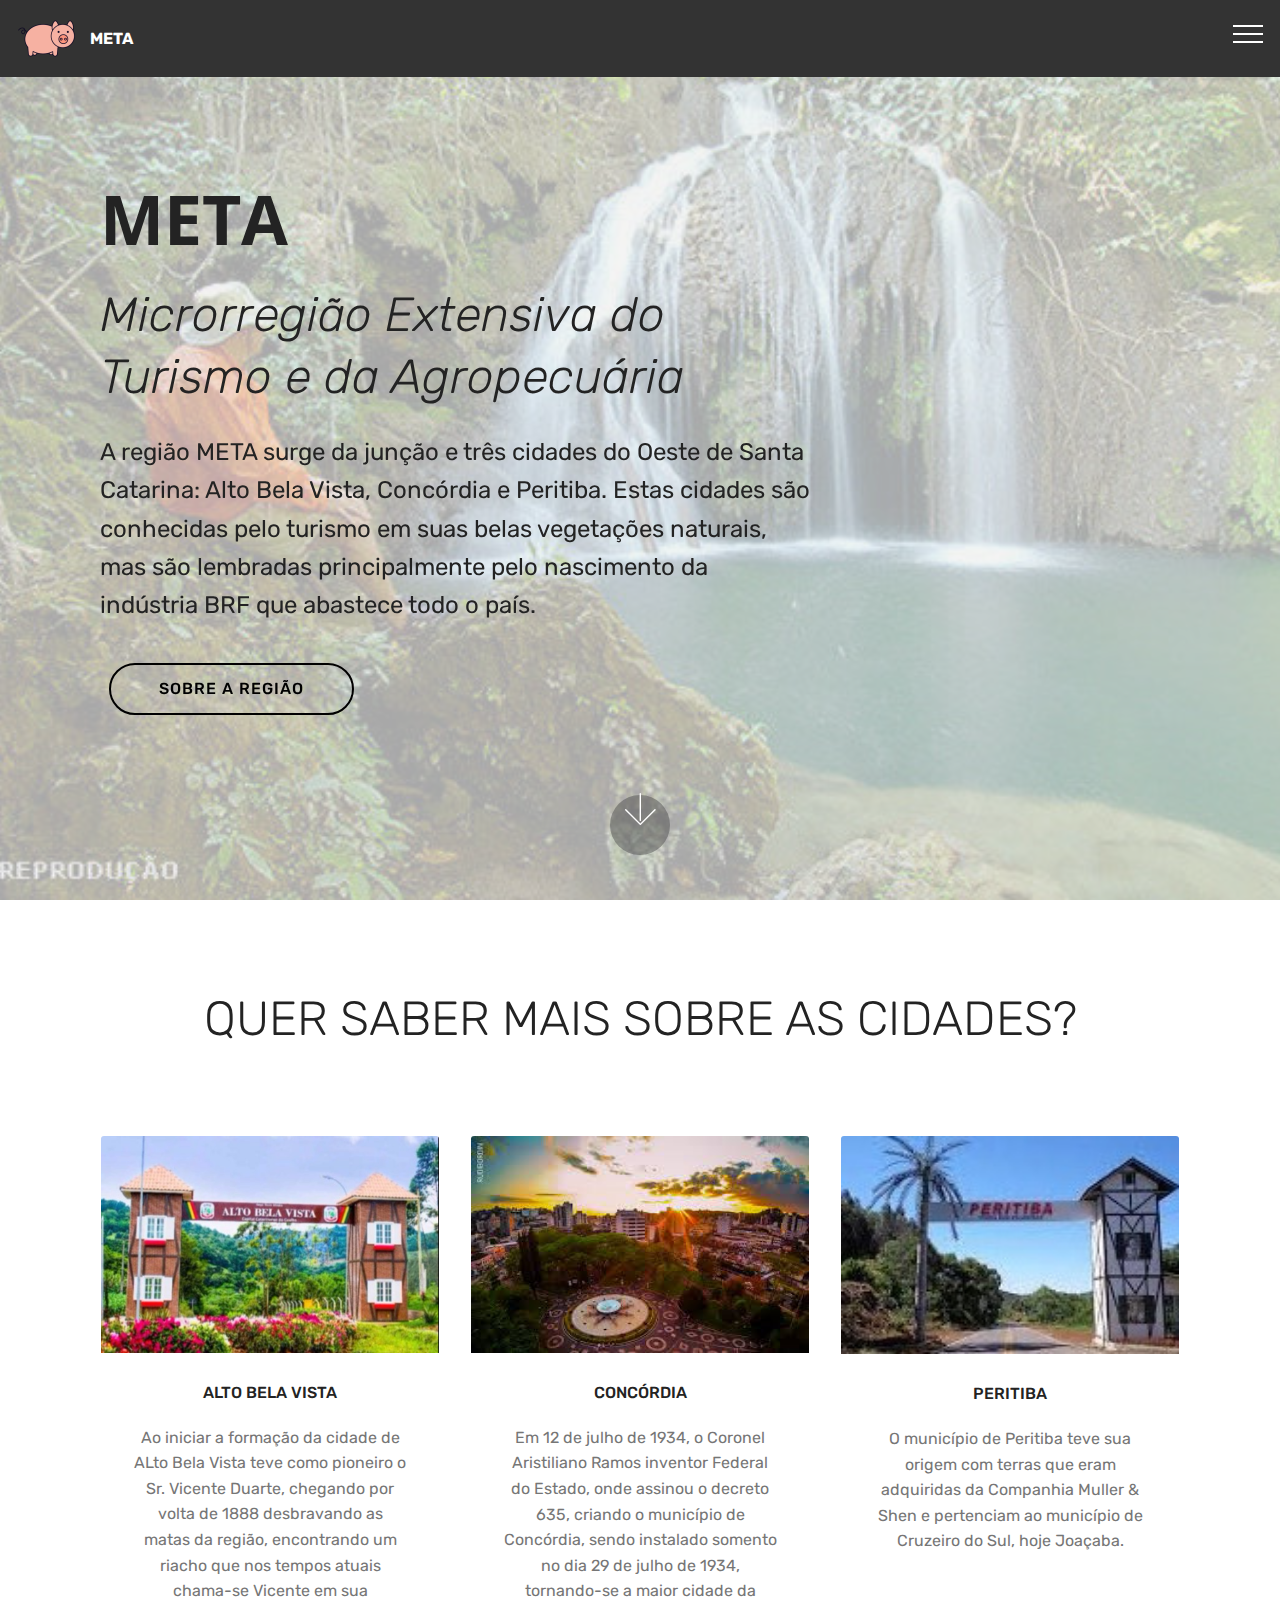
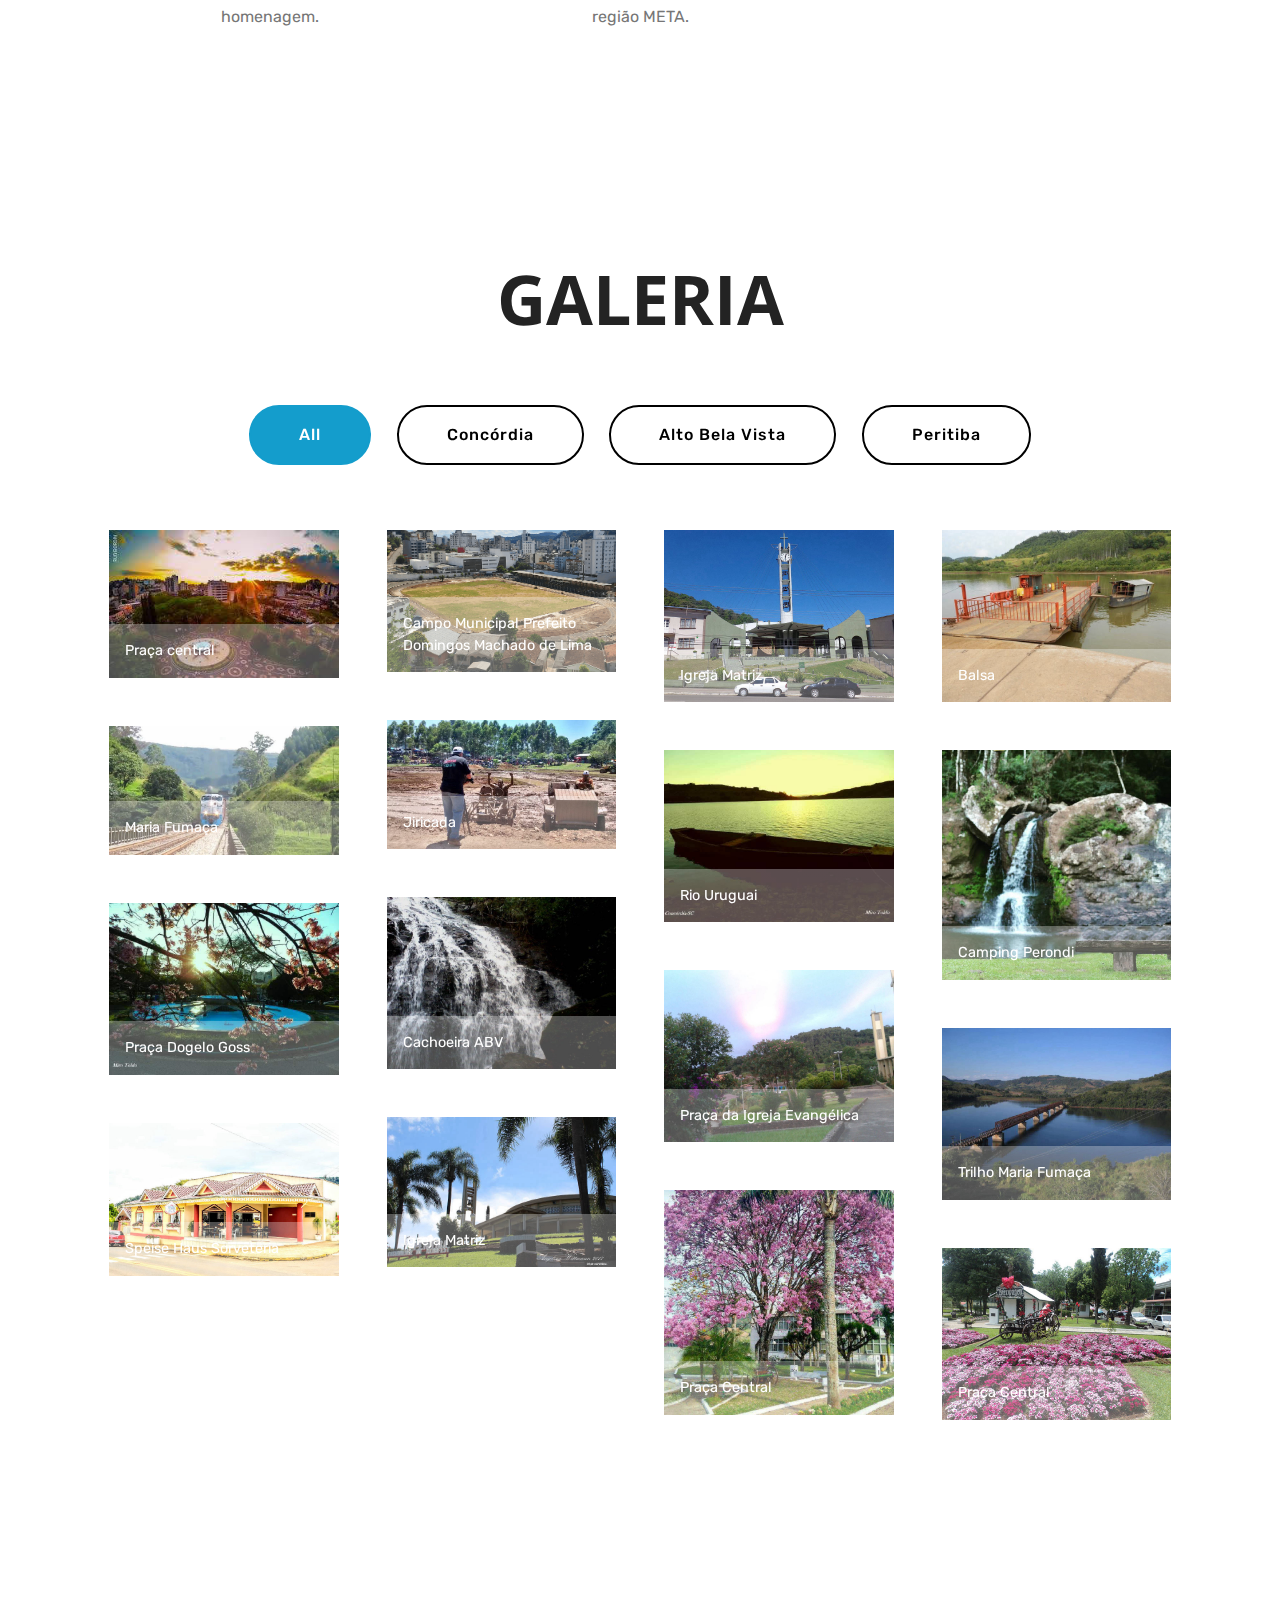
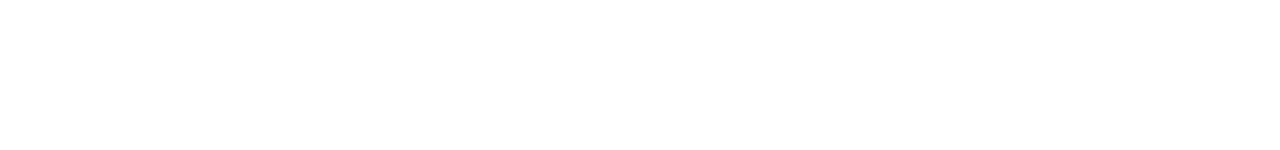
<file: index.html>
<!DOCTYPE html>
<html  >
<head>
  <!-- Site made with Mobirise Website Builder v4.12.4, https://mobirise.com -->
  <meta charset="UTF-8">
  <meta http-equiv="X-UA-Compatible" content="IE=edge">
  <meta name="generator" content="Mobirise v4.12.4, mobirise.com">
  <meta name="viewport" content="width=device-width, initial-scale=1, minimum-scale=1">
  <link rel="shortcut icon" href="assets/images/farm-vector-free-icon-set-22-122x122.png" type="image/x-icon">
  <meta name="description" content="">
  
  
  <title>Home</title>
  <link rel="stylesheet" href="assets/web/assets/mobirise-icons-bold/mobirise-icons-bold.css">
  <link rel="stylesheet" href="assets/web/assets/mobirise-icons/mobirise-icons.css">
  <link rel="stylesheet" href="assets/bootstrap/css/bootstrap.min.css">
  <link rel="stylesheet" href="assets/bootstrap/css/bootstrap-grid.min.css">
  <link rel="stylesheet" href="assets/bootstrap/css/bootstrap-reboot.min.css">
  <link rel="stylesheet" href="assets/dropdown/css/style.css">
  <link rel="stylesheet" href="assets/tether/tether.min.css">
  <link rel="stylesheet" href="assets/socicon/css/styles.css">
  <link rel="stylesheet" href="assets/theme/css/style.css">
  <link rel="stylesheet" href="assets/gallery/style.css">
  <link rel="preload" as="style" href="assets/mobirise/css/mbr-additional.css"><link rel="stylesheet" href="assets/mobirise/css/mbr-additional.css" type="text/css">
  
  
  
</head>
<body>
  <section class="menu cid-s2jchJ74XF" once="menu" id="menu1-9">

    

    <nav class="navbar navbar-expand beta-menu navbar-dropdown align-items-center navbar-fixed-top collapsed">
        <button class="navbar-toggler navbar-toggler-right" type="button" data-toggle="collapse" data-target="#navbarSupportedContent" aria-controls="navbarSupportedContent" aria-expanded="false" aria-label="Toggle navigation">
            <div class="hamburger">
                <span></span>
                <span></span>
                <span></span>
                <span></span>
            </div>
        </button>
        <div class="menu-logo">
            <div class="navbar-brand">
                <span class="navbar-logo">
                    <a href="https://mobirise.co">
                         <img src="assets/images/farm-vector-free-icon-set-22-122x122.png" alt="Mobirise" title="" style="height: 3.8rem;">
                    </a>
                </span>
                <span class="navbar-caption-wrap"><a class="navbar-caption text-white display-4" href="index.html">
                        META</a></span>
            </div>
        </div>
        <div class="collapse navbar-collapse" id="navbarSupportedContent">
            <ul class="navbar-nav nav-dropdown nav-right" data-app-modern-menu="true"><li class="nav-item">
                    <a class="nav-link link text-white display-4" href="index.html" aria-expanded="true"><span class="mbrib-home mbr-iconfont mbr-iconfont-btn"></span>HOME</a>
                </li><li class="nav-item dropdown"><a class="nav-link link text-white dropdown-toggle display-4" href="page4.html" aria-expanded="true" data-toggle="dropdown-submenu"><span class="mbrib-home mbr-iconfont mbr-iconfont-btn"></span>META</a><div class="dropdown-menu"><a class="text-white dropdown-item display-4" href="page2.html" aria-expanded="false">ALTO BELA VISTA</a><a class="text-white dropdown-item display-4" href="page1.html" aria-expanded="true">CONCÓRDIA</a><a class="text-white dropdown-item display-4" href="page3.html" aria-expanded="true">PERITIBA</a></div></li>
                <li class="nav-item">
                    <a class="nav-link link text-white display-4" href="page5.html">
                        <span class="mbri-search mbr-iconfont mbr-iconfont-btn"></span>
                        SOBRE NÓS</a>
                </li></ul>
            
        </div>
    </nav>
</section>

<section class="engine"><a href="https://mobirise.info/g">how to build a site</a></section><section class="header9 cid-s2GFFoDGgN mbr-fullscreen mbr-parallax-background" id="header9-p">

    

    <div class="mbr-overlay" style="opacity: 0.7; background-color: rgb(239, 239, 239);">
    </div>

    <div class="container">
        <div class="media-container-column mbr-white col-lg-8 col-md-10">
            <h1 class="mbr-section-title align-left mbr-bold pb-3 mbr-fonts-style display-1">META</h1>
            <h3 class="mbr-section-subtitle align-left mbr-light pb-3 mbr-fonts-style display-2">Microrregião Extensiva do Turismo e da Agropecuária</h3>
            <p class="mbr-text align-left pb-3 mbr-fonts-style display-5">A região META surge da junção e três cidades do Oeste de Santa Catarina: Alto Bela Vista, Concórdia e Peritiba. Estas cidades são conhecidas pelo turismo em suas belas vegetações naturais, mas são lembradas principalmente pelo nascimento da indústria BRF que abastece todo o país.</p>
            <div class="mbr-section-btn align-left"><a class="btn btn-md btn-black-outline display-4" href="page4.html">SOBRE A REGIÃO</a></div>
        </div>
    </div>

    <div class="mbr-arrow hidden-sm-down" aria-hidden="true">
        <a href="#next">
            <i class="mbri-down mbr-iconfont"></i>
        </a>
    </div>
</section>

<section class="features18 popup-btn-cards cid-s2GNWrsk17" id="features18-u">

    

    
    <div class="container">
        <h2 class="mbr-section-title pb-3 align-center mbr-fonts-style display-2">
            QUER SABER MAIS SOBRE AS CIDADES?</h2>
        
        <div class="media-container-row pt-5 ">
            <div class="card p-3 col-12 col-md-6 col-lg-4">
                <div class="card-wrapper ">
                    <div class="card-img">
                        <div class="mbr-overlay"></div>
                        <div class="mbr-section-btn text-center"><a href="page2.html" class="btn btn-black-outline display-4">SAIBA MAIS</a></div>
                        <img src="assets/images/alto-bela-vista-foto-676x391.jpeg" alt="Mobirise" title="">
                    </div>
                    <div class="card-box">
                        <h4 class="card-title mbr-fonts-style display-7">
                            ALTO BELA VISTA</h4>
                        <p class="mbr-text mbr-fonts-style align-left display-7">Ao iniciar a formação da cidade de ALto Bela Vista teve como pioneiro o Sr. Vicente Duarte, chegando por volta de 1888 desbravando as matas da região, encontrando um riacho que nos tempos atuais chama-se Vicente em sua homenagem.<br></p>
                    </div>
                </div>
            </div>
            <div class="card p-3 col-12 col-md-6 col-lg-4">
                <div class="card-wrapper">
                    <div class="card-img">
                        <div class="mbr-overlay"></div>
                        <div class="mbr-section-btn text-center"><a href="page1.html" class="btn btn-black-outline display-4">SAIBA MAIS</a></div>
                        <img src="assets/images/download-280x180.jpg" alt="Mobirise" title="">
                    </div>
                    <div class="card-box">
                        <h4 class="card-title mbr-fonts-style display-7">
                            CONCÓRDIA</h4>
                        <p class="mbr-text mbr-fonts-style display-7">Em 12 de julho de 1934, o Coronel Aristiliano Ramos inventor Federal do Estado, onde assinou o decreto 635, criando o município de Concórdia, sendo instalado somento no dia 29 de julho de 1934, tornando-se a maior cidade da região META.<br></p>
                    </div>
                </div>
            </div>

            <div class="card p-3 col-12 col-md-6 col-lg-4">
                <div class="card-wrapper">
                    <div class="card-img">
                        <div class="mbr-overlay"></div>
                        <div class="mbr-section-btn text-center"><a href="page3.html" class="btn btn-black-outline display-4">SAIBA MAIS</a></div>
                        <img src="assets/images/images-1-259x194.jpeg" alt="Mobirise" title="">
                    </div>
                    <div class="card-box">
                        <h4 class="card-title mbr-fonts-style display-7">
                            PERITIBA</h4>
                        <p class="mbr-text mbr-fonts-style display-7">O município de Peritiba teve sua origem com terras que eram adquiridas da Companhia Muller &amp; Shen e pertenciam ao município de Cruzeiro do Sul, hoje Joaçaba.</p>
                    </div>
                </div>
            </div>

            
        </div>
    </div>
</section>

<section class="header1 cid-s2MAi33Zwo" id="header16-14">

    

    

    <div class="container">
        <div class="row justify-content-md-center">
            <div class="col-md-10 align-center">
                <h1 class="mbr-section-title mbr-bold pb-3 mbr-fonts-style display-1">GALERIA</h1>
                
                
                
            </div>
        </div>
    </div>

</section>

<section class="mbr-gallery mbr-slider-carousel cid-s2GTKAZiGN" id="gallery2-z">

    

    <div class="container">
        <div><!-- Filter --><div class="mbr-gallery-filter container gallery-filter-active"><ul buttons="0"><li class="mbr-gallery-filter-all active"><a class="btn btn-md btn-black-outline display-7" href="">All</a></li></ul></div><!-- Gallery --><div class="mbr-gallery-row"><div class="mbr-gallery-layout-default"><div><div><div class="mbr-gallery-item mbr-gallery-item--p3" data-video-url="false" data-tags="Concórdia"><div href="#lb-gallery2-z" data-slide-to="0" data-toggle="modal"><img src="assets/images/download-1-280x180-280x180.jpg" alt="" title=""><span class="icon-focus"></span><span class="mbr-gallery-title mbr-fonts-style display-7">Praça central</span></div></div><div class="mbr-gallery-item mbr-gallery-item--p3" data-video-url="false" data-tags="Concórdia"><div href="#lb-gallery2-z" data-slide-to="1" data-toggle="modal"><img src="assets/images/imagem-09-campo-municipal-prefeito-domingos-machado-de-lima-598x371-598x371.png" alt="" title=""><span class="icon-focus"></span><span class="mbr-gallery-title mbr-fonts-style display-7">Campo Municipal Prefeito Domingos Machado de Lima</span></div></div><div class="mbr-gallery-item mbr-gallery-item--p3" data-video-url="false" data-tags="Concórdia"><div href="#lb-gallery2-z" data-slide-to="2" data-toggle="modal"><img src="assets/images/imagem-08-igreja-matriz-1200x900-800x600.jpg" alt="" title=""><span class="icon-focus"></span><span class="mbr-gallery-title mbr-fonts-style display-7">Igreja Matriz</span></div></div><div class="mbr-gallery-item mbr-gallery-item--p3" data-video-url="false" data-tags="Alto Bela Vista"><div href="#lb-gallery2-z" data-slide-to="3" data-toggle="modal"><img src="assets/images/alto-bela-vista-bala-640x480-640x480.jpg" alt="" title=""><span class="icon-focus"></span><span class="mbr-gallery-title mbr-fonts-style display-7">Balsa</span></div></div><div class="mbr-gallery-item mbr-gallery-item--p3" data-video-url="false" data-tags="Alto Bela Vista"><div href="#lb-gallery2-z" data-slide-to="4" data-toggle="modal"><img src="assets/images/alto-bela-vista-trem-660x371-660x371.jpg" alt="" title=""><span class="icon-focus"></span><span class="mbr-gallery-title mbr-fonts-style display-7">Maria Fumaça</span></div></div><div class="mbr-gallery-item mbr-gallery-item--p3" data-video-url="false" data-tags="Alto Bela Vista"><div href="#lb-gallery2-z" data-slide-to="5" data-toggle="modal"><img src="assets/images/alto-bela-vista-jiricada-960x539-800x449.jpg" alt="" title=""><span class="icon-focus"></span><span class="mbr-gallery-title mbr-fonts-style display-7">Jiricada</span></div></div><div class="mbr-gallery-item mbr-gallery-item--p3" data-video-url="false" data-tags="Concórdia"><div href="#lb-gallery2-z" data-slide-to="6" data-toggle="modal"><img src="assets/images/83736381-1253422078189885-6274324595226968064-n-720x540-720x540.jpg" alt="" title=""><span class="icon-focus"></span><span class="mbr-gallery-title mbr-fonts-style display-7">Rio Uruguai</span></div></div><div class="mbr-gallery-item mbr-gallery-item--p3" data-video-url="false" data-tags="Concórdia"><div href="#lb-gallery2-z" data-slide-to="7" data-toggle="modal"><img src="assets/images/camping-perondi-854x854-800x800.jpg" alt="" title=""><span class="icon-focus"></span><span class="mbr-gallery-title mbr-fonts-style display-7">Camping Perondi<br></span></div></div><div class="mbr-gallery-item mbr-gallery-item--p3" data-video-url="false" data-tags="Concórdia"><div href="#lb-gallery2-z" data-slide-to="8" data-toggle="modal"><img src="assets/images/praa-720x540-720x540.jpg" alt="" title=""><span class="icon-focus"></span><span class="mbr-gallery-title mbr-fonts-style display-7">Praça Dogelo Goss</span></div></div><div class="mbr-gallery-item mbr-gallery-item--p3" data-video-url="false" data-tags="Alto Bela Vista"><div href="#lb-gallery2-z" data-slide-to="9" data-toggle="modal"><img src="assets/images/cachoeira-1000x750-800x600.jpg" alt="" title=""><span class="icon-focus"></span><span class="mbr-gallery-title mbr-fonts-style display-7">Cachoeira ABV</span></div></div><div class="mbr-gallery-item mbr-gallery-item--p3" data-video-url="false" data-tags="Alto Bela Vista"><div href="#lb-gallery2-z" data-slide-to="10" data-toggle="modal"><img src="assets/images/praa-da-igreja-evanglica-2000x1500-800x600.jpg" alt="" title=""><span class="icon-focus"></span><span class="mbr-gallery-title mbr-fonts-style display-7">Praça da Igreja Evangélica</span></div></div><div class="mbr-gallery-item mbr-gallery-item--p3" data-video-url="false" data-tags="Alto Bela Vista"><div href="#lb-gallery2-z" data-slide-to="11" data-toggle="modal"><img src="assets/images/trem-960x720-800x600.jpg" alt="" title=""><span class="icon-focus"></span><span class="mbr-gallery-title mbr-fonts-style display-7">Trilho Maria Fumaça</span></div></div><div class="mbr-gallery-item mbr-gallery-item--p3" data-video-url="false" data-tags="Peritiba"><div href="#lb-gallery2-z" data-slide-to="12" data-toggle="modal"><img src="assets/images/37730652-1843299949311802-186565863145472000-o-1128x752-800x533.jpg" alt="" title=""><span class="icon-focus"></span><span class="mbr-gallery-title mbr-fonts-style display-7">Speise Haus Sorveteria</span></div></div><div class="mbr-gallery-item mbr-gallery-item--p3" data-video-url="false" data-tags="Peritiba"><div href="#lb-gallery2-z" data-slide-to="13" data-toggle="modal"><img src="assets/images/img-8163-640x418-640x418.jpg" alt="" title=""><span class="icon-focus"></span><span class="mbr-gallery-title mbr-fonts-style display-7">Igreja Matriz<br></span></div></div><div class="mbr-gallery-item mbr-gallery-item--p3" data-video-url="false" data-tags="Peritiba"><div href="#lb-gallery2-z" data-slide-to="14" data-toggle="modal"><img src="assets/images/21742916-928325827320795-1936226941573771696-n-720x704-720x704.jpg" alt="" title=""><span class="icon-focus"></span><span class="mbr-gallery-title mbr-fonts-style display-7">Praça Central<br></span></div></div><div class="mbr-gallery-item mbr-gallery-item--p3" data-video-url="false" data-tags="Peritiba"><div href="#lb-gallery2-z" data-slide-to="15" data-toggle="modal"><img src="assets/images/peritiba-800x600-800x600.jpg" alt="" title=""><span class="icon-focus"></span><span class="mbr-gallery-title mbr-fonts-style display-7">Praça Central<br></span></div></div></div></div><div class="clearfix"></div></div></div><!-- Lightbox --><div data-app-prevent-settings="" class="mbr-slider modal fade carousel slide" tabindex="-1" data-keyboard="true" data-interval="false" id="lb-gallery2-z"><div class="modal-dialog"><div class="modal-content"><div class="modal-body"><ol class="carousel-indicators"><li data-app-prevent-settings="" data-target="#lb-gallery2-z" data-slide-to="0"></li><li data-app-prevent-settings="" data-target="#lb-gallery2-z" data-slide-to="1"></li><li data-app-prevent-settings="" data-target="#lb-gallery2-z" data-slide-to="2"></li><li data-app-prevent-settings="" data-target="#lb-gallery2-z" data-slide-to="3"></li><li data-app-prevent-settings="" data-target="#lb-gallery2-z" data-slide-to="4"></li><li data-app-prevent-settings="" data-target="#lb-gallery2-z" data-slide-to="5"></li><li data-app-prevent-settings="" data-target="#lb-gallery2-z" data-slide-to="6"></li><li data-app-prevent-settings="" data-target="#lb-gallery2-z" data-slide-to="7"></li><li data-app-prevent-settings="" data-target="#lb-gallery2-z" data-slide-to="8"></li><li data-app-prevent-settings="" data-target="#lb-gallery2-z" data-slide-to="9"></li><li data-app-prevent-settings="" data-target="#lb-gallery2-z" data-slide-to="10"></li><li data-app-prevent-settings="" data-target="#lb-gallery2-z" data-slide-to="11"></li><li data-app-prevent-settings="" data-target="#lb-gallery2-z" data-slide-to="12"></li><li data-app-prevent-settings="" data-target="#lb-gallery2-z" class=" active" data-slide-to="13"></li><li data-app-prevent-settings="" data-target="#lb-gallery2-z" data-slide-to="14"></li><li data-app-prevent-settings="" data-target="#lb-gallery2-z" data-slide-to="15"></li></ol><div class="carousel-inner"><div class="carousel-item"><img src="assets/images/download-1-280x180.jpg" alt="" title=""></div><div class="carousel-item"><img src="assets/images/imagem-09-campo-municipal-prefeito-domingos-machado-de-lima-598x371.png" alt="" title=""></div><div class="carousel-item"><img src="assets/images/imagem-08-igreja-matriz-1200x900.jpg" alt="" title=""></div><div class="carousel-item"><img src="assets/images/alto-bela-vista-bala-640x480.jpg" alt="" title=""></div><div class="carousel-item"><img src="assets/images/alto-bela-vista-trem-660x371.jpg" alt="" title=""></div><div class="carousel-item"><img src="assets/images/alto-bela-vista-jiricada-960x539.jpg" alt="" title=""></div><div class="carousel-item"><img src="assets/images/83736381-1253422078189885-6274324595226968064-n-720x540.jpg" alt="" title=""></div><div class="carousel-item"><img src="assets/images/camping-perondi-854x854.jpg" alt="" title=""></div><div class="carousel-item"><img src="assets/images/praa-720x540.jpg" alt="" title=""></div><div class="carousel-item"><img src="assets/images/cachoeira-1000x750.jpg" alt="" title=""></div><div class="carousel-item"><img src="assets/images/praa-da-igreja-evanglica-2000x1500.jpg" alt="" title=""></div><div class="carousel-item"><img src="assets/images/trem-960x720.jpg" alt="" title=""></div><div class="carousel-item"><img src="assets/images/37730652-1843299949311802-186565863145472000-o-1128x752.jpg" alt="" title=""></div><div class="carousel-item active"><img src="assets/images/img-8163-640x418.jpg" alt="" title=""></div><div class="carousel-item"><img src="assets/images/21742916-928325827320795-1936226941573771696-n-720x704.jpg" alt="" title=""></div><div class="carousel-item"><img src="assets/images/peritiba-800x600.jpg" alt="" title=""></div></div><a class="carousel-control carousel-control-prev" role="button" data-slide="prev" href="#lb-gallery2-z"><span class="mbri-left mbr-iconfont" aria-hidden="true"></span><span class="sr-only">Previous</span></a><a class="carousel-control carousel-control-next" role="button" data-slide="next" href="#lb-gallery2-z"><span class="mbri-right mbr-iconfont" aria-hidden="true"></span><span class="sr-only">Next</span></a><a class="close" href="#" role="button" data-dismiss="modal"><span class="sr-only">Close</span></a></div></div></div></div></div>
    </div>

</section>

<section class="cid-s2GSBi1JAx mbr-reveal" id="footer5-x">

    

    

    <div class="container">
        <div class="media-container-row">
            <div class="col-md-3">
                <div class="media-wrap">
                    <a href="https://mobirise.co/">
                       <img src="assets/images/farm-vector-free-icon-set-22-192x192.png" alt="Mobirise" title="">
                    </a>
                </div>
            </div>
            <div class="col-md-9">
                <p class="mbr-text align-right links mbr-fonts-style display-4"></p><p><a href="page5.html">SOBRE NÓS</a></p><p></p><p><a href="page5.html"></a>REFERÊNCIAS</p><p></p>
            </div>
        </div>
        <div class="footer-lower">
            <div class="media-container-row">
                <div class="col-md-12">
                    <hr>
                </div>
            </div>
            <div class="media-container-row mbr-white">
                <div class="col-md-6 copyright">
                    <p class="mbr-text mbr-fonts-style display-7">
                        © Copyright 2019 Mobirise - All Rights Reserved
                    </p>
                </div>
                <div class="col-md-6">
                    
                </div>
            </div>
        </div>
    </div>
</section>


  <script src="assets/web/assets/jquery/jquery.min.js"></script>
  <script src="assets/popper/popper.min.js"></script>
  <script src="assets/bootstrap/js/bootstrap.min.js"></script>
  <script src="assets/smoothscroll/smooth-scroll.js"></script>
  <script src="assets/dropdown/js/nav-dropdown.js"></script>
  <script src="assets/dropdown/js/navbar-dropdown.js"></script>
  <script src="assets/touchswipe/jquery.touch-swipe.min.js"></script>
  <script src="assets/parallax/jarallax.min.js"></script>
  <script src="assets/tether/tether.min.js"></script>
  <script src="assets/masonry/masonry.pkgd.min.js"></script>
  <script src="assets/imagesloaded/imagesloaded.pkgd.min.js"></script>
  <script src="assets/bootstrapcarouselswipe/bootstrap-carousel-swipe.js"></script>
  <script src="assets/vimeoplayer/jquery.mb.vimeo_player.js"></script>
  <script src="assets/mbr-popup-btns/mbr-popup-btns.js"></script>
  <script src="assets/theme/js/script.js"></script>
  <script src="assets/slidervideo/script.js"></script>
  <script src="assets/gallery/player.min.js"></script>
  <script src="assets/gallery/script.js"></script>
  
  
</body>
</html>
</file>
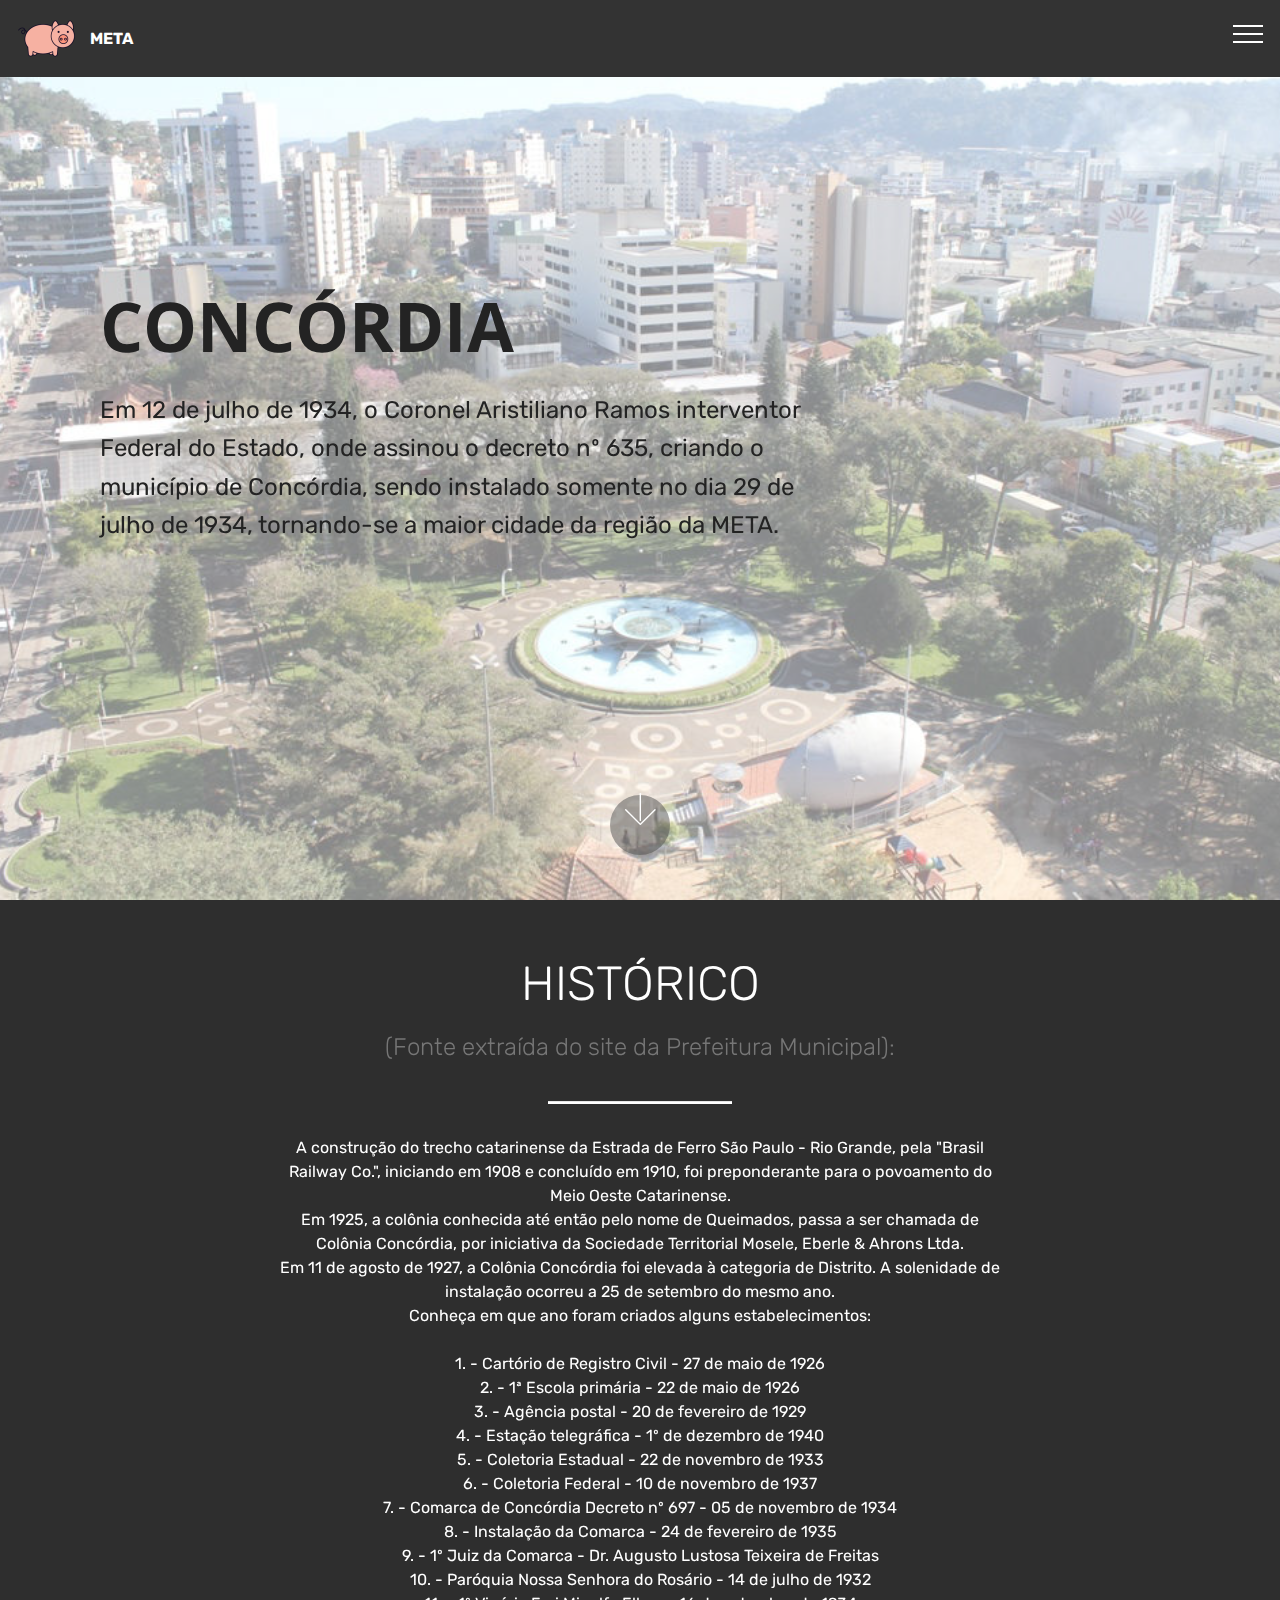
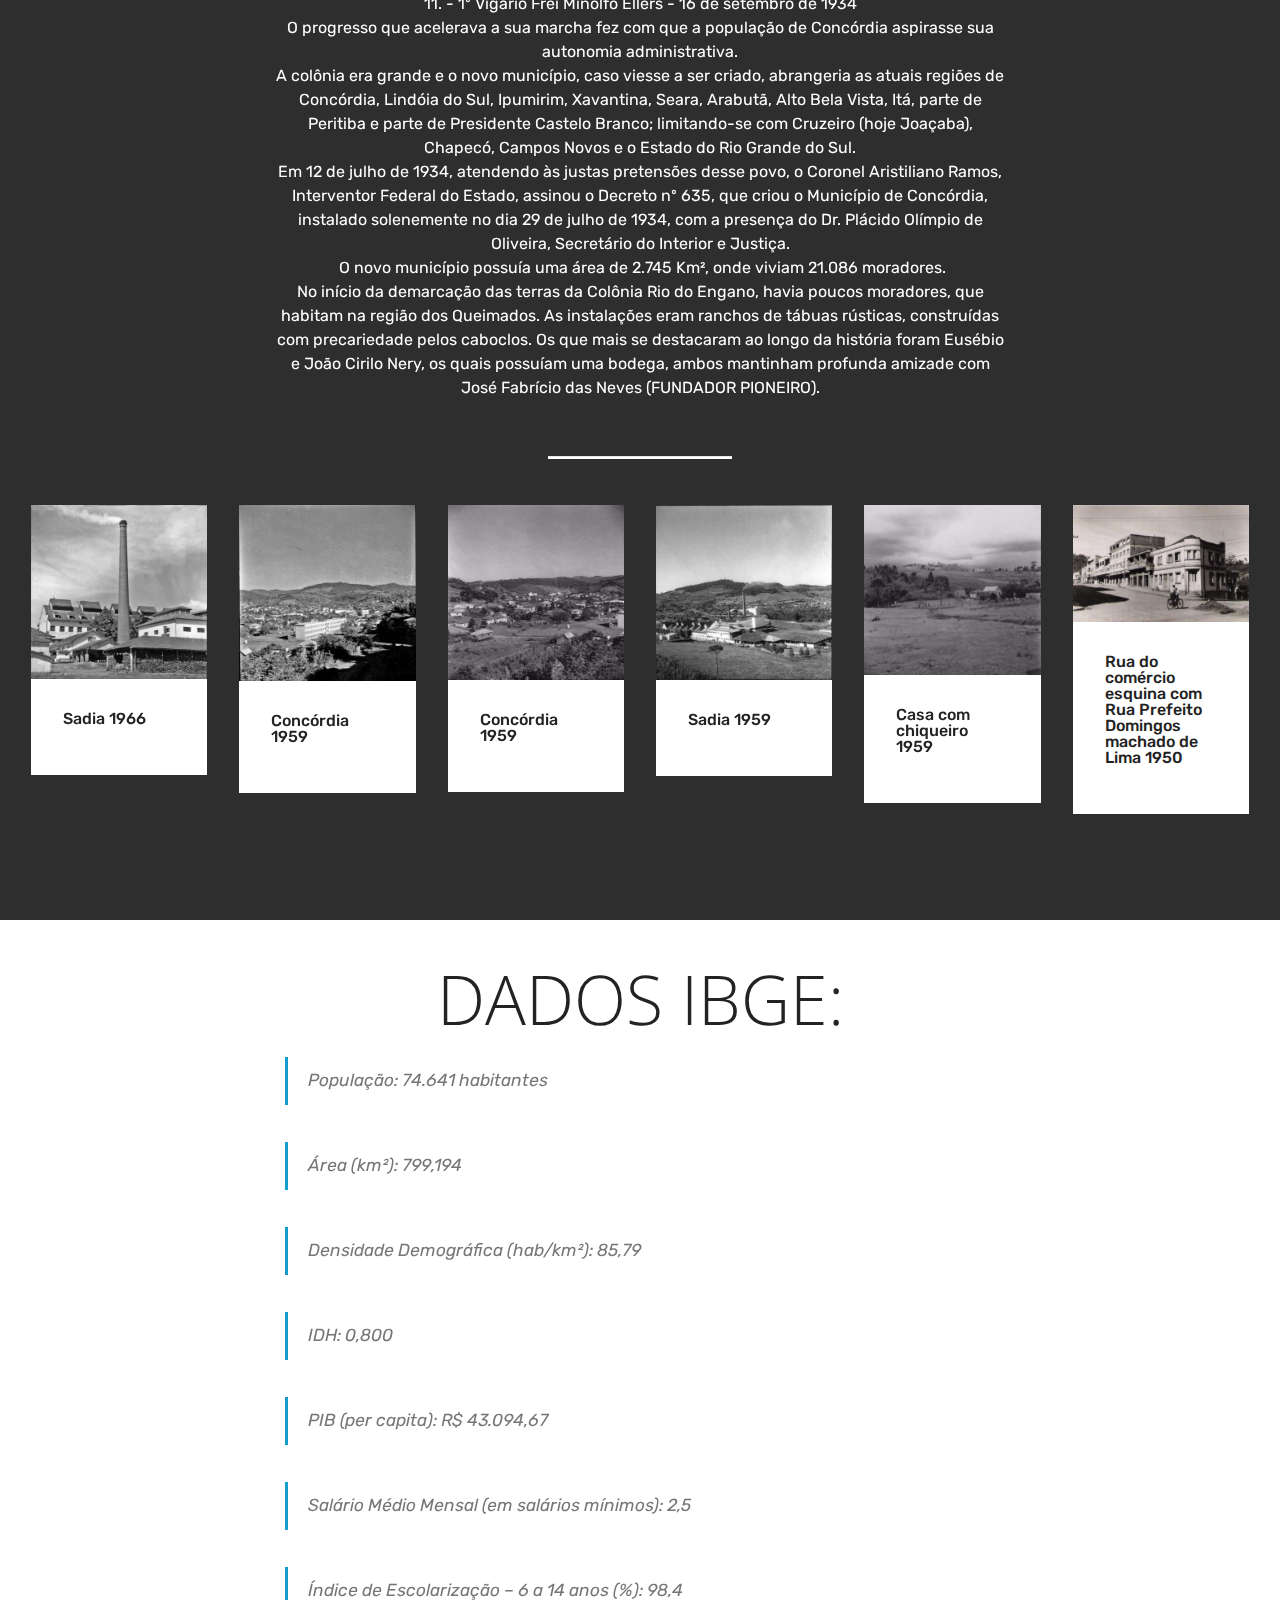
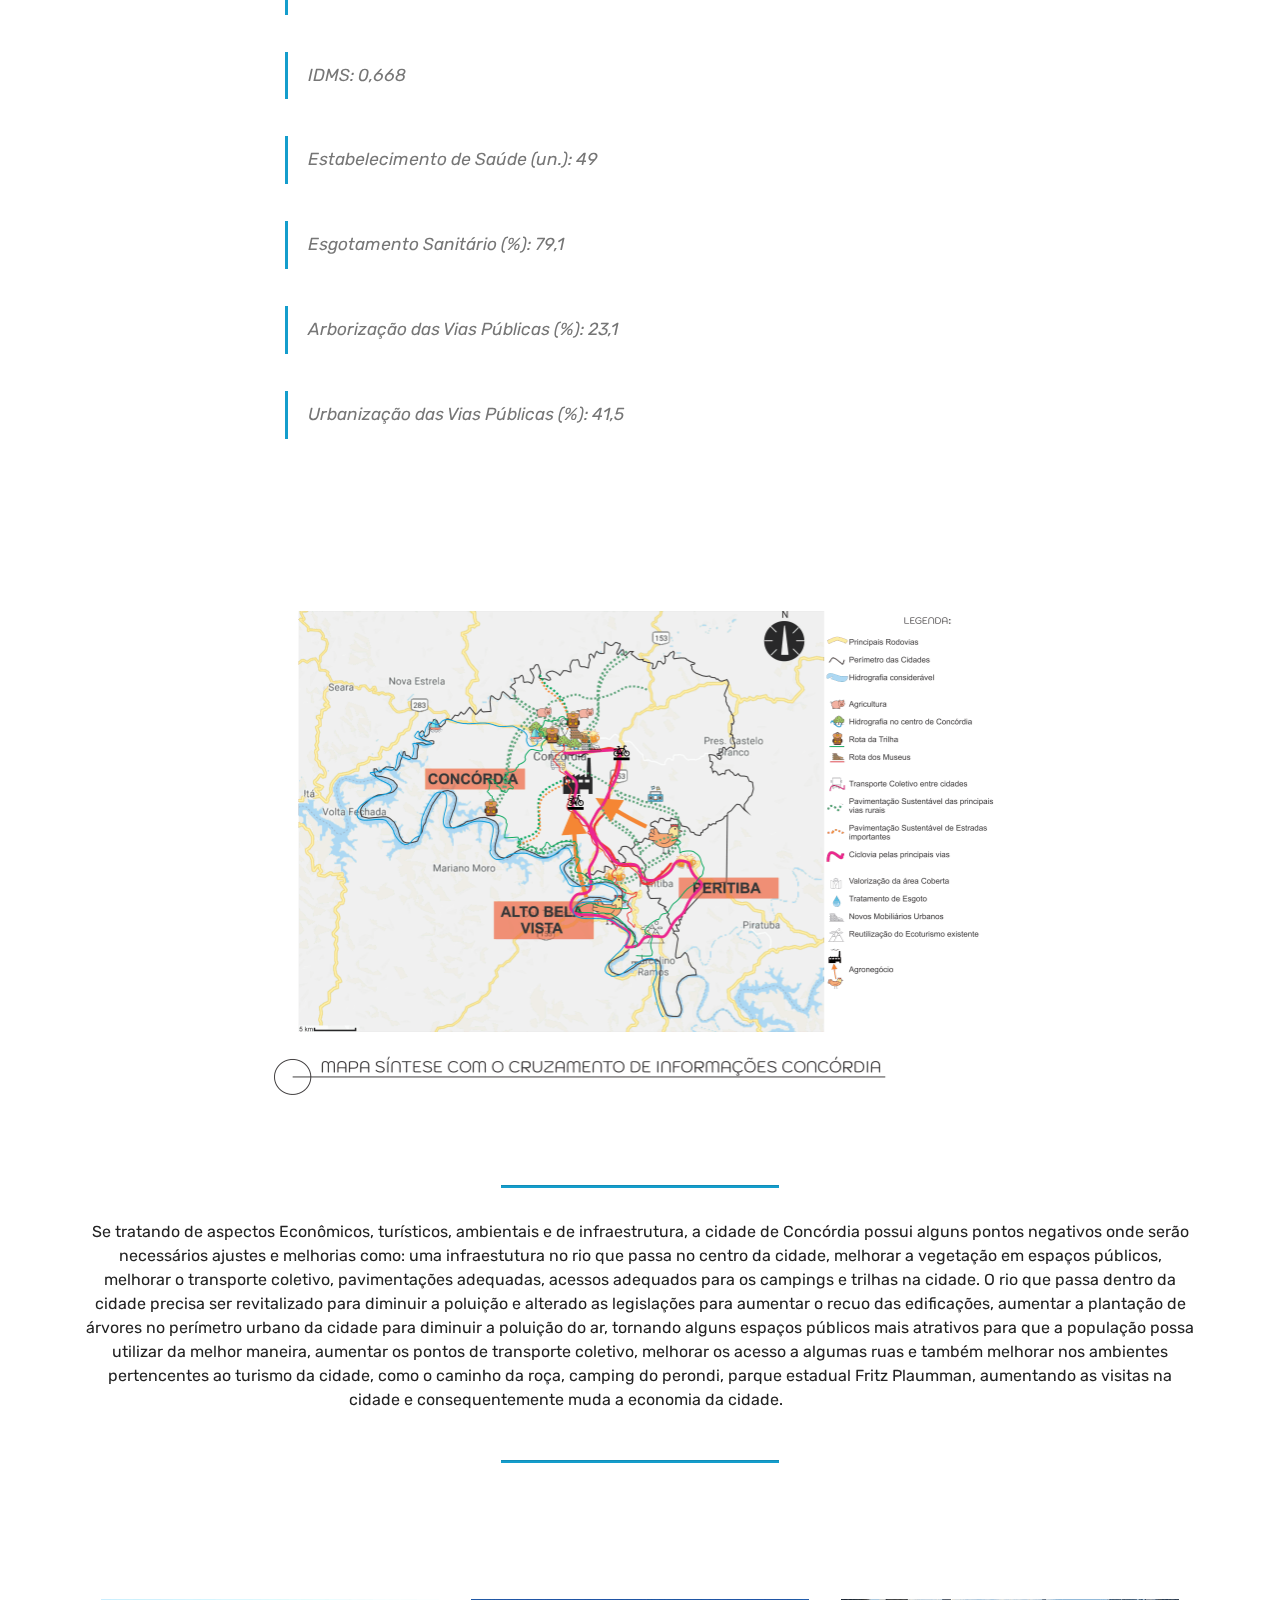
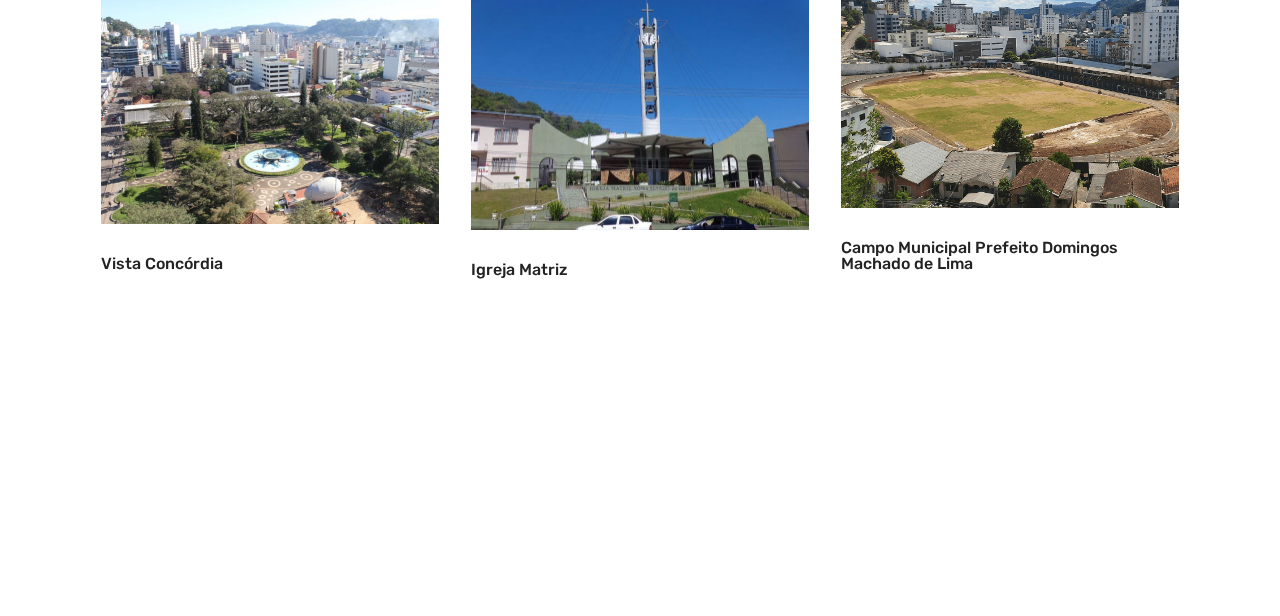
<file: page1.html>
<!DOCTYPE html>
<html  >
<head>
  <!-- Site made with Mobirise Website Builder v4.12.4, https://mobirise.com -->
  <meta charset="UTF-8">
  <meta http-equiv="X-UA-Compatible" content="IE=edge">
  <meta name="generator" content="Mobirise v4.12.4, mobirise.com">
  <meta name="viewport" content="width=device-width, initial-scale=1, minimum-scale=1">
  <link rel="shortcut icon" href="assets/images/farm-vector-free-icon-set-22-122x122.png" type="image/x-icon">
  <meta name="description" content="">
  
  
  <title>Concórdia</title>
  <link rel="stylesheet" href="assets/web/assets/mobirise-icons-bold/mobirise-icons-bold.css">
  <link rel="stylesheet" href="assets/web/assets/mobirise-icons/mobirise-icons.css">
  <link rel="stylesheet" href="assets/bootstrap/css/bootstrap.min.css">
  <link rel="stylesheet" href="assets/bootstrap/css/bootstrap-grid.min.css">
  <link rel="stylesheet" href="assets/bootstrap/css/bootstrap-reboot.min.css">
  <link rel="stylesheet" href="assets/tether/tether.min.css">
  <link rel="stylesheet" href="assets/socicon/css/styles.css">
  <link rel="stylesheet" href="assets/dropdown/css/style.css">
  <link rel="stylesheet" href="assets/theme/css/style.css">
  <link rel="preload" as="style" href="assets/mobirise/css/mbr-additional.css"><link rel="stylesheet" href="assets/mobirise/css/mbr-additional.css" type="text/css">
  
  
  
</head>
<body>
  <section class="menu cid-s2jchJ74XF" once="menu" id="menu1-9">

    

    <nav class="navbar navbar-expand beta-menu navbar-dropdown align-items-center navbar-fixed-top collapsed">
        <button class="navbar-toggler navbar-toggler-right" type="button" data-toggle="collapse" data-target="#navbarSupportedContent" aria-controls="navbarSupportedContent" aria-expanded="false" aria-label="Toggle navigation">
            <div class="hamburger">
                <span></span>
                <span></span>
                <span></span>
                <span></span>
            </div>
        </button>
        <div class="menu-logo">
            <div class="navbar-brand">
                <span class="navbar-logo">
                    <a href="https://mobirise.co">
                         <img src="assets/images/farm-vector-free-icon-set-22-122x122.png" alt="Mobirise" title="" style="height: 3.8rem;">
                    </a>
                </span>
                <span class="navbar-caption-wrap"><a class="navbar-caption text-white display-4" href="index.html">
                        META</a></span>
            </div>
        </div>
        <div class="collapse navbar-collapse" id="navbarSupportedContent">
            <ul class="navbar-nav nav-dropdown nav-right" data-app-modern-menu="true"><li class="nav-item">
                    <a class="nav-link link text-white display-4" href="index.html" aria-expanded="true"><span class="mbrib-home mbr-iconfont mbr-iconfont-btn"></span>HOME</a>
                </li><li class="nav-item dropdown open"><a class="nav-link link text-white dropdown-toggle display-4" href="page4.html" aria-expanded="true" data-toggle="dropdown-submenu"><span class="mbrib-home mbr-iconfont mbr-iconfont-btn"></span>META</a><div class="dropdown-menu"><a class="text-white dropdown-item display-4" href="page2.html" aria-expanded="false">ALTO BELA VISTA</a><a class="text-white dropdown-item display-4" href="page1.html" aria-expanded="true">CONCÓRDIA</a><a class="text-white dropdown-item display-4" href="page3.html" aria-expanded="true">PERITIBA</a></div></li>
                <li class="nav-item">
                    <a class="nav-link link text-white display-4" href="page5.html">
                        <span class="mbri-search mbr-iconfont mbr-iconfont-btn"></span>
                        SOBRE NÓS</a>
                </li></ul>
            
        </div>
    </nav>
</section>

<section class="engine"><a href="https://mobirise.info/g">build a website for free</a></section><section class="header9 cid-s2WrFfNjQL mbr-fullscreen mbr-parallax-background" id="header9-1d">

    

    <div class="mbr-overlay" style="opacity: 0.5; background-color: rgb(255, 255, 255);">
    </div>

    <div class="container">
        <div class="media-container-column mbr-white col-lg-8 col-md-10">
            <h1 class="mbr-section-title align-left mbr-bold pb-3 mbr-fonts-style display-1">CONCÓRDIA</h1>
            
            <p class="mbr-text align-left pb-3 mbr-fonts-style display-5">Em 12 de julho de 1934, o Coronel Aristiliano Ramos interventor Federal do Estado, onde assinou o decreto nº 635, criando o município de Concórdia, sendo instalado somente no dia 29 de julho de 1934, tornando-se a maior cidade da região da META. 
<br><br></p>
            
        </div>
    </div>

    <div class="mbr-arrow hidden-sm-down" aria-hidden="true">
        <a href="#next">
            <i class="mbri-down mbr-iconfont"></i>
        </a>
    </div>
</section>

<section class="mbr-section content4 cid-s2Wu3f74Sq" id="content4-1i">

    

    <div class="container">
        <div class="media-container-row">
            <div class="title col-12 col-md-8">
                <h2 class="align-center pb-3 mbr-fonts-style display-2">
                    HISTÓRICO</h2>
                <h3 class="mbr-section-subtitle align-center mbr-light mbr-fonts-style display-5">(Fonte extraída do site da Prefeitura Municipal):</h3>
                
            </div>
        </div>
    </div>
</section>

<section class="mbr-section article content10 cid-s2Wu3wV8zJ" id="content10-1j">
    
     

    <div class="container">
        <div class="inner-container" style="width: 66%;">
            <hr class="line" style="width: 25%;">
            <div class="section-text align-center mbr-white mbr-fonts-style display-7">A construção do trecho catarinense da Estrada de Ferro São Paulo - Rio Grande, pela "Brasil Railway Co.", iniciando em 1908 e concluído em 1910, foi preponderante para o povoamento do Meio Oeste Catarinense.
<div>Em 1925, a colônia conhecida até então pelo nome de Queimados, passa a ser chamada de Colônia Concórdia, por iniciativa da Sociedade Territorial Mosele, Eberle &amp; Ahrons Ltda.
</div><div>Em 11 de agosto de 1927, a Colônia Concórdia foi elevada à categoria de Distrito. A solenidade de instalação ocorreu a 25 de setembro do mesmo ano.
</div><div>
</div><div>Conheça em que ano foram criados alguns estabelecimentos:
</div><div>&nbsp;
</div><div>1.	- Cartório de Registro Civil - 27 de maio de 1926
</div><div>2.	- 1ª Escola primária - 22 de maio de 1926
</div><div>3.	- Agência postal - 20 de fevereiro de 1929
</div><div>4.	- Estação telegráfica - 1º de dezembro de 1940
</div><div>5.	- Coletoria Estadual - 22 de novembro de 1933
</div><div>6.	- Coletoria Federal - 10 de novembro de 1937
</div><div>7.	- Comarca de Concórdia Decreto nº 697 - 05 de novembro de 1934
</div><div>8.	- Instalação da Comarca - 24 de fevereiro de 1935
</div><div>9.	- 1º Juiz da Comarca - Dr. Augusto Lustosa Teixeira de Freitas
</div><div>10.	- Paróquia Nossa Senhora do Rosário - 14 de julho de 1932
</div><div>11.	- 1º Vigário Frei Minolfo Ellers - 16 de setembro de 1934
</div><div>
</div><div>O progresso que acelerava a sua marcha fez com que a população de Concórdia aspirasse sua autonomia administrativa. 
</div><div>A colônia era grande e o novo município, caso viesse a ser criado, abrangeria as atuais regiões de Concórdia, Lindóia do Sul, Ipumirim, Xavantina, Seara, Arabutã, Alto Bela Vista, Itá, parte de Peritiba e parte de Presidente Castelo Branco; limitando-se com Cruzeiro (hoje Joaçaba), Chapecó, Campos Novos e o Estado do Rio Grande do Sul.
</div><div>Em 12 de julho de 1934, atendendo às justas pretensões desse povo, o Coronel Aristiliano Ramos, Interventor Federal do Estado, assinou o Decreto nº 635, que criou o Município de Concórdia, instalado solenemente no dia 29 de julho de 1934, com a presença do Dr. Plácido Olímpio de Oliveira, Secretário do Interior e Justiça.
</div><div>&nbsp;O novo município possuía uma área de 2.745 Km², onde viviam 21.086 moradores.
</div><div>No início da demarcação das terras da Colônia Rio do Engano, havia poucos moradores, que habitam na região dos Queimados. As instalações eram ranchos de tábuas rústicas, construídas com precariedade pelos caboclos. Os que mais se destacaram ao longo da história foram Eusébio e João Cirilo Nery, os quais possuíam uma bodega, ambos mantinham profunda amizade com José Fabrício das Neves (FUNDADOR PIONEIRO).
</div><div><br></div></div>
            <hr class="line" style="width: 25%;">
        </div>
    </div>
</section>

<section class="features17 cid-s2Wwyvqo9r" id="features17-1q">
    
    

    
    <div class="container-fluid">
        <div class="media-container-row">
            <div class="card p-3 col-12 col-md-6 col-lg-2">
                <div class="card-wrapper">
                    <div class="card-img">
                        <img src="assets/images/imagem-01-sadia-em-1966-432x427.jpg" alt="Mobirise" title="">
                    </div>
                    <div class="card-box">
                        <h4 class="card-title pb-3 mbr-fonts-style display-7">
                            Sadia 1966</h4>
                        
                    </div>
                </div>
            </div>

            <div class="card p-3 col-12 col-md-6 col-lg-2">
                <div class="card-wrapper">
                    <div class="card-img">
                        <img src="assets/images/imagem-02-vista-geral-de-cdia-em-1959-432x431.jpg" alt="Mobirise" title="">
                    </div>
                    <div class="card-box">
                        <h4 class="card-title pb-3 mbr-fonts-style display-7">
                            Concórdia 1959</h4>
                        
                    </div>
                </div>
            </div>

            <div class="card p-3 col-12 col-md-6 col-lg-2">
                <div class="card-wrapper">
                    <div class="card-img">
                        <img src="assets/images/imagem-03-vista-geral-cdia-1959-432x442.jpeg" alt="Mobirise" title="">
                    </div>
                    <div class="card-box">
                        <h4 class="card-title pb-3 mbr-fonts-style display-7">
                            Concórdia 1959</h4>
                        
                    </div>
                </div>
            </div>

            <div class="card p-3 col-12 col-md-6 col-lg-2">
                <div class="card-wrapper">
                    <div class="card-img">
                        <img src="assets/images/imagem-04-sadia-em-1959-432x429.jpg" alt="Mobirise" title="">
                    </div>
                    <div class="card-box">
                        <h4 class="card-title pb-3 mbr-fonts-style display-7">
                            Sadia 1959</h4>
                        
                    </div>
                </div>
            </div>
            <div class="card p-3 col-12 col-md-6 col-lg-2">
                <div class="card-wrapper">
                    <div class="card-img">
                        <img src="assets/images/imagem-05-casa-com-chiqueiro-1959-432x441.jpeg" alt="Mobirise" title="">
                    </div>
                    <div class="card-box">
                        <h4 class="card-title pb-3 mbr-fonts-style display-7">
                            Casa com chiqueiro 1959</h4>
                        
                    </div>
                </div>
            </div>
            <div class="card p-3 col-12 col-md-6 col-lg-2">
                <div class="card-wrapper">
                    <div class="card-img">
                        <img src="assets/images/imagem-06-rua-do-comrcio-esquina-com-prefeito-domingos-machado-de-lima-1950-432x287.jpeg" alt="Mobirise" title="">
                    </div>
                    <div class="card-box">
                        <h4 class="card-title pb-3 mbr-fonts-style display-7">
                            Rua do comércio esquina com Rua Prefeito Domingos machado de Lima 1950</h4>
                        
                    </div>
                </div>
            </div>
        </div>
    </div>
</section>

<section class="mbr-section content4 cid-s2XtGLwKXQ" id="content4-2p">

    

    <div class="container">
        <div class="media-container-row">
            <div class="title col-12 col-md-8">
                <h2 class="align-center pb-3 mbr-fonts-style display-1">DADOS IBGE:
</h2>
                
                
            </div>
        </div>
    </div>
</section>

<section class="mbr-section article content1 cid-s2WQ6h6VeB" id="content2-2m">

     

    <div class="container">
        <div class="media-container-row">
            <div class="mbr-text col-12 col-md-8 mbr-fonts-style display-7">
                <blockquote>População: 74.641 habitantes</blockquote><blockquote>Área (km²): 799,194</blockquote><blockquote>Densidade Demográfica (hab/km²): 85,79</blockquote><blockquote>IDH: 0,800</blockquote><blockquote>PIB (per capita): R$ 43.094,67</blockquote><blockquote>Salário Médio Mensal (em salários mínimos): 2,5</blockquote><blockquote>Índice de Escolarização – 6 a 14 anos (%): 98,4</blockquote><blockquote>IDMS: 0,668</blockquote><blockquote>Estabelecimento de Saúde (un.): 49</blockquote><blockquote>Esgotamento Sanitário (%): 79,1</blockquote><blockquote>Arborização das Vias Públicas (%): 23,1</blockquote><blockquote>Urbanização das Vias Públicas (%): 41,5</blockquote>
            </div>
        </div>
    </div>
</section>

<section class="cid-s2Wy3GiI9M" id="image1-1r">

    

    <figure class="mbr-figure container">
        <div class="image-block" style="width: 66%;">
            <img src="assets/images/mapa-sntese-de-concrdia-1466x968.png" width="1400" alt="Mobirise" title="">
            
        </div>
    </figure>
</section>

<section class="mbr-section article content9 cid-s2WyyHVncK" id="content9-1s">
    
     

    <div class="container">
        <div class="inner-container" style="width: 100%;">
            <hr class="line" style="width: 25%;">
            <div class="section-text align-center mbr-fonts-style display-7"><p>Se tratando de aspectos Econômicos, turísticos, ambientais e de infraestrutura, a cidade de Concórdia possui alguns pontos negativos onde serão necessários ajustes e melhorias como: uma infraestutura no rio que passa no centro da cidade, melhorar a vegetação em espaços públicos, melhorar o transporte coletivo, pavimentações adequadas, acessos adequados para os campings e trilhas na cidade. O rio que passa dentro da cidade precisa ser revitalizado para diminuir a poluição e alterado as legislações para aumentar o recuo das edificações, aumentar a plantação de árvores no perímetro urbano da cidade para  diminuir a poluição do ar, tornando alguns espaços públicos mais atrativos para que a população possa utilizar da melhor maneira, aumentar os pontos de transporte coletivo, melhorar os acesso a algumas ruas e também melhorar nos ambientes pertencentes ao turismo da cidade, como o caminho da roça, camping do perondi, parque estadual Fritz Plaumman, aumentando as visitas na cidade e consequentemente muda a economia da cidade. &nbsp; &nbsp; &nbsp; &nbsp; &nbsp; &nbsp; &nbsp; &nbsp; &nbsp; &nbsp; &nbsp; &nbsp; &nbsp; &nbsp; &nbsp; &nbsp; &nbsp; &nbsp;&nbsp;</p></div>
            <hr class="line" style="width: 25%;">
        </div>
        </div>
</section>

<section class="features2 cid-s2WziQryzT" id="features2-1u">

    

    
    
    <div class="container">
        <div class="media-container-row">
            <div class="card p-3 col-12 col-md-6 col-lg-4">
                <div class="card-wrapper">
                    <div class="card-img">
                        <img src="assets/images/imagem-07-676x450.jpg" alt="Mobirise" title="">
                    </div>
                    <div class="card-box">
                        <h4 class="card-title pb-3 mbr-fonts-style display-7">
                            Vista Concórdia</h4>
                        
                    </div>
                </div>
            </div>

            <div class="card p-3 col-12 col-md-6 col-lg-4">
                <div class="card-wrapper">
                    <div class="card-img">
                        <img src="assets/images/imagem-08-igreja-matriz-676x507.jpeg" alt="Mobirise" title="">
                    </div>
                    <div class="card-box ">
                        <h4 class="card-title pb-3 mbr-fonts-style display-7">
                            Igreja Matriz</h4>
                        
                    </div>
                </div>
            </div>

            <div class="card p-3 col-12 col-md-6 col-lg-4">
                <div class="card-wrapper">
                    <div class="card-img">
                        <img src="assets/images/imagem-09-campo-municipal-prefeito-domingos-machado-de-lima-598x371.png" alt="Mobirise" title="">
                    </div>
                    <div class="card-box">
                        <h4 class="card-title pb-3 mbr-fonts-style display-7">
                            Campo Municipal Prefeito Domingos Machado de Lima</h4>
                        
                    </div>
                </div>
            </div>

            
        </div>
    </div>
</section>

<section class="cid-s2WzVuapaY mbr-reveal" id="footer5-1v">

    

    

    <div class="container">
        <div class="media-container-row">
            <div class="col-md-3">
                <div class="media-wrap">
                    <a href="https://mobirise.co/">
                       <img src="assets/images/farm-vector-free-icon-set-22-192x192.png" alt="Mobirise" title="">
                    </a>
                </div>
            </div>
            <div class="col-md-9">
                <p class="mbr-text align-right links mbr-fonts-style display-4"></p><p><a href="page5.html"></a><a href="index.html" class="text-black"></a><a href="page5.html">SOBRE NÓS</a></p><p><a href="page5.html" class="text-black">REFERÊNCIAS</a></p>
            </div>
        </div>
        <div class="footer-lower">
            <div class="media-container-row">
                <div class="col-md-12">
                    <hr>
                </div>
            </div>
            <div class="media-container-row mbr-white">
                <div class="col-md-6 copyright">
                    <p class="mbr-text mbr-fonts-style display-7">
                        © Copyright 2019 Mobirise - All Rights Reserved
                    </p>
                </div>
                <div class="col-md-6">
                    
                </div>
            </div>
        </div>
    </div>
</section>


  <script src="assets/web/assets/jquery/jquery.min.js"></script>
  <script src="assets/popper/popper.min.js"></script>
  <script src="assets/bootstrap/js/bootstrap.min.js"></script>
  <script src="assets/smoothscroll/smooth-scroll.js"></script>
  <script src="assets/tether/tether.min.js"></script>
  <script src="assets/touchswipe/jquery.touch-swipe.min.js"></script>
  <script src="assets/parallax/jarallax.min.js"></script>
  <script src="assets/dropdown/js/nav-dropdown.js"></script>
  <script src="assets/dropdown/js/navbar-dropdown.js"></script>
  <script src="assets/theme/js/script.js"></script>
  
  
</body>
</html>
</file>
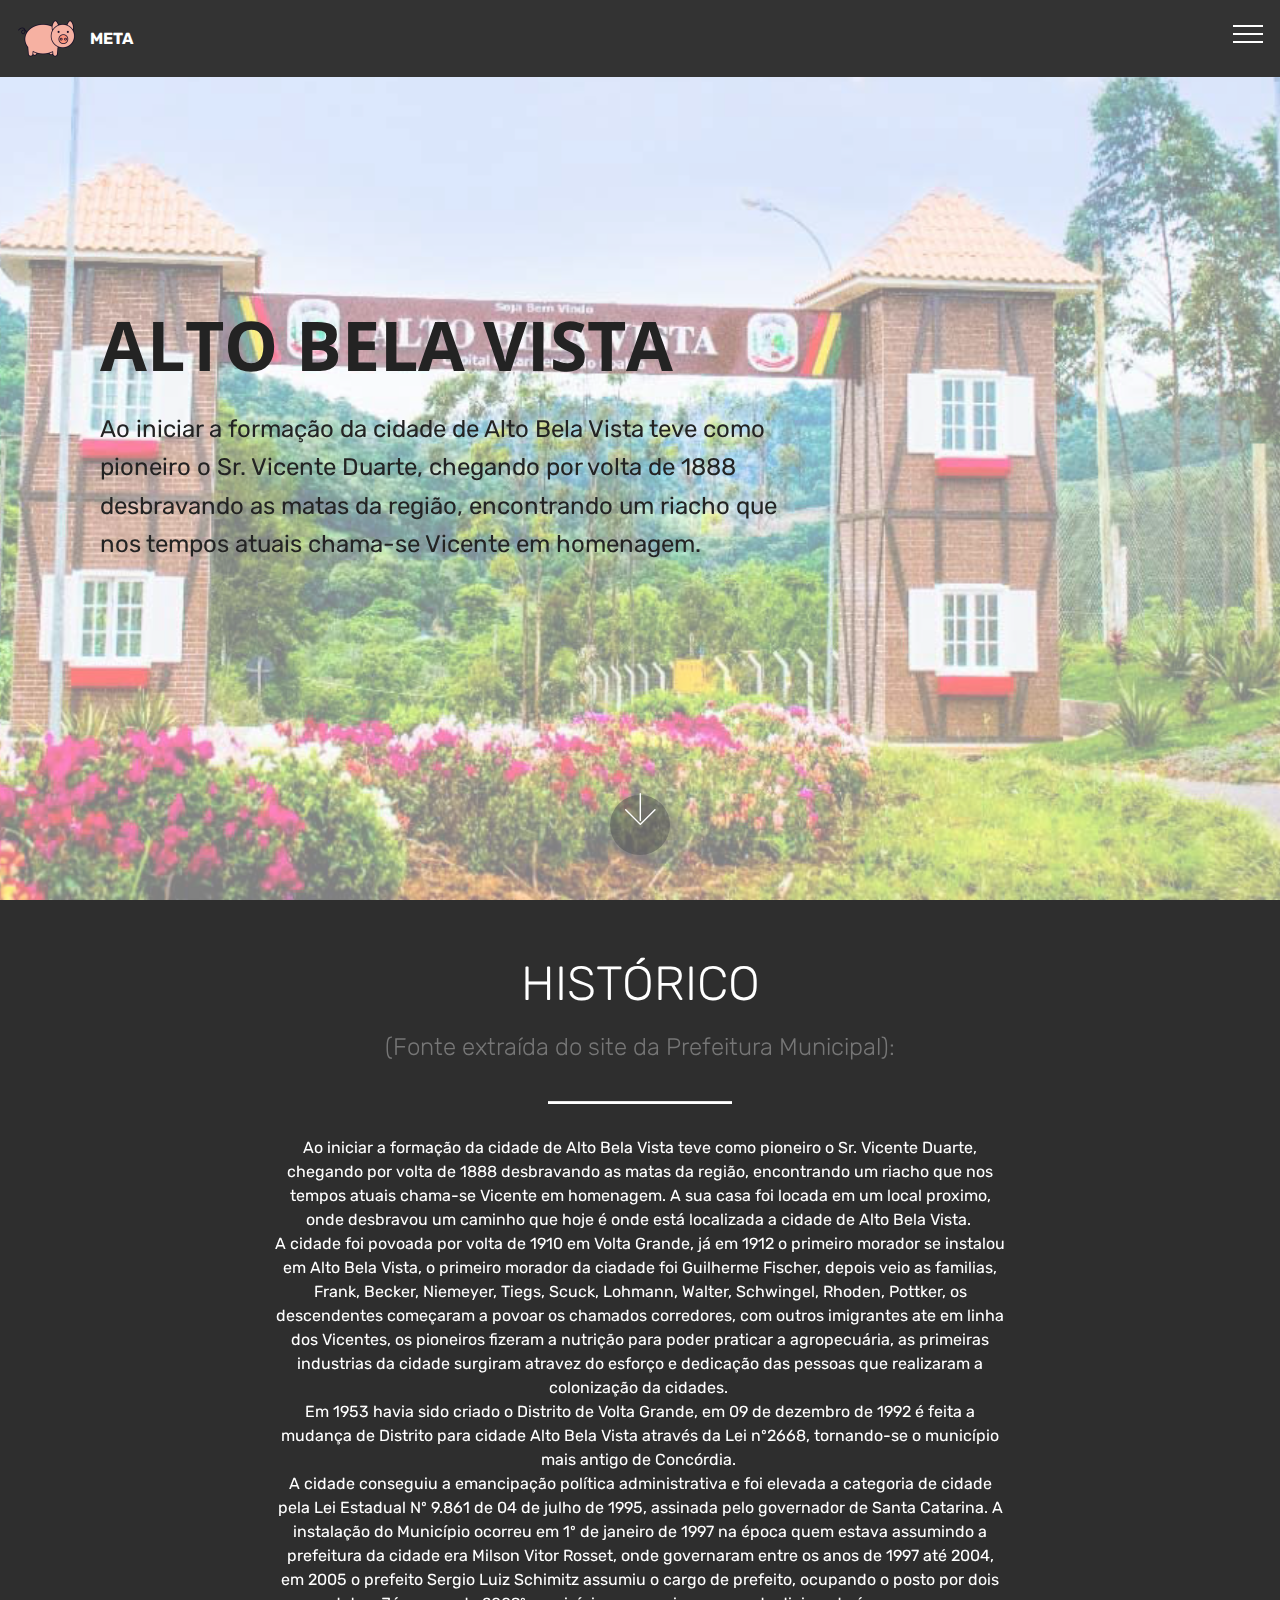
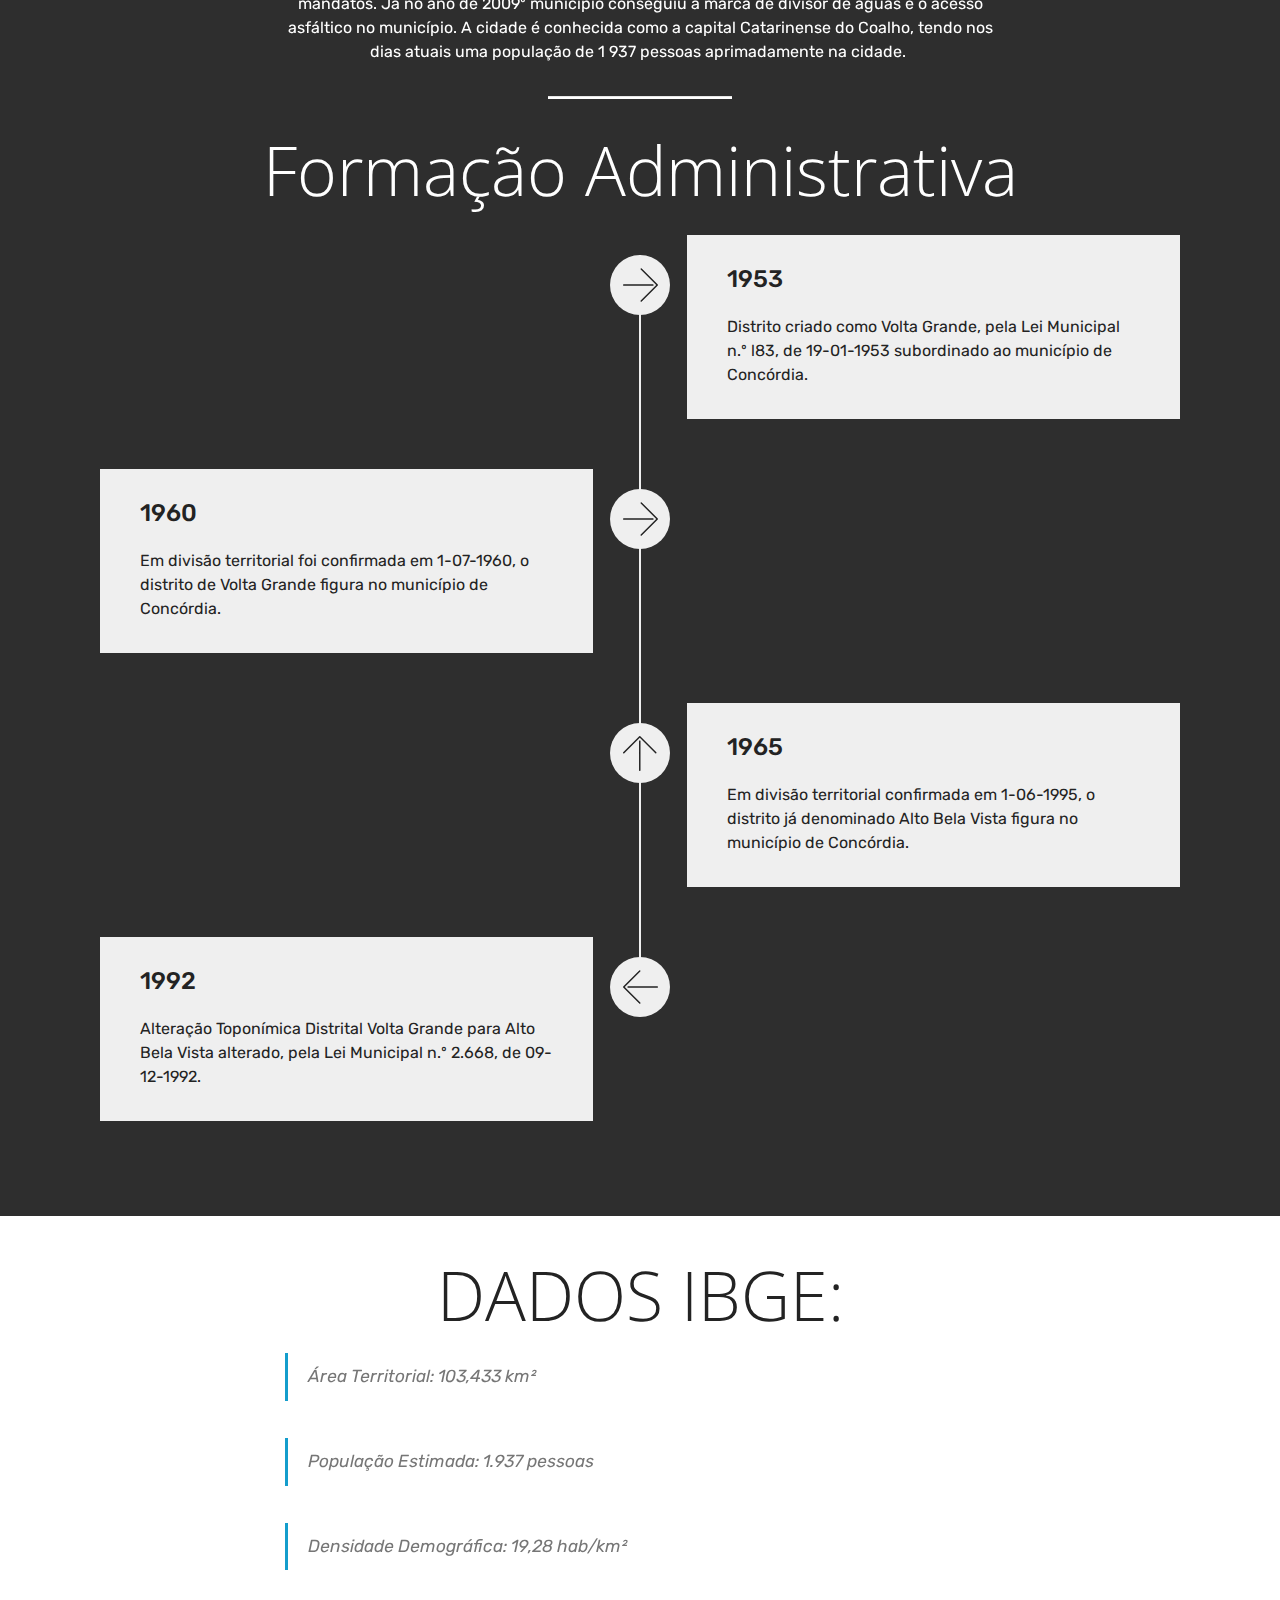
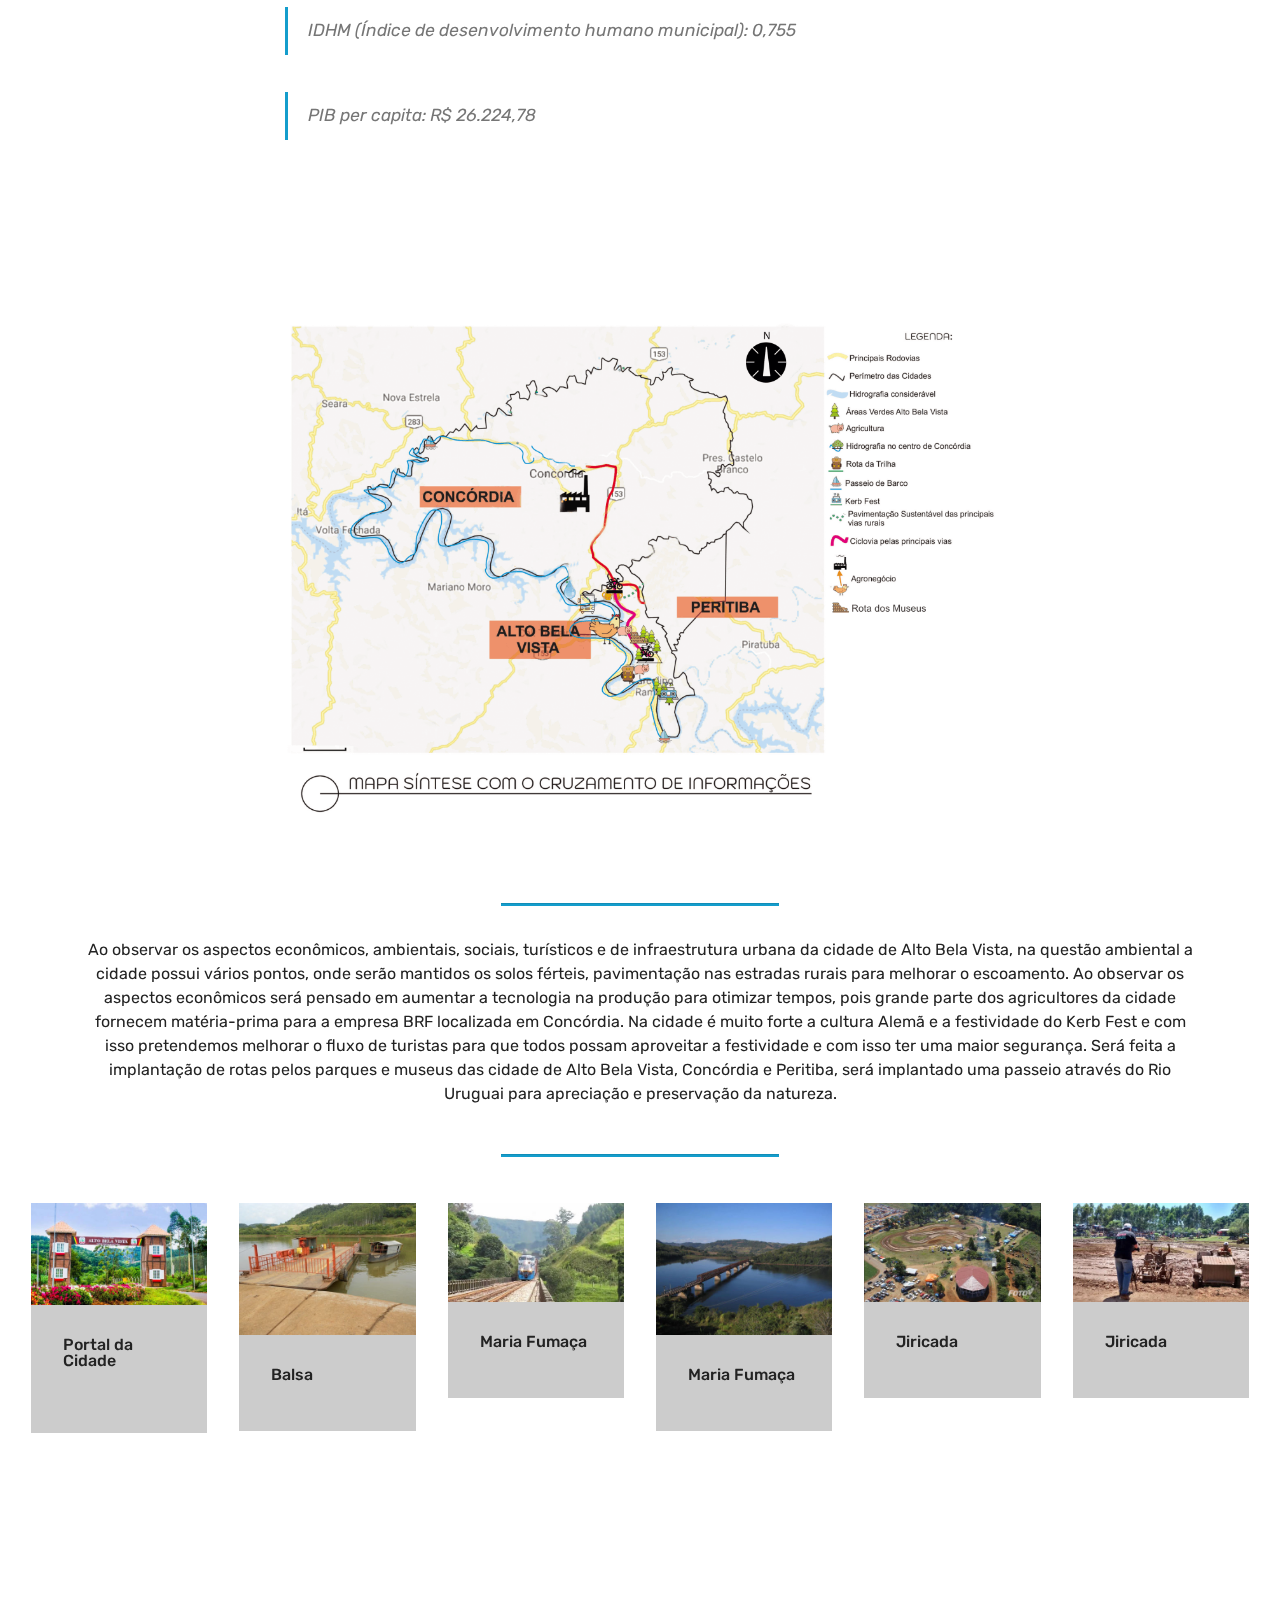
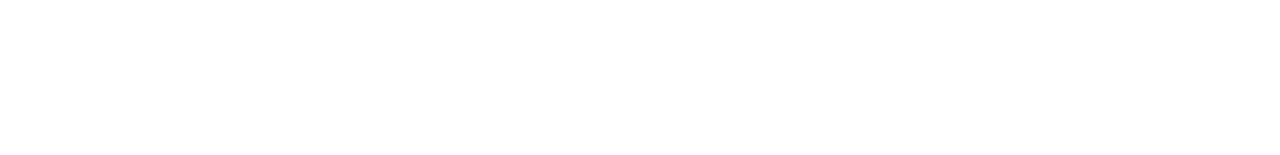
<file: page2.html>
<!DOCTYPE html>
<html  >
<head>
  <!-- Site made with Mobirise Website Builder v4.12.4, https://mobirise.com -->
  <meta charset="UTF-8">
  <meta http-equiv="X-UA-Compatible" content="IE=edge">
  <meta name="generator" content="Mobirise v4.12.4, mobirise.com">
  <meta name="viewport" content="width=device-width, initial-scale=1, minimum-scale=1">
  <link rel="shortcut icon" href="assets/images/farm-vector-free-icon-set-22-122x122.png" type="image/x-icon">
  <meta name="description" content="Website Generator Description">
  
  
  <title>Alto Bela Vista</title>
  <link rel="stylesheet" href="assets/web/assets/mobirise-icons-bold/mobirise-icons-bold.css">
  <link rel="stylesheet" href="assets/web/assets/mobirise-icons/mobirise-icons.css">
  <link rel="stylesheet" href="assets/bootstrap/css/bootstrap.min.css">
  <link rel="stylesheet" href="assets/bootstrap/css/bootstrap-grid.min.css">
  <link rel="stylesheet" href="assets/bootstrap/css/bootstrap-reboot.min.css">
  <link rel="stylesheet" href="assets/tether/tether.min.css">
  <link rel="stylesheet" href="assets/socicon/css/styles.css">
  <link rel="stylesheet" href="assets/dropdown/css/style.css">
  <link rel="stylesheet" href="assets/theme/css/style.css">
  <link rel="preload" as="style" href="assets/mobirise/css/mbr-additional.css"><link rel="stylesheet" href="assets/mobirise/css/mbr-additional.css" type="text/css">
  
  
  
</head>
<body>
  <section class="menu cid-s2jchJ74XF" once="menu" id="menu1-m">

    

    <nav class="navbar navbar-expand beta-menu navbar-dropdown align-items-center navbar-fixed-top collapsed">
        <button class="navbar-toggler navbar-toggler-right" type="button" data-toggle="collapse" data-target="#navbarSupportedContent" aria-controls="navbarSupportedContent" aria-expanded="false" aria-label="Toggle navigation">
            <div class="hamburger">
                <span></span>
                <span></span>
                <span></span>
                <span></span>
            </div>
        </button>
        <div class="menu-logo">
            <div class="navbar-brand">
                <span class="navbar-logo">
                    <a href="https://mobirise.co">
                         <img src="assets/images/farm-vector-free-icon-set-22-122x122.png" alt="Mobirise" title="" style="height: 3.8rem;">
                    </a>
                </span>
                <span class="navbar-caption-wrap"><a class="navbar-caption text-white display-4" href="index.html">
                        META</a></span>
            </div>
        </div>
        <div class="collapse navbar-collapse" id="navbarSupportedContent">
            <ul class="navbar-nav nav-dropdown nav-right" data-app-modern-menu="true"><li class="nav-item">
                    <a class="nav-link link text-white display-4" href="index.html" aria-expanded="true"><span class="mbrib-home mbr-iconfont mbr-iconfont-btn"></span>HOME</a>
                </li><li class="nav-item dropdown open"><a class="nav-link link text-white dropdown-toggle display-4" href="page4.html" aria-expanded="true" data-toggle="dropdown-submenu"><span class="mbrib-home mbr-iconfont mbr-iconfont-btn"></span>META</a><div class="dropdown-menu"><a class="text-white dropdown-item display-4" href="page2.html" aria-expanded="false">ALTO BELA VISTA</a><a class="text-white dropdown-item display-4" href="page1.html" aria-expanded="true">CONCÓRDIA</a><a class="text-white dropdown-item display-4" href="page3.html" aria-expanded="true">PERITIBA</a></div></li>
                <li class="nav-item">
                    <a class="nav-link link text-white display-4" href="page5.html">
                        <span class="mbri-search mbr-iconfont mbr-iconfont-btn"></span>
                        SOBRE NÓS</a>
                </li></ul>
            
        </div>
    </nav>
</section>

<section class="engine"><a href="https://mobirise.info/s">bootstrap theme</a></section><section class="header9 cid-s2WAgZ93dM mbr-fullscreen mbr-parallax-background" id="header9-1w">

    

    <div class="mbr-overlay" style="opacity: 0.5; background-color: rgb(255, 255, 255);">
    </div>

    <div class="container">
        <div class="media-container-column mbr-white col-lg-8 col-md-10">
            <h1 class="mbr-section-title align-left mbr-bold pb-3 mbr-fonts-style display-1">ALTO BELA VISTA</h1>
            
            <p class="mbr-text align-left pb-3 mbr-fonts-style display-5">Ao iniciar a formação da cidade de Alto Bela Vista teve como pioneiro o Sr. Vicente Duarte, chegando por volta de 1888 desbravando as matas da região, encontrando um riacho que nos tempos atuais chama-se Vicente em homenagem.&nbsp;<br></p>
            
        </div>
    </div>

    <div class="mbr-arrow hidden-sm-down" aria-hidden="true">
        <a href="#next">
            <i class="mbri-down mbr-iconfont"></i>
        </a>
    </div>
</section>

<section class="mbr-section content4 cid-s2WBkpFz0V" id="content4-1y">

    

    <div class="container">
        <div class="media-container-row">
            <div class="title col-12 col-md-8">
                <h2 class="align-center pb-3 mbr-fonts-style display-2">
                    HISTÓRICO</h2>
                <h3 class="mbr-section-subtitle align-center mbr-light mbr-fonts-style display-5">(Fonte extraída do site da Prefeitura Municipal):</h3>
                
            </div>
        </div>
    </div>
</section>

<section class="mbr-section article content10 cid-s2WBkKcMM4" id="content10-1z">
    
     

    <div class="container">
        <div class="inner-container" style="width: 66%;">
            <hr class="line" style="width: 25%;">
            <div class="section-text align-center mbr-white mbr-fonts-style display-7">Ao iniciar a formação da cidade de Alto Bela Vista teve como pioneiro o Sr. Vicente Duarte, chegando por volta de 1888 desbravando as matas da região, encontrando um riacho que nos tempos atuais chama-se Vicente em homenagem. A sua casa foi locada em um local proximo, onde desbravou um caminho que hoje é onde está localizada a cidade de Alto Bela Vista.&nbsp;
<div>A cidade foi povoada por volta de 1910 em Volta Grande, já em 1912 o primeiro morador se instalou em Alto Bela Vista, o primeiro morador da ciadade foi Guilherme Fischer, depois veio as familias, Frank, Becker, Niemeyer, Tiegs, Scuck, Lohmann, Walter, Schwingel, Rhoden, Pottker, os descendentes começaram a povoar os chamados corredores, com outros imigrantes ate em linha dos Vicentes, os pioneiros fizeram a nutrição para poder praticar a agropecuária, as primeiras industrias da cidade surgiram atravez do esforço e dedicação das pessoas que realizaram a colonização da cidades.&nbsp;
</div><div>Em 1953 havia sido criado o Distrito de Volta Grande, em 09 de dezembro de 1992 é feita a mudança de Distrito para cidade Alto Bela Vista através da Lei nº2668, tornando-se o município mais antigo de Concórdia.&nbsp;
</div><div>A cidade conseguiu a emancipação política administrativa e foi elevada a categoria de cidade pela Lei Estadual Nº 9.861 de 04 de julho de 1995, assinada pelo governador de Santa Catarina. A instalação do Município ocorreu em 1º de janeiro de 1997 na época quem estava assumindo a prefeitura da cidade era Milson Vitor Rosset, onde governaram entre os anos de 1997 até 2004, em 2005 o prefeito Sergio Luiz Schimitz assumiu o cargo de prefeito, ocupando o posto por dois mandatos. Já no ano de 2009º município conseguiu a marca de divisor de águas e o acesso asfáltico no município. A cidade é conhecida como a capital Catarinense do Coalho, tendo nos dias atuais uma população de 1 937 pessoas aprimadamente na cidade.&nbsp;
</div></div>
            <hr class="line" style="width: 25%;">
        </div>
    </div>
</section>

<section class="timeline2 cid-s2WBTQPJhh" id="timeline2-22">

    

    

    <div class="container align-center">
        <h2 class="mbr-section-title pb-3 mbr-fonts-style display-1">Formação Administrativa</h2>
        

        <div class="container timelines-container" mbri-timelines="">
            <!--1-->
            <div class="row timeline-element reverse separline">
                <span class="iconsBackground">
                    <span class="mbr-iconfont mbri-right"></span>
                </span>          
                <div class="col-xs-12 col-md-6 align-left">
                    <div class="timeline-text-content">
                        <h4 class="mbr-timeline-title pb-3 mbr-fonts-style display-5">
                            1953</h4>
                        <p class="mbr-timeline-text mbr-fonts-style display-7">
                            Distrito criado como Volta Grande, pela Lei Municipal n.º l83, de 19-01-1953 subordinado ao município de Concórdia.
                        </p>
                     </div>
                </div>
            </div>
            <!--2-->
            <div class="row timeline-element  separline">
                <span class="iconsBackground">
                    <span class="mbr-iconfont mbri-right"></span>
                </span>
                <div class="col-xs-12 col-md-6 align-left ">
                    <div class="timeline-text-content">
                        <h4 class="mbr-timeline-title pb-3 mbr-fonts-style display-5">
                            1960</h4>
                        <p class="mbr-timeline-text mbr-fonts-style display-7">
                            Em divisão territorial foi confirmada em 1-07-1960, o distrito de Volta Grande figura no município de Concórdia.
                        </p>
                    </div>
                </div>
            </div>
            <!--3-->
            <div class="row timeline-element reverse separline">
                <span class="iconsBackground">
                    <span class="mbr-iconfont mbri-up"></span>
                </span>
                <div class="col-xs-12 col-md-6 align-left">
                    <div class="timeline-text-content">
                        <h4 class="mbr-timeline-title pb-3 mbr-fonts-style display-5">
                            1965</h4>      
                        <p class="mbr-timeline-text mbr-fonts-style display-7">
                            Em divisão territorial confirmada em 1-06-1995, o distrito já denominado Alto Bela Vista figura no município de Concórdia.
                        </p>
                    </div>
                </div>
            </div>
            <!--4-->
            <div class="row timeline-element ">
                <span class="iconsBackground">
                    <span class="mbr-iconfont mbri-left"></span>
                </span>
                <div class="col-xs-12 col-md-6 align-left ">
                    <div class="timeline-text-content">
                        <h4 class="mbr-timeline-title pb-3 mbr-fonts-style display-5">
                            1992</h4>
                        <p class="mbr-timeline-text mbr-fonts-style display-7">
                            Alteração Toponímica Distrital Volta Grande para Alto Bela Vista alterado, pela Lei Municipal n.º 2.668, de 09-12-1992.
                        </p>
                    </div>
                </div>
            </div>
            <!--5-->
            
            <!--6-->
            
            <!--7-->
            
            <!--8-->
            
            <!--9-->
            
            <!--10-->
            
            <!--11-->
            
            <!--12-->
            
        </div>
    </div>
</section>

<section class="mbr-section content4 cid-s2WDmFh47F" id="content4-25">

    

    <div class="container">
        <div class="media-container-row">
            <div class="title col-12 col-md-8">
                <h2 class="align-center pb-3 mbr-fonts-style display-1">DADOS IBGE:
</h2>
                
                
            </div>
        </div>
    </div>
</section>

<section class="mbr-section article content1 cid-s2WDc6hiBr" id="content2-24">

     

    <div class="container">
        <div class="media-container-row">
            <div class="mbr-text col-12 col-md-8 mbr-fonts-style display-7">
                <blockquote><span style="font-size: 1.09rem;">Área Territorial: 103,433 km²&nbsp;</span><br></blockquote><blockquote>População Estimada: 1.937 pessoas
</blockquote><blockquote>Densidade Demográfica: 19,28 hab/km²  
</blockquote><blockquote>
<span style="font-size: 1.09rem;">IDHM (Índice de desenvolvimento humano municipal): 0,755&nbsp;</span></blockquote><blockquote>
<span style="font-size: 1.09rem;">PIB per capita: R$ 26.224,78&nbsp;</span></blockquote>
            </div>
        </div>
    </div>
</section>

<section class="cid-s2WFpYXeAc" id="image1-26">

    

    <figure class="mbr-figure container">
        <div class="image-block" style="width: 66%;">
            <img src="assets/images/mapa-de-alto-bela-bista-1466x964.png" width="1400" alt="Mobirise" title="">
            
        </div>
    </figure>
</section>

<section class="mbr-section article content9 cid-s2WFD4UxFM" id="content9-27">
    
     

    <div class="container">
        <div class="inner-container" style="width: 100%;">
            <hr class="line" style="width: 25%;">
            <div class="section-text align-center mbr-fonts-style display-7"><p>Ao observar os aspectos econômicos, ambientais, sociais, turísticos e de infraestrutura urbana da cidade de Alto Bela Vista, na questão ambiental a cidade possui vários pontos, onde serão mantidos os solos férteis, pavimentação nas estradas rurais para melhorar o escoamento. Ao observar os aspectos econômicos será pensado em aumentar a tecnologia na produção para otimizar tempos, pois grande parte dos agricultores da cidade fornecem matéria-prima para a empresa BRF localizada em Concórdia. Na cidade é muito forte a cultura Alemã e a festividade do Kerb Fest e com isso pretendemos melhorar o fluxo de turistas para que todos possam aproveitar a festividade e com isso ter uma maior segurança. Será feita a implantação de rotas pelos parques e museus das cidade de Alto Bela Vista, Concórdia e Peritiba, será implantado uma passeio através do Rio Uruguai para apreciação e preservação da natureza.</p></div>
            <hr class="line" style="width: 25%;">
        </div>
        </div>
</section>

<section class="features17 cid-s2WCADYbkB" id="features17-23">
    
    

    
    <div class="container-fluid">
        <div class="media-container-row">
            <div class="card p-3 col-12 col-md-6 col-lg-2">
                <div class="card-wrapper">
                    <div class="card-img">
                        <img src="assets/images/alto-bela-vista-foto-432x250.jpg" alt="Mobirise" title="">
                    </div>
                    <div class="card-box">
                        <h4 class="card-title pb-3 mbr-fonts-style display-7"><p>
                            Portal da Cidade&nbsp;&nbsp;</p></h4>
                        
                    </div>
                </div>
            </div>

            <div class="card p-3 col-12 col-md-6 col-lg-2">
                <div class="card-wrapper">
                    <div class="card-img">
                        <img src="assets/images/alto-bela-vista-bala-432x324.jpg" alt="Mobirise" title="">
                    </div>
                    <div class="card-box">
                        <h4 class="card-title pb-3 mbr-fonts-style display-7">
                            Balsa</h4>
                        
                    </div>
                </div>
            </div>

            <div class="card p-3 col-12 col-md-6 col-lg-2">
                <div class="card-wrapper">
                    <div class="card-img">
                        <img src="assets/images/alto-bela-vista-trem-432x243.jpg" alt="Mobirise" title="">
                    </div>
                    <div class="card-box">
                        <h4 class="card-title pb-3 mbr-fonts-style display-7">
                            Maria Fumaça</h4>
                        
                    </div>
                </div>
            </div>

            <div class="card p-3 col-12 col-md-6 col-lg-2">
                <div class="card-wrapper">
                    <div class="card-img">
                        <img src="assets/images/trem-432x324.jpg" alt="Mobirise" title="">
                    </div>
                    <div class="card-box">
                        <h4 class="card-title pb-3 mbr-fonts-style display-7">
                            Maria Fumaça</h4>
                        
                    </div>
                </div>
            </div>
            <div class="card p-3 col-12 col-md-6 col-lg-2">
                <div class="card-wrapper">
                    <div class="card-img">
                        <img src="assets/images/alto-bela-vista-jiricada-02-432x243.jpg" alt="Mobirise" title="">
                    </div>
                    <div class="card-box">
                        <h4 class="card-title pb-3 mbr-fonts-style display-7">
                            Jiricada</h4>
                        
                    </div>
                </div>
            </div>
            <div class="card p-3 col-12 col-md-6 col-lg-2">
                <div class="card-wrapper">
                    <div class="card-img">
                        <img src="assets/images/alto-bela-vista-jiricada-432x243.jpg" alt="Mobirise" title="">
                    </div>
                    <div class="card-box">
                        <h4 class="card-title pb-3 mbr-fonts-style display-7">Jiricada</h4>
                        
                    </div>
                </div>
            </div>
        </div>
    </div>
</section>

<section class="cid-s2WJLbZqNI mbr-reveal" id="footer5-28">

    

    

    <div class="container">
        <div class="media-container-row">
            <div class="col-md-3">
                <div class="media-wrap">
                    <a href="https://mobirise.co/">
                       <img src="assets/images/farm-vector-free-icon-set-22-192x192.png" alt="Mobirise" title="">
                    </a>
                </div>
            </div>
            <div class="col-md-9">
                <p class="mbr-text align-right links mbr-fonts-style display-4"></p><p><a href="page5.html"></a><a href="page5.html">SOBRE NÓS</a></p><p><a href="page5.html" class="text-black">REFERÊNCIAS</a></p>
            </div>
        </div>
        <div class="footer-lower">
            <div class="media-container-row">
                <div class="col-md-12">
                    <hr>
                </div>
            </div>
            <div class="media-container-row mbr-white">
                <div class="col-md-6 copyright">
                    <p class="mbr-text mbr-fonts-style display-7">
                        © Copyright 2019 Mobirise - All Rights Reserved
                    </p>
                </div>
                <div class="col-md-6">
                    
                </div>
            </div>
        </div>
    </div>
</section>


  <script src="assets/web/assets/jquery/jquery.min.js"></script>
  <script src="assets/popper/popper.min.js"></script>
  <script src="assets/bootstrap/js/bootstrap.min.js"></script>
  <script src="assets/smoothscroll/smooth-scroll.js"></script>
  <script src="assets/tether/tether.min.js"></script>
  <script src="assets/touchswipe/jquery.touch-swipe.min.js"></script>
  <script src="assets/parallax/jarallax.min.js"></script>
  <script src="assets/dropdown/js/nav-dropdown.js"></script>
  <script src="assets/dropdown/js/navbar-dropdown.js"></script>
  <script src="assets/theme/js/script.js"></script>
  
  
</body>
</html>
</file>
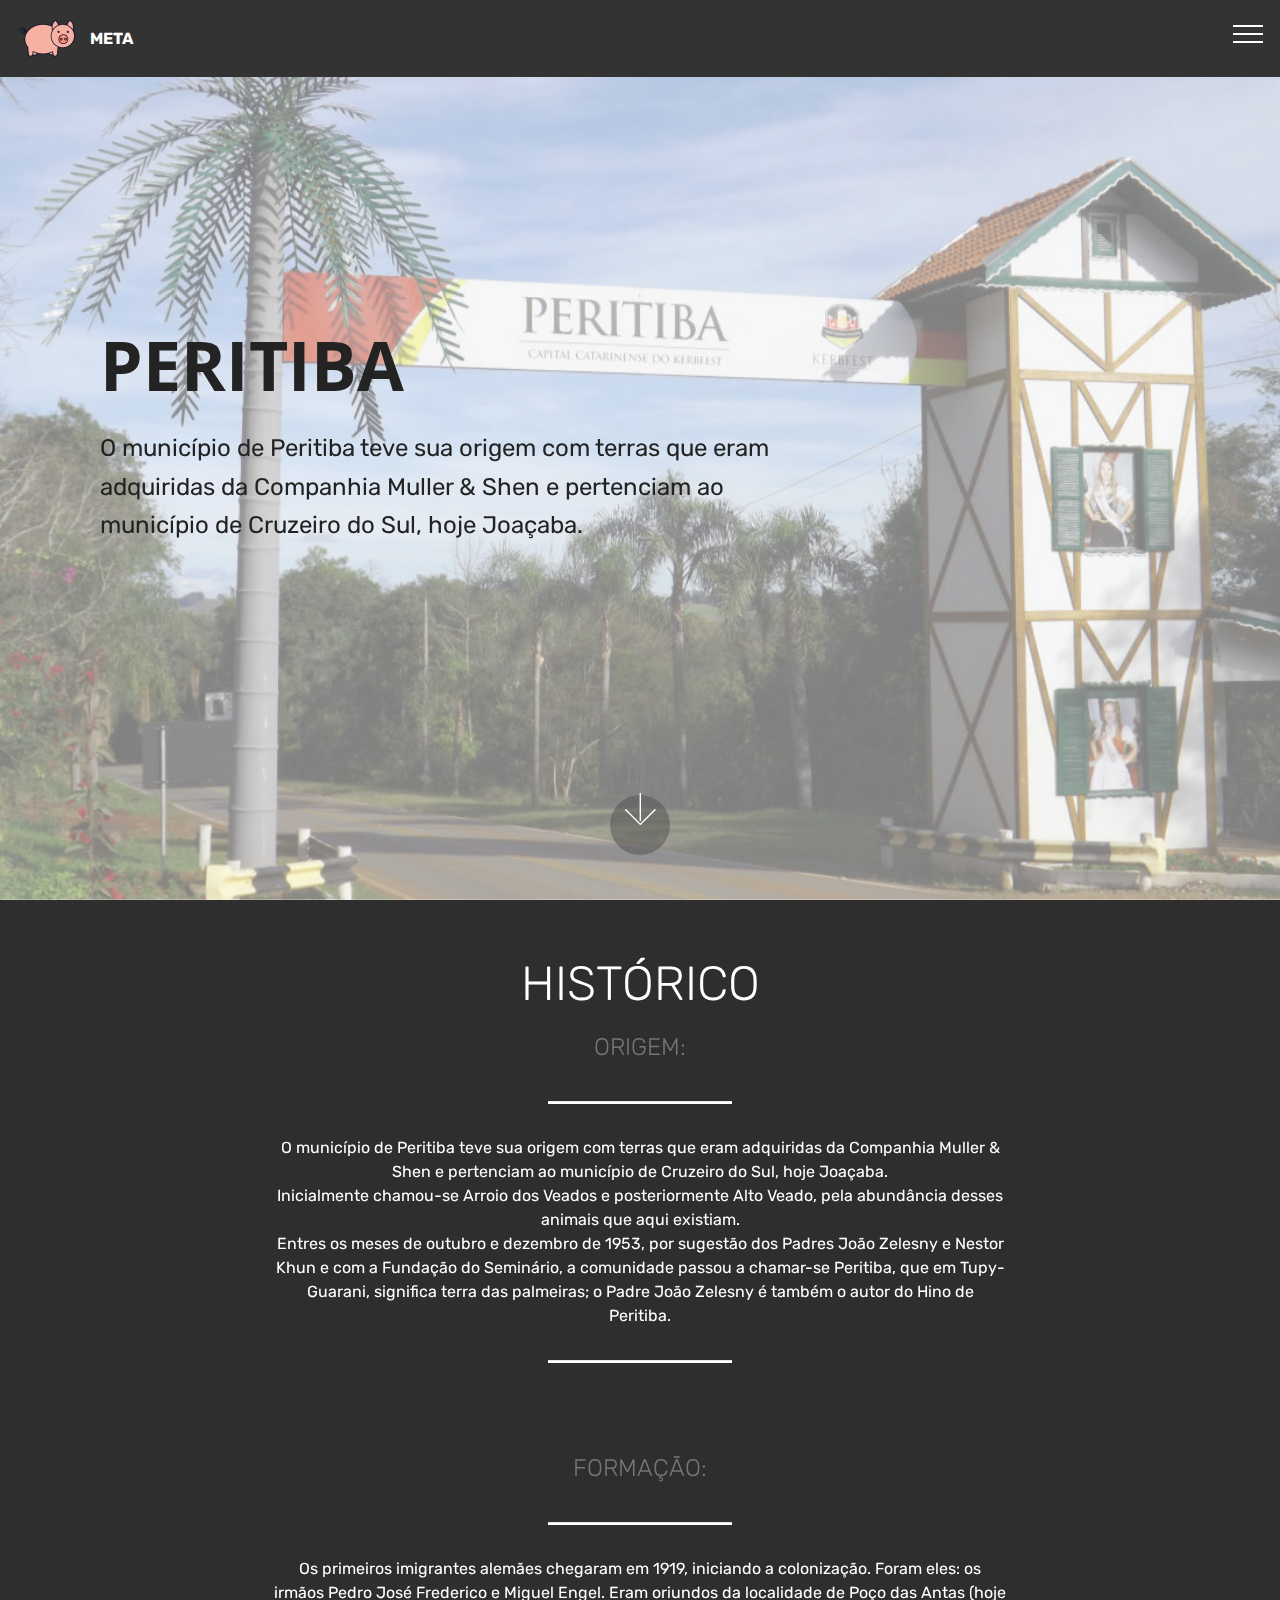
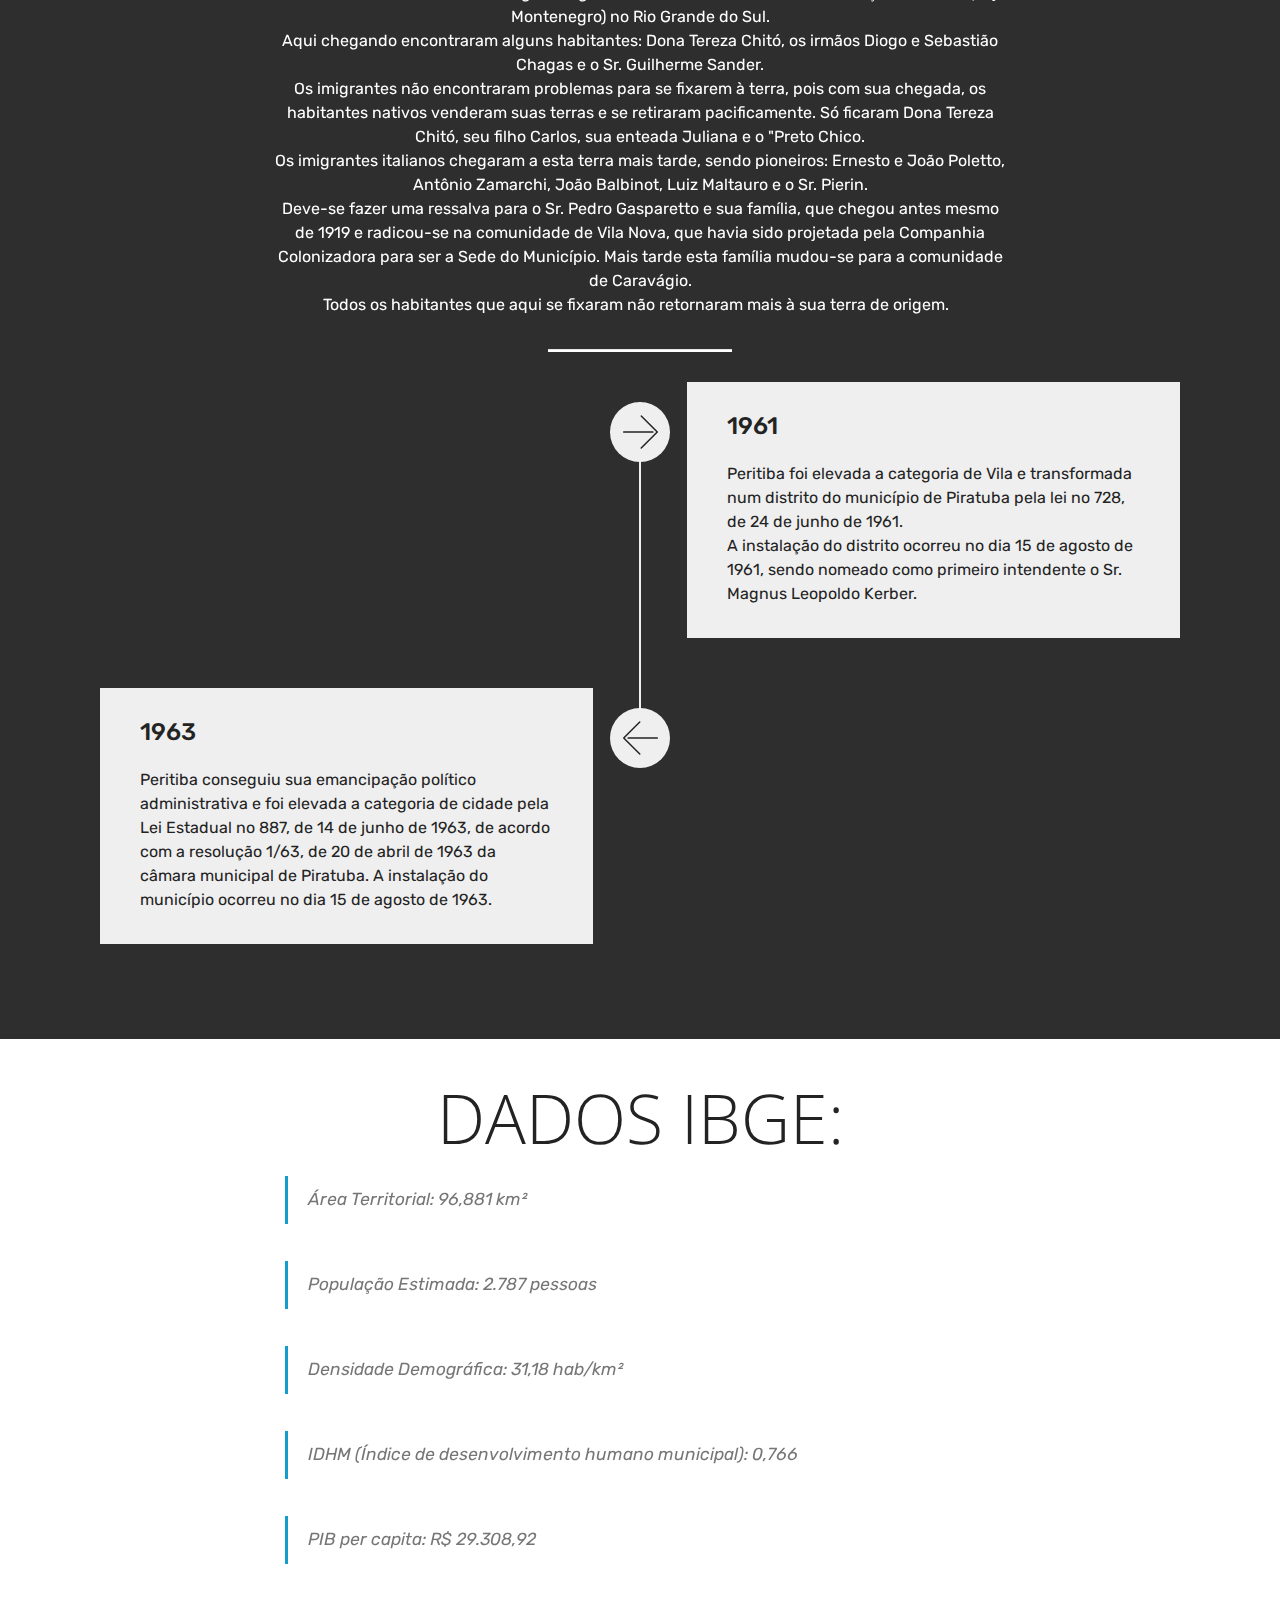
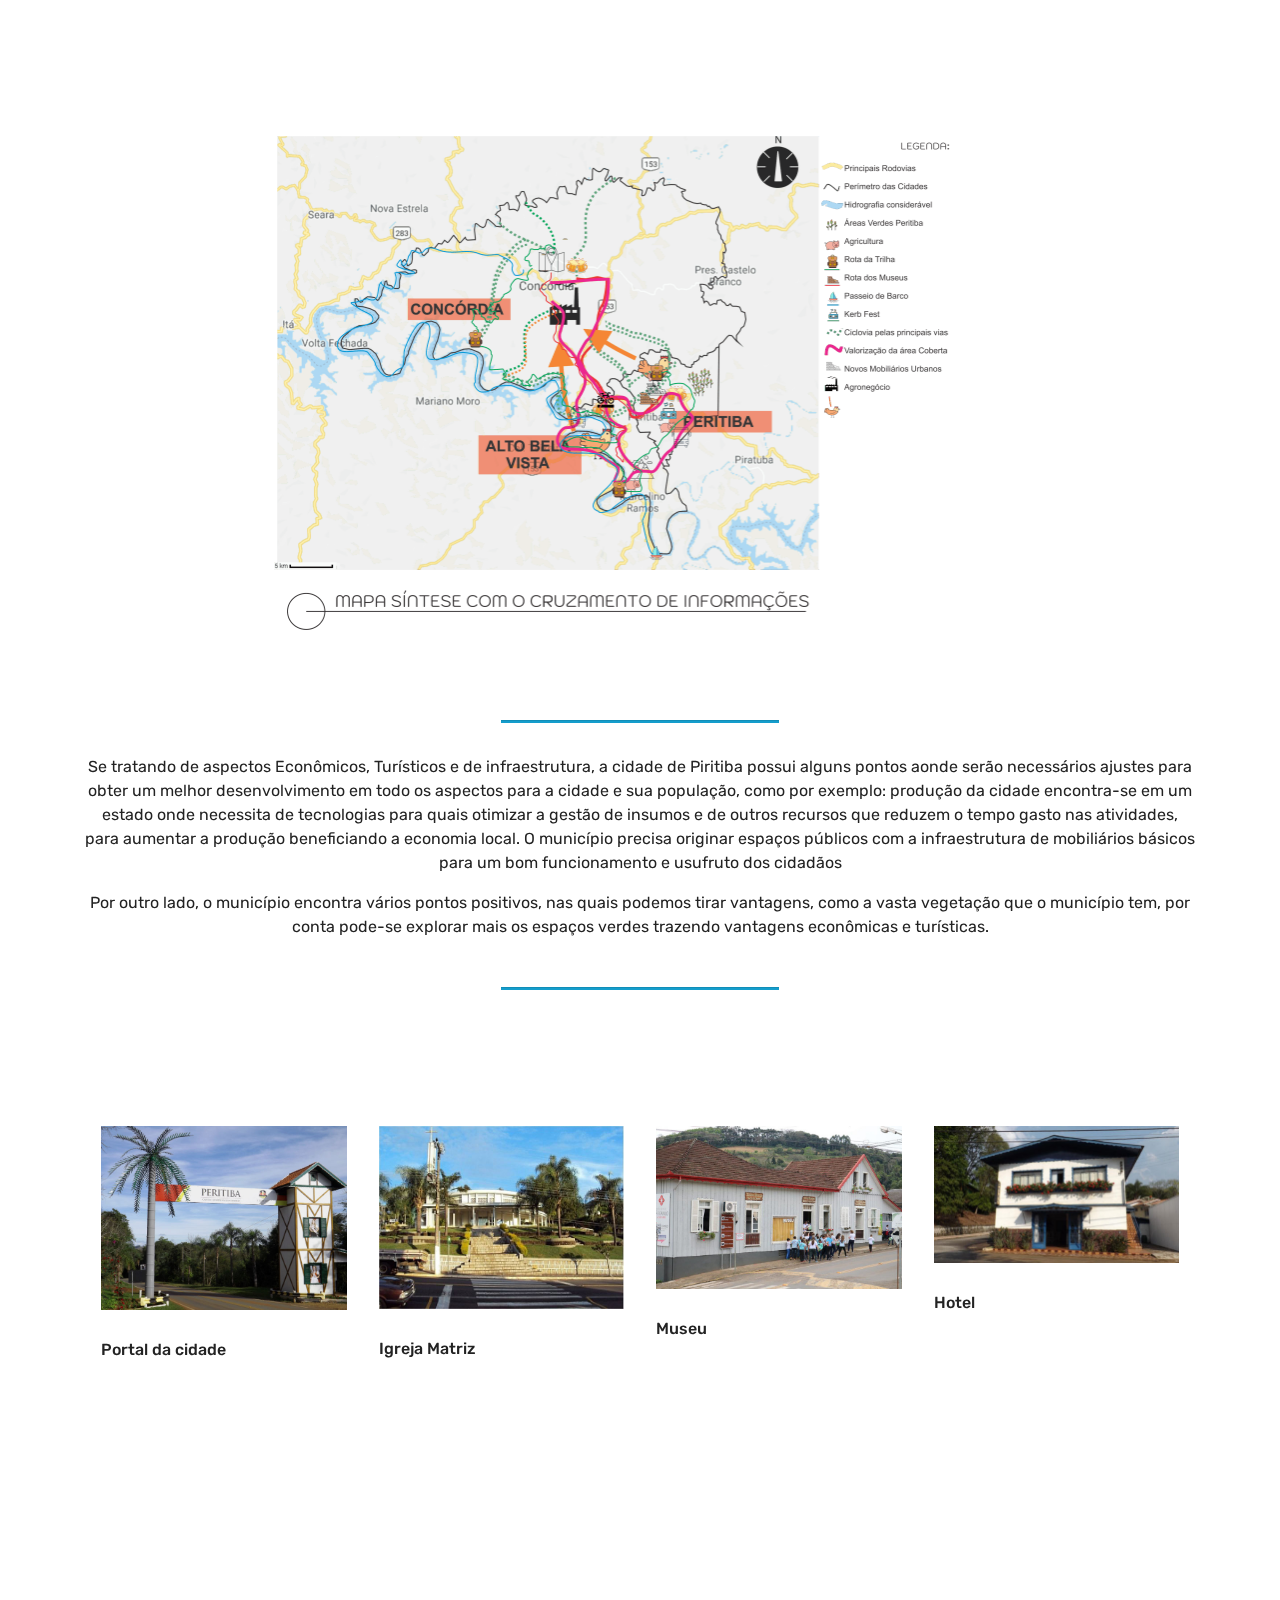
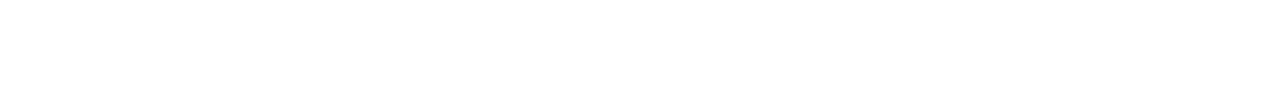
<file: page3.html>
<!DOCTYPE html>
<html  >
<head>
  <!-- Site made with Mobirise Website Builder v4.12.4, https://mobirise.com -->
  <meta charset="UTF-8">
  <meta http-equiv="X-UA-Compatible" content="IE=edge">
  <meta name="generator" content="Mobirise v4.12.4, mobirise.com">
  <meta name="viewport" content="width=device-width, initial-scale=1, minimum-scale=1">
  <link rel="shortcut icon" href="assets/images/farm-vector-free-icon-set-22-122x122.png" type="image/x-icon">
  <meta name="description" content="Site Creator Description">
  
  
  <title>Peritiba</title>
  <link rel="stylesheet" href="assets/web/assets/mobirise-icons-bold/mobirise-icons-bold.css">
  <link rel="stylesheet" href="assets/web/assets/mobirise-icons/mobirise-icons.css">
  <link rel="stylesheet" href="assets/bootstrap/css/bootstrap.min.css">
  <link rel="stylesheet" href="assets/bootstrap/css/bootstrap-grid.min.css">
  <link rel="stylesheet" href="assets/bootstrap/css/bootstrap-reboot.min.css">
  <link rel="stylesheet" href="assets/tether/tether.min.css">
  <link rel="stylesheet" href="assets/socicon/css/styles.css">
  <link rel="stylesheet" href="assets/dropdown/css/style.css">
  <link rel="stylesheet" href="assets/theme/css/style.css">
  <link rel="preload" as="style" href="assets/mobirise/css/mbr-additional.css"><link rel="stylesheet" href="assets/mobirise/css/mbr-additional.css" type="text/css">
  
  
  
</head>
<body>
  <section class="menu cid-s2jchJ74XF" once="menu" id="menu1-n">

    

    <nav class="navbar navbar-expand beta-menu navbar-dropdown align-items-center navbar-fixed-top collapsed">
        <button class="navbar-toggler navbar-toggler-right" type="button" data-toggle="collapse" data-target="#navbarSupportedContent" aria-controls="navbarSupportedContent" aria-expanded="false" aria-label="Toggle navigation">
            <div class="hamburger">
                <span></span>
                <span></span>
                <span></span>
                <span></span>
            </div>
        </button>
        <div class="menu-logo">
            <div class="navbar-brand">
                <span class="navbar-logo">
                    <a href="https://mobirise.co">
                         <img src="assets/images/farm-vector-free-icon-set-22-122x122.png" alt="Mobirise" title="" style="height: 3.8rem;">
                    </a>
                </span>
                <span class="navbar-caption-wrap"><a class="navbar-caption text-white display-4" href="index.html">
                        META</a></span>
            </div>
        </div>
        <div class="collapse navbar-collapse" id="navbarSupportedContent">
            <ul class="navbar-nav nav-dropdown nav-right" data-app-modern-menu="true"><li class="nav-item">
                    <a class="nav-link link text-white display-4" href="index.html" aria-expanded="true"><span class="mbrib-home mbr-iconfont mbr-iconfont-btn"></span>HOME</a>
                </li><li class="nav-item dropdown open"><a class="nav-link link text-white dropdown-toggle display-4" href="page4.html" aria-expanded="true" data-toggle="dropdown-submenu"><span class="mbrib-home mbr-iconfont mbr-iconfont-btn"></span>META</a><div class="dropdown-menu"><a class="text-white dropdown-item display-4" href="page2.html" aria-expanded="false">ALTO BELA VISTA</a><a class="text-white dropdown-item display-4" href="page1.html" aria-expanded="true">CONCÓRDIA</a><a class="text-white dropdown-item display-4" href="page3.html" aria-expanded="true">PERITIBA</a></div></li>
                <li class="nav-item">
                    <a class="nav-link link text-white display-4" href="page5.html">
                        <span class="mbri-search mbr-iconfont mbr-iconfont-btn"></span>
                        SOBRE NÓS</a>
                </li></ul>
            
        </div>
    </nav>
</section>

<section class="engine"><a href="https://mobirise.info/g">build a site</a></section><section class="header9 cid-s2WKJtYww4 mbr-fullscreen mbr-parallax-background" id="header9-29">

    

    <div class="mbr-overlay" style="opacity: 0.5; background-color: rgb(255, 255, 255);">
    </div>

    <div class="container">
        <div class="media-container-column mbr-white col-lg-8 col-md-10">
            <h1 class="mbr-section-title align-left mbr-bold pb-3 mbr-fonts-style display-1">PERITIBA</h1>
            
            <p class="mbr-text align-left pb-3 mbr-fonts-style display-5">O município de Peritiba teve sua origem com terras que eram adquiridas da Companhia Muller &amp; Shen e pertenciam ao município de Cruzeiro do Sul, hoje Joaçaba.
<br></p>
            
        </div>
    </div>

    <div class="mbr-arrow hidden-sm-down" aria-hidden="true">
        <a href="#next">
            <i class="mbri-down mbr-iconfont"></i>
        </a>
    </div>
</section>

<section class="mbr-section content4 cid-s2WLkurxkJ" id="content4-2a">

    

    <div class="container">
        <div class="media-container-row">
            <div class="title col-12 col-md-8">
                <h2 class="align-center pb-3 mbr-fonts-style display-2">
                    HISTÓRICO</h2>
                <h3 class="mbr-section-subtitle align-center mbr-light mbr-fonts-style display-5">ORIGEM:</h3>
                
            </div>
        </div>
    </div>
</section>

<section class="mbr-section article content10 cid-s2WLl12Cpo" id="content10-2b">
    
     

    <div class="container">
        <div class="inner-container" style="width: 66%;">
            <hr class="line" style="width: 25%;">
            <div class="section-text align-center mbr-white mbr-fonts-style display-7">O município de Peritiba teve sua origem com terras que eram adquiridas da Companhia Muller &amp; Shen e pertenciam ao município de Cruzeiro do Sul, hoje Joaçaba.
<div>Inicialmente chamou-se Arroio dos Veados e posteriormente Alto Veado, pela abundância desses animais que aqui existiam.
</div><div>Entres os meses de outubro e dezembro de 1953, por sugestão dos Padres João Zelesny e Nestor Khun e com a Fundação do Seminário, a comunidade passou a chamar-se Peritiba, que em Tupy-Guarani, significa terra das palmeiras; o Padre João Zelesny é também o autor do Hino de Peritiba.</div></div>
            <hr class="line" style="width: 25%;">
        </div>
    </div>
</section>

<section class="mbr-section content4 cid-s2WLuqYP5g" id="content4-2c">

    

    <div class="container">
        <div class="media-container-row">
            <div class="title col-12 col-md-8">
                
                <h3 class="mbr-section-subtitle align-center mbr-light mbr-fonts-style display-5">FORMAÇÃO:</h3>
                
            </div>
        </div>
    </div>
</section>

<section class="mbr-section article content10 cid-s2WLBOXZ10" id="content10-2d">
    
     

    <div class="container">
        <div class="inner-container" style="width: 66%;">
            <hr class="line" style="width: 25%;">
            <div class="section-text align-center mbr-white mbr-fonts-style display-7">Os primeiros imigrantes alemães chegaram em 1919, iniciando a colonização. Foram eles: os irmãos Pedro José Frederico e Miguel Engel. Eram oriundos da localidade de Poço das Antas (hoje Montenegro) no Rio Grande do Sul.
<div></div><div>Aqui chegando encontraram alguns habitantes: Dona Tereza Chitó, os irmãos Diogo e Sebastião Chagas e o Sr. Guilherme Sander.
</div><div>Os imigrantes não encontraram problemas para se fixarem à terra, pois com sua chegada, os habitantes nativos venderam suas terras e se retiraram pacificamente. Só ficaram Dona Tereza Chitó, seu filho Carlos, sua enteada Juliana e o "Preto Chico.
</div><div>Os imigrantes italianos chegaram a esta terra mais tarde, sendo pioneiros: Ernesto e João Poletto, Antônio Zamarchi, João Balbinot, Luiz Maltauro e o Sr. Pierin.
</div><div>Deve-se fazer uma ressalva para o Sr. Pedro Gasparetto e sua família, que chegou antes mesmo de 1919 e radicou-se na comunidade de Vila Nova, que havia sido projetada pela Companhia Colonizadora para ser a Sede do Município. Mais tarde esta família mudou-se para a comunidade de Caravágio.
</div><div>Todos os habitantes que aqui se fixaram não retornaram mais à sua terra de origem.    &nbsp;
</div></div>
            <hr class="line" style="width: 25%;">
        </div>
    </div>
</section>

<section class="timeline2 cid-s2WM0GMAWM" id="timeline2-2f">

    

    

    <div class="container align-center">
        
        

        <div class="container timelines-container" mbri-timelines="">
            <!--1-->
            <div class="row timeline-element reverse separline">
                <span class="iconsBackground">
                    <span class="mbr-iconfont mbri-right"></span>
                </span>          
                <div class="col-xs-12 col-md-6 align-left">
                    <div class="timeline-text-content">
                        <h4 class="mbr-timeline-title pb-3 mbr-fonts-style display-5">
                            1961</h4>
                        <p class="mbr-timeline-text mbr-fonts-style display-7">Peritiba foi elevada a categoria de Vila e transformada num distrito do município de Piratuba pela lei no 728, de 24 de junho de 1961.
<br>A instalação do distrito ocorreu no dia 15 de agosto de 1961, sendo nomeado como primeiro intendente o Sr. Magnus Leopoldo Kerber.&nbsp;<br></p>
                     </div>
                </div>
            </div>
            <!--2-->
            <div class="row timeline-element ">
                <span class="iconsBackground">
                    <span class="mbr-iconfont mbri-left"></span>
                </span>
                <div class="col-xs-12 col-md-6 align-left ">
                    <div class="timeline-text-content">
                        <h4 class="mbr-timeline-title pb-3 mbr-fonts-style display-5">
                            1963</h4>
                        <p class="mbr-timeline-text mbr-fonts-style display-7">
                            Peritiba conseguiu sua emancipação político administrativa e foi elevada a categoria de cidade pela Lei Estadual no 887, de 14 de junho de 1963, de acordo com a resolução 1/63, de 20 de abril de 1963 da câmara municipal de Piratuba. A instalação do município ocorreu no dia 15 de agosto de 1963.
                        </p>
                    </div>
                </div>
            </div>
            <!--3-->
            
            <!--4-->
            
            <!--5-->
            
            <!--6-->
            
            <!--7-->
            
            <!--8-->
            
            <!--9-->
            
            <!--10-->
            
            <!--11-->
            
            <!--12-->
            
        </div>
    </div>
</section>

<section class="mbr-section content4 cid-s2XteRDoAz" id="content4-2n">

    

    <div class="container">
        <div class="media-container-row">
            <div class="title col-12 col-md-8">
                <h2 class="align-center pb-3 mbr-fonts-style display-1">DADOS IBGE:
</h2>
                
                
            </div>
        </div>
    </div>
</section>

<section class="mbr-section article content1 cid-s2XtnaP0E1" id="content2-2o">

     

    <div class="container">
        <div class="media-container-row">
            <div class="mbr-text col-12 col-md-8 mbr-fonts-style display-7">
                <blockquote>Área Territorial: 96,881 km²
</blockquote><blockquote>População Estimada: 2.787 pessoas
</blockquote><blockquote>Densidade Demográfica: 31,18 hab/km²  
</blockquote><blockquote>
<span style="font-size: 1.09rem;">IDHM (Índice de desenvolvimento humano municipal): 0,766&nbsp;</span></blockquote><blockquote>
<span style="font-size: 1.09rem;">PIB per capita: R$ 29.308,92&nbsp;</span></blockquote>
            </div>
        </div>
    </div>
</section>

<section class="cid-s2WNmm4ZTq" id="image1-2g">

    

    <figure class="mbr-figure container">
        <div class="image-block" style="width: 66%;">
            <img src="assets/images/mapa-de-peritiba-pamela-1466x988.png" width="1400" alt="Mobirise" title="">
            
        </div>
    </figure>
</section>

<section class="mbr-section article content9 cid-s2WNA29hKu" id="content9-2h">
    
     

    <div class="container">
        <div class="inner-container" style="width: 100%;">
            <hr class="line" style="width: 25%;">
            <div class="section-text align-center mbr-fonts-style display-7"><p>Se tratando de aspectos Econômicos, Turísticos e de infraestrutura, a cidade de Piritiba possui alguns pontos aonde serão necessários ajustes para obter um melhor desenvolvimento em todo os aspectos para a cidade e sua população, como por exemplo: produção da cidade encontra-se em um estado onde necessita de tecnologias para quais otimizar a gestão de insumos e de outros recursos que reduzem o tempo gasto nas atividades, para aumentar a produção beneficiando a economia local. O município precisa originar espaços públicos com a infraestrutura de mobiliários básicos para um bom funcionamento e usufruto dos cidadãos
</p><p>Por outro lado, o município encontra vários pontos positivos, nas quais podemos tirar vantagens, como a vasta vegetação que o município tem, por conta pode-se explorar mais os espaços verdes trazendo vantagens econômicas e turísticas. 
</p></div>
            <hr class="line" style="width: 25%;">
        </div>
        </div>
</section>

<section class="features2 cid-s2WNFYTIB2" id="features2-2i">

    

    
    
    <div class="container">
        <div class="media-container-row">
            <div class="card p-3 col-12 col-md-6 col-lg-3">
                <div class="card-wrapper">
                    <div class="card-img">
                        <img src="assets/images/portal-de-peritiba-676x507.jpg" alt="Mobirise" title="">
                    </div>
                    <div class="card-box">
                        <h4 class="card-title pb-3 mbr-fonts-style display-7">
                            Portal da cidade</h4>
                        
                    </div>
                </div>
            </div>

            <div class="card p-3 col-12 col-md-6 col-lg-3">
                <div class="card-wrapper">
                    <div class="card-img">
                        <img src="assets/images/igreja-peritiba-550x412.jpg" alt="Mobirise" title="">
                    </div>
                    <div class="card-box ">
                        <h4 class="card-title pb-3 mbr-fonts-style display-7">
                            Igreja Matriz</h4>
                        
                    </div>
                </div>
            </div>

            <div class="card p-3 col-12 col-md-6 col-lg-3">
                <div class="card-wrapper">
                    <div class="card-img">
                        <img src="assets/images/museu-peritiba-676x451.jpg" alt="Mobirise" title="">
                    </div>
                    <div class="card-box">
                        <h4 class="card-title pb-3 mbr-fonts-style display-7">
                            Museu</h4>
                        
                    </div>
                </div>
            </div>

            <div class="card p-3 col-12 col-md-6 col-lg-3">
                <div class="card-wrapper">
                    <div class="card-img">
                        <img src="assets/images/hotel-central-de-peritiba-492x276.jpg" alt="Mobirise" title="">
                    </div>
                    <div class="card-box">
                        <h4 class="card-title pb-3 mbr-fonts-style display-7">
                            Hotel</h4>
                        
                    </div>
                </div>
            </div>
        </div>
    </div>
</section>

<section class="cid-s2WO799juw mbr-reveal" id="footer5-2j">

    

    

    <div class="container">
        <div class="media-container-row">
            <div class="col-md-3">
                <div class="media-wrap">
                    <a href="https://mobirise.co/">
                       <img src="assets/images/farm-vector-free-icon-set-22-192x192.png" alt="Mobirise" title="">
                    </a>
                </div>
            </div>
            <div class="col-md-9">
                <p class="mbr-text align-right links mbr-fonts-style display-4"></p><p><a href="page5.html"></a><a href="page5.html">SOBRE NÓS</a></p><p><a href="page5.html" class="text-black">REFERÊNCIAS</a></p>
            </div>
        </div>
        <div class="footer-lower">
            <div class="media-container-row">
                <div class="col-md-12">
                    <hr>
                </div>
            </div>
            <div class="media-container-row mbr-white">
                <div class="col-md-6 copyright">
                    <p class="mbr-text mbr-fonts-style display-7">
                        © Copyright 2019 Mobirise - All Rights Reserved
                    </p>
                </div>
                <div class="col-md-6">
                    
                </div>
            </div>
        </div>
    </div>
</section>


  <script src="assets/web/assets/jquery/jquery.min.js"></script>
  <script src="assets/popper/popper.min.js"></script>
  <script src="assets/bootstrap/js/bootstrap.min.js"></script>
  <script src="assets/smoothscroll/smooth-scroll.js"></script>
  <script src="assets/tether/tether.min.js"></script>
  <script src="assets/touchswipe/jquery.touch-swipe.min.js"></script>
  <script src="assets/parallax/jarallax.min.js"></script>
  <script src="assets/dropdown/js/nav-dropdown.js"></script>
  <script src="assets/dropdown/js/navbar-dropdown.js"></script>
  <script src="assets/theme/js/script.js"></script>
  
  
</body>
</html>
</file>
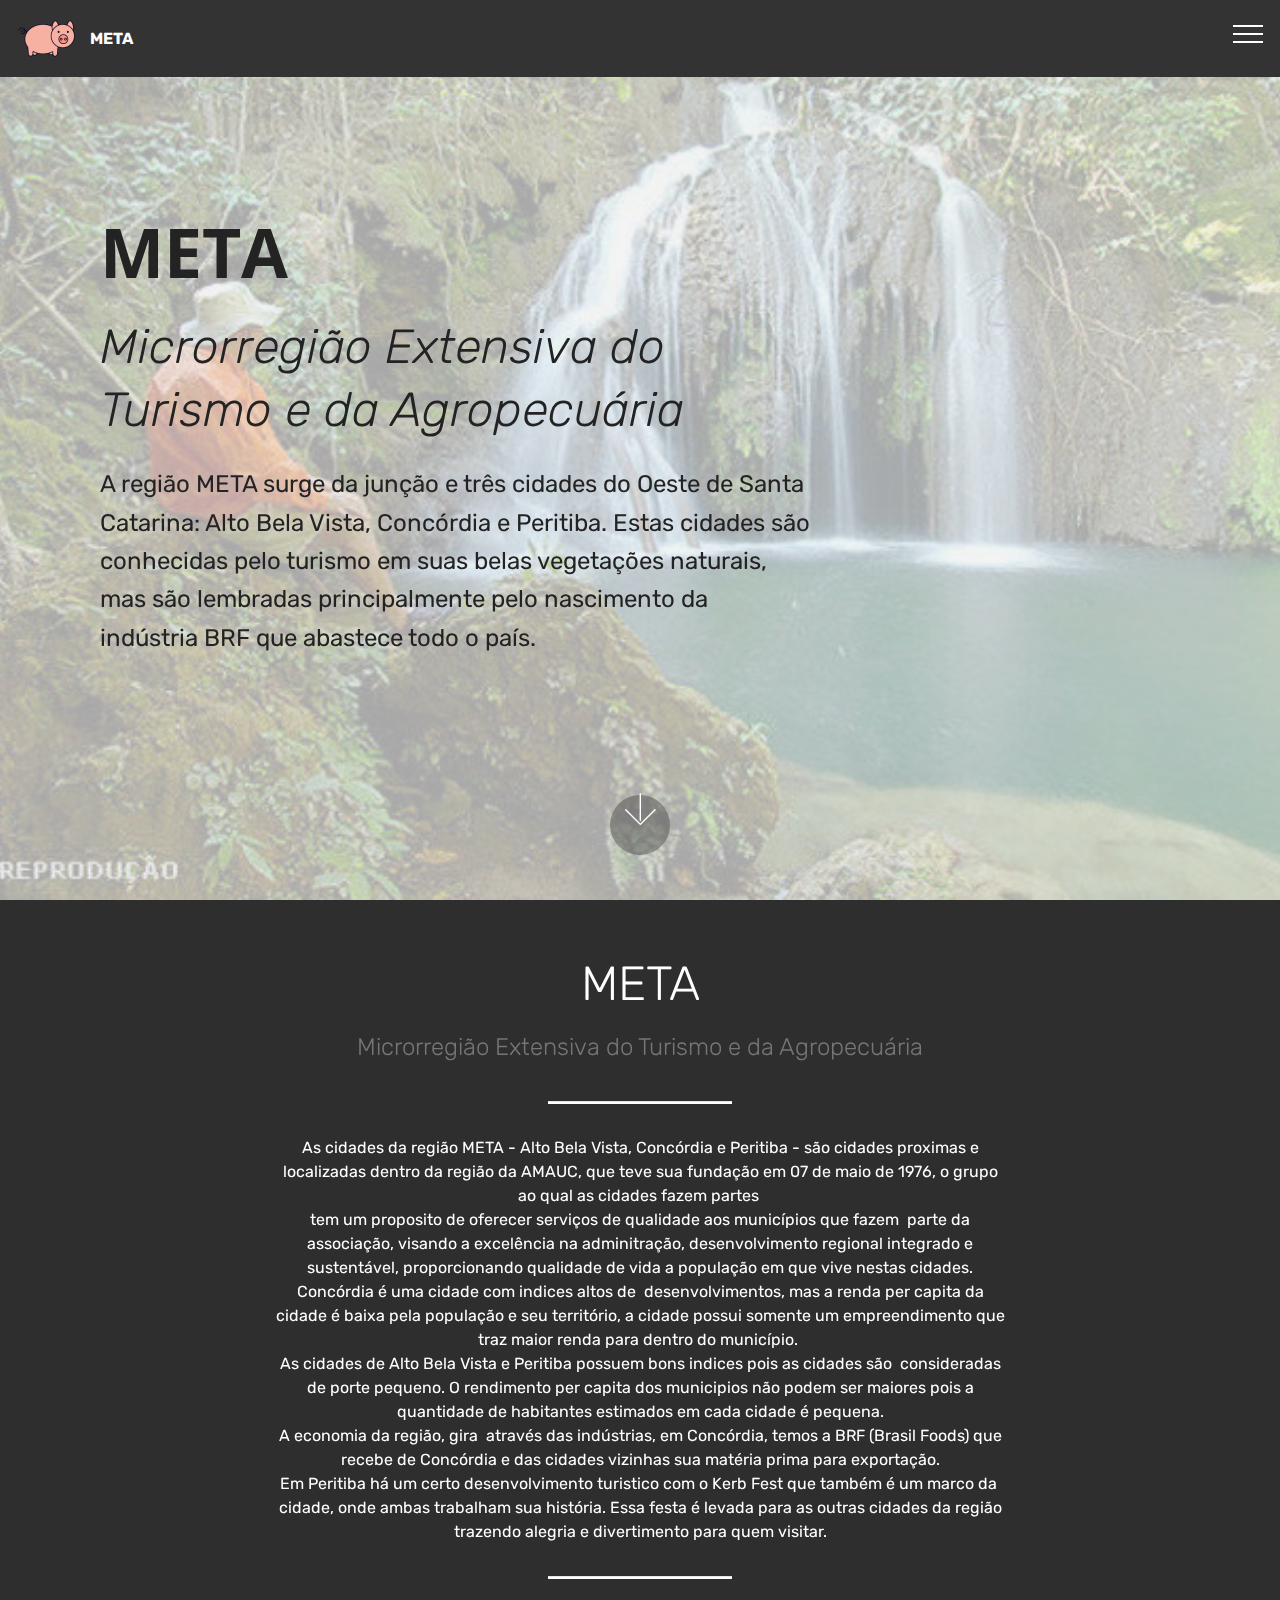
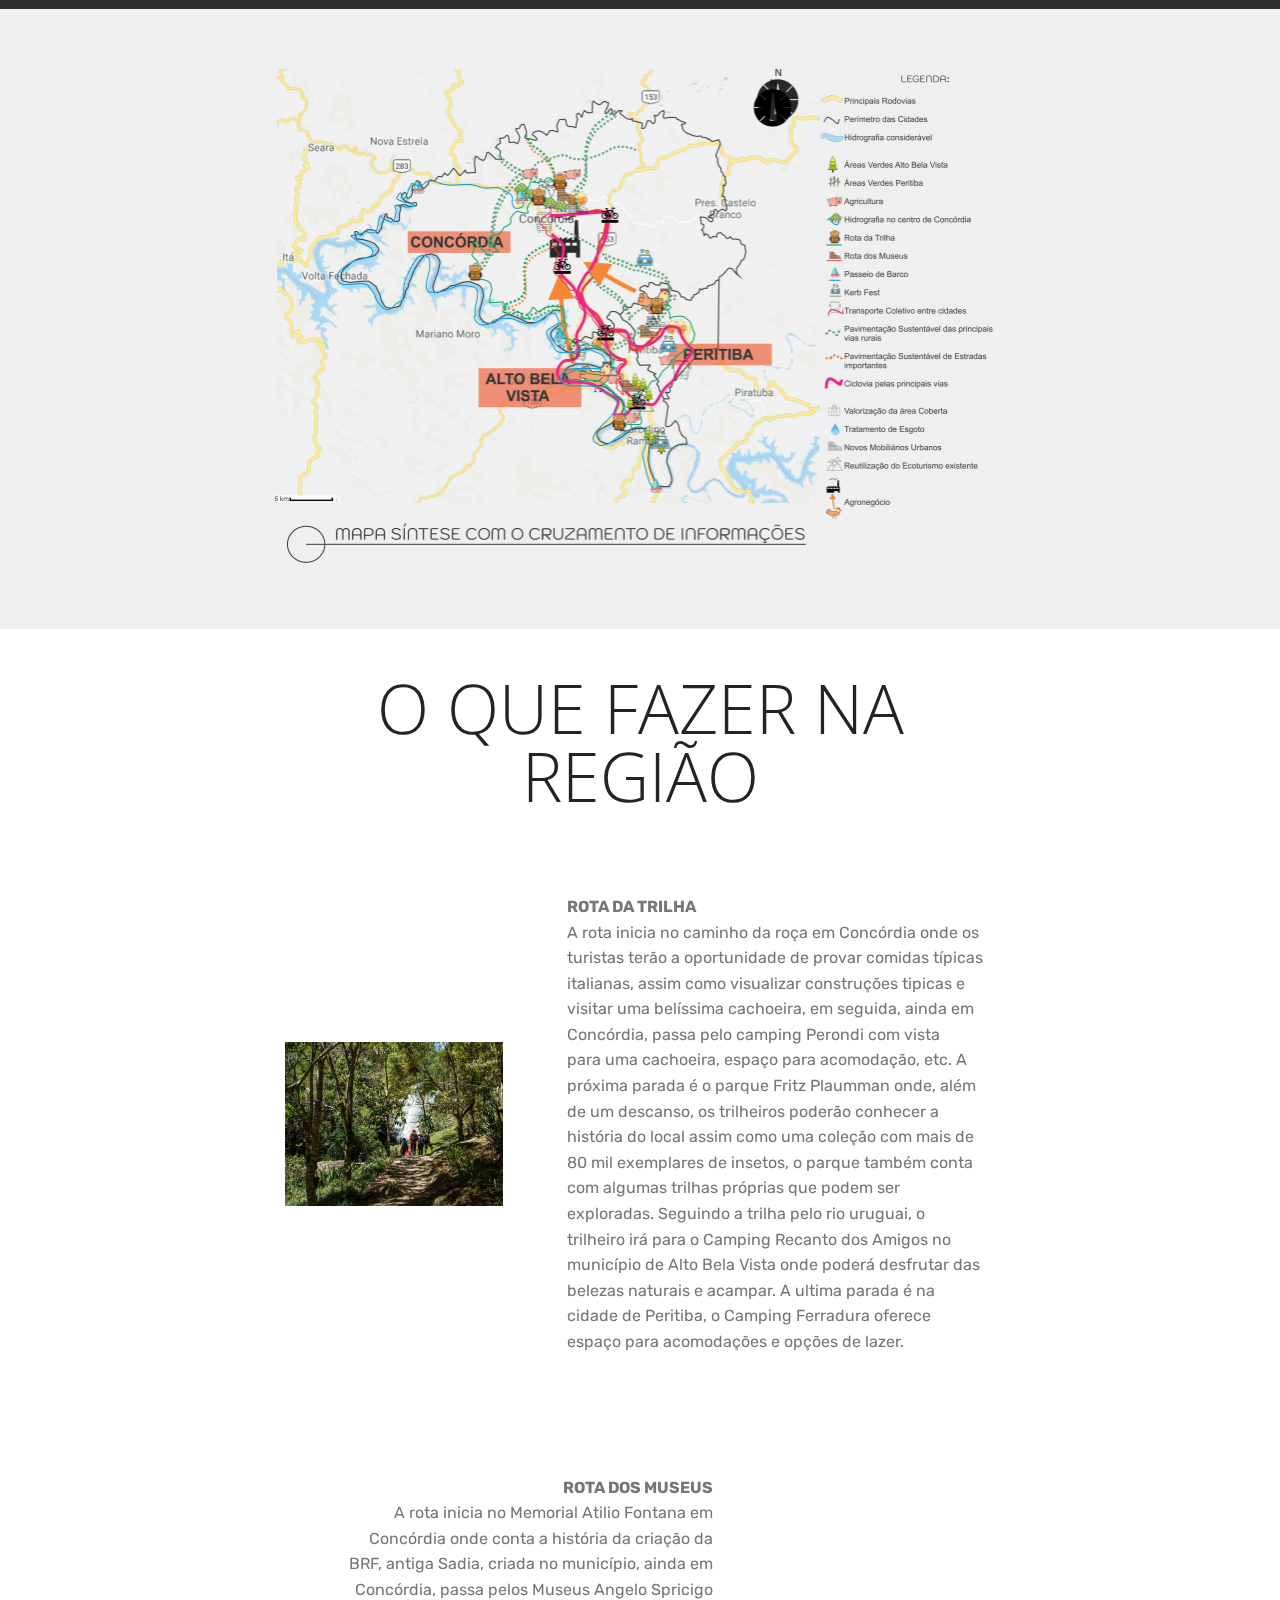
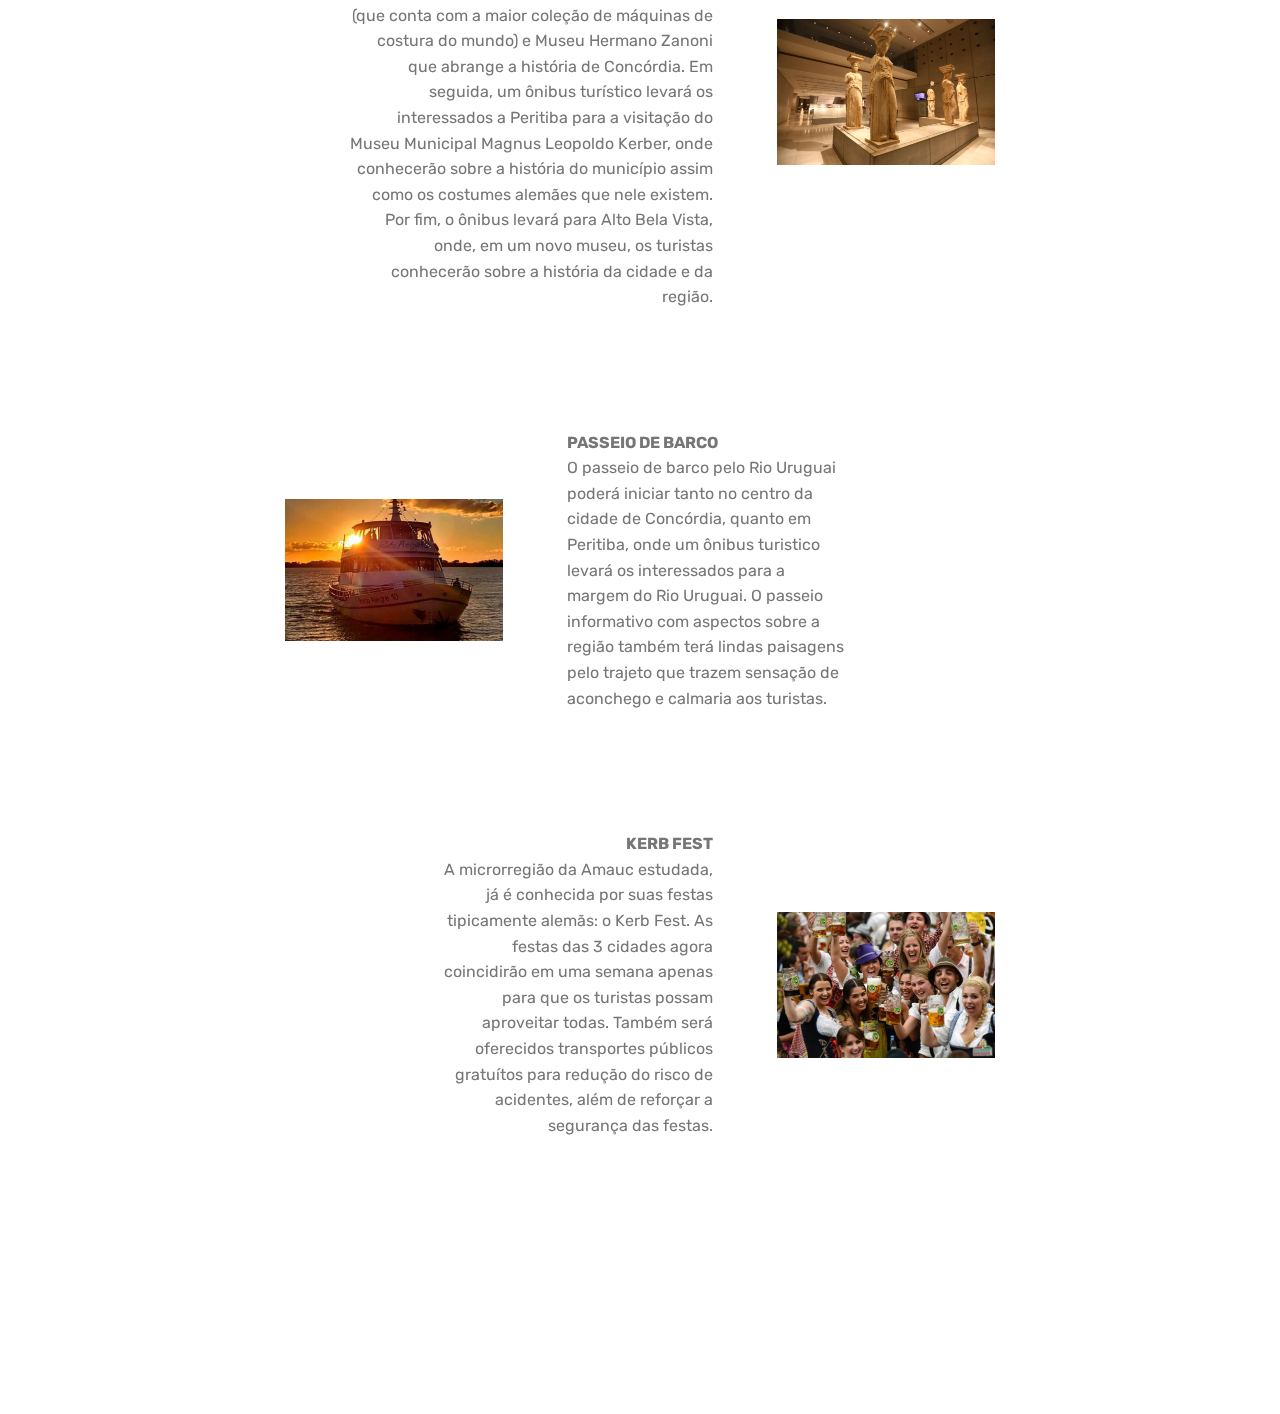
<file: page4.html>
<!DOCTYPE html>
<html  >
<head>
  <!-- Site made with Mobirise Website Builder v4.12.4, https://mobirise.com -->
  <meta charset="UTF-8">
  <meta http-equiv="X-UA-Compatible" content="IE=edge">
  <meta name="generator" content="Mobirise v4.12.4, mobirise.com">
  <meta name="viewport" content="width=device-width, initial-scale=1, minimum-scale=1">
  <link rel="shortcut icon" href="assets/images/farm-vector-free-icon-set-22-122x122.png" type="image/x-icon">
  <meta name="description" content="Site Creator Description">
  
  
  <title>META</title>
  <link rel="stylesheet" href="assets/web/assets/mobirise-icons-bold/mobirise-icons-bold.css">
  <link rel="stylesheet" href="assets/web/assets/mobirise-icons/mobirise-icons.css">
  <link rel="stylesheet" href="assets/bootstrap/css/bootstrap.min.css">
  <link rel="stylesheet" href="assets/bootstrap/css/bootstrap-grid.min.css">
  <link rel="stylesheet" href="assets/bootstrap/css/bootstrap-reboot.min.css">
  <link rel="stylesheet" href="assets/tether/tether.min.css">
  <link rel="stylesheet" href="assets/socicon/css/styles.css">
  <link rel="stylesheet" href="assets/dropdown/css/style.css">
  <link rel="stylesheet" href="assets/theme/css/style.css">
  <link rel="preload" as="style" href="assets/mobirise/css/mbr-additional.css"><link rel="stylesheet" href="assets/mobirise/css/mbr-additional.css" type="text/css">
  
  
  
</head>
<body>
  <section class="menu cid-s2jchJ74XF" once="menu" id="menu1-o">

    

    <nav class="navbar navbar-expand beta-menu navbar-dropdown align-items-center navbar-fixed-top collapsed">
        <button class="navbar-toggler navbar-toggler-right" type="button" data-toggle="collapse" data-target="#navbarSupportedContent" aria-controls="navbarSupportedContent" aria-expanded="false" aria-label="Toggle navigation">
            <div class="hamburger">
                <span></span>
                <span></span>
                <span></span>
                <span></span>
            </div>
        </button>
        <div class="menu-logo">
            <div class="navbar-brand">
                <span class="navbar-logo">
                    <a href="https://mobirise.co">
                         <img src="assets/images/farm-vector-free-icon-set-22-122x122.png" alt="Mobirise" title="" style="height: 3.8rem;">
                    </a>
                </span>
                <span class="navbar-caption-wrap"><a class="navbar-caption text-white display-4" href="index.html">
                        META</a></span>
            </div>
        </div>
        <div class="collapse navbar-collapse" id="navbarSupportedContent">
            <ul class="navbar-nav nav-dropdown nav-right" data-app-modern-menu="true"><li class="nav-item">
                    <a class="nav-link link text-white display-4" href="index.html" aria-expanded="true"><span class="mbrib-home mbr-iconfont mbr-iconfont-btn"></span>HOME</a>
                </li><li class="nav-item dropdown open"><a class="nav-link link text-white dropdown-toggle display-4" href="page4.html" aria-expanded="true" data-toggle="dropdown-submenu"><span class="mbrib-home mbr-iconfont mbr-iconfont-btn"></span>META</a><div class="dropdown-menu"><a class="text-white dropdown-item display-4" href="page2.html" aria-expanded="false">ALTO BELA VISTA</a><a class="text-white dropdown-item display-4" href="page1.html" aria-expanded="true">CONCÓRDIA</a><a class="text-white dropdown-item display-4" href="page3.html" aria-expanded="true">PERITIBA</a></div></li>
                <li class="nav-item">
                    <a class="nav-link link text-white display-4" href="page5.html">
                        <span class="mbri-search mbr-iconfont mbr-iconfont-btn"></span>
                        SOBRE NÓS</a>
                </li></ul>
            
        </div>
    </nav>
</section>

<section class="engine"><a href="https://mobirise.info/a">online site builder</a></section><section class="header9 cid-s2WPEJmabu mbr-fullscreen mbr-parallax-background" id="header9-2l">

    

    <div class="mbr-overlay" style="opacity: 0.7; background-color: rgb(239, 239, 239);">
    </div>

    <div class="container">
        <div class="media-container-column mbr-white col-lg-8 col-md-10">
            <h1 class="mbr-section-title align-left mbr-bold pb-3 mbr-fonts-style display-1">META</h1>
            <h3 class="mbr-section-subtitle align-left mbr-light pb-3 mbr-fonts-style display-2">Microrregião Extensiva do Turismo e da Agropecuária</h3>
            <p class="mbr-text align-left pb-3 mbr-fonts-style display-5">A região META surge da junção e três cidades do Oeste de Santa Catarina: Alto Bela Vista, Concórdia e Peritiba. Estas cidades são conhecidas pelo turismo em suas belas vegetações naturais, mas são lembradas principalmente pelo nascimento da indústria BRF que abastece todo o país.</p>
            
        </div>
    </div>

    <div class="mbr-arrow hidden-sm-down" aria-hidden="true">
        <a href="#next">
            <i class="mbri-down mbr-iconfont"></i>
        </a>
    </div>
</section>

<section class="mbr-section content4 cid-s2XC7YQppk" id="content4-2q">

    

    <div class="container">
        <div class="media-container-row">
            <div class="title col-12 col-md-8">
                <h2 class="align-center pb-3 mbr-fonts-style display-2">
                    META</h2>
                <h3 class="mbr-section-subtitle align-center mbr-light mbr-fonts-style display-5">Microrregião Extensiva do Turismo e da Agropecuária</h3>
                
            </div>
        </div>
    </div>
</section>

<section class="mbr-section article content10 cid-s2XC8pTF8t" id="content10-2r">
    
     

    <div class="container">
        <div class="inner-container" style="width: 66%;">
            <hr class="line" style="width: 25%;">
            <div class="section-text align-center mbr-white mbr-fonts-style display-7"><div>As cidades da região META - Alto Bela Vista, Concórdia e Peritiba -&nbsp;<span style="font-size: 1rem;">são cidades proximas e localizadas dentro da região da AMAUC, que teve sua fundação em 07 de maio de 1976, o grupo ao qual as cidades fazem partes&nbsp;</span></div><div>tem um proposito de oferecer serviços de qualidade aos municípios que fazem
&nbsp;<span style="font-size: 1rem;">parte da associação, visando a excelência na adminitração, desenvolvimento&nbsp;</span><span style="font-size: 1rem;">regional integrado e sustentável, proporcionando qualidade de vida a população&nbsp;</span><span style="font-size: 1rem;">em que vive nestas cidades.</span></div><div>Concórdia é uma cidade com indices altos de
&nbsp;<span style="font-size: 1rem;">desenvolvimentos, mas a renda per capita da cidade é baixa pela população e&nbsp;</span><span style="font-size: 1rem;">seu território, a cidade possui somente um empreendimento que traz maior&nbsp;</span><span style="font-size: 1rem;">renda para dentro do município.&nbsp;</span></div><div>As cidades de Alto Bela Vista e Peritiba possuem bons indices pois as cidades são
&nbsp;<span style="font-size: 1rem;">consideradas de porte pequeno. O rendimento per capita dos municipios não&nbsp;</span><span style="font-size: 1rem;">podem ser maiores pois a quantidade de habitantes estimados em cada cidade&nbsp;</span><span style="font-size: 1rem;">é pequena.</span></div><div>A economia da região, gira
&nbsp;<span style="font-size: 1rem;">através das indústrias, em Concórdia, temos a BRF (Brasil Foods) que recebe de Concórdia e das cidades vizinhas sua matéria prima para exportação.</span></div><div><span style="font-size: 1rem;">Em Per</span><span style="font-size: 1rem;">itiba há um certo&nbsp;</span><span style="font-size: 1rem;">desenvolvimento turistico com o Kerb Fest que também é um marco da&nbsp;</span></div><div>cidade, onde ambas trabalham sua história. Essa festa é levada para as outras cidades da região trazendo alegria e divertimento para quem visitar.</div></div>
            <hr class="line" style="width: 25%;">
        </div>
    </div>
</section>

<section class="cid-s2XHhltGWX" id="image1-31">

    

    <figure class="mbr-figure container">
        <div class="image-block" style="width: 66%;">
            <img src="assets/images/mapa-1466x1000.png" width="1400" alt="Mobirise" title="">
            
        </div>
    </figure>
</section>

<section class="mbr-section content4 cid-s2XF2tExlG" id="content4-2t">

    

    <div class="container">
        <div class="media-container-row">
            <div class="title col-12 col-md-8">
                <h2 class="align-center pb-3 mbr-fonts-style display-1">O QUE FAZER NA REGIÃO</h2>
                
                
            </div>
        </div>
    </div>
</section>

<section class="mbr-section content6 cid-s2XEZQPFdh" id="content6-2s">
    
     
    
    <div class="container">
        <div class="media-container-row">
            <div class="col-12 col-md-8">
                <div class="media-container-row">
                    <div class="mbr-figure" style="width: 60%;">
                      <img src="assets/images/dda050fc5e3c0969e5cf7e74fc0e099c-436x327.jpg" alt="Mobirise" title="">  
                    </div>
                    <div class="media-content">
                        <div class="mbr-section-text">
                            <p class="mbr-text mb-0 mbr-fonts-style display-7"><strong>ROTA DA TRILHA</strong><br>A rota inicia no caminho da roça em Concórdia onde os
turistas terão a oportunidade de provar comidas típicas
<br>italianas, assim como visualizar construções tipicas e
<br>visitar uma belíssima cachoeira, em seguida, ainda em
<br>Concórdia, passa pelo camping Perondi com vista
<br>para uma cachoeira, espaço para acomodação, etc. A
<br>próxima parada é o parque Fritz Plaumman onde, além
<br>de um descanso, os trilheiros poderão conhecer a
<br>história do local assim como uma coleção com mais de
<br>80 mil exemplares de insetos, o parque também conta
<br>com algumas trilhas próprias que podem ser
<br>exploradas. Seguindo a trilha pelo rio uruguai, o
<br>trilheiro irá para o Camping Recanto dos Amigos no
<br>município de Alto Bela Vista onde poderá desfrutar das
<br>belezas naturais e acampar. A ultima parada é na
<br>cidade de Peritiba, o Camping Ferradura oferece
<br>espaço para acomodações e opções de lazer.<strong><br></strong></p>
                        </div>
                    </div>
                </div>
            </div>
        </div>
    </div>
</section>

<section class="mbr-section content7 cid-s2XG0QkmtW" id="content7-2u">
          
    

    <div class="container">
        <div class="media-container-row">
            <div class="col-12 col-md-8">
                <div class="media-container-row">
                    <div class="media-content">
                        <div class="mbr-section-text">
                            <p class="mbr-text align-right mb-0 mbr-fonts-style display-7"><strong>ROTA DOS MUSEUS</strong><br>A rota inicia no Memorial Atilio Fontana em
<br>Concórdia onde conta a história da criação da
<br>BRF, antiga Sadia, criada no município, ainda em
<br>Concórdia, passa pelos Museus Angelo Spricigo
<br>(que conta com a maior coleção de máquinas de
<br>costura do mundo) e Museu Hermano Zanoni
<br>que abrange a história de Concórdia. Em
<br>seguida, um ônibus turístico levará os
<br>interessados a Peritiba para a visitação do
<br>Museu Municipal Magnus Leopoldo Kerber, onde
<br>conhecerão sobre a história do município assim
<br>como os costumes alemães que nele existem.
<br>Por fim, o ônibus levará para Alto Bela Vista,
<br>onde, em um novo museu, os turistas
<br>conhecerão sobre a história da cidade e da
<br>região.<strong><br></strong></p>
                        </div>
                    </div>
                    <div class="mbr-figure" style="width: 60%;">
                     <img src="assets/images/museu-acropole-atenas-436x291.jpg" alt="Mobirise" title="">  
                    </div>
                </div>
            </div>
        </div>
    </div>
</section>

<section class="mbr-section content6 cid-s2XGaPVd4f" id="content6-2v">
    
     
    
    <div class="container">
        <div class="media-container-row">
            <div class="col-12 col-md-8">
                <div class="media-container-row">
                    <div class="mbr-figure" style="width: 60%;">
                      <img src="assets/images/download-436x284.jpg" alt="Mobirise" title="">  
                    </div>
                    <div class="media-content">
                        <div class="mbr-section-text">
                            <p class="mbr-text mb-0 mbr-fonts-style display-7"><strong>PASSEIO DE BARCO</strong><br>O passeio de barco pelo Rio Uruguai
<br>poderá iniciar tanto no centro da
<br>cidade de Concórdia, quanto em
<br>Peritiba, onde um ônibus turistico
<br>levará os interessados para a
<br>margem do Rio Uruguai. O passeio
<br>informativo com aspectos sobre a
<br>região também terá lindas paisagens
<br>pelo trajeto que trazem sensação de
<br>aconchego e calmaria aos turistas.<strong><br></strong></p>
                        </div>
                    </div>
                </div>
            </div>
        </div>
    </div>
</section>

<section class="mbr-section content7 cid-s2XGicdzDM" id="content7-2w">
          
    

    <div class="container">
        <div class="media-container-row">
            <div class="col-12 col-md-8">
                <div class="media-container-row">
                    <div class="media-content">
                        <div class="mbr-section-text">
                            <p class="mbr-text align-right mb-0 mbr-fonts-style display-7"><strong>KERB FEST</strong><br>A microrregião da Amauc estudada,
<br>já é conhecida por suas festas
<br>tipicamente alemãs: o Kerb Fest. As
<br>festas das 3 cidades agora
<br>coincidirão em uma semana apenas
<br>para que os turistas possam
<br>aproveitar todas. Também será
<br>oferecidos transportes públicos
<br>gratuítos para redução do risco de
<br>acidentes, além de reforçar a
<br>segurança das festas.<strong><br></strong></p>
                        </div>
                    </div>
                    <div class="mbr-figure" style="width: 60%;">
                     <img src="assets/images/0060233-regular-kerbfest-sao-paulo-das-missoes-festa-alema-regiao-das-missoes-orquideas-missoes-4-436x291.jpg" alt="Mobirise" title="">  
                    </div>
                </div>
            </div>
        </div>
    </div>
</section>

<section class="cid-s2XHegJgtV mbr-reveal" id="footer5-30">

    

    

    <div class="container">
        <div class="media-container-row">
            <div class="col-md-3">
                <div class="media-wrap">
                    <a href="https://mobirise.co/">
                       <img src="assets/images/farm-vector-free-icon-set-22-192x192.png" alt="Mobirise" title="">
                    </a>
                </div>
            </div>
            <div class="col-md-9">
                <p class="mbr-text align-right links mbr-fonts-style display-4"></p><p><a href="page5.html"></a><a href="page5.html">SOBRE NÓS</a></p><p><a href="page5.html">REFERÊNCIAS</a></p>
            </div>
        </div>
        <div class="footer-lower">
            <div class="media-container-row">
                <div class="col-md-12">
                    <hr>
                </div>
            </div>
            <div class="media-container-row mbr-white">
                <div class="col-md-6 copyright">
                    <p class="mbr-text mbr-fonts-style display-7">
                        © Copyright 2019 Mobirise - All Rights Reserved
                    </p>
                </div>
                <div class="col-md-6">
                    
                </div>
            </div>
        </div>
    </div>
</section>


  <script src="assets/web/assets/jquery/jquery.min.js"></script>
  <script src="assets/popper/popper.min.js"></script>
  <script src="assets/bootstrap/js/bootstrap.min.js"></script>
  <script src="assets/smoothscroll/smooth-scroll.js"></script>
  <script src="assets/tether/tether.min.js"></script>
  <script src="assets/touchswipe/jquery.touch-swipe.min.js"></script>
  <script src="assets/parallax/jarallax.min.js"></script>
  <script src="assets/dropdown/js/nav-dropdown.js"></script>
  <script src="assets/dropdown/js/navbar-dropdown.js"></script>
  <script src="assets/theme/js/script.js"></script>
  
  
</body>
</html>
</file>
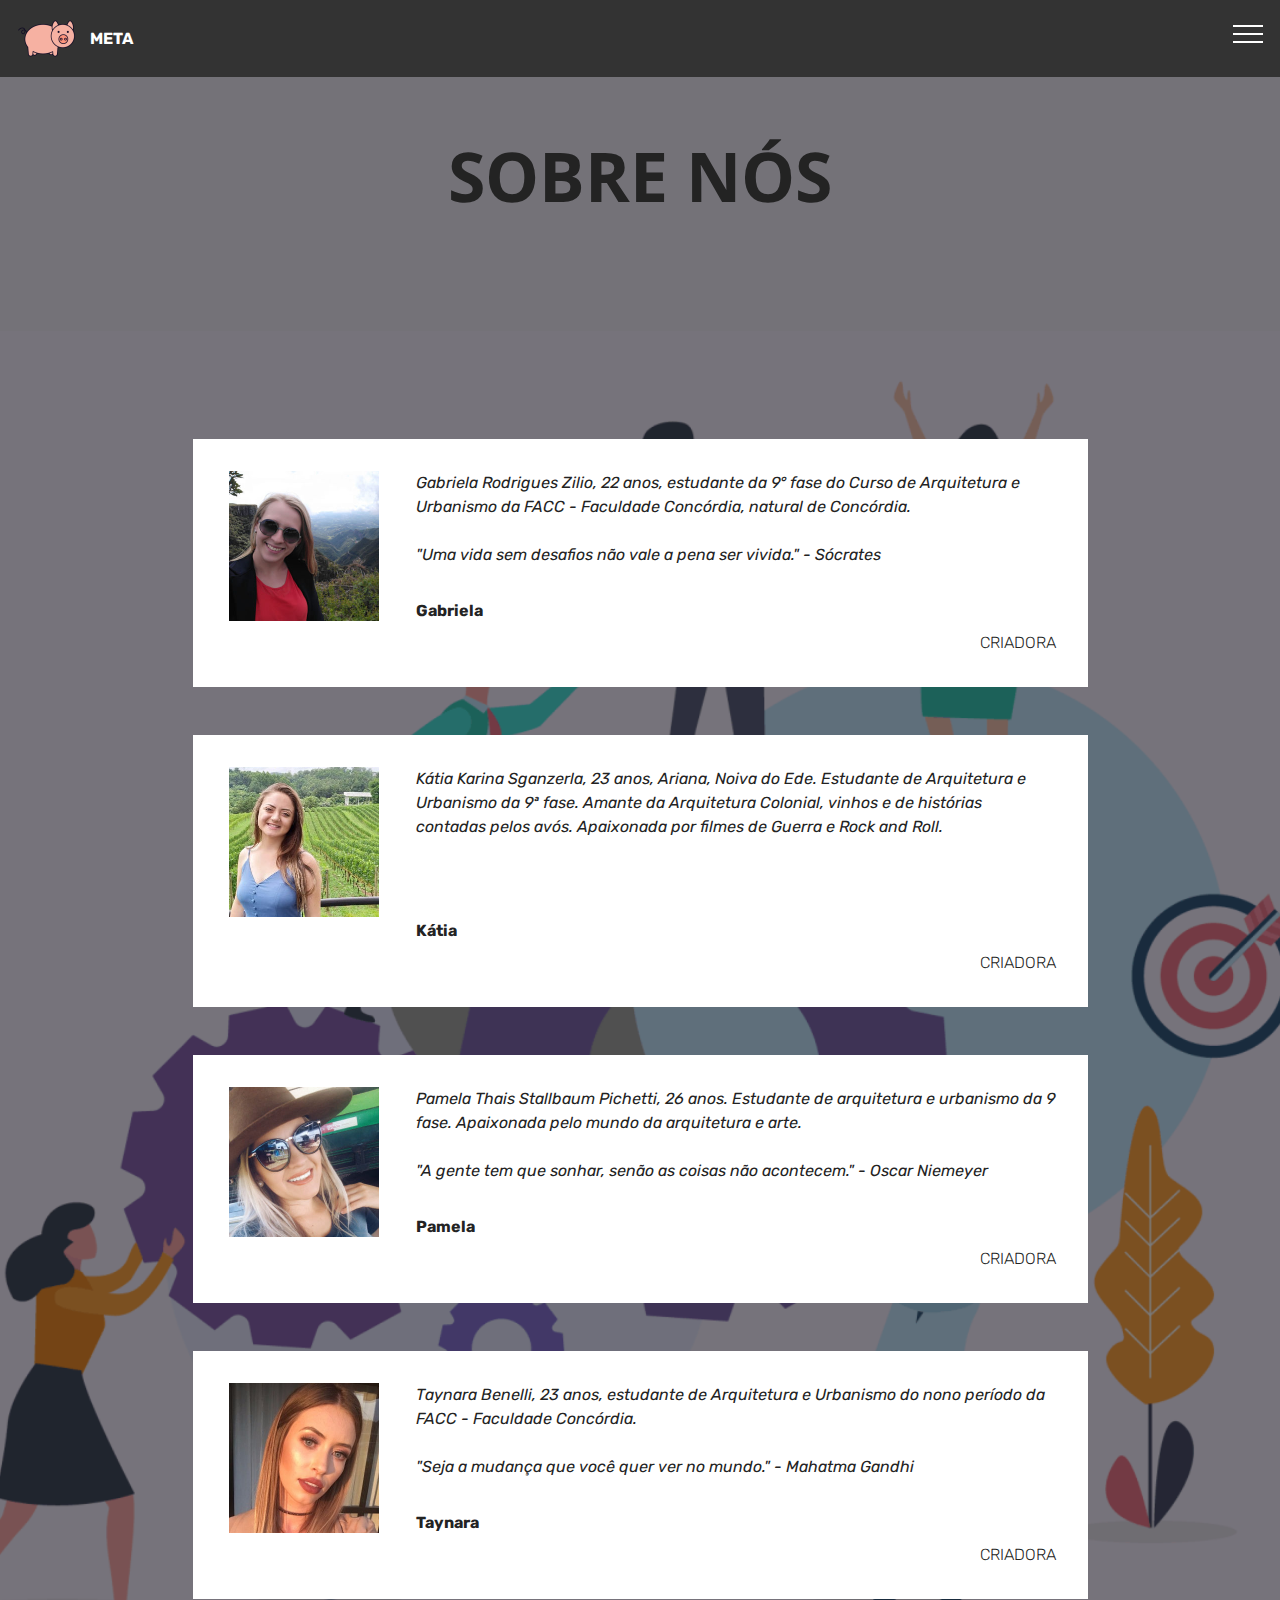
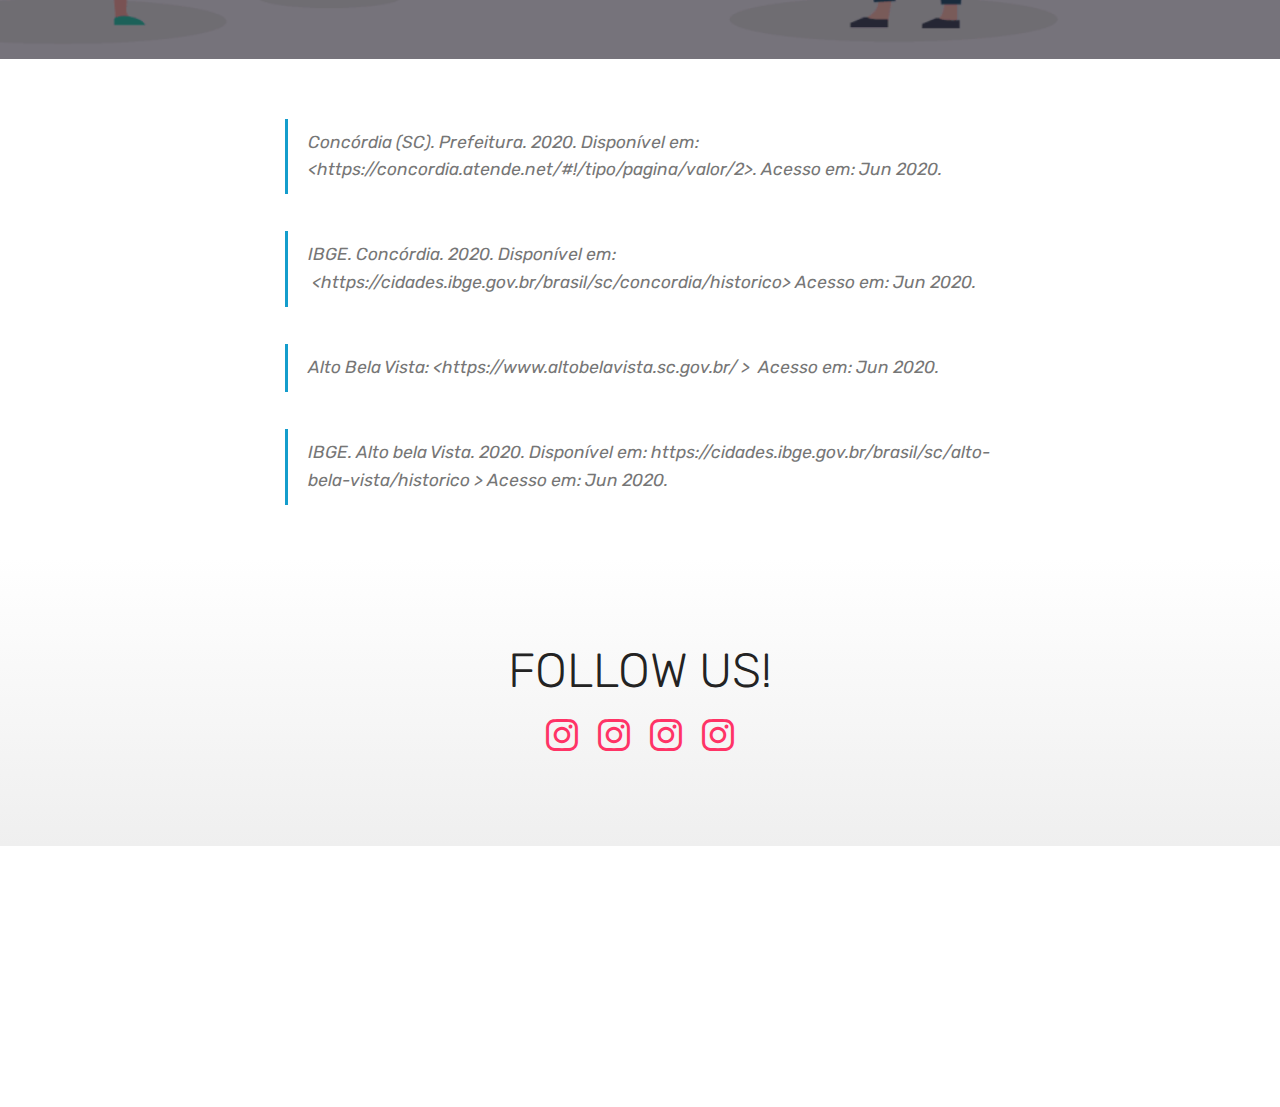
<file: page5.html>
<!DOCTYPE html>
<html  >
<head>
  <!-- Site made with Mobirise Website Builder v4.12.4, https://mobirise.com -->
  <meta charset="UTF-8">
  <meta http-equiv="X-UA-Compatible" content="IE=edge">
  <meta name="generator" content="Mobirise v4.12.4, mobirise.com">
  <meta name="viewport" content="width=device-width, initial-scale=1, minimum-scale=1">
  <link rel="shortcut icon" href="assets/images/farm-vector-free-icon-set-22-122x122.png" type="image/x-icon">
  <meta name="description" content="Web Builder Description">
  
  
  <title>Sobre nós</title>
  <link rel="stylesheet" href="assets/web/assets/mobirise-icons-bold/mobirise-icons-bold.css">
  <link rel="stylesheet" href="assets/web/assets/mobirise-icons/mobirise-icons.css">
  <link rel="stylesheet" href="assets/bootstrap/css/bootstrap.min.css">
  <link rel="stylesheet" href="assets/bootstrap/css/bootstrap-grid.min.css">
  <link rel="stylesheet" href="assets/bootstrap/css/bootstrap-reboot.min.css">
  <link rel="stylesheet" href="assets/tether/tether.min.css">
  <link rel="stylesheet" href="assets/socicon/css/styles.css">
  <link rel="stylesheet" href="assets/dropdown/css/style.css">
  <link rel="stylesheet" href="assets/theme/css/style.css">
  <link rel="preload" as="style" href="assets/mobirise/css/mbr-additional.css"><link rel="stylesheet" href="assets/mobirise/css/mbr-additional.css" type="text/css">
  
  
  
</head>
<body>
  <section class="menu cid-s2jchJ74XF" once="menu" id="menu1-y">

    

    <nav class="navbar navbar-expand beta-menu navbar-dropdown align-items-center navbar-fixed-top collapsed">
        <button class="navbar-toggler navbar-toggler-right" type="button" data-toggle="collapse" data-target="#navbarSupportedContent" aria-controls="navbarSupportedContent" aria-expanded="false" aria-label="Toggle navigation">
            <div class="hamburger">
                <span></span>
                <span></span>
                <span></span>
                <span></span>
            </div>
        </button>
        <div class="menu-logo">
            <div class="navbar-brand">
                <span class="navbar-logo">
                    <a href="https://mobirise.co">
                         <img src="assets/images/farm-vector-free-icon-set-22-122x122.png" alt="Mobirise" title="" style="height: 3.8rem;">
                    </a>
                </span>
                <span class="navbar-caption-wrap"><a class="navbar-caption text-white display-4" href="index.html">
                        META</a></span>
            </div>
        </div>
        <div class="collapse navbar-collapse" id="navbarSupportedContent">
            <ul class="navbar-nav nav-dropdown nav-right" data-app-modern-menu="true"><li class="nav-item">
                    <a class="nav-link link text-white display-4" href="index.html" aria-expanded="true"><span class="mbrib-home mbr-iconfont mbr-iconfont-btn"></span>HOME</a>
                </li><li class="nav-item dropdown open"><a class="nav-link link text-white dropdown-toggle display-4" href="page4.html" aria-expanded="true" data-toggle="dropdown-submenu"><span class="mbrib-home mbr-iconfont mbr-iconfont-btn"></span>META</a><div class="dropdown-menu"><a class="text-white dropdown-item display-4" href="page2.html" aria-expanded="false">ALTO BELA VISTA</a><a class="text-white dropdown-item display-4" href="page1.html" aria-expanded="true">CONCÓRDIA</a><a class="text-white dropdown-item display-4" href="page3.html" aria-expanded="true">PERITIBA</a></div></li>
                <li class="nav-item">
                    <a class="nav-link link text-white display-4" href="page5.html">
                        <span class="mbri-search mbr-iconfont mbr-iconfont-btn"></span>
                        SOBRE NÓS</a>
                </li></ul>
            
        </div>
    </nav>
</section>

<section class="engine"><a href="https://mobirise.info/t">amp template</a></section><section class="header1 cid-s2GWOYugyi" id="header16-10">

    

    

    <div class="container">
        <div class="row justify-content-md-center">
            <div class="col-md-10 align-center">
                <h1 class="mbr-section-title mbr-bold pb-3 mbr-fonts-style display-1">SOBRE NÓS</h1>
                
                
                
            </div>
        </div>
    </div>

</section>

<section class="testimonials4 cid-s2GWZmcGZV" id="testimonials4-11">

  

  <div class="mbr-overlay" style="opacity: 0.6; background-color: rgb(35, 35, 35);">
  </div>
  <div class="container">
    
    
    <div class="col-md-10 testimonials-container"> 
      

      
    <div class="testimonials-item">
        <div class="user row">
          <div class="col-lg-3 col-md-4">
            <div class="user_image">
              <img src="assets/images/whatsapp-image-2020-06-22-at-9.54.36-pm-300x300.jpg" alt="" title="">
            </div>
          </div>
          <div class="testimonials-caption col-lg-9 col-md-8">
            <div class="user_text ">
              <p class="mbr-fonts-style  display-7"><em>Gabriela Rodrigues Zilio, 22 anos, estudante da 9° fase do Curso de Arquitetura e Urbanismo da FACC - Faculdade Concórdia, natural de Concórdia.</em><br><em><br></em><em>"Uma vida sem desafios não vale a pena ser vivida." - Sócrates<br></em></p>
            </div>
            <div class="user_name mbr-bold mbr-fonts-style align-left pt-3 display-7">
                 Gabriela&nbsp;</div>
            <div class="user_desk mbr-light mbr-fonts-style align-left pt-2 display-7">CRIADORA</div>
          </div>
        </div>
      </div><div class="testimonials-item">
        <div class="user row">
          <div class="col-lg-3 col-md-4">
            <div class="user_image">
              <img src="assets/images/whatsapp-image-2020-06-22-at-10.58.40-pm-300x400.jpeg" alt="" title="">
            </div>
          </div>
          <div class="testimonials-caption col-lg-9 col-md-8">
            <div class="user_text">
              <p class="mbr-fonts-style  display-7"><em>Kátia Karina Sganzerla, 23 anos, Ariana, Noiva do Ede. Estudante de Arquitetura e Urbanismo da 9ª fase. Amante da Arquitetura Colonial, vinhos e de histórias contadas pelos avós. Apaixonada por filmes de Guerra e Rock and Roll.</em><br><br><br></p>
            </div>
            <div class="user_name mbr-bold mbr-fonts-style align-left pt-3 display-7">
                 Kátia</div>
            <div class="user_desk mbr-light mbr-fonts-style align-left pt-2 display-7">CRIADORA</div>
          </div>
        </div>
      </div><div class="testimonials-item">
        <div class="user row">
          <div class="col-lg-3 col-md-4">
            <div class="user_image">
              <img src="assets/images/whatsapp-image-2020-06-23-at-7.19.51-am-300x494.jpg" alt="" title="">
            </div>
          </div>
          <div class="testimonials-caption col-lg-9 col-md-8">
            <div class="user_text">
              <p class="mbr-fonts-style  display-7"><em>Pamela Thais Stallbaum Pichetti, 26 anos. Estudante de arquitetura e urbanismo da 9 fase.  Apaixonada pelo mundo da arquitetura e arte.</em><br><br><em>"A gente tem que sonhar, senão as coisas não acontecem." - Oscar Niemeyer<br></em></p>
            </div>
            <div class="user_name mbr-bold mbr-fonts-style align-left pt-3 display-7">
                 Pamela&nbsp;</div>
            <div class="user_desk mbr-light mbr-fonts-style align-left pt-2 display-7">
                 CRIADORA</div>
          </div>
        </div>
      </div><div class="testimonials-item">
        <div class="user row">
          <div class="col-lg-3 col-md-4">
            <div class="user_image">
              <img src="assets/images/gcod6743-300x534.jpeg" alt="" title="">
            </div>
          </div>
          <div class="testimonials-caption col-lg-9 col-md-8">
            <div class="user_text">
              <p class="mbr-fonts-style  display-7"><em>Taynara Benelli, 23 anos, estudante de Arquitetura e Urbanismo do nono período da FACC - Faculdade Concórdia.</em><br><br><em>"Seja a mudança que você quer ver no mundo." -&nbsp;Mahatma Gandhi</em></p>
            </div>
            <div class="user_name mbr-bold mbr-fonts-style align-left pt-3 display-7">
                 Taynara</div>
            <div class="user_desk mbr-light mbr-fonts-style align-left pt-2 display-7">
                 CRIADORA</div>
          </div>
        </div>
      </div></div>
  </div>
</section>

<section class="mbr-section article content1 cid-s2WAreb4kH" id="content2-1x">

     

    <div class="container">
        <div class="media-container-row">
            <div class="mbr-text col-12 col-md-8 mbr-fonts-style display-7">
                <blockquote>Concórdia (SC). Prefeitura. 2020. Disponível em: 
<span style="font-size: 1.09rem;">&lt;https://concordia.atende.net/#!/tipo/pagina/valor/2&gt;. Acesso em: Jun 2020.&nbsp;</span></blockquote><blockquote>
<span style="font-size: 1.09rem;">IBGE. Concórdia. 2020. Disponível em: &nbsp;</span><span style="font-size: 1.09rem;">&lt;https://cidades.ibge.gov.br/brasil/sc/concordia/historico&gt; Acesso em: Jun 2020. &nbsp;</span></blockquote><blockquote>Alto Bela Vista: &lt;https://www.altobelavista.sc.gov.br/
&gt; &nbsp;Acesso em: Jun 2020.&nbsp;</blockquote><blockquote>IBGE. Alto bela Vista. 2020. Disponível em: https://cidades.ibge.gov.br/brasil/sc/alto-bela-vista/historico
&gt; Acesso em: Jun 2020. &nbsp;</blockquote>
            </div>
        </div>
    </div>
</section>

<section class="cid-s2XHBr6sFw" id="social-buttons2-32">

    

    

    <div class="container">
        <div class="media-container-row">
            <div class="col-md-8 align-center">
                <h2 class="pb-3 mbr-fonts-style display-2">
                    FOLLOW US!
                </h2>
                <div class="social-list pl-0 mb-0">
                    <a href="https://instagram.com/taybenelli" target="_blank">
                        <span class="px-2 mbr-iconfont mbr-iconfont-social socicon-instagram socicon"></span>
                    </a>
                    <a href="https://www.instagram.com/katia_sganzerla" target="_blank">
                        <span class="px-2 mbr-iconfont mbr-iconfont-social socicon-instagram socicon"></span>
                    </a>
                    <a href="https://www.instagram.com/gabrielazilio30">
                        <span class="px-2 mbr-iconfont mbr-iconfont-social socicon-instagram socicon"></span>
                    </a>
                    <a href="https://www.instagram.com/pamepichetti" target="_blank">
                        <span class="px-2 mbr-iconfont mbr-iconfont-social socicon-instagram socicon"></span>
                    </a>
                    <a href="https://www.behance.net/Mobirise" target="_blank">
                        
                    </a>
                </div>
            </div>
        </div>
    </div>
</section>

<section class="cid-s2H0qKYJiO mbr-reveal" id="footer5-13">

    

    

    <div class="container">
        <div class="media-container-row">
            <div class="col-md-3">
                <div class="media-wrap">
                    <a href="https://mobirise.co/">
                       <img src="assets/images/farm-vector-free-icon-set-22-192x192.png" alt="Mobirise" title="">
                    </a>
                </div>
            </div>
            <div class="col-md-9">
                <p class="mbr-text align-right links mbr-fonts-style display-7"></p>
            </div>
        </div>
        <div class="footer-lower">
            <div class="media-container-row">
                <div class="col-md-12">
                    <hr>
                </div>
            </div>
            <div class="media-container-row mbr-white">
                <div class="col-md-6 copyright">
                    <p class="mbr-text mbr-fonts-style display-7">
                        © Copyright 2019 Mobirise - All Rights Reserved
                    </p>
                </div>
                <div class="col-md-6">
                    
                </div>
            </div>
        </div>
    </div>
</section>


  <script src="assets/web/assets/jquery/jquery.min.js"></script>
  <script src="assets/popper/popper.min.js"></script>
  <script src="assets/bootstrap/js/bootstrap.min.js"></script>
  <script src="assets/smoothscroll/smooth-scroll.js"></script>
  <script src="assets/tether/tether.min.js"></script>
  <script src="assets/touchswipe/jquery.touch-swipe.min.js"></script>
  <script src="assets/sociallikes/social-likes.js"></script>
  <script src="assets/dropdown/js/nav-dropdown.js"></script>
  <script src="assets/dropdown/js/navbar-dropdown.js"></script>
  <script src="assets/theme/js/script.js"></script>
  
  
</body>
</html>
</file>
<file: assets/web/assets/mobirise-icons-bold/mobirise-icons-bold.css>
@font-face {
  font-family: 'mobirise-icons-bold';
  font-display: swap;
  src:  url('mobirise-icons-bold.eot?m1l4yr');
  src:  url('mobirise-icons-bold.eot?m1l4yr#iefix') format('embedded-opentype'),
    url('mobirise-icons-bold.ttf?m1l4yr') format('truetype'),
    url('mobirise-icons-bold.woff?m1l4yr') format('woff'),
    url('mobirise-icons-bold.svg?m1l4yr#mobirise-icons-bold') format('svg');
  font-weight: normal;
  font-style: normal;
}

[class^="mbrib-"], [class*="mbrib-"] {
  /* use !important to prevent issues with browser extensions that change fonts */
  font-family: 'mobirise-icons-bold' !important;
  speak: none;
  font-style: normal;
  font-weight: normal;
  font-variant: normal;
  text-transform: none;
  line-height: 1;

  /* Better Font Rendering =========== */
  -webkit-font-smoothing: antialiased;
  -moz-osx-font-smoothing: grayscale;
}

.mbrib-add-submenu:before {
  content: "\e900";
}
.mbrib-alert:before {
  content: "\e901";
}
.mbrib-align-center:before {
  content: "\e902";
}
.mbrib-align-justify:before {
  content: "\e903";
}
.mbrib-align-left:before {
  content: "\e904";
}
.mbrib-align-right:before {
  content: "\e905";
}
.mbrib-android:before {
  content: "\e906";
}
.mbrib-apple:before {
  content: "\e907";
}
.mbrib-arrow-down:before {
  content: "\e908";
}
.mbrib-arrow-next:before {
  content: "\e909";
}
.mbrib-arrow-prev:before {
  content: "\e90a";
}
.mbrib-arrow-up:before {
  content: "\e90b";
}
.mbrib-bold:before {
  content: "\e90c";
}
.mbrib-bookmark:before {
  content: "\e90d";
}
.mbrib-bootstrap:before {
  content: "\e90e";
}
.mbrib-briefcase:before {
  content: "\e90f";
}
.mbrib-browse:before {
  content: "\e910";
}
.mbrib-bulleted-list:before {
  content: "\e911";
}
.mbrib-calendar:before {
  content: "\e912";
}
.mbrib-camera:before {
  content: "\e913";
}
.mbrib-cart-add:before {
  content: "\e914";
}
.mbrib-cart-full:before {
  content: "\e915";
}
.mbrib-cash:before {
  content: "\e916";
}
.mbrib-change-style:before {
  content: "\e917";
}
.mbrib-chat:before {
  content: "\e918";
}
.mbrib-clock:before {
  content: "\e919";
}
.mbrib-close:before {
  content: "\e91a";
}
.mbrib-cloud:before {
  content: "\e91b";
}
.mbrib-code:before {
  content: "\e91c";
}
.mbrib-contact-form:before {
  content: "\e91d";
}
.mbrib-credit-card:before {
  content: "\e91e";
}
.mbrib-cursor-click:before {
  content: "\e91f";
}
.mbrib-cust-feedback:before {
  content: "\e920";
}
.mbrib-database:before {
  content: "\e921";
}
.mbrib-delivery:before {
  content: "\e922";
}
.mbrib-desktop:before {
  content: "\e923";
}
.mbrib-devices:before {
  content: "\e924";
}
.mbrib-down:before {
  content: "\e925";
}
.mbrib-download:before {
  content: "\e926";
}
.mbrib-drag-n-drop:before {
  content: "\e927";
}
.mbrib-drag-n-drop2:before {
  content: "\e928";
}
.mbrib-edit:before {
  content: "\e929";
}
.mbrib-edit2:before {
  content: "\e92a";
}
.mbrib-error:before {
  content: "\e92b";
}
.mbrib-extension:before {
  content: "\e92c";
}
.mbrib-features:before {
  content: "\e92d";
}
.mbrib-file:before {
  content: "\e92e";
}
.mbrib-flag:before {
  content: "\e92f";
}
.mbrib-folder:before {
  content: "\e930";
}
.mbrib-gift:before {
  content: "\e931";
}
.mbrib-github:before {
  content: "\e932";
}
.mbrib-globe-2:before {
  content: "\e933";
}
.mbrib-globe:before {
  content: "\e934";
}
.mbrib-growing-chart:before {
  content: "\e935";
}
.mbrib-hearth:before {
  content: "\e936";
}
.mbrib-help:before {
  content: "\e937";
}
.mbrib-home:before {
  content: "\e938";
}
.mbrib-hot-cup:before {
  content: "\e939";
}
.mbrib-idea:before {
  content: "\e93a";
}
.mbrib-image-gallery:before {
  content: "\e93b";
}
.mbrib-image-slider:before {
  content: "\e93c";
}
.mbrib-info:before {
  content: "\e93d";
}
.mbrib-italic:before {
  content: "\e93e";
}
.mbrib-key:before {
  content: "\e93f";
}
.mbrib-laptop:before {
  content: "\e940";
}
.mbrib-layers:before {
  content: "\e941";
}
.mbrib-left-right:before {
  content: "\e942";
}
.mbrib-left:before {
  content: "\e943";
}
.mbrib-letter:before {
  content: "\e944";
}
.mbrib-like:before {
  content: "\e945";
}
.mbrib-link:before {
  content: "\e946";
}
.mbrib-lock:before {
  content: "\e947";
}
.mbrib-login:before {
  content: "\e948";
}
.mbrib-logout:before {
  content: "\e949";
}
.mbrib-magic-stick:before {
  content: "\e94a";
}
.mbrib-map-pin:before {
  content: "\e94b";
}
.mbrib-menu:before {
  content: "\e94c";
}
.mbrib-mobile:before {
  content: "\e94d";
}
.mbrib-mobile2:before {
  content: "\e94e";
}
.mbrib-mobirise:before {
  content: "\e94f";
}
.mbrib-more-horizontal:before {
  content: "\e950";
}
.mbrib-more-vertical:before {
  content: "\e951";
}
.mbrib-music:before {
  content: "\e952";
}
.mbrib-new-file:before {
  content: "\e953";
}
.mbrib-numbered-list:before {
  content: "\e954";
}
.mbrib-opened-folder:before {
  content: "\e955";
}
.mbrib-pages:before {
  content: "\e956";
}
.mbrib-paper-plane:before {
  content: "\e957";
}
.mbrib-paperclip:before {
  content: "\e958";
}
.mbrib-photo:before {
  content: "\e959";
}
.mbrib-photos:before {
  content: "\e95a";
}
.mbrib-pin:before {
  content: "\e95b";
}
.mbrib-play:before {
  content: "\e95c";
}
.mbrib-plus:before {
  content: "\e95d";
}
.mbrib-preview:before {
  content: "\e95e";
}
.mbrib-print:before {
  content: "\e95f";
}
.mbrib-protect:before {
  content: "\e960";
}
.mbrib-question:before {
  content: "\e961";
}
.mbrib-quote-left:before {
  content: "\e962";
}
.mbrib-quote-right:before {
  content: "\e963";
}
.mbrib-redo:before {
  content: "\e964";
}
.mbrib-refresh:before {
  content: "\e965";
}
.mbrib-responsive:before {
  content: "\e966";
}
.mbrib-right:before {
  content: "\e967";
}
.mbrib-rocket:before {
  content: "\e968";
}
.mbrib-sad-face:before {
  content: "\e969";
}
.mbrib-sale:before {
  content: "\e96a";
}
.mbrib-save:before {
  content: "\e96b";
}
.mbrib-search:before {
  content: "\e96c";
}
.mbrib-setting:before {
  content: "\e96d";
}
.mbrib-setting2:before {
  content: "\e96e";
}
.mbrib-setting3:before {
  content: "\e96f";
}
.mbrib-share:before {
  content: "\e970";
}
.mbrib-shopping-bag:before {
  content: "\e971";
}
.mbrib-shopping-basket:before {
  content: "\e972";
}
.mbrib-shopping-cart:before {
  content: "\e973";
}
.mbrib-sites:before {
  content: "\e974";
}
.mbrib-smile-face:before {
  content: "\e975";
}
.mbrib-speed:before {
  content: "\e976";
}
.mbrib-star:before {
  content: "\e977";
}
.mbrib-success:before {
  content: "\e978";
}
.mbrib-sun:before {
  content: "\e979";
}
.mbrib-sun2:before {
  content: "\e97a";
}
.mbrib-tablet-vertical:before {
  content: "\e97b";
}
.mbrib-tablet:before {
  content: "\e97c";
}
.mbrib-target:before {
  content: "\e97d";
}
.mbrib-timer:before {
  content: "\e97e";
}
.mbrib-to-ftp:before {
  content: "\e97f";
}
.mbrib-to-local-drive:before {
  content: "\e980";
}
.mbrib-touch-swipe:before {
  content: "\e981";
}
.mbrib-touch:before {
  content: "\e982";
}
.mbrib-trash:before {
  content: "\e983";
}
.mbrib-underline:before {
  content: "\e984";
}
.mbrib-undo:before {
  content: "\e985";
}
.mbrib-unlink:before {
  content: "\e986";
}
.mbrib-unlock:before {
  content: "\e987";
}
.mbrib-up-down:before {
  content: "\e988";
}
.mbrib-up:before {
  content: "\e989";
}
.mbrib-update:before {
  content: "\e98a";
}
.mbrib-upload:before {
  content: "\e98b";
}
.mbrib-user:before {
  content: "\e98c";
}
.mbrib-user2:before {
  content: "\e98d";
}
.mbrib-users:before {
  content: "\e98e";
}
.mbrib-video-play:before {
  content: "\e98f";
}
.mbrib-video:before {
  content: "\e990";
}
.mbrib-watch:before {
  content: "\e991";
}
.mbrib-website-theme:before {
  content: "\e992";
}
.mbrib-wifi:before {
  content: "\e993";
}
.mbrib-windows:before {
  content: "\e994";
}
.mbrib-zoom-out:before {
  content: "\e995";
}
</file>
<file: assets/web/assets/mobirise-icons/mobirise-icons.css>
@font-face {
  font-family: 'MobiriseIcons';
  src:  url('mobirise-icons.eot?spat4u');
  src:  url('mobirise-icons.eot?spat4u#iefix') format('embedded-opentype'),
    url('mobirise-icons.ttf?spat4u') format('truetype'),
    url('mobirise-icons.woff?spat4u') format('woff'),
    url('mobirise-icons.svg?spat4u#MobiriseIcons') format('svg');
  font-weight: normal;
  font-style: normal;
  font-display: swap;
}

[class^="mbri-"], [class*=" mbri-"] {
  /* use !important to prevent issues with browser extensions that change fonts */
  font-family: MobiriseIcons !important;
  speak: none;
  font-style: normal;
  font-weight: normal;
  font-variant: normal;
  text-transform: none;
  line-height: 1;

  /* Better Font Rendering =========== */
  -webkit-font-smoothing: antialiased;
  -moz-osx-font-smoothing: grayscale;
}

.mbri-add-submenu:before {
  content: "\e900";
}
.mbri-alert:before {
  content: "\e901";
}
.mbri-align-center:before {
  content: "\e902";
}
.mbri-align-justify:before {
  content: "\e903";
}
.mbri-align-left:before {
  content: "\e904";
}
.mbri-align-right:before {
  content: "\e905";
}
.mbri-android:before {
  content: "\e906";
}
.mbri-apple:before {
  content: "\e907";
}
.mbri-arrow-down:before {
  content: "\e908";
}
.mbri-arrow-next:before {
  content: "\e909";
}
.mbri-arrow-prev:before {
  content: "\e90a";
}
.mbri-arrow-up:before {
  content: "\e90b";
}
.mbri-bold:before {
  content: "\e90c";
}
.mbri-bookmark:before {
  content: "\e90d";
}
.mbri-bootstrap:before {
  content: "\e90e";
}
.mbri-briefcase:before {
  content: "\e90f";
}
.mbri-browse:before {
  content: "\e910";
}
.mbri-bulleted-list:before {
  content: "\e911";
}
.mbri-calendar:before {
  content: "\e912";
}
.mbri-camera:before {
  content: "\e913";
}
.mbri-cart-add:before {
  content: "\e914";
}
.mbri-cart-full:before {
  content: "\e915";
}
.mbri-cash:before {
  content: "\e916";
}
.mbri-change-style:before {
  content: "\e917";
}
.mbri-chat:before {
  content: "\e918";
}
.mbri-clock:before {
  content: "\e919";
}
.mbri-close:before {
  content: "\e91a";
}
.mbri-cloud:before {
  content: "\e91b";
}
.mbri-code:before {
  content: "\e91c";
}
.mbri-contact-form:before {
  content: "\e91d";
}
.mbri-credit-card:before {
  content: "\e91e";
}
.mbri-cursor-click:before {
  content: "\e91f";
}
.mbri-cust-feedback:before {
  content: "\e920";
}
.mbri-database:before {
  content: "\e921";
}
.mbri-delivery:before {
  content: "\e922";
}
.mbri-desktop:before {
  content: "\e923";
}
.mbri-devices:before {
  content: "\e924";
}
.mbri-down:before {
  content: "\e925";
}
.mbri-download:before {
  content: "\e989";
}
.mbri-drag-n-drop:before {
  content: "\e927";
}
.mbri-drag-n-drop2:before {
  content: "\e928";
}
.mbri-edit:before {
  content: "\e929";
}
.mbri-edit2:before {
  content: "\e92a";
}
.mbri-error:before {
  content: "\e92b";
}
.mbri-extension:before {
  content: "\e92c";
}
.mbri-features:before {
  content: "\e92d";
}
.mbri-file:before {
  content: "\e92e";
}
.mbri-flag:before {
  content: "\e92f";
}
.mbri-folder:before {
  content: "\e930";
}
.mbri-gift:before {
  content: "\e931";
}
.mbri-github:before {
  content: "\e932";
}
.mbri-globe:before {
  content: "\e933";
}
.mbri-globe-2:before {
  content: "\e934";
}
.mbri-growing-chart:before {
  content: "\e935";
}
.mbri-hearth:before {
  content: "\e936";
}
.mbri-help:before {
  content: "\e937";
}
.mbri-home:before {
  content: "\e938";
}
.mbri-hot-cup:before {
  content: "\e939";
}
.mbri-idea:before {
  content: "\e93a";
}
.mbri-image-gallery:before {
  content: "\e93b";
}
.mbri-image-slider:before {
  content: "\e93c";
}
.mbri-info:before {
  content: "\e93d";
}
.mbri-italic:before {
  content: "\e93e";
}
.mbri-key:before {
  content: "\e93f";
}
.mbri-laptop:before {
  content: "\e940";
}
.mbri-layers:before {
  content: "\e941";
}
.mbri-left-right:before {
  content: "\e942";
}
.mbri-left:before {
  content: "\e943";
}
.mbri-letter:before {
  content: "\e944";
}
.mbri-like:before {
  content: "\e945";
}
.mbri-link:before {
  content: "\e946";
}
.mbri-lock:before {
  content: "\e947";
}
.mbri-login:before {
  content: "\e948";
}
.mbri-logout:before {
  content: "\e949";
}
.mbri-magic-stick:before {
  content: "\e94a";
}
.mbri-map-pin:before {
  content: "\e94b";
}
.mbri-menu:before {
  content: "\e94c";
}
.mbri-mobile:before {
  content: "\e94d";
}
.mbri-mobile2:before {
  content: "\e94e";
}
.mbri-mobirise:before {
  content: "\e94f";
}
.mbri-more-horizontal:before {
  content: "\e950";
}
.mbri-more-vertical:before {
  content: "\e951";
}
.mbri-music:before {
  content: "\e952";
}
.mbri-new-file:before {
  content: "\e953";
}
.mbri-numbered-list:before {
  content: "\e954";
}
.mbri-opened-folder:before {
  content: "\e955";
}
.mbri-pages:before {
  content: "\e956";
}
.mbri-paper-plane:before {
  content: "\e957";
}
.mbri-paperclip:before {
  content: "\e958";
}
.mbri-photo:before {
  content: "\e959";
}
.mbri-photos:before {
  content: "\e95a";
}
.mbri-pin:before {
  content: "\e95b";
}
.mbri-play:before {
  content: "\e95c";
}
.mbri-plus:before {
  content: "\e95d";
}
.mbri-preview:before {
  content: "\e95e";
}
.mbri-print:before {
  content: "\e95f";
}
.mbri-protect:before {
  content: "\e960";
}
.mbri-question:before {
  content: "\e961";
}
.mbri-quote-left:before {
  content: "\e962";
}
.mbri-quote-right:before {
  content: "\e963";
}
.mbri-refresh:before {
  content: "\e964";
}
.mbri-responsive:before {
  content: "\e965";
}
.mbri-right:before {
  content: "\e966";
}
.mbri-rocket:before {
  content: "\e967";
}
.mbri-sad-face:before {
  content: "\e968";
}
.mbri-sale:before {
  content: "\e969";
}
.mbri-save:before {
  content: "\e96a";
}
.mbri-search:before {
  content: "\e96b";
}
.mbri-setting:before {
  content: "\e96c";
}
.mbri-setting2:before {
  content: "\e96d";
}
.mbri-setting3:before {
  content: "\e96e";
}
.mbri-share:before {
  content: "\e96f";
}
.mbri-shopping-bag:before {
  content: "\e970";
}
.mbri-shopping-basket:before {
  content: "\e971";
}
.mbri-shopping-cart:before {
  content: "\e972";
}
.mbri-sites:before {
  content: "\e973";
}
.mbri-smile-face:before {
  content: "\e974";
}
.mbri-speed:before {
  content: "\e975";
}
.mbri-star:before {
  content: "\e976";
}
.mbri-success:before {
  content: "\e977";
}
.mbri-sun:before {
  content: "\e978";
}
.mbri-sun2:before {
  content: "\e979";
}
.mbri-tablet:before {
  content: "\e97a";
}
.mbri-tablet-vertical:before {
  content: "\e97b";
}
.mbri-target:before {
  content: "\e97c";
}
.mbri-timer:before {
  content: "\e97d";
}
.mbri-to-ftp:before {
  content: "\e97e";
}
.mbri-to-local-drive:before {
  content: "\e97f";
}
.mbri-touch-swipe:before {
  content: "\e980";
}
.mbri-touch:before {
  content: "\e981";
}
.mbri-trash:before {
  content: "\e982";
}
.mbri-underline:before {
  content: "\e983";
}
.mbri-unlink:before {
  content: "\e984";
}
.mbri-unlock:before {
  content: "\e985";
}
.mbri-up-down:before {
  content: "\e986";
}
.mbri-up:before {
  content: "\e987";
}
.mbri-update:before {
  content: "\e988";
}
.mbri-upload:before {
 content: "\e926"; 
}
.mbri-user:before {
  content: "\e98a";
}
.mbri-user2:before {
  content: "\e98b";
}
.mbri-users:before {
  content: "\e98c";
}
.mbri-video:before {
  content: "\e98d";
}
.mbri-video-play:before {
  content: "\e98e";
}
.mbri-watch:before {
  content: "\e98f";
}
.mbri-website-theme:before {
  content: "\e990";
}
.mbri-wifi:before {
  content: "\e991";
}
.mbri-windows:before {
  content: "\e992";
}
.mbri-zoom-out:before {
  content: "\e993";
}
.mbri-redo:before {
  content: "\e994";
}
.mbri-undo:before {
  content: "\e995";
}
</file>
<file: assets/dropdown/css/style.css>
.navbar-dropdown {
  left: 0;
  padding: 0;
  position: absolute;
  right: 0;
  top: 0;
  transition: all 0.45s ease;
  z-index: 1030;
  background: #282828; }
  .navbar-dropdown .navbar-logo {
    margin-right: 0.8rem;
    transition: margin 0.3s ease-in-out;
    vertical-align: middle; }
    .navbar-dropdown .navbar-logo img {
      height: 3.125rem;
      transition: all 0.3s ease-in-out; }
    .navbar-dropdown .navbar-logo.mbr-iconfont {
      font-size: 3.125rem;
      line-height: 3.125rem; }
  .navbar-dropdown .navbar-caption {
    font-weight: 700;
    white-space: normal;
    vertical-align: -4px;
    line-height: 3.125rem !important; }
    .navbar-dropdown .navbar-caption, .navbar-dropdown .navbar-caption:hover {
      color: inherit;
      text-decoration: none; }
  .navbar-dropdown .mbr-iconfont + .navbar-caption {
    vertical-align: -1px; }
  .navbar-dropdown.navbar-fixed-top {
    position: fixed; }
  .navbar-dropdown .navbar-brand span {
    vertical-align: -4px; }
  .navbar-dropdown.bg-color.transparent {
    background: none; }
  .navbar-dropdown.navbar-short .navbar-brand {
    padding: 0.625rem 0; }
    .navbar-dropdown.navbar-short .navbar-brand span {
      vertical-align: -1px; }
  .navbar-dropdown.navbar-short .navbar-caption {
    line-height: 2.375rem !important;
    vertical-align: -2px; }
  .navbar-dropdown.navbar-short .navbar-logo {
    margin-right: 0.5rem; }
    .navbar-dropdown.navbar-short .navbar-logo img {
      height: 2.375rem; }
    .navbar-dropdown.navbar-short .navbar-logo.mbr-iconfont {
      font-size: 2.375rem;
      line-height: 2.375rem; }
  .navbar-dropdown.navbar-short .mbr-table-cell {
    height: 3.625rem; }
  .navbar-dropdown .navbar-close {
    left: 0.6875rem;
    position: fixed;
    top: 0.75rem;
    z-index: 1000; }
  .navbar-dropdown .hamburger-icon {
    content: "";
    display: inline-block;
    vertical-align: middle;
    width: 16px;
    -webkit-box-shadow: 0 -6px 0 1px #282828,0 0 0 1px #282828,0 6px 0 1px #282828;
    -moz-box-shadow: 0 -6px 0 1px #282828,0 0 0 1px #282828,0 6px 0 1px #282828;
    box-shadow: 0 -6px 0 1px #282828,0 0 0 1px #282828,0 6px 0 1px #282828; }

.dropdown-menu .dropdown-toggle[data-toggle="dropdown-submenu"]::after {
  border-bottom: 0.35em solid transparent;
  border-left: 0.35em solid;
  border-right: 0;
  border-top: 0.35em solid transparent;
  margin-left: 0.3rem; }

.dropdown-menu .dropdown-item:focus {
  outline: 0; }

.nav-dropdown {
  font-size: 0.75rem;
  font-weight: 500;
  height: auto !important; }
  .nav-dropdown .nav-btn {
    padding-left: 1rem; }
  .nav-dropdown .link {
    margin: .667em 1.667em;
    font-weight: 500;
    padding: 0;
    transition: color .2s ease-in-out; }
    .nav-dropdown .link.dropdown-toggle {
      margin-right: 2.583em; }
      .nav-dropdown .link.dropdown-toggle::after {
        margin-left: .25rem;
        border-top: 0.35em solid;
        border-right: 0.35em solid transparent;
        border-left: 0.35em solid transparent;
        border-bottom: 0; }
      .nav-dropdown .link.dropdown-toggle[aria-expanded="true"] {
        margin: 0;
        padding: 0.667em 3.263em  0.667em 1.667em; }
  .nav-dropdown .link::after,
  .nav-dropdown .dropdown-item::after {
    color: inherit; }
  .nav-dropdown .btn {
    font-size: 0.75rem;
    font-weight: 700;
    letter-spacing: 0;
    margin-bottom: 0;
    padding-left: 1.25rem;
    padding-right: 1.25rem; }
  .nav-dropdown .dropdown-menu {
    border-radius: 0;
    border: 0;
    left: 0;
    margin: 0;
    padding-bottom: 1.25rem;
    padding-top: 1.25rem;
    position: relative; }
  .nav-dropdown .dropdown-submenu {
    margin-left: 0.125rem;
    top: 0; }
  .nav-dropdown .dropdown-item {
    font-weight: 500;
    line-height: 2;
    padding: 0.3846em 4.615em 0.3846em 1.5385em;
    position: relative;
    transition: color .2s ease-in-out, background-color .2s ease-in-out; }
    .nav-dropdown .dropdown-item::after {
      margin-top: -0.3077em;
      position: absolute;
      right: 1.1538em;
      top: 50%; }
    .nav-dropdown .dropdown-item:focus, .nav-dropdown .dropdown-item:hover {
      background: none; }

@media (max-width: 767px) {
  .nav-dropdown.navbar-toggleable-sm {
    bottom: 0;
    display: none;
    left: 0;
    overflow-x: hidden;
    position: fixed;
    top: 0;
    transform: translateX(-100%);
    -ms-transform: translateX(-100%);
    -webkit-transform: translateX(-100%);
    width: 18.75rem;
    z-index: 999; } }
.nav-dropdown.navbar-toggleable-xl {
  bottom: 0;
  display: none;
  left: 0;
  overflow-x: hidden;
  position: fixed;
  top: 0;
  transform: translateX(-100%);
  -ms-transform: translateX(-100%);
  -webkit-transform: translateX(-100%);
  width: 18.75rem;
  z-index: 999; }

.nav-dropdown-sm {
  display: block !important;
  overflow-x: hidden;
  overflow: auto;
  padding-top: 3.875rem; }
  .nav-dropdown-sm::after {
    content: "";
    display: block;
    height: 3rem;
    width: 100%; }
  .nav-dropdown-sm.collapse.in ~ .navbar-close {
    display: block !important; }
  .nav-dropdown-sm.collapsing, .nav-dropdown-sm.collapse.in {
    transform: translateX(0);
    -ms-transform: translateX(0);
    -webkit-transform: translateX(0);
    transition: all 0.25s ease-out;
    -webkit-transition: all 0.25s ease-out;
    background: #282828; }
  .nav-dropdown-sm.collapsing[aria-expanded="false"] {
    transform: translateX(-100%);
    -ms-transform: translateX(-100%);
    -webkit-transform: translateX(-100%); }
  .nav-dropdown-sm .nav-item {
    display: block;
    margin-left: 0 !important;
    padding-left: 0; }
  .nav-dropdown-sm .link,
  .nav-dropdown-sm .dropdown-item {
    border-top: 1px dotted rgba(255, 255, 255, 0.1);
    font-size: 0.8125rem;
    line-height: 1.6;
    margin: 0 !important;
    padding: 0.875rem 2.4rem 0.875rem 1.5625rem !important;
    position: relative;
    white-space: normal; }
    .nav-dropdown-sm .link:focus, .nav-dropdown-sm .link:hover,
    .nav-dropdown-sm .dropdown-item:focus,
    .nav-dropdown-sm .dropdown-item:hover {
      background: rgba(0, 0, 0, 0.2) !important;
      color: #c0a375; }
  .nav-dropdown-sm .nav-btn {
    position: relative;
    padding: 1.5625rem 1.5625rem 0 1.5625rem; }
    .nav-dropdown-sm .nav-btn::before {
      border-top: 1px dotted rgba(255, 255, 255, 0.1);
      content: "";
      left: 0;
      position: absolute;
      top: 0;
      width: 100%; }
    .nav-dropdown-sm .nav-btn + .nav-btn {
      padding-top: 0.625rem; }
      .nav-dropdown-sm .nav-btn + .nav-btn::before {
        display: none; }
  .nav-dropdown-sm .btn {
    padding: 0.625rem 0; }
  .nav-dropdown-sm .dropdown-toggle[data-toggle="dropdown-submenu"]::after {
    margin-left: .25rem;
    border-top: 0.35em solid;
    border-right: 0.35em solid transparent;
    border-left: 0.35em solid transparent;
    border-bottom: 0; }
  .nav-dropdown-sm .dropdown-toggle[data-toggle="dropdown-submenu"][aria-expanded="true"]::after {
    border-top: 0;
    border-right: 0.35em solid transparent;
    border-left: 0.35em solid transparent;
    border-bottom: 0.35em solid; }
  .nav-dropdown-sm .dropdown-menu {
    margin: 0;
    padding: 0;
    position: relative;
    top: 0;
    left: 0;
    width: 100%;
    border: 0;
    float: none;
    border-radius: 0;
    background: none; }
  .nav-dropdown-sm .dropdown-submenu {
    left: 100%;
    margin-left: 0.125rem;
    margin-top: -1.25rem;
    top: 0; }

.navbar-toggleable-sm .nav-dropdown .dropdown-menu {
  position: absolute; }

.navbar-toggleable-sm .nav-dropdown .dropdown-submenu {
  left: 100%;
  margin-left: 0.125rem;
  margin-top: -1.25rem;
  top: 0; }

.navbar-toggleable-sm.opened .nav-dropdown .dropdown-menu {
  position: relative; }

.navbar-toggleable-sm.opened .nav-dropdown .dropdown-submenu {
  left: 0;
  margin-left: 00rem;
  margin-top: 0rem;
  top: 0; }

.is-builder .nav-dropdown.collapsing {
  transition: none !important; }

/*# sourceMappingURL=style.css.map */
</file>
<file: assets/socicon/css/styles.css>
@charset "UTF-8";

@font-face {
  font-family: 'Socicon';
  src:  url('../fonts/socicon.eot');
  src:  url('../fonts/socicon.eot?#iefix') format('embedded-opentype'),
    url('../fonts/socicon.woff2') format('woff2'),
    url('../fonts/socicon.ttf') format('truetype'),
    url('../fonts/socicon.woff') format('woff'),
    url('../fonts/socicon.svg#socicon') format('svg');
  font-weight: normal;
  font-style: normal;
}

[data-icon]:before {
  font-family: "socicon" !important;
  content: attr(data-icon);
  font-style: normal !important;
  font-weight: normal !important;
  font-variant: normal !important;
  text-transform: none !important;
  speak: none;
  line-height: 1;
  -webkit-font-smoothing: antialiased;
  -moz-osx-font-smoothing: grayscale;
}

[class^="socicon-"], [class*=" socicon-"] {
  /* use !important to prevent issues with browser extensions that change fonts */
  font-family: 'Socicon' !important;
  speak: none;
  font-style: normal;
  font-weight: normal;
  font-variant: normal;
  text-transform: none;
  line-height: 1;

  /* Better Font Rendering =========== */
  -webkit-font-smoothing: antialiased;
  -moz-osx-font-smoothing: grayscale;
}

.socicon-eitaa:before {
  content: "\e97c";
}
.socicon-soroush:before {
  content: "\e97d";
}
.socicon-bale:before {
  content: "\e97e";
}
.socicon-zazzle:before {
  content: "\e97b";
}
.socicon-society6:before {
  content: "\e97a";
}
.socicon-redbubble:before {
  content: "\e979";
}
.socicon-avvo:before {
  content: "\e978";
}
.socicon-stitcher:before {
  content: "\e977";
}
.socicon-googlehangouts:before {
  content: "\e974";
}
.socicon-dlive:before {
  content: "\e975";
}
.socicon-vsco:before {
  content: "\e976";
}
.socicon-flipboard:before {
  content: "\e973";
}
.socicon-ubuntu:before {
  content: "\e958";
}
.socicon-artstation:before {
  content: "\e959";
}
.socicon-invision:before {
  content: "\e95a";
}
.socicon-torial:before {
  content: "\e95b";
}
.socicon-collectorz:before {
  content: "\e95c";
}
.socicon-seenthis:before {
  content: "\e95d";
}
.socicon-googleplaymusic:before {
  content: "\e95e";
}
.socicon-debian:before {
  content: "\e95f";
}
.socicon-filmfreeway:before {
  content: "\e960";
}
.socicon-gnome:before {
  content: "\e961";
}
.socicon-itchio:before {
  content: "\e962";
}
.socicon-jamendo:before {
  content: "\e963";
}
.socicon-mix:before {
  content: "\e964";
}
.socicon-sharepoint:before {
  content: "\e965";
}
.socicon-tinder:before {
  content: "\e966";
}
.socicon-windguru:before {
  content: "\e967";
}
.socicon-cdbaby:before {
  content: "\e968";
}
.socicon-elementaryos:before {
  content: "\e969";
}
.socicon-stage32:before {
  content: "\e96a";
}
.socicon-tiktok:before {
  content: "\e96b";
}
.socicon-gitter:before {
  content: "\e96c";
}
.socicon-letterboxd:before {
  content: "\e96d";
}
.socicon-threema:before {
  content: "\e96e";
}
.socicon-splice:before {
  content: "\e96f";
}
.socicon-metapop:before {
  content: "\e970";
}
.socicon-naver:before {
  content: "\e971";
}
.socicon-remote:before {
  content: "\e972";
}
.socicon-internet:before {
  content: "\e957";
}
.socicon-moddb:before {
  content: "\e94b";
}
.socicon-indiedb:before {
  content: "\e94c";
}
.socicon-traxsource:before {
  content: "\e94d";
}
.socicon-gamefor:before {
  content: "\e94e";
}
.socicon-pixiv:before {
  content: "\e94f";
}
.socicon-myanimelist:before {
  content: "\e950";
}
.socicon-blackberry:before {
  content: "\e951";
}
.socicon-wickr:before {
  content: "\e952";
}
.socicon-spip:before {
  content: "\e953";
}
.socicon-napster:before {
  content: "\e954";
}
.socicon-beatport:before {
  content: "\e955";
}
.socicon-hackerone:before {
  content: "\e956";
}
.socicon-hackernews:before {
  content: "\e946";
}
.socicon-smashwords:before {
  content: "\e947";
}
.socicon-kobo:before {
  content: "\e948";
}
.socicon-bookbub:before {
  content: "\e949";
}
.socicon-mailru:before {
  content: "\e94a";
}
.socicon-gitlab:before {
  content: "\e945";
}
.socicon-instructables:before {
  content: "\e944";
}
.socicon-portfolio:before {
  content: "\e943";
}
.socicon-codered:before {
  content: "\e940";
}
.socicon-origin:before {
  content: "\e941";
}
.socicon-nextdoor:before {
  content: "\e942";
}
.socicon-udemy:before {
  content: "\e93f";
}
.socicon-livemaster:before {
  content: "\e93e";
}
.socicon-crunchbase:before {
  content: "\e93b";
}
.socicon-homefy:before {
  content: "\e93c";
}
.socicon-calendly:before {
  content: "\e93d";
}
.socicon-realtor:before {
  content: "\e90f";
}
.socicon-tidal:before {
  content: "\e910";
}
.socicon-qobuz:before {
  content: "\e911";
}
.socicon-natgeo:before {
  content: "\e912";
}
.socicon-mastodon:before {
  content: "\e913";
}
.socicon-unsplash:before {
  content: "\e914";
}
.socicon-homeadvisor:before {
  content: "\e915";
}
.socicon-angieslist:before {
  content: "\e916";
}
.socicon-codepen:before {
  content: "\e917";
}
.socicon-slack:before {
  content: "\e918";
}
.socicon-openaigym:before {
  content: "\e919";
}
.socicon-logmein:before {
  content: "\e91a";
}
.socicon-fiverr:before {
  content: "\e91b";
}
.socicon-gotomeeting:before {
  content: "\e91c";
}
.socicon-aliexpress:before {
  content: "\e91d";
}
.socicon-guru:before {
  content: "\e91e";
}
.socicon-appstore:before {
  content: "\e91f";
}
.socicon-homes:before {
  content: "\e920";
}
.socicon-zoom:before {
  content: "\e921";
}
.socicon-alibaba:before {
  content: "\e922";
}
.socicon-craigslist:before {
  content: "\e923";
}
.socicon-wix:before {
  content: "\e924";
}
.socicon-redfin:before {
  content: "\e925";
}
.socicon-googlecalendar:before {
  content: "\e926";
}
.socicon-shopify:before {
  content: "\e927";
}
.socicon-freelancer:before {
  content: "\e928";
}
.socicon-seedrs:before {
  content: "\e929";
}
.socicon-bing:before {
  content: "\e92a";
}
.socicon-doodle:before {
  content: "\e92b";
}
.socicon-bonanza:before {
  content: "\e92c";
}
.socicon-squarespace:before {
  content: "\e92d";
}
.socicon-toptal:before {
  content: "\e92e";
}
.socicon-gust:before {
  content: "\e92f";
}
.socicon-ask:before {
  content: "\e930";
}
.socicon-trulia:before {
  content: "\e931";
}
.socicon-loomly:before {
  content: "\e932";
}
.socicon-ghost:before {
  content: "\e933";
}
.socicon-upwork:before {
  content: "\e934";
}
.socicon-fundable:before {
  content: "\e935";
}
.socicon-booking:before {
  content: "\e936";
}
.socicon-googlemaps:before {
  content: "\e937";
}
.socicon-zillow:before {
  content: "\e938";
}
.socicon-niconico:before {
  content: "\e939";
}
.socicon-toneden:before {
  content: "\e93a";
}
.socicon-augment:before {
  content: "\e908";
}
.socicon-bitbucket:before {
  content: "\e909";
}
.socicon-fyuse:before {
  content: "\e90a";
}
.socicon-yt-gaming:before {
  content: "\e90b";
}
.socicon-sketchfab:before {
  content: "\e90c";
}
.socicon-mobcrush:before {
  content: "\e90d";
}
.socicon-microsoft:before {
  content: "\e90e";
}
.socicon-pandora:before {
  content: "\e907";
}
.socicon-messenger:before {
  content: "\e906";
}
.socicon-gamewisp:before {
  content: "\e905";
}
.socicon-bloglovin:before {
  content: "\e904";
}
.socicon-tunein:before {
  content: "\e903";
}
.socicon-gamejolt:before {
  content: "\e901";
}
.socicon-trello:before {
  content: "\e902";
}
.socicon-spreadshirt:before {
  content: "\e900";
}
.socicon-500px:before {
  content: "\e000";
}
.socicon-8tracks:before {
  content: "\e001";
}
.socicon-airbnb:before {
  content: "\e002";
}
.socicon-alliance:before {
  content: "\e003";
}
.socicon-amazon:before {
  content: "\e004";
}
.socicon-amplement:before {
  content: "\e005";
}
.socicon-android:before {
  content: "\e006";
}
.socicon-angellist:before {
  content: "\e007";
}
.socicon-apple:before {
  content: "\e008";
}
.socicon-appnet:before {
  content: "\e009";
}
.socicon-baidu:before {
  content: "\e00a";
}
.socicon-bandcamp:before {
  content: "\e00b";
}
.socicon-battlenet:before {
  content: "\e00c";
}
.socicon-mixer:before {
  content: "\e00d";
}
.socicon-bebee:before {
  content: "\e00e";
}
.socicon-bebo:before {
  content: "\e00f";
}
.socicon-behance:before {
  content: "\e010";
}
.socicon-blizzard:before {
  content: "\e011";
}
.socicon-blogger:before {
  content: "\e012";
}
.socicon-buffer:before {
  content: "\e013";
}
.socicon-chrome:before {
  content: "\e014";
}
.socicon-coderwall:before {
  content: "\e015";
}
.socicon-curse:before {
  content: "\e016";
}
.socicon-dailymotion:before {
  content: "\e017";
}
.socicon-deezer:before {
  content: "\e018";
}
.socicon-delicious:before {
  content: "\e019";
}
.socicon-deviantart:before {
  content: "\e01a";
}
.socicon-diablo:before {
  content: "\e01b";
}
.socicon-digg:before {
  content: "\e01c";
}
.socicon-discord:before {
  content: "\e01d";
}
.socicon-disqus:before {
  content: "\e01e";
}
.socicon-douban:before {
  content: "\e01f";
}
.socicon-draugiem:before {
  content: "\e020";
}
.socicon-dribbble:before {
  content: "\e021";
}
.socicon-drupal:before {
  content: "\e022";
}
.socicon-ebay:before {
  content: "\e023";
}
.socicon-ello:before {
  content: "\e024";
}
.socicon-endomodo:before {
  content: "\e025";
}
.socicon-envato:before {
  content: "\e026";
}
.socicon-etsy:before {
  content: "\e027";
}
.socicon-facebook:before {
  content: "\e028";
}
.socicon-feedburner:before {
  content: "\e029";
}
.socicon-filmweb:before {
  content: "\e02a";
}
.socicon-firefox:before {
  content: "\e02b";
}
.socicon-flattr:before {
  content: "\e02c";
}
.socicon-flickr:before {
  content: "\e02d";
}
.socicon-formulr:before {
  content: "\e02e";
}
.socicon-forrst:before {
  content: "\e02f";
}
.socicon-foursquare:before {
  content: "\e030";
}
.socicon-friendfeed:before {
  content: "\e031";
}
.socicon-github:before {
  content: "\e032";
}
.socicon-goodreads:before {
  content: "\e033";
}
.socicon-google:before {
  content: "\e034";
}
.socicon-googlescholar:before {
  content: "\e035";
}
.socicon-googlegroups:before {
  content: "\e036";
}
.socicon-googlephotos:before {
  content: "\e037";
}
.socicon-googleplus:before {
  content: "\e038";
}
.socicon-grooveshark:before {
  content: "\e039";
}
.socicon-hackerrank:before {
  content: "\e03a";
}
.socicon-hearthstone:before {
  content: "\e03b";
}
.socicon-hellocoton:before {
  content: "\e03c";
}
.socicon-heroes:before {
  content: "\e03d";
}
.socicon-smashcast:before {
  content: "\e03e";
}
.socicon-horde:before {
  content: "\e03f";
}
.socicon-houzz:before {
  content: "\e040";
}
.socicon-icq:before {
  content: "\e041";
}
.socicon-identica:before {
  content: "\e042";
}
.socicon-imdb:before {
  content: "\e043";
}
.socicon-instagram:before {
  content: "\e044";
}
.socicon-issuu:before {
  content: "\e045";
}
.socicon-istock:before {
  content: "\e046";
}
.socicon-itunes:before {
  content: "\e047";
}
.socicon-keybase:before {
  content: "\e048";
}
.socicon-lanyrd:before {
  content: "\e049";
}
.socicon-lastfm:before {
  content: "\e04a";
}
.socicon-line:before {
  content: "\e04b";
}
.socicon-linkedin:before {
  content: "\e04c";
}
.socicon-livejournal:before {
  content: "\e04d";
}
.socicon-lyft:before {
  content: "\e04e";
}
.socicon-macos:before {
  content: "\e04f";
}
.socicon-mail:before {
  content: "\e050";
}
.socicon-medium:before {
  content: "\e051";
}
.socicon-meetup:before {
  content: "\e052";
}
.socicon-mixcloud:before {
  content: "\e053";
}
.socicon-modelmayhem:before {
  content: "\e054";
}
.socicon-mumble:before {
  content: "\e055";
}
.socicon-myspace:before {
  content: "\e056";
}
.socicon-newsvine:before {
  content: "\e057";
}
.socicon-nintendo:before {
  content: "\e058";
}
.socicon-npm:before {
  content: "\e059";
}
.socicon-odnoklassniki:before {
  content: "\e05a";
}
.socicon-openid:before {
  content: "\e05b";
}
.socicon-opera:before {
  content: "\e05c";
}
.socicon-outlook:before {
  content: "\e05d";
}
.socicon-overwatch:before {
  content: "\e05e";
}
.socicon-patreon:before {
  content: "\e05f";
}
.socicon-paypal:before {
  content: "\e060";
}
.socicon-periscope:before {
  content: "\e061";
}
.socicon-persona:before {
  content: "\e062";
}
.socicon-pinterest:before {
  content: "\e063";
}
.socicon-play:before {
  content: "\e064";
}
.socicon-player:before {
  content: "\e065";
}
.socicon-playstation:before {
  content: "\e066";
}
.socicon-pocket:before {
  content: "\e067";
}
.socicon-qq:before {
  content: "\e068";
}
.socicon-quora:before {
  content: "\e069";
}
.socicon-raidcall:before {
  content: "\e06a";
}
.socicon-ravelry:before {
  content: "\e06b";
}
.socicon-reddit:before {
  content: "\e06c";
}
.socicon-renren:before {
  content: "\e06d";
}
.socicon-researchgate:before {
  content: "\e06e";
}
.socicon-residentadvisor:before {
  content: "\e06f";
}
.socicon-reverbnation:before {
  content: "\e070";
}
.socicon-rss:before {
  content: "\e071";
}
.socicon-sharethis:before {
  content: "\e072";
}
.socicon-skype:before {
  content: "\e073";
}
.socicon-slideshare:before {
  content: "\e074";
}
.socicon-smugmug:before {
  content: "\e075";
}
.socicon-snapchat:before {
  content: "\e076";
}
.socicon-songkick:before {
  content: "\e077";
}
.socicon-soundcloud:before {
  content: "\e078";
}
.socicon-spotify:before {
  content: "\e079";
}
.socicon-stackexchange:before {
  content: "\e07a";
}
.socicon-stackoverflow:before {
  content: "\e07b";
}
.socicon-starcraft:before {
  content: "\e07c";
}
.socicon-stayfriends:before {
  content: "\e07d";
}
.socicon-steam:before {
  content: "\e07e";
}
.socicon-storehouse:before {
  content: "\e07f";
}
.socicon-strava:before {
  content: "\e080";
}
.socicon-streamjar:before {
  content: "\e081";
}
.socicon-stumbleupon:before {
  content: "\e082";
}
.socicon-swarm:before {
  content: "\e083";
}
.socicon-teamspeak:before {
  content: "\e084";
}
.socicon-teamviewer:before {
  content: "\e085";
}
.socicon-technorati:before {
  content: "\e086";
}
.socicon-telegram:before {
  content: "\e087";
}
.socicon-tripadvisor:before {
  content: "\e088";
}
.socicon-tripit:before {
  content: "\e089";
}
.socicon-triplej:before {
  content: "\e08a";
}
.socicon-tumblr:before {
  content: "\e08b";
}
.socicon-twitch:before {
  content: "\e08c";
}
.socicon-twitter:before {
  content: "\e08d";
}
.socicon-uber:before {
  content: "\e08e";
}
.socicon-ventrilo:before {
  content: "\e08f";
}
.socicon-viadeo:before {
  content: "\e090";
}
.socicon-viber:before {
  content: "\e091";
}
.socicon-viewbug:before {
  content: "\e092";
}
.socicon-vimeo:before {
  content: "\e093";
}
.socicon-vine:before {
  content: "\e094";
}
.socicon-vkontakte:before {
  content: "\e095";
}
.socicon-warcraft:before {
  content: "\e096";
}
.socicon-wechat:before {
  content: "\e097";
}
.socicon-weibo:before {
  content: "\e098";
}
.socicon-whatsapp:before {
  content: "\e099";
}
.socicon-wikipedia:before {
  content: "\e09a";
}
.socicon-windows:before {
  content: "\e09b";
}
.socicon-wordpress:before {
  content: "\e09c";
}
.socicon-wykop:before {
  content: "\e09d";
}
.socicon-xbox:before {
  content: "\e09e";
}
.socicon-xing:before {
  content: "\e09f";
}
.socicon-yahoo:before {
  content: "\e0a0";
}
.socicon-yammer:before {
  content: "\e0a1";
}
.socicon-yandex:before {
  content: "\e0a2";
}
.socicon-yelp:before {
  content: "\e0a3";
}
.socicon-younow:before {
  content: "\e0a4";
}
.socicon-youtube:before {
  content: "\e0a5";
}
.socicon-zapier:before {
  content: "\e0a6";
}
.socicon-zerply:before {
  content: "\e0a7";
}
.socicon-zomato:before {
  content: "\e0a8";
}
.socicon-zynga:before {
  content: "\e0a9";
}
</file>
<file: assets/theme/css/style.css>
/*!
 * Mobirise v4 theme (https://mobirise.com/)
 * Copyright 2017 Mobirise
 */
section {
  background-color: #eeeeee;
}

.form-control:focus {
  box-shadow: none;
}

:focus {
  outline: none;
}

body {
  font-style: normal;
  line-height: 1.5;
}

section,
.container,
.container-fluid {
  position: relative;
  word-wrap: break-word;
}

a.mbr-iconfont:hover {
  text-decoration: none;
}

.article .lead p,
.article .lead ul,
.article .lead ol,
.article .lead pre,
.article .lead blockquote {
  margin-bottom: 0;
}

ul,
ol,
pre,
blockquote {
  margin-bottom: 2.3125rem;
}

pre {
  background: #f4f4f4;
  padding: 10px 24px;
  white-space: pre-wrap;
}

.inactive {
  -webkit-user-select: none;
  -moz-user-select: none;
  -ms-user-select: none;
  user-select: none;
  pointer-events: none;
  -webkit-user-drag: none;
  user-drag: none;
}

.mbr-section__comments .row {
  justify-content: center;
  -webkit-justify-content: center;
}

a {
  font-style: normal;
  font-weight: 400;
  cursor: pointer;
}

a, a:hover {
  text-decoration: none;
}

figure {
  margin-bottom: 0;
}

body {
  color: #232323;
}

h1,
h2,
h3,
h4,
h5,
h6,
.h1,
.h2,
.h3,
.h4,
.h5,
.h6,
.display-1,
.display-2,
.display-3,
.display-4 {
  line-height: 1;
  word-break: break-word;
  word-wrap: break-word;
}

.mbr-section-title {
  font-style: normal;
  line-height: 1.2;
}

.mbr-section-subtitle {
  line-height: 1.3;
}

.mbr-text {
  font-style: normal;
  line-height: 1.6;
}

b,
strong {
  font-weight: bold;
}

blockquote {
  padding: 10px 0 10px 20px;
  position: relative;
  border-left: 2px solid;
  border-color: #ff3366;
}

input:-webkit-autofill, input:-webkit-autofill:hover, input:-webkit-autofill:focus, input:-webkit-autofill:active {
  transition-delay: 9999s;
  transition-property: background-color, color;
}

textarea[type='hidden'] {
  display: none;
}

body {
  position: relative;
}

section {
  background-position: 50% 50%;
  background-repeat: no-repeat;
  background-size: cover;
}

section .mbr-background-video,
section .mbr-background-video-preview {
  position: absolute;
  bottom: 0;
  left: 0;
  right: 0;
  top: 0;
}

.hidden {
  visibility: hidden;
}

.mbr-z-index20 {
  z-index: 20;
}

/*! Base colors */
.mbr-white {
  color: #ffffff;
}

.mbr-black {
  color: #000000;
}

.mbr-bg-white {
  background-color: #ffffff;
}

.mbr-bg-black {
  background-color: #000000;
}

/*! Text-aligns */
.align-left {
  text-align: left;
}

.align-center {
  text-align: center;
}

.align-right {
  text-align: right;
}

@media (max-width: 767px) {
  .align-left,
  .align-center,
  .align-right,
  .mbr-section-btn,
  .mbr-section-title {
    text-align: center;
  }
}

/*! Font-weight  */
.mbr-light {
  font-weight: 300;
}

.mbr-regular {
  font-weight: 400;
}

.mbr-semibold {
  font-weight: 500;
}

.mbr-bold {
  font-weight: 700;
}

/*! Media  */
.media-size-item {
  -moz-flex: 1 1 auto;
  -o-flex: 1 1 auto;
  flex: 1 1 auto;
}

.media-content {
  flex-basis: 100%;
}

.media-container-row {
  display: flex;
  flex-direction: row;
  flex-wrap: wrap;
  justify-content: center;
  align-content: center;
  align-items: start;
}

.media-container-row .media-size-item {
  width: 400px;
}

.media-container-column {
  display: flex;
  flex-direction: column;
  flex-wrap: wrap;
  justify-content: center;
  align-content: center;
  align-items: stretch;
}

.media-container-column > * {
  width: 100%;
}

@media (min-width: 992px) {
  .media-container-row {
    flex-wrap: nowrap;
  }
}

figure {
  overflow: hidden;
}

figure[mbr-media-size] {
  transition: width 0.1s;
}

.mbr-figure img,
.mbr-figure iframe {
  display: block;
  width: 100%;
}

.card {
  background-color: transparent;
  border: none;
}

.card-box {
  width: 100%;
}

.card-img {
  text-align: center;
  flex-shrink: 0;
  -webkit-flex-shrink: 0;
}

.media {
  max-width: 100%;
  margin: 0 auto;
}

.mbr-figure {
  -ms-grid-row-align: center;
  align-self: center;
}

.media-container > div {
  max-width: 100%;
}

.mbr-figure img,
.card-img img {
  width: 100%;
}

@media (max-width: 991px) {
  .media-size-item {
    width: auto !important;
  }
  .media {
    width: auto;
  }
  .mbr-figure {
    width: 100% !important;
  }
}

/*! Buttons */
.btn {
  font-weight: 500;
  border-width: 2px;
  font-style: normal;
  letter-spacing: 1px;
  margin: .4rem .8rem;
  white-space: normal;
  transition: all .3s ease-in-out;
  display: inline-flex;
  align-items: center;
  justify-content: center;
  word-break: break-word;
  -webkit-align-items: center;
  -webkit-justify-content: center;
  display: -webkit-inline-flex;
}

.btn-sm {
  font-weight: 500;
  letter-spacing: 1px;
  transition: all .3s ease-in-out;
}

.btn-md {
  font-weight: 500;
  letter-spacing: 1px;
  margin: .4rem .8rem !important;
  transition: all .3s ease-in-out;
}

.btn-lg {
  font-weight: 500;
  letter-spacing: 1px;
  margin: .4rem .8rem !important;
  transition: all .3s ease-in-out;
}

.mbr-section-btn {
  margin-left: -0.25rem;
  margin-right: -0.25rem;
  font-size: 0;
}

nav .mbr-section-btn {
  margin-left: 0rem;
  margin-right: 0rem;
}

.btn-form {
  border-radius: 0;
}

.btn-form:hover {
  cursor: pointer;
}

/*! Btn icon margin */
.btn .mbr-iconfont,
.btn.btn-sm .mbr-iconfont {
  cursor: pointer;
  margin-right: 0.5rem;
}

.btn.btn-md .mbr-iconfont,
.btn.btn-md .mbr-iconfont {
  margin-right: 0.8rem;
}

.mbr-regular {
  font-weight: 400;
}

.mbr-semibold {
  font-weight: 500;
}

.mbr-bold {
  font-weight: 700;
}

[type='submit'] {
  -webkit-appearance: none;
}

/*! Full-screen */
.mbr-fullscreen .mbr-overlay {
  min-height: 100vh;
}

.mbr-fullscreen {
  display: flex;
  display: -moz-flex;
  display: -ms-flex;
  display: -o-flex;
  align-items: center;
  -webkit-align-items: center;
  min-height: 100vh;
  padding-top: 3rem;
  padding-bottom: 3rem;
}

/*! Map */
.map {
  height: 25rem;
  position: relative;
}

.map iframe {
  width: 100%;
  height: 100%;
}

.mbr-overlay {
  background-color: #000;
  bottom: 0;
  left: 0;
  opacity: .5;
  position: absolute;
  right: 0;
  top: 0;
  z-index: 0;
  pointer-events: none;
}

/* Form */
blockquote {
  font-style: italic;
  padding: 10px 0 10px 20px;
  font-size: 1.09rem;
  position: relative;
  border-width: 3px;
}

.form-control {
  background-color: #f5f5f5;
  box-shadow: none;
  color: #565656;
  line-height: 1.43;
  min-height: 3.5em;
  padding: 1.07em .5em;
}

.form-control, .form-control:focus {
  border: 1px solid #e8e8e8;
}

.form-active .form-control:invalid {
  border-color: red;
}

.form-control-label {
  position: relative;
  cursor: pointer;
  margin-bottom: .357em;
  padding: 0;
}

.alert {
  color: #ffffff;
  border-radius: 0;
  border: 0;
  font-size: .875rem;
  line-height: 1.5;
  margin-bottom: 1.875rem;
  padding: 1.25rem;
  position: relative;
}

.alert.alert-form::after {
  background-color: inherit;
  bottom: -7px;
  content: "";
  display: block;
  height: 14px;
  left: 50%;
  margin-left: -7px;
  position: absolute;
  transform: rotate(45deg);
  width: 14px;
  -webkit-transform: rotate(45deg);
}

.form-asterisk {
  font-family: initial;
  position: absolute;
  top: -2px;
  font-weight: normal;
}

/*! Scroll to top arrow */
#scrollToTop a i:before {
  content: '';
  position: absolute;
  height: 40%;
  top: 25%;
  background: #fff;
  width: 2px;
  left: calc(50% - 1px);
}

#scrollToTop a i:after {
  content: '';
  position: absolute;
  display: block;
  border-top: 2px solid #fff;
  border-right: 2px solid #fff;
  width: 40%;
  height: 40%;
  left: 30%;
  bottom: 30%;
  transform: rotate(135deg);
  -webkit-transform: rotate(135deg);
}

.mbr-arrow-up {
  bottom: 25px;
  right: 90px;
  position: fixed;
  text-align: right;
  z-index: 5000;
  color: #ffffff;
  font-size: 32px;
  transform: rotate(180deg);
  -webkit-transform: rotate(180deg);
}

.mbr-arrow-up a {
  background: rgba(0, 0, 0, 0.2);
  border-radius: 3px;
  color: #fff;
  display: inline-block;
  height: 60px;
  width: 60px;
  outline-style: none !important;
  position: relative;
  text-decoration: none;
  transition: all 0.3s ease-in-out;
  cursor: pointer;
  text-align: center;
}

.mbr-arrow-up a:hover {
  background-color: rgba(0, 0, 0, 0.4);
}

.mbr-arrow-up a i {
  line-height: 60px;
}

.mbr-arrow-up-icon {
  display: block;
  color: #fff;
}

.mbr-arrow-up-icon::before {
  content: '\203a';
  display: inline-block;
  font-family: serif;
  font-size: 32px;
  line-height: 1;
  font-style: normal;
  position: relative;
  top: 6px;
  left: -4px;
  -webkit-transform: rotate(-90deg);
  transform: rotate(-90deg);
}

/*! Arrow Down */
.mbr-arrow {
  position: absolute;
  bottom: 45px;
  left: 50%;
  width: 60px;
  height: 60px;
  cursor: pointer;
  background-color: rgba(80, 80, 80, 0.5);
  border-radius: 50%;
  -webkit-transform: translateX(-50%);
  transform: translateX(-50%);
}

.mbr-arrow > a {
  display: inline-block;
  text-decoration: none;
  outline-style: none;
  -webkit-animation: arrowdown 1.7s ease-in-out infinite;
  animation: arrowdown 1.7s ease-in-out infinite;
}

.mbr-arrow > a > i {
  position: absolute;
  top: -2px;
  left: 15px;
  font-size: 2rem;
}

@keyframes arrowdown {
  0% {
    transform: translateY(0px);
    -webkit-transform: translateY(0px);
  }
  50% {
    transform: translateY(-5px);
    -webkit-transform: translateY(-5px);
  }
  100% {
    transform: translateY(0px);
    -webkit-transform: translateY(0px);
  }
}

@-webkit-keyframes arrowdown {
  0% {
    transform: translateY(0px);
    -webkit-transform: translateY(0px);
  }
  50% {
    transform: translateY(-5px);
    -webkit-transform: translateY(-5px);
  }
  100% {
    transform: translateY(0px);
    -webkit-transform: translateY(0px);
  }
}

@media (max-width: 500px) {
  .mbr-arrow-up {
    left: 50%;
    right: auto;
    transform: translateX(-50%) rotate(180deg);
    -webkit-transform: translateX(-50%) rotate(180deg);
  }
}

/*Gradients animation*/
@keyframes gradient-animation {
  from {
    background-position: 0% 100%;
    -webkit-animation-timing-function: ease-in-out;
            animation-timing-function: ease-in-out;
  }
  to {
    background-position: 100% 0%;
    -webkit-animation-timing-function: ease-in-out;
            animation-timing-function: ease-in-out;
  }
}

@-webkit-keyframes gradient-animation {
  from {
    background-position: 0% 100%;
    -webkit-animation-timing-function: ease-in-out;
            animation-timing-function: ease-in-out;
  }
  to {
    background-position: 100% 0%;
    -webkit-animation-timing-function: ease-in-out;
            animation-timing-function: ease-in-out;
  }
}

.bg-gradient {
  background-size: 200% 200%;
  animation: gradient-animation 5s infinite alternate;
  -webkit-animation: gradient-animation 5s infinite alternate;
}

.menu .navbar-brand {
  display: -webkit-flex;
}

.menu .navbar-brand span {
  display: flex;
  display: -webkit-flex;
}

.menu .navbar-brand .navbar-caption-wrap {
  display: -webkit-flex;
}

.menu .navbar-brand .navbar-logo img {
  display: -webkit-flex;
}

@media (min-width: 768px) and (max-width: 1023px) {
  .menu .navbar-toggleable-sm .navbar-nav {
    display: -ms-flexbox;
  }
}

@media (max-width: 1023px) {
  .menu .navbar-collapse {
    max-height: 93.5vh;
  }
  .menu .navbar-collapse.show {
    overflow: auto;
  }
}

@media (min-width: 1024px) {
  .menu .navbar-nav.nav-dropdown {
    display: -webkit-flex;
  }
  .menu .navbar-toggleable-sm .navbar-collapse {
    display: -webkit-flex !important;
  }
  .menu .collapsed .navbar-collapse {
    max-height: 93.5vh;
  }
  .menu .collapsed .navbar-collapse.show {
    overflow: auto;
  }
}

@media (max-width: 767px) {
  .menu .navbar-collapse {
    max-height: 80vh;
  }
}

/* Others*/
.note-check a[data-value=Rubik] {
  font-style: normal;
}

.mbr-arrow a {
  color: #ffffff;
}

@media (max-width: 767px) {
  .mbr-arrow {
    display: none;
  }
}

.navbar {
  display: -webkit-flex;
  -webkit-flex-wrap: wrap;
  -webkit-align-items: center;
  -webkit-justify-content: space-between;
}

.navbar-collapse {
  -webkit-flex-basis: 100%;
  -webkit-flex-grow: 1;
  -webkit-align-items: center;
}

.nav-dropdown .link {
  padding: 0.667em 1.667em !important;
  margin: 0 !important;
}

.nav {
  display: -webkit-flex;
  -webkit-flex-wrap: wrap;
}

.row {
  display: -webkit-flex;
  -webkit-flex-wrap: wrap;
}

.justify-content-center {
  -webkit-justify-content: center;
}

.form-inline {
  display: -webkit-flex;
  -webkit-align-items: center;
}

.card-wrapper {
  -webkit-flex: 1;
}

.carousel-control {
  z-index: 10;
  display: -webkit-flex;
  -webkit-align-items: center;
  -webkit-justify-content: center;
}

.carousel-controls {
  display: -webkit-flex;
}

.media {
  display: -webkit-flex;
}

.form-group:focus {
  outline: none;
}

.jq-selectbox__select {
  padding: 1.07em 0.5em;
  position: absolute;
  top: 0;
  left: 0;
  width: 100%;
}

.jq-selectbox__dropdown {
  position: absolute;
  top: 100%;
  left: 0 !important;
  width: 100% !important;
}

.jq-selectbox__trigger-arrow {
  -webkit-transform: translateY(-50%);
          transform: translateY(-50%);
}

.jq-selectbox li {
  padding: 1.07em 0.5em;
}

input[type='range'] {
  padding-left: 0 !important;
  padding-right: 0 !important;
}

.modal-dialog,
.modal-content {
  height: 100%;
}

.modal-dialog .carousel-inner {
  height: calc(100vh - 1.75rem);
}

@media (max-width: 575px) {
  .modal-dialog .carousel-inner {
    height: calc(100vh - 1rem);
  }
}

.carousel-item {
  text-align: center;
}

.carousel-item img {
  margin: auto;
}

.navbar-toggler {
  align-self: flex-start;
  padding: 0.25rem 0.75rem;
  font-size: 1.25rem;
  line-height: 1;
  background: transparent;
  border: 1px solid transparent;
  border-radius: 0.25rem;
}

.navbar-toggler:focus,
.navbar-toggler:hover {
  text-decoration: none;
}

.navbar-toggler-icon {
  display: inline-block;
  width: 1.5em;
  height: 1.5em;
  vertical-align: middle;
  content: '';
  background: no-repeat center center;
  background-size: 100% 100%;
}

.navbar-toggler-left {
  position: absolute;
  left: 1rem;
}

.navbar-toggler-right {
  position: absolute;
  right: 1rem;
}

@media (max-width: 575px) {
  .navbar-toggleable .navbar-nav .dropdown-menu {
    position: static;
    float: none;
  }
  .navbar-toggleable > .container {
    padding-right: 0;
    padding-left: 0;
  }
}

@media (min-width: 576px) {
  .navbar-toggleable {
    flex-direction: row;
    flex-wrap: nowrap;
    align-items: center;
  }
  .navbar-toggleable .navbar-nav {
    flex-direction: row;
  }
  .navbar-toggleable .navbar-nav .nav-link {
    padding-right: 0.5rem;
    padding-left: 0.5rem;
  }
  .navbar-toggleable > .container {
    display: flex;
    flex-wrap: nowrap;
    align-items: center;
  }
  .navbar-toggleable .navbar-collapse {
    display: flex !important;
    width: 100%;
  }
  .navbar-toggleable .navbar-toggler {
    display: none;
  }
}

@media (max-width: 767px) {
  .navbar-toggleable-sm .navbar-nav .dropdown-menu {
    position: static;
    float: none;
  }
  .navbar-toggleable-sm > .container {
    padding-right: 0;
    padding-left: 0;
  }
}

@media (min-width: 768px) {
  .navbar-toggleable-sm {
    flex-direction: row;
    flex-wrap: nowrap;
    align-items: center;
  }
  .navbar-toggleable-sm .navbar-nav {
    flex-direction: row;
  }
  .navbar-toggleable-sm .navbar-nav .nav-link {
    padding-right: 0.5rem;
    padding-left: 0.5rem;
  }
  .navbar-toggleable-sm > .container {
    display: flex;
    flex-wrap: nowrap;
    align-items: center;
  }
  .navbar-toggleable-sm .navbar-collapse {
    display: none;
    width: 100%;
  }
  .navbar-toggleable-sm .navbar-toggler {
    display: none;
  }
}

@media (max-width: 1023px) {
  .navbar-toggleable-md .navbar-nav .dropdown-menu {
    position: static;
    float: none;
  }
  .navbar-toggleable-md > .container {
    padding-right: 0;
    padding-left: 0;
  }
}

@media (min-width: 1024px) {
  .navbar-toggleable-md {
    flex-direction: row;
    flex-wrap: nowrap;
    align-items: center;
  }
  .navbar-toggleable-md .navbar-nav {
    flex-direction: row;
  }
  .navbar-toggleable-md .navbar-nav .nav-link {
    padding-right: 0.5rem;
    padding-left: 0.5rem;
  }
  .navbar-toggleable-md > .container {
    display: flex;
    flex-wrap: nowrap;
    align-items: center;
  }
  .navbar-toggleable-md .navbar-collapse {
    display: flex !important;
    width: 100%;
  }
  .navbar-toggleable-md .navbar-toggler {
    display: none;
  }
}

@media (max-width: 1199px) {
  .navbar-toggleable-lg .navbar-nav .dropdown-menu {
    position: static;
    float: none;
  }
  .navbar-toggleable-lg > .container {
    padding-right: 0;
    padding-left: 0;
  }
}

@media (min-width: 1200px) {
  .navbar-toggleable-lg {
    flex-direction: row;
    flex-wrap: nowrap;
    align-items: center;
  }
  .navbar-toggleable-lg .navbar-nav {
    flex-direction: row;
  }
  .navbar-toggleable-lg .navbar-nav .nav-link {
    padding-right: 0.5rem;
    padding-left: 0.5rem;
  }
  .navbar-toggleable-lg > .container {
    display: flex;
    flex-wrap: nowrap;
    align-items: center;
  }
  .navbar-toggleable-lg .navbar-collapse {
    display: flex !important;
    width: 100%;
  }
  .navbar-toggleable-lg .navbar-toggler {
    display: none;
  }
}

.navbar-toggleable-xl {
  flex-direction: row;
  flex-wrap: nowrap;
  align-items: center;
}

.navbar-toggleable-xl .navbar-nav .dropdown-menu {
  position: static;
  float: none;
}

.navbar-toggleable-xl > .container {
  padding-right: 0;
  padding-left: 0;
}

.navbar-toggleable-xl .navbar-nav {
  flex-direction: row;
}

.navbar-toggleable-xl .navbar-nav .nav-link {
  padding-right: 0.5rem;
  padding-left: 0.5rem;
}

.navbar-toggleable-xl > .container {
  display: flex;
  flex-wrap: nowrap;
  align-items: center;
}

.navbar-toggleable-xl .navbar-collapse {
  display: flex !important;
  width: 100%;
}

.navbar-toggleable-xl .navbar-toggler {
  display: none;
}

.card-img {
  width: auto;
}

.menu .navbar.collapsed:not(.beta-menu) {
  flex-direction: column;
}

.carousel-item.active,
.carousel-item-next,
.carousel-item-prev {
  display: flex;
}

.note-air-layout .dropup .dropdown-menu,
.note-air-layout .navbar-fixed-bottom .dropdown .dropdown-menu {
  bottom: initial !important;
}

html,
body {
  height: auto;
  min-height: 100vh;
}

.dropup .dropdown-toggle::after {
  display: none;
}
.engine {
	position: absolute;
	text-indent: -2400px;
	text-align: center;
	padding: 0;
	top: 0;
	left: -2400px;
}
</file>
<file: assets/gallery/style.css>
/*-------

   Gallery

-------*/
.mbr-gallery .mbr-gallery-item {
  position: relative;
  display: inline-block;
  width: 25%;
  cursor: pointer; }

@media (max-width: 768px) {
  .mbr-gallery .mbr-gallery-item {
    width: 50%; } }
@media (max-width: 400px) {
  .mbr-gallery .mbr-gallery-item {
    width: 100%; } }
.mbr-gallery .icon-focus,
.mbr-gallery .icon-video {
  position: absolute;
  top: calc(50% - 32px);
  left: calc(50% - 24px);
  font-family: 'MobiriseIcons' !important;
  font-size: 3rem !important;
  color: #fff;
  opacity: 0;
  transition: .2s opacity ease-in-out;
  z-index: 5; }

.mbr-gallery .icon-focus::before {
  content: '\e96b'; }

.mbr-gallery .icon-video::before {
  content: '\e95c'; }

.mbr-gallery .mbr-gallery-item > div:hover .icon-focus,
.mbr-gallery .mbr-gallery-item > div:hover .icon-video {
  opacity: 1; }

.mbr-gallery .mbr-gallery-item img {
  width: 100%;
  opacity: 1;
  -webkit-transition: .2s opacity ease-in-out;
  transition: .2s opacity ease-in-out; }

.mbr-gallery .mbr-gallery-item > div:hover img {
  opacity: 1; }

.mbr-gallery .mbr-gallery-item > div {
  background: #fff;
  display: block;
  outline: none;
  position: relative; }

.mbr-gallery .mbr-gallery-item .icon {
  -webkit-transform: translateX(-50%) translateY(-50%);
  -webkit-transition: .2s opacity ease-in-out;
  color: #000;
  font-size: 30px;
  height: 69px;
  left: 50%;
  opacity: 0;
  position: absolute;
  top: 50%;
  transform: translateX(-50%) translateY(-50%);
  transition: .2s opacity ease-in-out;
  width: 69px; }

.mbr-gallery .mbr-gallery-item .icon::after,
.mbr-gallery .mbr-gallery-item .icon::before {
  content: '';
  display: block;
  position: absolute;
  height: 69px;
  width: 1px;
  margin-left: 34.5px;
  background-color: #fff; }

.mbr-gallery .mbr-gallery-item .icon::after {
  width: 69px;
  height: 1px;
  margin-left: 0;
  margin-top: 34.5px; }

.mbr-gallery .mbr-gallery-item > div:hover .icon {
  opacity: 1; }

.mbr-gallery .mbr-gallery-item > div:hover::before {
  opacity: .9; }

.mbr-gallery .mbr-gallery-item > div:hover .mbr-gallery-title {
  background: transparent !important; }

/* remove spacing */
.mbr-gallery .mbr-gallery-row.no-gutter {
  margin: 0; }

.mbr-gallery .mbr-gallery-row.no-gutter .mbr-gallery-item {
  padding: 0; }

/* container */
.mbr-gallery .container.mbr-gallery-layout-default {
  padding: 93px 0; }

/* fix horizontal scrollbar */
.mbr-gallery .mbr-gallery-layout-article,
.mbr-gallery .mbr-gallery-layout-default {
  overflow: hidden; }

/* lightbox */
.mbr-gallery .modal {
  position: fixed;
  overflow: hidden;
  padding-right: 0 !important; }

.mbr-gallery .modal-content {
  border-radius: 0;
  border: none;
  background: transparent; }

.mbr-gallery .modal-body {
  padding: 0; }

.mbr-gallery .modal-body img {
  width: 100%; }

.mbr-gallery .modal .close {
  position: fixed;
  background: #1b1b1b;
  opacity: .5;
  font-size: 35px;
  font-weight: 300;
  width: 70px;
  height: 70px;
  border-radius: 50%;
  color: #fff;
  top: 2.5rem;
  right: 2.5rem;
  line-height: 70px;
  border: none;
  text-align: center;
  text-shadow: none;
  z-index: 5;
  -webkit-transition: opacity .3s ease;
  -moz-transition: opacity .3s ease;
  -o-transition: opacity .3s ease;
  transition: opacity .3s ease;
  font-family: 'MobiriseIcons'; }
  .mbr-gallery .modal .close::before {
    content: '\e91a'; }

.mbr-gallery .modal .close:hover {
  opacity: 1;
  background: #000;
  color: #fff; }

.mbr-gallery .modal-dialog {
  max-width: 100% !important; }

.mbr-gallery .modal.in .modal-dialog {
  margin: 0 auto; }

/* modal back color opacity */
.modal-backdrop.in {
  opacity: .8;
  filter: alpha(opacity=80); }

@media (max-width: 768px) {
  .mbr-gallery .carousel-control,
  .mbr-gallery .carousel-indicators,
  .mbr-gallery .modal .close {
    position: fixed; } }
/* fix fade in effect */
.mbr-gallery .modal.fade .modal-dialog {
  -webkit-transition: margin-top .3s ease-out;
  -moz-transition: margin-top .3s ease-out;
  -o-transition: margin-top .3s ease-out;
  transition: margin-top .3s ease-out; }

.mbr-gallery .modal.fade .modal-dialog,
.mbr-gallery .modal.in .modal-dialog {
  -webkit-transform: none;
  -ms-transform: none;
  -o-transform: none;
  transform: none; }

/*-------

   Slider

-------*/
.mbr-slider .carousel-inner > .active,
.mbr-slider .carousel-inner > .next,
.mbr-slider .carousel-inner > .prev {
  display: table; }

.mbr-slider .carousel-control {
  position: absolute;
  width: 70px;
  height: 70px;
  top: 50%;
  margin-top: -35px;
  line-height: 70px;
  border-radius: 50%;
  font-size: 35px;
  border: 0;
  opacity: .5;
  text-shadow: none;
  z-index: 5;
  color: #fff;
  -webkit-transition: all .2s ease-in-out 0s;
  -o-transition: all .2s ease-in-out 0s;
  transition: all .2s ease-in-out 0s; }

.mbr-gallery .mbr-slider .carousel-control {
  position: fixed; }

@media (max-width: 991px) {
  .mbr-gallery .mbr-slider .carousel-control {
    bottom: 2.5rem;
    margin-top: 0;
    top: auto;
    z-index: 17; } }
.mbr-gallery .mbr-slider .carousel-inner > .active {
  display: block; }

.mbr-slider .carousel-control.left {
  left: 0;
  margin-left: 2.5rem; }

.mbr-slider .carousel-control.right {
  right: 0;
  margin-right: 2.5rem; }

.mbr-slider .carousel-control .icon-next,
.mbr-slider .carousel-control .icon-prev {
  margin-top: -18px;
  font-size: 40px;
  line-height: 27px; }

.mbr-slider .carousel-control:hover {
  background: #1b1b1b;
  color: #fff;
  opacity: 1; }

.mbr-slider .carousel-indicators {
  position: absolute;
  bottom: 0;
  margin-bottom: 1.5rem !important; }

@media (max-width: 543px) {
  .mbr-slider .carousel-indicators {
    display: none; } }
.carousel-indicators .active,
.carousel-indicators li {
  width: 15px;
  height: 15px;
  margin: 3px;
  background: #1b1b1b;
  opacity: .5; }

.carousel-indicators .active {
  background: #fff; }

.carousel-indicators li {
  max-width: 15px;
  max-height: 15px;
  border-radius: 50%; }

.container .carousel-indicators {
  margin-bottom: 3px; }

.mbr-gallery .mbr-slider .carousel-indicators {
  position: fixed;
  margin-bottom: 2.5rem !important; }

@media (max-width: 991px) {
  .mbr-gallery .mbr-slider .carousel-indicators {
    margin-bottom: 3.625rem !important;
    padding-left: 2.5rem;
    padding-right: 2.5rem; } }
.mbr-slider .carousel-indicators .active,
.mbr-slider .carousel-indicators li {
  width: 7px;
  height: 7px;
  margin: 3px;
  background: #1b1b1b;
  border: 4px solid #1b1b1b;
  opacity: .5; }

.mbr-slider .carousel-indicators .active {
  background: #fff; }

@media (max-width: 767px) {
  .mbr-slider .carousel-control {
    top: auto;
    bottom: 20px; }

  .mbr-slider > .container .carousel-control {
    margin-bottom: 0; } }
/* boxed slider */
.mbr-slider > .boxed-slider {
  position: relative;
  padding: 93px 0; }

.mbr-slider > .boxed-slider > div {
  position: relative; }

.mbr-slider > .container img {
  width: 100%; }

.mbr-slider > .container img + .row {
  position: absolute;
  top: 50%;
  left: 0;
  right: 0;
  -webkit-transform: translateY(-50%);
  -moz-transform: translateY(-50%);
  transform: translateY(-50%);
  z-index: 2; }

.mbr-slider .mbr-section {
  padding: 0;
  background-attachment: scroll; }

.mbr-slider .mbr-table-cell {
  padding: 0; }

.mbr-slider > .container .carousel-indicators {
  margin-bottom: 3px; }

/* article slider */
.mbr-slider > .article-slider .mbr-section,
.mbr-slider > .article-slider .mbr-section .mbr-table-cell {
  padding-top: 0;
  padding-bottom: 0; }

.modal-backdrop.show {
  opacity: .7; }

.video-container .mbr-background-video iframe {
  width: 100%;
  height: 100%; }

.mbr-gallery-item__hided {
  position: absolute !important;
  left: 0 !important;
  width: 0 !important;
  height: 0;
  padding: 0 !important; }

.mbr-gallery-item__hided img {
  display: none !important; }

.mbr-gallery-item__hided span {
  display: none !important; }

.mbr-gallery-filter {
  padding-top: 30px;
  padding-bottom: 30px;
  text-align: center; }
  .mbr-gallery-filter li {
    display: inline-block;
    padding: 5px 0;
    transition: all .3s ease-out; }
    .mbr-gallery-filter li .btn {
      cursor: pointer; }
  .mbr-gallery-filter.gallery-filter__bg li {
    color: #fff; }
  .mbr-gallery-filter.gallery-filter__bg .active {
    color: #000;
    background-color: #fff; }
  .mbr-gallery-filter ul {
    display: inline-block;
    width: 100%;
    padding-left: 0;
    margin-bottom: 0;
    list-style: none; }

.mbr-gallery-item > div {
  position: relative; }

.mbr-gallery-item--p1 {
  padding: 0.5rem; }

.mbr-gallery-item--p2 {
  padding: 1rem; }

.mbr-gallery-item--p3 {
  padding: 1.5rem; }

.mbr-gallery-item--p4 {
  padding: 2rem; }

.mbr-gallery-item--p5 {
  padding: 2.5rem; }

.mbr-gallery-item--p6 {
  padding: 3rem; }

.mbr-gallery .mbr-gallery-item--p4 {
  width: 33.333%; }

.mbr-gallery .mbr-gallery-item--p6, .mbr-gallery .mbr-gallery-item--p5 {
  width: 50%; }

@media (max-width: 992px) {
  .mbr-gallery-item--p1 {
    padding: 0.5rem; }

  .mbr-gallery-item--p2 {
    padding: 0.8rem; }

  .mbr-gallery-item--p3 {
    padding: 1rem; }

  .mbr-gallery-item--p4 {
    padding: 1.5rem; }

  .mbr-gallery-item--p5 {
    padding: 1.8rem; }

  .mbr-gallery-item--p6 {
    padding: 2rem; }

  .mbr-gallery .mbr-gallery-item--p2,
  .mbr-gallery .mbr-gallery-item--p3 {
    width: 50%; }

  .mbr-gallery .mbr-gallery-item--p6,
  .mbr-gallery .mbr-gallery-item--p5,
  .mbr-gallery .mbr-gallery-item--p4 {
    width: 100%; } }
@media (max-width: 400px) {
  .mbr-gallery .mbr-gallery-item--p3,
  .mbr-gallery .mbr-gallery-item--p2,
  .mbr-gallery .mbr-gallery-item--p1 {
    width: 100%; } }

/*# sourceMappingURL=style.css.map */
</file>
<file: assets/mobirise/css/mbr-additional.css>
@import url(https://fonts.googleapis.com/css?family=Open+Sans+Condensed:300,300i,700&display=swap);
@import url(https://fonts.googleapis.com/css?family=Rubik:300,300i,400,400i,500,500i,700,700i,900,900i&display=swap);





body {
  font-family: Rubik;
}
.display-1 {
  font-family: 'Open Sans Condensed', sans-serif;
  font-size: 4.25rem;
  font-display: swap;
}
.display-1 > .mbr-iconfont {
  font-size: 6.8rem;
}
.display-2 {
  font-family: 'Rubik', sans-serif;
  font-size: 3rem;
  font-display: swap;
}
.display-2 > .mbr-iconfont {
  font-size: 4.8rem;
}
.display-4 {
  font-family: 'Rubik', sans-serif;
  font-size: 1rem;
  font-display: swap;
}
.display-4 > .mbr-iconfont {
  font-size: 1.6rem;
}
.display-5 {
  font-family: 'Rubik', sans-serif;
  font-size: 1.5rem;
  font-display: swap;
}
.display-5 > .mbr-iconfont {
  font-size: 2.4rem;
}
.display-7 {
  font-family: 'Rubik', sans-serif;
  font-size: 1rem;
  font-display: swap;
}
.display-7 > .mbr-iconfont {
  font-size: 1.6rem;
}
/* ---- Fluid typography for mobile devices ---- */
/* 1.4 - font scale ratio ( bootstrap == 1.42857 ) */
/* 100vw - current viewport width */
/* (48 - 20)  48 == 48rem == 768px, 20 == 20rem == 320px(minimal supported viewport) */
/* 0.65 - min scale variable, may vary */
@media (max-width: 768px) {
  .display-1 {
    font-size: 3.4rem;
    font-size: calc( 2.1374999999999997rem + (4.25 - 2.1374999999999997) * ((100vw - 20rem) / (48 - 20)));
    line-height: calc( 1.4 * (2.1374999999999997rem + (4.25 - 2.1374999999999997) * ((100vw - 20rem) / (48 - 20))));
  }
  .display-2 {
    font-size: 2.4rem;
    font-size: calc( 1.7rem + (3 - 1.7) * ((100vw - 20rem) / (48 - 20)));
    line-height: calc( 1.4 * (1.7rem + (3 - 1.7) * ((100vw - 20rem) / (48 - 20))));
  }
  .display-4 {
    font-size: 0.8rem;
    font-size: calc( 1rem + (1 - 1) * ((100vw - 20rem) / (48 - 20)));
    line-height: calc( 1.4 * (1rem + (1 - 1) * ((100vw - 20rem) / (48 - 20))));
  }
  .display-5 {
    font-size: 1.2rem;
    font-size: calc( 1.175rem + (1.5 - 1.175) * ((100vw - 20rem) / (48 - 20)));
    line-height: calc( 1.4 * (1.175rem + (1.5 - 1.175) * ((100vw - 20rem) / (48 - 20))));
  }
}
/* Buttons */
.btn {
  padding: 1rem 3rem;
  border-radius: 3px;
}
.btn-sm {
  padding: 0.6rem 1.5rem;
  border-radius: 3px;
}
.btn-md {
  padding: 1rem 3rem;
  border-radius: 3px;
}
.btn-lg {
  padding: 1.2rem 3.2rem;
  border-radius: 3px;
}
.bg-primary {
  background-color: #149dcc !important;
}
.bg-success {
  background-color: #f7ed4a !important;
}
.bg-info {
  background-color: #82786e !important;
}
.bg-warning {
  background-color: #879a9f !important;
}
.bg-danger {
  background-color: #b1a374 !important;
}
.btn-primary,
.btn-primary:active {
  background-color: #149dcc !important;
  border-color: #149dcc !important;
  color: #ffffff !important;
}
.btn-primary:hover,
.btn-primary:focus,
.btn-primary.focus,
.btn-primary.active {
  color: #ffffff !important;
  background-color: #0d6786 !important;
  border-color: #0d6786 !important;
}
.btn-primary.disabled,
.btn-primary:disabled {
  color: #ffffff !important;
  background-color: #0d6786 !important;
  border-color: #0d6786 !important;
}
.btn-secondary,
.btn-secondary:active {
  background-color: #ff3366 !important;
  border-color: #ff3366 !important;
  color: #ffffff !important;
}
.btn-secondary:hover,
.btn-secondary:focus,
.btn-secondary.focus,
.btn-secondary.active {
  color: #ffffff !important;
  background-color: #e50039 !important;
  border-color: #e50039 !important;
}
.btn-secondary.disabled,
.btn-secondary:disabled {
  color: #ffffff !important;
  background-color: #e50039 !important;
  border-color: #e50039 !important;
}
.btn-info,
.btn-info:active {
  background-color: #82786e !important;
  border-color: #82786e !important;
  color: #ffffff !important;
}
.btn-info:hover,
.btn-info:focus,
.btn-info.focus,
.btn-info.active {
  color: #ffffff !important;
  background-color: #59524b !important;
  border-color: #59524b !important;
}
.btn-info.disabled,
.btn-info:disabled {
  color: #ffffff !important;
  background-color: #59524b !important;
  border-color: #59524b !important;
}
.btn-success,
.btn-success:active {
  background-color: #f7ed4a !important;
  border-color: #f7ed4a !important;
  color: #3f3c03 !important;
}
.btn-success:hover,
.btn-success:focus,
.btn-success.focus,
.btn-success.active {
  color: #3f3c03 !important;
  background-color: #eadd0a !important;
  border-color: #eadd0a !important;
}
.btn-success.disabled,
.btn-success:disabled {
  color: #3f3c03 !important;
  background-color: #eadd0a !important;
  border-color: #eadd0a !important;
}
.btn-warning,
.btn-warning:active {
  background-color: #879a9f !important;
  border-color: #879a9f !important;
  color: #ffffff !important;
}
.btn-warning:hover,
.btn-warning:focus,
.btn-warning.focus,
.btn-warning.active {
  color: #ffffff !important;
  background-color: #617479 !important;
  border-color: #617479 !important;
}
.btn-warning.disabled,
.btn-warning:disabled {
  color: #ffffff !important;
  background-color: #617479 !important;
  border-color: #617479 !important;
}
.btn-danger,
.btn-danger:active {
  background-color: #b1a374 !important;
  border-color: #b1a374 !important;
  color: #ffffff !important;
}
.btn-danger:hover,
.btn-danger:focus,
.btn-danger.focus,
.btn-danger.active {
  color: #ffffff !important;
  background-color: #8b7d4e !important;
  border-color: #8b7d4e !important;
}
.btn-danger.disabled,
.btn-danger:disabled {
  color: #ffffff !important;
  background-color: #8b7d4e !important;
  border-color: #8b7d4e !important;
}
.btn-white {
  color: #333333 !important;
}
.btn-white,
.btn-white:active {
  background-color: #ffffff !important;
  border-color: #ffffff !important;
  color: #808080 !important;
}
.btn-white:hover,
.btn-white:focus,
.btn-white.focus,
.btn-white.active {
  color: #808080 !important;
  background-color: #d9d9d9 !important;
  border-color: #d9d9d9 !important;
}
.btn-white.disabled,
.btn-white:disabled {
  color: #808080 !important;
  background-color: #d9d9d9 !important;
  border-color: #d9d9d9 !important;
}
.btn-black,
.btn-black:active {
  background-color: #333333 !important;
  border-color: #333333 !important;
  color: #ffffff !important;
}
.btn-black:hover,
.btn-black:focus,
.btn-black.focus,
.btn-black.active {
  color: #ffffff !important;
  background-color: #0d0d0d !important;
  border-color: #0d0d0d !important;
}
.btn-black.disabled,
.btn-black:disabled {
  color: #ffffff !important;
  background-color: #0d0d0d !important;
  border-color: #0d0d0d !important;
}
.btn-primary-outline,
.btn-primary-outline:active {
  background: none;
  border-color: #0b566f;
  color: #0b566f;
}
.btn-primary-outline:hover,
.btn-primary-outline:focus,
.btn-primary-outline.focus,
.btn-primary-outline.active {
  color: #ffffff;
  background-color: #149dcc;
  border-color: #149dcc;
}
.btn-primary-outline.disabled,
.btn-primary-outline:disabled {
  color: #ffffff !important;
  background-color: #149dcc !important;
  border-color: #149dcc !important;
}
.btn-secondary-outline,
.btn-secondary-outline:active {
  background: none;
  border-color: #cc0033;
  color: #cc0033;
}
.btn-secondary-outline:hover,
.btn-secondary-outline:focus,
.btn-secondary-outline.focus,
.btn-secondary-outline.active {
  color: #ffffff;
  background-color: #ff3366;
  border-color: #ff3366;
}
.btn-secondary-outline.disabled,
.btn-secondary-outline:disabled {
  color: #ffffff !important;
  background-color: #ff3366 !important;
  border-color: #ff3366 !important;
}
.btn-info-outline,
.btn-info-outline:active {
  background: none;
  border-color: #4b453f;
  color: #4b453f;
}
.btn-info-outline:hover,
.btn-info-outline:focus,
.btn-info-outline.focus,
.btn-info-outline.active {
  color: #ffffff;
  background-color: #82786e;
  border-color: #82786e;
}
.btn-info-outline.disabled,
.btn-info-outline:disabled {
  color: #ffffff !important;
  background-color: #82786e !important;
  border-color: #82786e !important;
}
.btn-success-outline,
.btn-success-outline:active {
  background: none;
  border-color: #d2c609;
  color: #d2c609;
}
.btn-success-outline:hover,
.btn-success-outline:focus,
.btn-success-outline.focus,
.btn-success-outline.active {
  color: #3f3c03;
  background-color: #f7ed4a;
  border-color: #f7ed4a;
}
.btn-success-outline.disabled,
.btn-success-outline:disabled {
  color: #3f3c03 !important;
  background-color: #f7ed4a !important;
  border-color: #f7ed4a !important;
}
.btn-warning-outline,
.btn-warning-outline:active {
  background: none;
  border-color: #55666b;
  color: #55666b;
}
.btn-warning-outline:hover,
.btn-warning-outline:focus,
.btn-warning-outline.focus,
.btn-warning-outline.active {
  color: #ffffff;
  background-color: #879a9f;
  border-color: #879a9f;
}
.btn-warning-outline.disabled,
.btn-warning-outline:disabled {
  color: #ffffff !important;
  background-color: #879a9f !important;
  border-color: #879a9f !important;
}
.btn-danger-outline,
.btn-danger-outline:active {
  background: none;
  border-color: #7a6e45;
  color: #7a6e45;
}
.btn-danger-outline:hover,
.btn-danger-outline:focus,
.btn-danger-outline.focus,
.btn-danger-outline.active {
  color: #ffffff;
  background-color: #b1a374;
  border-color: #b1a374;
}
.btn-danger-outline.disabled,
.btn-danger-outline:disabled {
  color: #ffffff !important;
  background-color: #b1a374 !important;
  border-color: #b1a374 !important;
}
.btn-black-outline,
.btn-black-outline:active {
  background: none;
  border-color: #000000;
  color: #000000;
}
.btn-black-outline:hover,
.btn-black-outline:focus,
.btn-black-outline.focus,
.btn-black-outline.active {
  color: #ffffff;
  background-color: #333333;
  border-color: #333333;
}
.btn-black-outline.disabled,
.btn-black-outline:disabled {
  color: #ffffff !important;
  background-color: #333333 !important;
  border-color: #333333 !important;
}
.btn-white-outline,
.btn-white-outline:active,
.btn-white-outline.active {
  background: none;
  border-color: #ffffff;
  color: #ffffff;
}
.btn-white-outline:hover,
.btn-white-outline:focus,
.btn-white-outline.focus {
  color: #333333;
  background-color: #ffffff;
  border-color: #ffffff;
}
.text-primary {
  color: #149dcc !important;
}
.text-secondary {
  color: #ff3366 !important;
}
.text-success {
  color: #f7ed4a !important;
}
.text-info {
  color: #82786e !important;
}
.text-warning {
  color: #879a9f !important;
}
.text-danger {
  color: #b1a374 !important;
}
.text-white {
  color: #ffffff !important;
}
.text-black {
  color: #000000 !important;
}
a.text-primary:hover,
a.text-primary:focus {
  color: #0b566f !important;
}
a.text-secondary:hover,
a.text-secondary:focus {
  color: #cc0033 !important;
}
a.text-success:hover,
a.text-success:focus {
  color: #d2c609 !important;
}
a.text-info:hover,
a.text-info:focus {
  color: #4b453f !important;
}
a.text-warning:hover,
a.text-warning:focus {
  color: #55666b !important;
}
a.text-danger:hover,
a.text-danger:focus {
  color: #7a6e45 !important;
}
a.text-white:hover,
a.text-white:focus {
  color: #b3b3b3 !important;
}
a.text-black:hover,
a.text-black:focus {
  color: #4d4d4d !important;
}
.alert-success {
  background-color: #70c770;
}
.alert-info {
  background-color: #82786e;
}
.alert-warning {
  background-color: #879a9f;
}
.alert-danger {
  background-color: #b1a374;
}
.mbr-section-btn a.btn:not(.btn-form) {
  border-radius: 100px;
}
.mbr-section-btn a.btn:not(.btn-form):hover,
.mbr-section-btn a.btn:not(.btn-form):focus {
  box-shadow: none !important;
}
.mbr-section-btn a.btn:not(.btn-form):hover,
.mbr-section-btn a.btn:not(.btn-form):focus {
  box-shadow: 0 10px 40px 0 rgba(0, 0, 0, 0.2) !important;
  -webkit-box-shadow: 0 10px 40px 0 rgba(0, 0, 0, 0.2) !important;
}
.mbr-gallery-filter li a {
  border-radius: 100px !important;
}
.mbr-gallery-filter li.active .btn {
  background-color: #149dcc;
  border-color: #149dcc;
  color: #ffffff;
}
.mbr-gallery-filter li.active .btn:focus {
  box-shadow: none;
}
.nav-tabs .nav-link {
  border-radius: 100px !important;
}
a,
a:hover {
  color: #149dcc;
}
.mbr-plan-header.bg-primary .mbr-plan-subtitle,
.mbr-plan-header.bg-primary .mbr-plan-price-desc {
  color: #b4e6f8;
}
.mbr-plan-header.bg-success .mbr-plan-subtitle,
.mbr-plan-header.bg-success .mbr-plan-price-desc {
  color: #ffffff;
}
.mbr-plan-header.bg-info .mbr-plan-subtitle,
.mbr-plan-header.bg-info .mbr-plan-price-desc {
  color: #beb8b2;
}
.mbr-plan-header.bg-warning .mbr-plan-subtitle,
.mbr-plan-header.bg-warning .mbr-plan-price-desc {
  color: #ced6d8;
}
.mbr-plan-header.bg-danger .mbr-plan-subtitle,
.mbr-plan-header.bg-danger .mbr-plan-price-desc {
  color: #dfd9c6;
}
/* Scroll to top button*/
.scrollToTop_wraper {
  display: none;
}
.form-control {
  font-family: 'Rubik', sans-serif;
  font-size: 1rem;
  font-display: swap;
}
.form-control > .mbr-iconfont {
  font-size: 1.6rem;
}
blockquote {
  border-color: #149dcc;
}
/* Forms */
.mbr-form .btn {
  margin: .4rem 0;
}
.mbr-form .input-group-btn a.btn {
  border-radius: 100px !important;
}
.mbr-form .input-group-btn a.btn:hover {
  box-shadow: 0 10px 40px 0 rgba(0, 0, 0, 0.2);
}
.mbr-form .input-group-btn button[type="submit"] {
  border-radius: 100px !important;
  padding: 1rem 3rem;
}
.mbr-form .input-group-btn button[type="submit"]:hover {
  box-shadow: 0 10px 40px 0 rgba(0, 0, 0, 0.2);
}
.form2 .form-control {
  border-top-left-radius: 100px;
  border-bottom-left-radius: 100px;
}
.form2 .input-group-btn a.btn {
  border-top-left-radius: 0 !important;
  border-bottom-left-radius: 0 !important;
}
.form2 .input-group-btn button[type="submit"] {
  border-top-left-radius: 0 !important;
  border-bottom-left-radius: 0 !important;
}
.form3 input[type="email"] {
  border-radius: 100px !important;
}
@media (max-width: 349px) {
  .form2 input[type="email"] {
    border-radius: 100px !important;
  }
  .form2 .input-group-btn a.btn {
    border-radius: 100px !important;
  }
  .form2 .input-group-btn button[type="submit"] {
    border-radius: 100px !important;
  }
}
@media (max-width: 767px) {
  .btn {
    font-size: .75rem !important;
  }
  .btn .mbr-iconfont {
    font-size: 1rem !important;
  }
}
/* Footer */
.mbr-footer-content li::before,
.mbr-footer .mbr-contacts li::before {
  background: #149dcc;
}
.mbr-footer-content li a:hover,
.mbr-footer .mbr-contacts li a:hover {
  color: #149dcc;
}
.footer3 input[type="email"],
.footer4 input[type="email"] {
  border-radius: 100px !important;
}
.footer3 .input-group-btn a.btn,
.footer4 .input-group-btn a.btn {
  border-radius: 100px !important;
}
.footer3 .input-group-btn button[type="submit"],
.footer4 .input-group-btn button[type="submit"] {
  border-radius: 100px !important;
}
/* Headers*/
.header13 .form-inline input[type="email"],
.header14 .form-inline input[type="email"] {
  border-radius: 100px;
}
.header13 .form-inline input[type="text"],
.header14 .form-inline input[type="text"] {
  border-radius: 100px;
}
.header13 .form-inline input[type="tel"],
.header14 .form-inline input[type="tel"] {
  border-radius: 100px;
}
.header13 .form-inline a.btn,
.header14 .form-inline a.btn {
  border-radius: 100px;
}
.header13 .form-inline button,
.header14 .form-inline button {
  border-radius: 100px !important;
}
@media screen and (-ms-high-contrast: active), (-ms-high-contrast: none) {
  .card-wrapper {
    flex: auto !important;
  }
}
.jq-selectbox li:hover,
.jq-selectbox li.selected {
  background-color: #149dcc;
  color: #ffffff;
}
.jq-selectbox .jq-selectbox__trigger-arrow,
.jq-number__spin.minus:after,
.jq-number__spin.plus:after {
  transition: 0.4s;
  border-top-color: currentColor;
  border-bottom-color: currentColor;
}
.jq-selectbox:hover .jq-selectbox__trigger-arrow,
.jq-number__spin.minus:hover:after,
.jq-number__spin.plus:hover:after {
  border-top-color: #149dcc;
  border-bottom-color: #149dcc;
}
.xdsoft_datetimepicker .xdsoft_calendar td.xdsoft_default,
.xdsoft_datetimepicker .xdsoft_calendar td.xdsoft_current,
.xdsoft_datetimepicker .xdsoft_timepicker .xdsoft_time_box > div > div.xdsoft_current {
  color: #ffffff !important;
  background-color: #149dcc !important;
  box-shadow: none !important;
}
.xdsoft_datetimepicker .xdsoft_calendar td:hover,
.xdsoft_datetimepicker .xdsoft_timepicker .xdsoft_time_box > div > div:hover {
  color: #ffffff !important;
  background: #ff3366 !important;
  box-shadow: none !important;
}
.lazy-bg {
  background-image: none !important;
}
.lazy-placeholder:not(section),
.lazy-none {
  display: block;
  position: relative;
  padding-bottom: 56.25%;
}
iframe.lazy-placeholder,
.lazy-placeholder:after {
  content: '';
  position: absolute;
  width: 100px;
  height: 100px;
  background: transparent no-repeat center;
  background-size: contain;
  top: 50%;
  left: 50%;
  transform: translateX(-50%) translateY(-50%);
  background-image: url("data:image/svg+xml;charset=UTF-8,%3csvg width='32' height='32' viewBox='0 0 64 64' xmlns='http://www.w3.org/2000/svg' stroke='%23149dcc' %3e%3cg fill='none' fill-rule='evenodd'%3e%3cg transform='translate(16 16)' stroke-width='2'%3e%3ccircle stroke-opacity='.5' cx='16' cy='16' r='16'/%3e%3cpath d='M32 16c0-9.94-8.06-16-16-16'%3e%3canimateTransform attributeName='transform' type='rotate' from='0 16 16' to='360 16 16' dur='1s' repeatCount='indefinite'/%3e%3c/path%3e%3c/g%3e%3c/g%3e%3c/svg%3e");
}
section.lazy-placeholder:after {
  opacity: 0.3;
}
.cid-s2jchJ74XF .navbar {
  padding: .5rem 0;
  background: #333333;
  transition: none;
  min-height: 77px;
}
.cid-s2jchJ74XF .navbar-dropdown.bg-color.transparent.opened {
  background: #333333;
}
.cid-s2jchJ74XF a {
  font-style: normal;
}
.cid-s2jchJ74XF .nav-item span {
  padding-right: 0.4em;
  line-height: 0.5em;
  vertical-align: text-bottom;
  position: relative;
  text-decoration: none;
}
.cid-s2jchJ74XF .nav-item a {
  display: -webkit-flex;
  align-items: center;
  justify-content: center;
  padding: 0.7rem 0 !important;
  margin: 0rem .65rem !important;
  -webkit-align-items: center;
  -webkit-justify-content: center;
}
.cid-s2jchJ74XF .nav-item:focus,
.cid-s2jchJ74XF .nav-link:focus {
  outline: none;
}
.cid-s2jchJ74XF .btn {
  padding: 0.4rem 1.5rem;
  display: -webkit-inline-flex;
  align-items: center;
  -webkit-align-items: center;
}
.cid-s2jchJ74XF .btn .mbr-iconfont {
  font-size: 1.6rem;
}
.cid-s2jchJ74XF .menu-logo {
  margin-right: auto;
}
.cid-s2jchJ74XF .menu-logo .navbar-brand {
  display: flex;
  margin-left: 5rem;
  padding: 0;
  transition: padding .2s;
  min-height: 3.8rem;
  -webkit-align-items: center;
  align-items: center;
}
.cid-s2jchJ74XF .menu-logo .navbar-brand .navbar-caption-wrap {
  display: flex;
  -webkit-align-items: center;
  align-items: center;
  word-break: break-word;
  min-width: 7rem;
  margin: .3rem 0;
}
.cid-s2jchJ74XF .menu-logo .navbar-brand .navbar-caption-wrap .navbar-caption {
  line-height: 1.2rem !important;
  padding-right: 2rem;
}
.cid-s2jchJ74XF .menu-logo .navbar-brand .navbar-logo {
  font-size: 4rem;
  transition: font-size 0.25s;
}
.cid-s2jchJ74XF .menu-logo .navbar-brand .navbar-logo img {
  display: flex;
}
.cid-s2jchJ74XF .menu-logo .navbar-brand .navbar-logo .mbr-iconfont {
  transition: font-size 0.25s;
}
.cid-s2jchJ74XF .menu-logo .navbar-brand .navbar-logo a {
  display: inline-flex;
}
.cid-s2jchJ74XF .navbar-toggleable-sm .navbar-collapse {
  justify-content: flex-end;
  -webkit-justify-content: flex-end;
  padding-right: 5rem;
  width: auto;
}
.cid-s2jchJ74XF .navbar-toggleable-sm .navbar-collapse .navbar-nav {
  flex-wrap: wrap;
  -webkit-flex-wrap: wrap;
  padding-left: 0;
}
.cid-s2jchJ74XF .navbar-toggleable-sm .navbar-collapse .navbar-nav .nav-item {
  -webkit-align-self: center;
  align-self: center;
}
.cid-s2jchJ74XF .navbar-toggleable-sm .navbar-collapse .navbar-buttons {
  padding-left: 0;
  padding-bottom: 0;
}
.cid-s2jchJ74XF .dropdown .dropdown-menu {
  background: #333333;
  visibility: hidden;
  display: block;
  position: absolute;
  min-width: 5rem;
  padding-top: 1.4rem;
  padding-bottom: 1.4rem;
  text-align: left;
}
.cid-s2jchJ74XF .dropdown .dropdown-menu .dropdown-item {
  width: auto;
  padding: 0.235em 1.5385em 0.235em 1.5385em !important;
}
.cid-s2jchJ74XF .dropdown .dropdown-menu .dropdown-item::after {
  right: 0.5rem;
}
.cid-s2jchJ74XF .dropdown .dropdown-menu .dropdown-submenu {
  margin: 0;
}
.cid-s2jchJ74XF .dropdown.open > .dropdown-menu {
  visibility: visible;
}
.cid-s2jchJ74XF .navbar-toggleable-sm.opened:after {
  position: absolute;
  width: 100vw;
  height: 100vh;
  content: '';
  background-color: rgba(0, 0, 0, 0.1);
  left: 0;
  bottom: 0;
  transform: translateY(100%);
  -webkit-transform: translateY(100%);
  z-index: 1000;
}
.cid-s2jchJ74XF .navbar.navbar-short {
  min-height: 60px;
  transition: all .2s;
}
.cid-s2jchJ74XF .navbar.navbar-short .navbar-toggler-right {
  top: 20px;
}
.cid-s2jchJ74XF .navbar.navbar-short .navbar-logo a {
  font-size: 2.5rem !important;
  line-height: 2.5rem;
  transition: font-size 0.25s;
}
.cid-s2jchJ74XF .navbar.navbar-short .navbar-logo a .mbr-iconfont {
  font-size: 2.5rem !important;
}
.cid-s2jchJ74XF .navbar.navbar-short .navbar-logo a img {
  height: 3rem !important;
}
.cid-s2jchJ74XF .navbar.navbar-short .navbar-brand {
  min-height: 3rem;
}
.cid-s2jchJ74XF button.navbar-toggler {
  width: 31px;
  height: 18px;
  cursor: pointer;
  transition: all .2s;
  top: 1.5rem;
  right: 1rem;
}
.cid-s2jchJ74XF button.navbar-toggler:focus {
  outline: none;
}
.cid-s2jchJ74XF button.navbar-toggler .hamburger span {
  position: absolute;
  right: 0;
  width: 30px;
  height: 2px;
  border-right: 5px;
  background-color: #ffffff;
}
.cid-s2jchJ74XF button.navbar-toggler .hamburger span:nth-child(1) {
  top: 0;
  transition: all .2s;
}
.cid-s2jchJ74XF button.navbar-toggler .hamburger span:nth-child(2) {
  top: 8px;
  transition: all .15s;
}
.cid-s2jchJ74XF button.navbar-toggler .hamburger span:nth-child(3) {
  top: 8px;
  transition: all .15s;
}
.cid-s2jchJ74XF button.navbar-toggler .hamburger span:nth-child(4) {
  top: 16px;
  transition: all .2s;
}
.cid-s2jchJ74XF nav.opened .hamburger span:nth-child(1) {
  top: 8px;
  width: 0;
  opacity: 0;
  right: 50%;
  transition: all .2s;
}
.cid-s2jchJ74XF nav.opened .hamburger span:nth-child(2) {
  -webkit-transform: rotate(45deg);
  transform: rotate(45deg);
  transition: all .25s;
}
.cid-s2jchJ74XF nav.opened .hamburger span:nth-child(3) {
  -webkit-transform: rotate(-45deg);
  transform: rotate(-45deg);
  transition: all .25s;
}
.cid-s2jchJ74XF nav.opened .hamburger span:nth-child(4) {
  top: 8px;
  width: 0;
  opacity: 0;
  right: 50%;
  transition: all .2s;
}
.cid-s2jchJ74XF .collapsed.navbar-expand {
  flex-direction: column;
  -webkit-flex-direction: column;
}
.cid-s2jchJ74XF .collapsed .btn {
  display: -webkit-flex;
}
.cid-s2jchJ74XF .collapsed .navbar-collapse {
  display: none !important;
  padding-right: 0 !important;
}
.cid-s2jchJ74XF .collapsed .navbar-collapse.collapsing,
.cid-s2jchJ74XF .collapsed .navbar-collapse.show {
  display: block !important;
}
.cid-s2jchJ74XF .collapsed .navbar-collapse.collapsing .navbar-nav,
.cid-s2jchJ74XF .collapsed .navbar-collapse.show .navbar-nav {
  display: block;
  text-align: center;
}
.cid-s2jchJ74XF .collapsed .navbar-collapse.collapsing .navbar-nav .nav-item,
.cid-s2jchJ74XF .collapsed .navbar-collapse.show .navbar-nav .nav-item {
  clear: both;
}
.cid-s2jchJ74XF .collapsed .navbar-collapse.collapsing .navbar-nav .nav-item:last-child,
.cid-s2jchJ74XF .collapsed .navbar-collapse.show .navbar-nav .nav-item:last-child {
  margin-bottom: 1rem;
}
.cid-s2jchJ74XF .collapsed .navbar-collapse.collapsing .navbar-buttons,
.cid-s2jchJ74XF .collapsed .navbar-collapse.show .navbar-buttons {
  text-align: center;
}
.cid-s2jchJ74XF .collapsed .navbar-collapse.collapsing .navbar-buttons:last-child,
.cid-s2jchJ74XF .collapsed .navbar-collapse.show .navbar-buttons:last-child {
  margin-bottom: 1rem;
}
@media (min-width: 1024px) {
  .cid-s2jchJ74XF .collapsed:not(.navbar-short) .navbar-collapse {
    max-height: calc(98.5vh - 3.8rem);
  }
}
.cid-s2jchJ74XF .collapsed button.navbar-toggler {
  display: block;
}
.cid-s2jchJ74XF .collapsed .navbar-brand {
  margin-left: 1rem !important;
}
.cid-s2jchJ74XF .collapsed .navbar-toggleable-sm {
  flex-direction: column;
  -webkit-flex-direction: column;
}
.cid-s2jchJ74XF .collapsed .dropdown .dropdown-menu {
  width: 100%;
  text-align: center;
  position: relative;
  opacity: 0;
  overflow: hidden;
  display: block;
  height: 0;
  visibility: hidden;
  padding: 0;
  transition-duration: .5s;
  transition-property: opacity,padding,height;
}
.cid-s2jchJ74XF .collapsed .dropdown.open > .dropdown-menu {
  position: relative;
  opacity: 1;
  height: auto;
  padding: 1.4rem 0;
  visibility: visible;
}
.cid-s2jchJ74XF .collapsed .dropdown .dropdown-submenu {
  left: 0;
  text-align: center;
  width: 100%;
}
.cid-s2jchJ74XF .collapsed .dropdown .dropdown-toggle[data-toggle="dropdown-submenu"]::after {
  margin-top: 0;
  position: inherit;
  right: 0;
  top: 50%;
  display: inline-block;
  width: 0;
  height: 0;
  margin-left: .3em;
  vertical-align: middle;
  content: "";
  border-top: .30em solid;
  border-right: .30em solid transparent;
  border-left: .30em solid transparent;
}
@media (max-width: 1023px) {
  .cid-s2jchJ74XF .navbar-expand {
    flex-direction: column;
    -webkit-flex-direction: column;
  }
  .cid-s2jchJ74XF img {
    height: 3.8rem !important;
  }
  .cid-s2jchJ74XF .btn {
    display: -webkit-flex;
  }
  .cid-s2jchJ74XF button.navbar-toggler {
    display: block;
  }
  .cid-s2jchJ74XF .navbar-brand {
    margin-left: 1rem !important;
  }
  .cid-s2jchJ74XF .navbar-toggleable-sm {
    flex-direction: column;
    -webkit-flex-direction: column;
  }
  .cid-s2jchJ74XF .navbar-collapse {
    display: none !important;
    padding-right: 0 !important;
  }
  .cid-s2jchJ74XF .navbar-collapse.collapsing,
  .cid-s2jchJ74XF .navbar-collapse.show {
    display: block !important;
  }
  .cid-s2jchJ74XF .navbar-collapse.collapsing .navbar-nav,
  .cid-s2jchJ74XF .navbar-collapse.show .navbar-nav {
    display: block;
    text-align: center;
  }
  .cid-s2jchJ74XF .navbar-collapse.collapsing .navbar-nav .nav-item,
  .cid-s2jchJ74XF .navbar-collapse.show .navbar-nav .nav-item {
    clear: both;
  }
  .cid-s2jchJ74XF .navbar-collapse.collapsing .navbar-nav .nav-item:last-child,
  .cid-s2jchJ74XF .navbar-collapse.show .navbar-nav .nav-item:last-child {
    margin-bottom: 1rem;
  }
  .cid-s2jchJ74XF .navbar-collapse.collapsing .navbar-buttons,
  .cid-s2jchJ74XF .navbar-collapse.show .navbar-buttons {
    text-align: center;
  }
  .cid-s2jchJ74XF .navbar-collapse.collapsing .navbar-buttons:last-child,
  .cid-s2jchJ74XF .navbar-collapse.show .navbar-buttons:last-child {
    margin-bottom: 1rem;
  }
  .cid-s2jchJ74XF .dropdown .dropdown-menu {
    width: 100%;
    text-align: center;
    position: relative;
    opacity: 0;
    overflow: hidden;
    display: block;
    height: 0;
    visibility: hidden;
    padding: 0;
    transition-duration: .5s;
    transition-property: opacity,padding,height;
  }
  .cid-s2jchJ74XF .dropdown.open > .dropdown-menu {
    position: relative;
    opacity: 1;
    height: auto;
    padding: 1.4rem 0;
    visibility: visible;
  }
  .cid-s2jchJ74XF .dropdown .dropdown-submenu {
    left: 0;
    text-align: center;
    width: 100%;
  }
  .cid-s2jchJ74XF .dropdown .dropdown-toggle[data-toggle="dropdown-submenu"]::after {
    margin-top: 0;
    position: inherit;
    right: 0;
    top: 50%;
    display: inline-block;
    width: 0;
    height: 0;
    margin-left: .3em;
    vertical-align: middle;
    content: "";
    border-top: .30em solid;
    border-right: .30em solid transparent;
    border-left: .30em solid transparent;
  }
}
@media (min-width: 767px) {
  .cid-s2jchJ74XF .menu-logo {
    flex-shrink: 0;
    -webkit-flex-shrink: 0;
  }
}
.cid-s2jchJ74XF .navbar-collapse {
  flex-basis: auto;
  -webkit-flex-basis: auto;
}
.cid-s2jchJ74XF .nav-link:hover,
.cid-s2jchJ74XF .dropdown-item:hover {
  color: #ff3366 !important;
}
.cid-s2GFFoDGgN {
  background-image: url("../../../assets/images/turismo-rural-portal-agropecuario-685x425.jpg");
}
.cid-s2GFFoDGgN h1 {
  color: #616161;
}
.cid-s2GFFoDGgN h2,
.cid-s2GFFoDGgN h3,
.cid-s2GFFoDGgN p {
  color: #767676;
}
.cid-s2GFFoDGgN .mbr-section-subtitle {
  font-style: italic;
}
.cid-s2GFFoDGgN H1 {
  color: #232323;
}
.cid-s2GFFoDGgN H3 {
  color: #232323;
}
.cid-s2GFFoDGgN .mbr-text,
.cid-s2GFFoDGgN .mbr-section-btn {
  color: #232323;
}
.cid-s2GNWrsk17 {
  padding-top: 90px;
  padding-bottom: 90px;
  background-color: #ffffff;
}
.cid-s2GNWrsk17 .mbr-section-subtitle,
.cid-s2GNWrsk17 .mbr-text {
  color: #767676;
}
.cid-s2GNWrsk17 .card {
  display: -webkit-flex;
  position: relative;
  justify-content: center;
  -webkit-justify-content: center;
}
.cid-s2GNWrsk17 .card-wrapper {
  height: 100%;
  box-shadow: 0px 0px 0px 0px rgba(0, 0, 0, 0);
  transition: box-shadow 0.3s;
}
.cid-s2GNWrsk17 .card-wrapper .card-img {
  display: -webkit-flex;
  flex-direction: column;
  align-items: center;
  justify-content: center;
  position: relative;
  overflow: hidden;
  border-bottom-right-radius: 0;
  border-bottom-left-radius: 0;
  -webkit-flex-direction: column;
  -webkit-align-items: center;
  -webkit-justify-content: center;
}
.cid-s2GNWrsk17 .card-wrapper .card-img .mbr-overlay {
  background-color: #ffffff;
  display: none;
  transition: opacity .3s;
}
.cid-s2GNWrsk17 .card-wrapper .card-img .mbr-section-btn {
  position: absolute;
  transition: opacity .3s;
  width: 100%;
  left: 0;
  top: 50%;
  height: auto;
  transform: translateY(-50%);
}
.cid-s2GNWrsk17 .card-wrapper .card-img img {
  width: 100%;
}
.cid-s2GNWrsk17 .card-wrapper .card-box {
  background-color: #ffffff;
  padding: 0 2rem 2rem 2rem;
  border-bottom-left-radius: 0;
  border-bottom-right-radius: 0;
}
.cid-s2GNWrsk17 .card-wrapper .card-box h4 {
  font-weight: 500;
  margin-bottom: 0;
  padding-top: 2rem;
}
.cid-s2GNWrsk17 .card-wrapper .card-box p {
  margin-bottom: 0;
  padding-top: 1.5rem;
}
.cid-s2GNWrsk17 .card-wrapper:hover {
  box-shadow: 0px 0px 30px 0px rgba(0, 0, 0, 0.05);
}
.cid-s2GNWrsk17 .card-img .mbr-overlay {
  display: block !important;
  opacity: 0;
}
.cid-s2GNWrsk17 .card-img .mbr-section-btn {
  opacity: 0;
}
.cid-s2GNWrsk17 .card-img:hover .mbr-overlay {
  opacity: .5;
}
.cid-s2GNWrsk17 .card-img:hover .mbr-section-btn {
  opacity: 1;
}
.cid-s2GNWrsk17 .mbr-text {
  text-align: center;
}
.cid-s2GNWrsk17 .card-title {
  text-align: center;
}
.cid-s2MAi33Zwo {
  padding-top: 90px;
  padding-bottom: 0px;
  background-color: #ffffff;
}
.cid-s2MAi33Zwo P {
  color: #767676;
}
.cid-s2GTKAZiGN {
  padding-top: 0px;
  padding-bottom: 90px;
  background-color: #ffffff;
}
.cid-s2GTKAZiGN .mbr-slider .carousel-control {
  background: #1b1b1b;
}
.cid-s2GTKAZiGN .mbr-slider .carousel-control-prev {
  left: 0;
  margin-left: 2.5rem;
}
.cid-s2GTKAZiGN .mbr-slider .carousel-control-next {
  right: 0;
  margin-right: 2.5rem;
}
.cid-s2GTKAZiGN .mbr-slider .modal-body .close {
  background: #1b1b1b;
}
.cid-s2GTKAZiGN .mbr-gallery-item > div::before {
  content: '';
  position: absolute;
  left: 0;
  top: 0;
  width: 100%;
  height: 100%;
  background: #ffffff;
  opacity: 0;
  -webkit-transition: 0.2s opacity ease-in-out;
  transition: 0.2s opacity ease-in-out;
  background: linear-gradient(to left, #ffffff, #ffffff) !important;
}
.cid-s2GTKAZiGN .mbr-gallery-item > div:hover .mbr-gallery-title::before {
  background: transparent !important;
}
.cid-s2GTKAZiGN .mbr-gallery-item > div:hover:before {
  opacity: 0.3 !important;
}
.cid-s2GTKAZiGN .mbr-gallery-title {
  font-size: .9em;
  position: absolute;
  display: block;
  width: 100%;
  bottom: 0;
  padding: 1rem;
  color: #fff;
  z-index: 2;
}
.cid-s2GTKAZiGN .mbr-gallery-title:before {
  content: " ";
  width: 100%;
  height: 100%;
  top: 0;
  left: 0;
  z-index: -1;
  position: absolute;
  background: #ffffff !important;
  opacity: 0.3;
  -webkit-transition: 0.2s background ease-in-out;
  transition: 0.2s background ease-in-out;
  background: linear-gradient(to left, #ffffff, #ffffff) !important;
}
.cid-s2GSBi1JAx {
  padding-top: 30px;
  padding-bottom: 15px;
  background-color: #ffffff;
}
@media (max-width: 767px) {
  .cid-s2GSBi1JAx .media-wrap {
    margin-bottom: 1rem;
    text-align: center;
  }
}
.cid-s2GSBi1JAx .media-wrap .mbr-iconfont-logo {
  font-size: 7rem;
  color: #f36;
}
.cid-s2GSBi1JAx .media-wrap img {
  height: 6rem;
}
.cid-s2GSBi1JAx .mbr-text {
  color: #767676;
}
@media (max-width: 767px) {
  .cid-s2GSBi1JAx .footer-lower .copyright {
    margin-bottom: 1rem;
    text-align: center;
  }
}
.cid-s2GSBi1JAx .footer-lower hr {
  margin: 1rem 0;
  border-color: #000;
  opacity: .05;
}
.cid-s2GSBi1JAx .footer-lower .social-list {
  padding-left: 0;
  margin-bottom: 0;
  list-style: none;
  display: flex;
  -webkit-flex-wrap: wrap;
  flex-wrap: wrap;
  -webkit-justify-content: flex-end;
  justify-content: flex-end;
}
.cid-s2GSBi1JAx .footer-lower .social-list .mbr-iconfont-social {
  font-size: 1.3rem;
  color: #232323;
}
.cid-s2GSBi1JAx .footer-lower .social-list .soc-item {
  margin: 0 .5rem;
}
.cid-s2GSBi1JAx .footer-lower .social-list a {
  margin: 0;
  opacity: .5;
  -webkit-transition: .2s linear;
  transition: .2s linear;
}
.cid-s2GSBi1JAx .footer-lower .social-list a:hover {
  opacity: 1;
}
@media (max-width: 767px) {
  .cid-s2GSBi1JAx .footer-lower .social-list {
    -webkit-justify-content: center;
    justify-content: center;
  }
}
.cid-s2GSBi1JAx .links {
  color: #232323;
  text-align: center;
}
.cid-s2jchJ74XF .navbar {
  padding: .5rem 0;
  background: #333333;
  transition: none;
  min-height: 77px;
}
.cid-s2jchJ74XF .navbar-dropdown.bg-color.transparent.opened {
  background: #333333;
}
.cid-s2jchJ74XF a {
  font-style: normal;
}
.cid-s2jchJ74XF .nav-item span {
  padding-right: 0.4em;
  line-height: 0.5em;
  vertical-align: text-bottom;
  position: relative;
  text-decoration: none;
}
.cid-s2jchJ74XF .nav-item a {
  display: -webkit-flex;
  align-items: center;
  justify-content: center;
  padding: 0.7rem 0 !important;
  margin: 0rem .65rem !important;
  -webkit-align-items: center;
  -webkit-justify-content: center;
}
.cid-s2jchJ74XF .nav-item:focus,
.cid-s2jchJ74XF .nav-link:focus {
  outline: none;
}
.cid-s2jchJ74XF .btn {
  padding: 0.4rem 1.5rem;
  display: -webkit-inline-flex;
  align-items: center;
  -webkit-align-items: center;
}
.cid-s2jchJ74XF .btn .mbr-iconfont {
  font-size: 1.6rem;
}
.cid-s2jchJ74XF .menu-logo {
  margin-right: auto;
}
.cid-s2jchJ74XF .menu-logo .navbar-brand {
  display: flex;
  margin-left: 5rem;
  padding: 0;
  transition: padding .2s;
  min-height: 3.8rem;
  -webkit-align-items: center;
  align-items: center;
}
.cid-s2jchJ74XF .menu-logo .navbar-brand .navbar-caption-wrap {
  display: flex;
  -webkit-align-items: center;
  align-items: center;
  word-break: break-word;
  min-width: 7rem;
  margin: .3rem 0;
}
.cid-s2jchJ74XF .menu-logo .navbar-brand .navbar-caption-wrap .navbar-caption {
  line-height: 1.2rem !important;
  padding-right: 2rem;
}
.cid-s2jchJ74XF .menu-logo .navbar-brand .navbar-logo {
  font-size: 4rem;
  transition: font-size 0.25s;
}
.cid-s2jchJ74XF .menu-logo .navbar-brand .navbar-logo img {
  display: flex;
}
.cid-s2jchJ74XF .menu-logo .navbar-brand .navbar-logo .mbr-iconfont {
  transition: font-size 0.25s;
}
.cid-s2jchJ74XF .menu-logo .navbar-brand .navbar-logo a {
  display: inline-flex;
}
.cid-s2jchJ74XF .navbar-toggleable-sm .navbar-collapse {
  justify-content: flex-end;
  -webkit-justify-content: flex-end;
  padding-right: 5rem;
  width: auto;
}
.cid-s2jchJ74XF .navbar-toggleable-sm .navbar-collapse .navbar-nav {
  flex-wrap: wrap;
  -webkit-flex-wrap: wrap;
  padding-left: 0;
}
.cid-s2jchJ74XF .navbar-toggleable-sm .navbar-collapse .navbar-nav .nav-item {
  -webkit-align-self: center;
  align-self: center;
}
.cid-s2jchJ74XF .navbar-toggleable-sm .navbar-collapse .navbar-buttons {
  padding-left: 0;
  padding-bottom: 0;
}
.cid-s2jchJ74XF .dropdown .dropdown-menu {
  background: #333333;
  visibility: hidden;
  display: block;
  position: absolute;
  min-width: 5rem;
  padding-top: 1.4rem;
  padding-bottom: 1.4rem;
  text-align: left;
}
.cid-s2jchJ74XF .dropdown .dropdown-menu .dropdown-item {
  width: auto;
  padding: 0.235em 1.5385em 0.235em 1.5385em !important;
}
.cid-s2jchJ74XF .dropdown .dropdown-menu .dropdown-item::after {
  right: 0.5rem;
}
.cid-s2jchJ74XF .dropdown .dropdown-menu .dropdown-submenu {
  margin: 0;
}
.cid-s2jchJ74XF .dropdown.open > .dropdown-menu {
  visibility: visible;
}
.cid-s2jchJ74XF .navbar-toggleable-sm.opened:after {
  position: absolute;
  width: 100vw;
  height: 100vh;
  content: '';
  background-color: rgba(0, 0, 0, 0.1);
  left: 0;
  bottom: 0;
  transform: translateY(100%);
  -webkit-transform: translateY(100%);
  z-index: 1000;
}
.cid-s2jchJ74XF .navbar.navbar-short {
  min-height: 60px;
  transition: all .2s;
}
.cid-s2jchJ74XF .navbar.navbar-short .navbar-toggler-right {
  top: 20px;
}
.cid-s2jchJ74XF .navbar.navbar-short .navbar-logo a {
  font-size: 2.5rem !important;
  line-height: 2.5rem;
  transition: font-size 0.25s;
}
.cid-s2jchJ74XF .navbar.navbar-short .navbar-logo a .mbr-iconfont {
  font-size: 2.5rem !important;
}
.cid-s2jchJ74XF .navbar.navbar-short .navbar-logo a img {
  height: 3rem !important;
}
.cid-s2jchJ74XF .navbar.navbar-short .navbar-brand {
  min-height: 3rem;
}
.cid-s2jchJ74XF button.navbar-toggler {
  width: 31px;
  height: 18px;
  cursor: pointer;
  transition: all .2s;
  top: 1.5rem;
  right: 1rem;
}
.cid-s2jchJ74XF button.navbar-toggler:focus {
  outline: none;
}
.cid-s2jchJ74XF button.navbar-toggler .hamburger span {
  position: absolute;
  right: 0;
  width: 30px;
  height: 2px;
  border-right: 5px;
  background-color: #ffffff;
}
.cid-s2jchJ74XF button.navbar-toggler .hamburger span:nth-child(1) {
  top: 0;
  transition: all .2s;
}
.cid-s2jchJ74XF button.navbar-toggler .hamburger span:nth-child(2) {
  top: 8px;
  transition: all .15s;
}
.cid-s2jchJ74XF button.navbar-toggler .hamburger span:nth-child(3) {
  top: 8px;
  transition: all .15s;
}
.cid-s2jchJ74XF button.navbar-toggler .hamburger span:nth-child(4) {
  top: 16px;
  transition: all .2s;
}
.cid-s2jchJ74XF nav.opened .hamburger span:nth-child(1) {
  top: 8px;
  width: 0;
  opacity: 0;
  right: 50%;
  transition: all .2s;
}
.cid-s2jchJ74XF nav.opened .hamburger span:nth-child(2) {
  -webkit-transform: rotate(45deg);
  transform: rotate(45deg);
  transition: all .25s;
}
.cid-s2jchJ74XF nav.opened .hamburger span:nth-child(3) {
  -webkit-transform: rotate(-45deg);
  transform: rotate(-45deg);
  transition: all .25s;
}
.cid-s2jchJ74XF nav.opened .hamburger span:nth-child(4) {
  top: 8px;
  width: 0;
  opacity: 0;
  right: 50%;
  transition: all .2s;
}
.cid-s2jchJ74XF .collapsed.navbar-expand {
  flex-direction: column;
  -webkit-flex-direction: column;
}
.cid-s2jchJ74XF .collapsed .btn {
  display: -webkit-flex;
}
.cid-s2jchJ74XF .collapsed .navbar-collapse {
  display: none !important;
  padding-right: 0 !important;
}
.cid-s2jchJ74XF .collapsed .navbar-collapse.collapsing,
.cid-s2jchJ74XF .collapsed .navbar-collapse.show {
  display: block !important;
}
.cid-s2jchJ74XF .collapsed .navbar-collapse.collapsing .navbar-nav,
.cid-s2jchJ74XF .collapsed .navbar-collapse.show .navbar-nav {
  display: block;
  text-align: center;
}
.cid-s2jchJ74XF .collapsed .navbar-collapse.collapsing .navbar-nav .nav-item,
.cid-s2jchJ74XF .collapsed .navbar-collapse.show .navbar-nav .nav-item {
  clear: both;
}
.cid-s2jchJ74XF .collapsed .navbar-collapse.collapsing .navbar-nav .nav-item:last-child,
.cid-s2jchJ74XF .collapsed .navbar-collapse.show .navbar-nav .nav-item:last-child {
  margin-bottom: 1rem;
}
.cid-s2jchJ74XF .collapsed .navbar-collapse.collapsing .navbar-buttons,
.cid-s2jchJ74XF .collapsed .navbar-collapse.show .navbar-buttons {
  text-align: center;
}
.cid-s2jchJ74XF .collapsed .navbar-collapse.collapsing .navbar-buttons:last-child,
.cid-s2jchJ74XF .collapsed .navbar-collapse.show .navbar-buttons:last-child {
  margin-bottom: 1rem;
}
@media (min-width: 1024px) {
  .cid-s2jchJ74XF .collapsed:not(.navbar-short) .navbar-collapse {
    max-height: calc(98.5vh - 3.8rem);
  }
}
.cid-s2jchJ74XF .collapsed button.navbar-toggler {
  display: block;
}
.cid-s2jchJ74XF .collapsed .navbar-brand {
  margin-left: 1rem !important;
}
.cid-s2jchJ74XF .collapsed .navbar-toggleable-sm {
  flex-direction: column;
  -webkit-flex-direction: column;
}
.cid-s2jchJ74XF .collapsed .dropdown .dropdown-menu {
  width: 100%;
  text-align: center;
  position: relative;
  opacity: 0;
  overflow: hidden;
  display: block;
  height: 0;
  visibility: hidden;
  padding: 0;
  transition-duration: .5s;
  transition-property: opacity,padding,height;
}
.cid-s2jchJ74XF .collapsed .dropdown.open > .dropdown-menu {
  position: relative;
  opacity: 1;
  height: auto;
  padding: 1.4rem 0;
  visibility: visible;
}
.cid-s2jchJ74XF .collapsed .dropdown .dropdown-submenu {
  left: 0;
  text-align: center;
  width: 100%;
}
.cid-s2jchJ74XF .collapsed .dropdown .dropdown-toggle[data-toggle="dropdown-submenu"]::after {
  margin-top: 0;
  position: inherit;
  right: 0;
  top: 50%;
  display: inline-block;
  width: 0;
  height: 0;
  margin-left: .3em;
  vertical-align: middle;
  content: "";
  border-top: .30em solid;
  border-right: .30em solid transparent;
  border-left: .30em solid transparent;
}
@media (max-width: 1023px) {
  .cid-s2jchJ74XF .navbar-expand {
    flex-direction: column;
    -webkit-flex-direction: column;
  }
  .cid-s2jchJ74XF img {
    height: 3.8rem !important;
  }
  .cid-s2jchJ74XF .btn {
    display: -webkit-flex;
  }
  .cid-s2jchJ74XF button.navbar-toggler {
    display: block;
  }
  .cid-s2jchJ74XF .navbar-brand {
    margin-left: 1rem !important;
  }
  .cid-s2jchJ74XF .navbar-toggleable-sm {
    flex-direction: column;
    -webkit-flex-direction: column;
  }
  .cid-s2jchJ74XF .navbar-collapse {
    display: none !important;
    padding-right: 0 !important;
  }
  .cid-s2jchJ74XF .navbar-collapse.collapsing,
  .cid-s2jchJ74XF .navbar-collapse.show {
    display: block !important;
  }
  .cid-s2jchJ74XF .navbar-collapse.collapsing .navbar-nav,
  .cid-s2jchJ74XF .navbar-collapse.show .navbar-nav {
    display: block;
    text-align: center;
  }
  .cid-s2jchJ74XF .navbar-collapse.collapsing .navbar-nav .nav-item,
  .cid-s2jchJ74XF .navbar-collapse.show .navbar-nav .nav-item {
    clear: both;
  }
  .cid-s2jchJ74XF .navbar-collapse.collapsing .navbar-nav .nav-item:last-child,
  .cid-s2jchJ74XF .navbar-collapse.show .navbar-nav .nav-item:last-child {
    margin-bottom: 1rem;
  }
  .cid-s2jchJ74XF .navbar-collapse.collapsing .navbar-buttons,
  .cid-s2jchJ74XF .navbar-collapse.show .navbar-buttons {
    text-align: center;
  }
  .cid-s2jchJ74XF .navbar-collapse.collapsing .navbar-buttons:last-child,
  .cid-s2jchJ74XF .navbar-collapse.show .navbar-buttons:last-child {
    margin-bottom: 1rem;
  }
  .cid-s2jchJ74XF .dropdown .dropdown-menu {
    width: 100%;
    text-align: center;
    position: relative;
    opacity: 0;
    overflow: hidden;
    display: block;
    height: 0;
    visibility: hidden;
    padding: 0;
    transition-duration: .5s;
    transition-property: opacity,padding,height;
  }
  .cid-s2jchJ74XF .dropdown.open > .dropdown-menu {
    position: relative;
    opacity: 1;
    height: auto;
    padding: 1.4rem 0;
    visibility: visible;
  }
  .cid-s2jchJ74XF .dropdown .dropdown-submenu {
    left: 0;
    text-align: center;
    width: 100%;
  }
  .cid-s2jchJ74XF .dropdown .dropdown-toggle[data-toggle="dropdown-submenu"]::after {
    margin-top: 0;
    position: inherit;
    right: 0;
    top: 50%;
    display: inline-block;
    width: 0;
    height: 0;
    margin-left: .3em;
    vertical-align: middle;
    content: "";
    border-top: .30em solid;
    border-right: .30em solid transparent;
    border-left: .30em solid transparent;
  }
}
@media (min-width: 767px) {
  .cid-s2jchJ74XF .menu-logo {
    flex-shrink: 0;
    -webkit-flex-shrink: 0;
  }
}
.cid-s2jchJ74XF .navbar-collapse {
  flex-basis: auto;
  -webkit-flex-basis: auto;
}
.cid-s2jchJ74XF .nav-link:hover,
.cid-s2jchJ74XF .dropdown-item:hover {
  color: #ff3366 !important;
}
.cid-s2WrFfNjQL {
  background-image: url("../../../assets/images/imagem-07-995x663.jpg");
}
.cid-s2WrFfNjQL h1 {
  color: #616161;
}
.cid-s2WrFfNjQL h2,
.cid-s2WrFfNjQL h3,
.cid-s2WrFfNjQL p {
  color: #767676;
}
.cid-s2WrFfNjQL .mbr-section-subtitle {
  font-style: italic;
}
.cid-s2WrFfNjQL H1 {
  color: #232323;
}
.cid-s2WrFfNjQL .mbr-text,
.cid-s2WrFfNjQL .mbr-section-btn {
  color: #232323;
}
.cid-s2Wu3f74Sq {
  padding-top: 60px;
  padding-bottom: 0px;
  background-color: #2e2e2e;
}
.cid-s2Wu3f74Sq .mbr-section-subtitle {
  color: #767676;
}
.cid-s2Wu3f74Sq H2 {
  color: #ffffff;
}
.cid-s2Wu3wV8zJ {
  padding-top: 30px;
  padding-bottom: 30px;
  background-color: #2e2e2e;
}
.cid-s2Wu3wV8zJ .line {
  background-color: #ffffff;
  color: #ffffff;
  align: center;
  height: 2px;
  margin: 0 auto;
}
.cid-s2Wu3wV8zJ .section-text {
  padding: 2rem 0;
}
.cid-s2Wu3wV8zJ .inner-container {
  margin: 0 auto;
}
@media (max-width: 768px) {
  .cid-s2Wu3wV8zJ .inner-container {
    width: 100% !important;
  }
}
.cid-s2Wwyvqo9r {
  padding-top: 0px;
  padding-bottom: 90px;
  background-color: #2e2e2e;
}
.cid-s2Wwyvqo9r .card-img {
  background-color: #fff;
}
.cid-s2Wwyvqo9r .card-box {
  padding: 2rem;
  background-color: #ffffff;
}
.cid-s2Wwyvqo9r h4 {
  font-weight: 500;
  margin-bottom: 0;
  text-align: left;
}
.cid-s2Wwyvqo9r p {
  text-align: left;
}
.cid-s2Wwyvqo9r .mbr-text {
  color: #767676;
}
.cid-s2Wwyvqo9r .card-wrapper {
  height: 100%;
  box-shadow: 0px 0px 0px 0px rgba(0, 0, 0, 0);
  transition: box-shadow 0.3s;
}
.cid-s2Wwyvqo9r .card-wrapper:hover {
  box-shadow: 0px 0px 30px 0px rgba(0, 0, 0, 0.05);
  transition: box-shadow 0.3s;
}
@media (min-width: 992px) {
  .cid-s2Wwyvqo9r .my-col {
    flex: 0 0 20%;
    max-width: 20%;
    padding: 15px;
    -webkit-flex: 0 0 20%;
  }
}
.cid-s2XtGLwKXQ {
  padding-top: 45px;
  padding-bottom: 0px;
  background-color: #ffffff;
}
.cid-s2XtGLwKXQ .mbr-section-subtitle {
  color: #767676;
}
.cid-s2WQ6h6VeB {
  padding-top: 0px;
  padding-bottom: 75px;
  background-color: #ffffff;
}
.cid-s2WQ6h6VeB .mbr-text,
.cid-s2WQ6h6VeB blockquote {
  color: #767676;
}
.cid-s2Wy3GiI9M {
  background: #ffffff;
  padding-top: 60px;
  padding-bottom: 60px;
}
.cid-s2Wy3GiI9M .image-block {
  margin: auto;
}
.cid-s2Wy3GiI9M figcaption {
  position: relative;
}
.cid-s2Wy3GiI9M figcaption div {
  position: absolute;
  bottom: 0;
  width: 100%;
}
@media (max-width: 768px) {
  .cid-s2Wy3GiI9M .image-block {
    width: 100% !important;
  }
}
.cid-s2WyyHVncK {
  padding-top: 30px;
  padding-bottom: 30px;
  background-color: #ffffff;
}
.cid-s2WyyHVncK .line {
  background-color: #149dcc;
  color: #149dcc;
  align: center;
  height: 2px;
  margin: 0 auto;
}
.cid-s2WyyHVncK .section-text {
  padding: 2rem 0;
}
.cid-s2WyyHVncK .inner-container {
  margin: 0 auto;
}
@media (max-width: 768px) {
  .cid-s2WyyHVncK .inner-container {
    width: 100% !important;
  }
}
.cid-s2WziQryzT {
  padding-top: 90px;
  padding-bottom: 90px;
  background-color: #ffffff;
}
.cid-s2WziQryzT h4 {
  font-weight: 500;
  margin-bottom: 0;
  text-align: left;
}
.cid-s2WziQryzT p {
  color: #767676;
  text-align: left;
}
.cid-s2WziQryzT .card-box {
  padding-top: 2rem;
}
.cid-s2WziQryzT .card-wrapper {
  height: 100%;
}
.cid-s2WzVuapaY {
  padding-top: 30px;
  padding-bottom: 15px;
  background-color: #ffffff;
}
@media (max-width: 767px) {
  .cid-s2WzVuapaY .media-wrap {
    margin-bottom: 1rem;
    text-align: center;
  }
}
.cid-s2WzVuapaY .media-wrap .mbr-iconfont-logo {
  font-size: 7rem;
  color: #f36;
}
.cid-s2WzVuapaY .media-wrap img {
  height: 6rem;
}
.cid-s2WzVuapaY .mbr-text {
  color: #767676;
}
@media (max-width: 767px) {
  .cid-s2WzVuapaY .footer-lower .copyright {
    margin-bottom: 1rem;
    text-align: center;
  }
}
.cid-s2WzVuapaY .footer-lower hr {
  margin: 1rem 0;
  border-color: #000;
  opacity: .05;
}
.cid-s2WzVuapaY .footer-lower .social-list {
  padding-left: 0;
  margin-bottom: 0;
  list-style: none;
  display: flex;
  -webkit-flex-wrap: wrap;
  flex-wrap: wrap;
  -webkit-justify-content: flex-end;
  justify-content: flex-end;
}
.cid-s2WzVuapaY .footer-lower .social-list .mbr-iconfont-social {
  font-size: 1.3rem;
  color: #232323;
}
.cid-s2WzVuapaY .footer-lower .social-list .soc-item {
  margin: 0 .5rem;
}
.cid-s2WzVuapaY .footer-lower .social-list a {
  margin: 0;
  opacity: .5;
  -webkit-transition: .2s linear;
  transition: .2s linear;
}
.cid-s2WzVuapaY .footer-lower .social-list a:hover {
  opacity: 1;
}
@media (max-width: 767px) {
  .cid-s2WzVuapaY .footer-lower .social-list {
    -webkit-justify-content: center;
    justify-content: center;
  }
}
.cid-s2WzVuapaY .links {
  color: #232323;
  text-align: center;
}
.cid-s2jchJ74XF .navbar {
  padding: .5rem 0;
  background: #333333;
  transition: none;
  min-height: 77px;
}
.cid-s2jchJ74XF .navbar-dropdown.bg-color.transparent.opened {
  background: #333333;
}
.cid-s2jchJ74XF a {
  font-style: normal;
}
.cid-s2jchJ74XF .nav-item span {
  padding-right: 0.4em;
  line-height: 0.5em;
  vertical-align: text-bottom;
  position: relative;
  text-decoration: none;
}
.cid-s2jchJ74XF .nav-item a {
  display: -webkit-flex;
  align-items: center;
  justify-content: center;
  padding: 0.7rem 0 !important;
  margin: 0rem .65rem !important;
  -webkit-align-items: center;
  -webkit-justify-content: center;
}
.cid-s2jchJ74XF .nav-item:focus,
.cid-s2jchJ74XF .nav-link:focus {
  outline: none;
}
.cid-s2jchJ74XF .btn {
  padding: 0.4rem 1.5rem;
  display: -webkit-inline-flex;
  align-items: center;
  -webkit-align-items: center;
}
.cid-s2jchJ74XF .btn .mbr-iconfont {
  font-size: 1.6rem;
}
.cid-s2jchJ74XF .menu-logo {
  margin-right: auto;
}
.cid-s2jchJ74XF .menu-logo .navbar-brand {
  display: flex;
  margin-left: 5rem;
  padding: 0;
  transition: padding .2s;
  min-height: 3.8rem;
  -webkit-align-items: center;
  align-items: center;
}
.cid-s2jchJ74XF .menu-logo .navbar-brand .navbar-caption-wrap {
  display: flex;
  -webkit-align-items: center;
  align-items: center;
  word-break: break-word;
  min-width: 7rem;
  margin: .3rem 0;
}
.cid-s2jchJ74XF .menu-logo .navbar-brand .navbar-caption-wrap .navbar-caption {
  line-height: 1.2rem !important;
  padding-right: 2rem;
}
.cid-s2jchJ74XF .menu-logo .navbar-brand .navbar-logo {
  font-size: 4rem;
  transition: font-size 0.25s;
}
.cid-s2jchJ74XF .menu-logo .navbar-brand .navbar-logo img {
  display: flex;
}
.cid-s2jchJ74XF .menu-logo .navbar-brand .navbar-logo .mbr-iconfont {
  transition: font-size 0.25s;
}
.cid-s2jchJ74XF .menu-logo .navbar-brand .navbar-logo a {
  display: inline-flex;
}
.cid-s2jchJ74XF .navbar-toggleable-sm .navbar-collapse {
  justify-content: flex-end;
  -webkit-justify-content: flex-end;
  padding-right: 5rem;
  width: auto;
}
.cid-s2jchJ74XF .navbar-toggleable-sm .navbar-collapse .navbar-nav {
  flex-wrap: wrap;
  -webkit-flex-wrap: wrap;
  padding-left: 0;
}
.cid-s2jchJ74XF .navbar-toggleable-sm .navbar-collapse .navbar-nav .nav-item {
  -webkit-align-self: center;
  align-self: center;
}
.cid-s2jchJ74XF .navbar-toggleable-sm .navbar-collapse .navbar-buttons {
  padding-left: 0;
  padding-bottom: 0;
}
.cid-s2jchJ74XF .dropdown .dropdown-menu {
  background: #333333;
  visibility: hidden;
  display: block;
  position: absolute;
  min-width: 5rem;
  padding-top: 1.4rem;
  padding-bottom: 1.4rem;
  text-align: left;
}
.cid-s2jchJ74XF .dropdown .dropdown-menu .dropdown-item {
  width: auto;
  padding: 0.235em 1.5385em 0.235em 1.5385em !important;
}
.cid-s2jchJ74XF .dropdown .dropdown-menu .dropdown-item::after {
  right: 0.5rem;
}
.cid-s2jchJ74XF .dropdown .dropdown-menu .dropdown-submenu {
  margin: 0;
}
.cid-s2jchJ74XF .dropdown.open > .dropdown-menu {
  visibility: visible;
}
.cid-s2jchJ74XF .navbar-toggleable-sm.opened:after {
  position: absolute;
  width: 100vw;
  height: 100vh;
  content: '';
  background-color: rgba(0, 0, 0, 0.1);
  left: 0;
  bottom: 0;
  transform: translateY(100%);
  -webkit-transform: translateY(100%);
  z-index: 1000;
}
.cid-s2jchJ74XF .navbar.navbar-short {
  min-height: 60px;
  transition: all .2s;
}
.cid-s2jchJ74XF .navbar.navbar-short .navbar-toggler-right {
  top: 20px;
}
.cid-s2jchJ74XF .navbar.navbar-short .navbar-logo a {
  font-size: 2.5rem !important;
  line-height: 2.5rem;
  transition: font-size 0.25s;
}
.cid-s2jchJ74XF .navbar.navbar-short .navbar-logo a .mbr-iconfont {
  font-size: 2.5rem !important;
}
.cid-s2jchJ74XF .navbar.navbar-short .navbar-logo a img {
  height: 3rem !important;
}
.cid-s2jchJ74XF .navbar.navbar-short .navbar-brand {
  min-height: 3rem;
}
.cid-s2jchJ74XF button.navbar-toggler {
  width: 31px;
  height: 18px;
  cursor: pointer;
  transition: all .2s;
  top: 1.5rem;
  right: 1rem;
}
.cid-s2jchJ74XF button.navbar-toggler:focus {
  outline: none;
}
.cid-s2jchJ74XF button.navbar-toggler .hamburger span {
  position: absolute;
  right: 0;
  width: 30px;
  height: 2px;
  border-right: 5px;
  background-color: #ffffff;
}
.cid-s2jchJ74XF button.navbar-toggler .hamburger span:nth-child(1) {
  top: 0;
  transition: all .2s;
}
.cid-s2jchJ74XF button.navbar-toggler .hamburger span:nth-child(2) {
  top: 8px;
  transition: all .15s;
}
.cid-s2jchJ74XF button.navbar-toggler .hamburger span:nth-child(3) {
  top: 8px;
  transition: all .15s;
}
.cid-s2jchJ74XF button.navbar-toggler .hamburger span:nth-child(4) {
  top: 16px;
  transition: all .2s;
}
.cid-s2jchJ74XF nav.opened .hamburger span:nth-child(1) {
  top: 8px;
  width: 0;
  opacity: 0;
  right: 50%;
  transition: all .2s;
}
.cid-s2jchJ74XF nav.opened .hamburger span:nth-child(2) {
  -webkit-transform: rotate(45deg);
  transform: rotate(45deg);
  transition: all .25s;
}
.cid-s2jchJ74XF nav.opened .hamburger span:nth-child(3) {
  -webkit-transform: rotate(-45deg);
  transform: rotate(-45deg);
  transition: all .25s;
}
.cid-s2jchJ74XF nav.opened .hamburger span:nth-child(4) {
  top: 8px;
  width: 0;
  opacity: 0;
  right: 50%;
  transition: all .2s;
}
.cid-s2jchJ74XF .collapsed.navbar-expand {
  flex-direction: column;
  -webkit-flex-direction: column;
}
.cid-s2jchJ74XF .collapsed .btn {
  display: -webkit-flex;
}
.cid-s2jchJ74XF .collapsed .navbar-collapse {
  display: none !important;
  padding-right: 0 !important;
}
.cid-s2jchJ74XF .collapsed .navbar-collapse.collapsing,
.cid-s2jchJ74XF .collapsed .navbar-collapse.show {
  display: block !important;
}
.cid-s2jchJ74XF .collapsed .navbar-collapse.collapsing .navbar-nav,
.cid-s2jchJ74XF .collapsed .navbar-collapse.show .navbar-nav {
  display: block;
  text-align: center;
}
.cid-s2jchJ74XF .collapsed .navbar-collapse.collapsing .navbar-nav .nav-item,
.cid-s2jchJ74XF .collapsed .navbar-collapse.show .navbar-nav .nav-item {
  clear: both;
}
.cid-s2jchJ74XF .collapsed .navbar-collapse.collapsing .navbar-nav .nav-item:last-child,
.cid-s2jchJ74XF .collapsed .navbar-collapse.show .navbar-nav .nav-item:last-child {
  margin-bottom: 1rem;
}
.cid-s2jchJ74XF .collapsed .navbar-collapse.collapsing .navbar-buttons,
.cid-s2jchJ74XF .collapsed .navbar-collapse.show .navbar-buttons {
  text-align: center;
}
.cid-s2jchJ74XF .collapsed .navbar-collapse.collapsing .navbar-buttons:last-child,
.cid-s2jchJ74XF .collapsed .navbar-collapse.show .navbar-buttons:last-child {
  margin-bottom: 1rem;
}
@media (min-width: 1024px) {
  .cid-s2jchJ74XF .collapsed:not(.navbar-short) .navbar-collapse {
    max-height: calc(98.5vh - 3.8rem);
  }
}
.cid-s2jchJ74XF .collapsed button.navbar-toggler {
  display: block;
}
.cid-s2jchJ74XF .collapsed .navbar-brand {
  margin-left: 1rem !important;
}
.cid-s2jchJ74XF .collapsed .navbar-toggleable-sm {
  flex-direction: column;
  -webkit-flex-direction: column;
}
.cid-s2jchJ74XF .collapsed .dropdown .dropdown-menu {
  width: 100%;
  text-align: center;
  position: relative;
  opacity: 0;
  overflow: hidden;
  display: block;
  height: 0;
  visibility: hidden;
  padding: 0;
  transition-duration: .5s;
  transition-property: opacity,padding,height;
}
.cid-s2jchJ74XF .collapsed .dropdown.open > .dropdown-menu {
  position: relative;
  opacity: 1;
  height: auto;
  padding: 1.4rem 0;
  visibility: visible;
}
.cid-s2jchJ74XF .collapsed .dropdown .dropdown-submenu {
  left: 0;
  text-align: center;
  width: 100%;
}
.cid-s2jchJ74XF .collapsed .dropdown .dropdown-toggle[data-toggle="dropdown-submenu"]::after {
  margin-top: 0;
  position: inherit;
  right: 0;
  top: 50%;
  display: inline-block;
  width: 0;
  height: 0;
  margin-left: .3em;
  vertical-align: middle;
  content: "";
  border-top: .30em solid;
  border-right: .30em solid transparent;
  border-left: .30em solid transparent;
}
@media (max-width: 1023px) {
  .cid-s2jchJ74XF .navbar-expand {
    flex-direction: column;
    -webkit-flex-direction: column;
  }
  .cid-s2jchJ74XF img {
    height: 3.8rem !important;
  }
  .cid-s2jchJ74XF .btn {
    display: -webkit-flex;
  }
  .cid-s2jchJ74XF button.navbar-toggler {
    display: block;
  }
  .cid-s2jchJ74XF .navbar-brand {
    margin-left: 1rem !important;
  }
  .cid-s2jchJ74XF .navbar-toggleable-sm {
    flex-direction: column;
    -webkit-flex-direction: column;
  }
  .cid-s2jchJ74XF .navbar-collapse {
    display: none !important;
    padding-right: 0 !important;
  }
  .cid-s2jchJ74XF .navbar-collapse.collapsing,
  .cid-s2jchJ74XF .navbar-collapse.show {
    display: block !important;
  }
  .cid-s2jchJ74XF .navbar-collapse.collapsing .navbar-nav,
  .cid-s2jchJ74XF .navbar-collapse.show .navbar-nav {
    display: block;
    text-align: center;
  }
  .cid-s2jchJ74XF .navbar-collapse.collapsing .navbar-nav .nav-item,
  .cid-s2jchJ74XF .navbar-collapse.show .navbar-nav .nav-item {
    clear: both;
  }
  .cid-s2jchJ74XF .navbar-collapse.collapsing .navbar-nav .nav-item:last-child,
  .cid-s2jchJ74XF .navbar-collapse.show .navbar-nav .nav-item:last-child {
    margin-bottom: 1rem;
  }
  .cid-s2jchJ74XF .navbar-collapse.collapsing .navbar-buttons,
  .cid-s2jchJ74XF .navbar-collapse.show .navbar-buttons {
    text-align: center;
  }
  .cid-s2jchJ74XF .navbar-collapse.collapsing .navbar-buttons:last-child,
  .cid-s2jchJ74XF .navbar-collapse.show .navbar-buttons:last-child {
    margin-bottom: 1rem;
  }
  .cid-s2jchJ74XF .dropdown .dropdown-menu {
    width: 100%;
    text-align: center;
    position: relative;
    opacity: 0;
    overflow: hidden;
    display: block;
    height: 0;
    visibility: hidden;
    padding: 0;
    transition-duration: .5s;
    transition-property: opacity,padding,height;
  }
  .cid-s2jchJ74XF .dropdown.open > .dropdown-menu {
    position: relative;
    opacity: 1;
    height: auto;
    padding: 1.4rem 0;
    visibility: visible;
  }
  .cid-s2jchJ74XF .dropdown .dropdown-submenu {
    left: 0;
    text-align: center;
    width: 100%;
  }
  .cid-s2jchJ74XF .dropdown .dropdown-toggle[data-toggle="dropdown-submenu"]::after {
    margin-top: 0;
    position: inherit;
    right: 0;
    top: 50%;
    display: inline-block;
    width: 0;
    height: 0;
    margin-left: .3em;
    vertical-align: middle;
    content: "";
    border-top: .30em solid;
    border-right: .30em solid transparent;
    border-left: .30em solid transparent;
  }
}
@media (min-width: 767px) {
  .cid-s2jchJ74XF .menu-logo {
    flex-shrink: 0;
    -webkit-flex-shrink: 0;
  }
}
.cid-s2jchJ74XF .navbar-collapse {
  flex-basis: auto;
  -webkit-flex-basis: auto;
}
.cid-s2jchJ74XF .nav-link:hover,
.cid-s2jchJ74XF .dropdown-item:hover {
  color: #ff3366 !important;
}
.cid-s2WAgZ93dM {
  background-image: url("../../../assets/images/alto-bela-vista-foto-1068x617.jpg");
}
.cid-s2WAgZ93dM h1 {
  color: #616161;
}
.cid-s2WAgZ93dM h2,
.cid-s2WAgZ93dM h3,
.cid-s2WAgZ93dM p {
  color: #767676;
}
.cid-s2WAgZ93dM .mbr-section-subtitle {
  font-style: italic;
}
.cid-s2WAgZ93dM H1 {
  color: #232323;
}
.cid-s2WAgZ93dM .mbr-text,
.cid-s2WAgZ93dM .mbr-section-btn {
  color: #232323;
}
.cid-s2WBkpFz0V {
  padding-top: 60px;
  padding-bottom: 0px;
  background-color: #2e2e2e;
}
.cid-s2WBkpFz0V .mbr-section-subtitle {
  color: #767676;
}
.cid-s2WBkpFz0V H2 {
  color: #ffffff;
}
.cid-s2WBkKcMM4 {
  padding-top: 30px;
  padding-bottom: 30px;
  background-color: #2e2e2e;
}
.cid-s2WBkKcMM4 .line {
  background-color: #ffffff;
  color: #ffffff;
  align: center;
  height: 2px;
  margin: 0 auto;
}
.cid-s2WBkKcMM4 .section-text {
  padding: 2rem 0;
}
.cid-s2WBkKcMM4 .inner-container {
  margin: 0 auto;
}
@media (max-width: 768px) {
  .cid-s2WBkKcMM4 .inner-container {
    width: 100% !important;
  }
}
.cid-s2WBTQPJhh {
  padding-top: 0px;
  padding-bottom: 45px;
  background-color: #2e2e2e;
}
.cid-s2WBTQPJhh .mbr-section-subtitle {
  color: #767676;
  text-align: center;
  font-weight: 300;
}
.cid-s2WBTQPJhh .timeline-text-content {
  padding: 2rem 2.5rem;
  background: #efefef;
  margin-right: 2rem;
  transition: all .4s;
}
.cid-s2WBTQPJhh .timeline-text-content p {
  margin-bottom: 0;
}
.cid-s2WBTQPJhh .timeline-element {
  margin-bottom: 50px;
  position: relative;
  word-wrap: break-word;
  word-break: break-word;
  display: -webkit-flex;
  flex-direction: row;
  -webkit-flex-direction: row;
}
.cid-s2WBTQPJhh .timeline-element:hover .timeline-text-content {
  box-shadow: 0 7px 20px 0px rgba(0, 0, 0, 0.08);
  transition: all .4s;
}
.cid-s2WBTQPJhh .reverse {
  flex-direction: row-reverse;
  -webkit-flex-direction: row-reverse;
}
.cid-s2WBTQPJhh .reverse .timeline-text-content {
  margin-left: 2rem;
  margin-right: 0;
}
.cid-s2WBTQPJhh .iconsBackground {
  position: absolute;
  left: 50%;
  width: 60px;
  height: 60px;
  line-height: 30px;
  text-align: center;
  border-radius: 50%;
  display: inline-block;
  background-color: #efefef;
  top: 20px;
  margin-left: -30px;
}
.cid-s2WBTQPJhh .mbr-iconfont {
  position: absolute;
  text-align: center;
  font-size: 35px;
  display: inline-block;
  z-index: 3;
  top: 13px;
  left: 13px;
}
.cid-s2WBTQPJhh .separline:before {
  top: 20px;
  bottom: 0;
  position: absolute;
  content: "";
  width: 2px;
  background-color: #efefef;
  left: calc(50% - 1px);
  height: calc(100% + 4rem);
}
@media (max-width: 768px) {
  .cid-s2WBTQPJhh .iconsBackground {
    left: 1.5rem;
  }
  .cid-s2WBTQPJhh .separline:before {
    left: calc(1.5rem - 1px);
  }
  .cid-s2WBTQPJhh .timeline-text-content {
    margin-left: 3rem !important;
    margin-right: 0 !important;
  }
  .cid-s2WBTQPJhh .reverse .timeline-text-content {
    margin-right: 0 !important;
  }
}
.cid-s2WBTQPJhh .reverseTimeline {
  display: flex;
  flex-direction: column-reverse;
}
.cid-s2WBTQPJhh .mbr-section-title {
  color: #ffffff;
}
.cid-s2WDmFh47F {
  padding-top: 45px;
  padding-bottom: 0px;
  background-color: #ffffff;
}
.cid-s2WDmFh47F .mbr-section-subtitle {
  color: #767676;
}
.cid-s2WDc6hiBr {
  padding-top: 0px;
  padding-bottom: 75px;
  background-color: #ffffff;
}
.cid-s2WDc6hiBr .mbr-text,
.cid-s2WDc6hiBr blockquote {
  color: #767676;
}
.cid-s2WFpYXeAc {
  background: #ffffff;
  padding-top: 60px;
  padding-bottom: 60px;
}
.cid-s2WFpYXeAc .image-block {
  margin: auto;
}
.cid-s2WFpYXeAc figcaption {
  position: relative;
}
.cid-s2WFpYXeAc figcaption div {
  position: absolute;
  bottom: 0;
  width: 100%;
}
@media (max-width: 768px) {
  .cid-s2WFpYXeAc .image-block {
    width: 100% !important;
  }
}
.cid-s2WFD4UxFM {
  padding-top: 30px;
  padding-bottom: 30px;
  background-color: #ffffff;
}
.cid-s2WFD4UxFM .line {
  background-color: #149dcc;
  color: #149dcc;
  align: center;
  height: 2px;
  margin: 0 auto;
}
.cid-s2WFD4UxFM .section-text {
  padding: 2rem 0;
}
.cid-s2WFD4UxFM .inner-container {
  margin: 0 auto;
}
@media (max-width: 768px) {
  .cid-s2WFD4UxFM .inner-container {
    width: 100% !important;
  }
}
.cid-s2WCADYbkB {
  padding-top: 0px;
  padding-bottom: 90px;
  background-color: #ffffff;
}
.cid-s2WCADYbkB .card-img {
  background-color: #fff;
}
.cid-s2WCADYbkB .card-box {
  padding: 2rem;
  background-color: #cccccc;
}
.cid-s2WCADYbkB h4 {
  font-weight: 500;
  margin-bottom: 0;
  text-align: left;
}
.cid-s2WCADYbkB p {
  text-align: left;
}
.cid-s2WCADYbkB .mbr-text {
  color: #767676;
}
.cid-s2WCADYbkB .card-wrapper {
  height: 100%;
  box-shadow: 0px 0px 0px 0px rgba(0, 0, 0, 0);
  transition: box-shadow 0.3s;
}
.cid-s2WCADYbkB .card-wrapper:hover {
  box-shadow: 0px 0px 30px 0px rgba(0, 0, 0, 0.05);
  transition: box-shadow 0.3s;
}
@media (min-width: 992px) {
  .cid-s2WCADYbkB .my-col {
    flex: 0 0 20%;
    max-width: 20%;
    padding: 15px;
    -webkit-flex: 0 0 20%;
  }
}
.cid-s2WJLbZqNI {
  padding-top: 30px;
  padding-bottom: 15px;
  background-color: #ffffff;
}
@media (max-width: 767px) {
  .cid-s2WJLbZqNI .media-wrap {
    margin-bottom: 1rem;
    text-align: center;
  }
}
.cid-s2WJLbZqNI .media-wrap .mbr-iconfont-logo {
  font-size: 7rem;
  color: #f36;
}
.cid-s2WJLbZqNI .media-wrap img {
  height: 6rem;
}
.cid-s2WJLbZqNI .mbr-text {
  color: #767676;
}
@media (max-width: 767px) {
  .cid-s2WJLbZqNI .footer-lower .copyright {
    margin-bottom: 1rem;
    text-align: center;
  }
}
.cid-s2WJLbZqNI .footer-lower hr {
  margin: 1rem 0;
  border-color: #000;
  opacity: .05;
}
.cid-s2WJLbZqNI .footer-lower .social-list {
  padding-left: 0;
  margin-bottom: 0;
  list-style: none;
  display: flex;
  -webkit-flex-wrap: wrap;
  flex-wrap: wrap;
  -webkit-justify-content: flex-end;
  justify-content: flex-end;
}
.cid-s2WJLbZqNI .footer-lower .social-list .mbr-iconfont-social {
  font-size: 1.3rem;
  color: #232323;
}
.cid-s2WJLbZqNI .footer-lower .social-list .soc-item {
  margin: 0 .5rem;
}
.cid-s2WJLbZqNI .footer-lower .social-list a {
  margin: 0;
  opacity: .5;
  -webkit-transition: .2s linear;
  transition: .2s linear;
}
.cid-s2WJLbZqNI .footer-lower .social-list a:hover {
  opacity: 1;
}
@media (max-width: 767px) {
  .cid-s2WJLbZqNI .footer-lower .social-list {
    -webkit-justify-content: center;
    justify-content: center;
  }
}
.cid-s2WJLbZqNI .links {
  color: #232323;
  text-align: center;
}
.cid-s2jchJ74XF .navbar {
  padding: .5rem 0;
  background: #333333;
  transition: none;
  min-height: 77px;
}
.cid-s2jchJ74XF .navbar-dropdown.bg-color.transparent.opened {
  background: #333333;
}
.cid-s2jchJ74XF a {
  font-style: normal;
}
.cid-s2jchJ74XF .nav-item span {
  padding-right: 0.4em;
  line-height: 0.5em;
  vertical-align: text-bottom;
  position: relative;
  text-decoration: none;
}
.cid-s2jchJ74XF .nav-item a {
  display: -webkit-flex;
  align-items: center;
  justify-content: center;
  padding: 0.7rem 0 !important;
  margin: 0rem .65rem !important;
  -webkit-align-items: center;
  -webkit-justify-content: center;
}
.cid-s2jchJ74XF .nav-item:focus,
.cid-s2jchJ74XF .nav-link:focus {
  outline: none;
}
.cid-s2jchJ74XF .btn {
  padding: 0.4rem 1.5rem;
  display: -webkit-inline-flex;
  align-items: center;
  -webkit-align-items: center;
}
.cid-s2jchJ74XF .btn .mbr-iconfont {
  font-size: 1.6rem;
}
.cid-s2jchJ74XF .menu-logo {
  margin-right: auto;
}
.cid-s2jchJ74XF .menu-logo .navbar-brand {
  display: flex;
  margin-left: 5rem;
  padding: 0;
  transition: padding .2s;
  min-height: 3.8rem;
  -webkit-align-items: center;
  align-items: center;
}
.cid-s2jchJ74XF .menu-logo .navbar-brand .navbar-caption-wrap {
  display: flex;
  -webkit-align-items: center;
  align-items: center;
  word-break: break-word;
  min-width: 7rem;
  margin: .3rem 0;
}
.cid-s2jchJ74XF .menu-logo .navbar-brand .navbar-caption-wrap .navbar-caption {
  line-height: 1.2rem !important;
  padding-right: 2rem;
}
.cid-s2jchJ74XF .menu-logo .navbar-brand .navbar-logo {
  font-size: 4rem;
  transition: font-size 0.25s;
}
.cid-s2jchJ74XF .menu-logo .navbar-brand .navbar-logo img {
  display: flex;
}
.cid-s2jchJ74XF .menu-logo .navbar-brand .navbar-logo .mbr-iconfont {
  transition: font-size 0.25s;
}
.cid-s2jchJ74XF .menu-logo .navbar-brand .navbar-logo a {
  display: inline-flex;
}
.cid-s2jchJ74XF .navbar-toggleable-sm .navbar-collapse {
  justify-content: flex-end;
  -webkit-justify-content: flex-end;
  padding-right: 5rem;
  width: auto;
}
.cid-s2jchJ74XF .navbar-toggleable-sm .navbar-collapse .navbar-nav {
  flex-wrap: wrap;
  -webkit-flex-wrap: wrap;
  padding-left: 0;
}
.cid-s2jchJ74XF .navbar-toggleable-sm .navbar-collapse .navbar-nav .nav-item {
  -webkit-align-self: center;
  align-self: center;
}
.cid-s2jchJ74XF .navbar-toggleable-sm .navbar-collapse .navbar-buttons {
  padding-left: 0;
  padding-bottom: 0;
}
.cid-s2jchJ74XF .dropdown .dropdown-menu {
  background: #333333;
  visibility: hidden;
  display: block;
  position: absolute;
  min-width: 5rem;
  padding-top: 1.4rem;
  padding-bottom: 1.4rem;
  text-align: left;
}
.cid-s2jchJ74XF .dropdown .dropdown-menu .dropdown-item {
  width: auto;
  padding: 0.235em 1.5385em 0.235em 1.5385em !important;
}
.cid-s2jchJ74XF .dropdown .dropdown-menu .dropdown-item::after {
  right: 0.5rem;
}
.cid-s2jchJ74XF .dropdown .dropdown-menu .dropdown-submenu {
  margin: 0;
}
.cid-s2jchJ74XF .dropdown.open > .dropdown-menu {
  visibility: visible;
}
.cid-s2jchJ74XF .navbar-toggleable-sm.opened:after {
  position: absolute;
  width: 100vw;
  height: 100vh;
  content: '';
  background-color: rgba(0, 0, 0, 0.1);
  left: 0;
  bottom: 0;
  transform: translateY(100%);
  -webkit-transform: translateY(100%);
  z-index: 1000;
}
.cid-s2jchJ74XF .navbar.navbar-short {
  min-height: 60px;
  transition: all .2s;
}
.cid-s2jchJ74XF .navbar.navbar-short .navbar-toggler-right {
  top: 20px;
}
.cid-s2jchJ74XF .navbar.navbar-short .navbar-logo a {
  font-size: 2.5rem !important;
  line-height: 2.5rem;
  transition: font-size 0.25s;
}
.cid-s2jchJ74XF .navbar.navbar-short .navbar-logo a .mbr-iconfont {
  font-size: 2.5rem !important;
}
.cid-s2jchJ74XF .navbar.navbar-short .navbar-logo a img {
  height: 3rem !important;
}
.cid-s2jchJ74XF .navbar.navbar-short .navbar-brand {
  min-height: 3rem;
}
.cid-s2jchJ74XF button.navbar-toggler {
  width: 31px;
  height: 18px;
  cursor: pointer;
  transition: all .2s;
  top: 1.5rem;
  right: 1rem;
}
.cid-s2jchJ74XF button.navbar-toggler:focus {
  outline: none;
}
.cid-s2jchJ74XF button.navbar-toggler .hamburger span {
  position: absolute;
  right: 0;
  width: 30px;
  height: 2px;
  border-right: 5px;
  background-color: #ffffff;
}
.cid-s2jchJ74XF button.navbar-toggler .hamburger span:nth-child(1) {
  top: 0;
  transition: all .2s;
}
.cid-s2jchJ74XF button.navbar-toggler .hamburger span:nth-child(2) {
  top: 8px;
  transition: all .15s;
}
.cid-s2jchJ74XF button.navbar-toggler .hamburger span:nth-child(3) {
  top: 8px;
  transition: all .15s;
}
.cid-s2jchJ74XF button.navbar-toggler .hamburger span:nth-child(4) {
  top: 16px;
  transition: all .2s;
}
.cid-s2jchJ74XF nav.opened .hamburger span:nth-child(1) {
  top: 8px;
  width: 0;
  opacity: 0;
  right: 50%;
  transition: all .2s;
}
.cid-s2jchJ74XF nav.opened .hamburger span:nth-child(2) {
  -webkit-transform: rotate(45deg);
  transform: rotate(45deg);
  transition: all .25s;
}
.cid-s2jchJ74XF nav.opened .hamburger span:nth-child(3) {
  -webkit-transform: rotate(-45deg);
  transform: rotate(-45deg);
  transition: all .25s;
}
.cid-s2jchJ74XF nav.opened .hamburger span:nth-child(4) {
  top: 8px;
  width: 0;
  opacity: 0;
  right: 50%;
  transition: all .2s;
}
.cid-s2jchJ74XF .collapsed.navbar-expand {
  flex-direction: column;
  -webkit-flex-direction: column;
}
.cid-s2jchJ74XF .collapsed .btn {
  display: -webkit-flex;
}
.cid-s2jchJ74XF .collapsed .navbar-collapse {
  display: none !important;
  padding-right: 0 !important;
}
.cid-s2jchJ74XF .collapsed .navbar-collapse.collapsing,
.cid-s2jchJ74XF .collapsed .navbar-collapse.show {
  display: block !important;
}
.cid-s2jchJ74XF .collapsed .navbar-collapse.collapsing .navbar-nav,
.cid-s2jchJ74XF .collapsed .navbar-collapse.show .navbar-nav {
  display: block;
  text-align: center;
}
.cid-s2jchJ74XF .collapsed .navbar-collapse.collapsing .navbar-nav .nav-item,
.cid-s2jchJ74XF .collapsed .navbar-collapse.show .navbar-nav .nav-item {
  clear: both;
}
.cid-s2jchJ74XF .collapsed .navbar-collapse.collapsing .navbar-nav .nav-item:last-child,
.cid-s2jchJ74XF .collapsed .navbar-collapse.show .navbar-nav .nav-item:last-child {
  margin-bottom: 1rem;
}
.cid-s2jchJ74XF .collapsed .navbar-collapse.collapsing .navbar-buttons,
.cid-s2jchJ74XF .collapsed .navbar-collapse.show .navbar-buttons {
  text-align: center;
}
.cid-s2jchJ74XF .collapsed .navbar-collapse.collapsing .navbar-buttons:last-child,
.cid-s2jchJ74XF .collapsed .navbar-collapse.show .navbar-buttons:last-child {
  margin-bottom: 1rem;
}
@media (min-width: 1024px) {
  .cid-s2jchJ74XF .collapsed:not(.navbar-short) .navbar-collapse {
    max-height: calc(98.5vh - 3.8rem);
  }
}
.cid-s2jchJ74XF .collapsed button.navbar-toggler {
  display: block;
}
.cid-s2jchJ74XF .collapsed .navbar-brand {
  margin-left: 1rem !important;
}
.cid-s2jchJ74XF .collapsed .navbar-toggleable-sm {
  flex-direction: column;
  -webkit-flex-direction: column;
}
.cid-s2jchJ74XF .collapsed .dropdown .dropdown-menu {
  width: 100%;
  text-align: center;
  position: relative;
  opacity: 0;
  overflow: hidden;
  display: block;
  height: 0;
  visibility: hidden;
  padding: 0;
  transition-duration: .5s;
  transition-property: opacity,padding,height;
}
.cid-s2jchJ74XF .collapsed .dropdown.open > .dropdown-menu {
  position: relative;
  opacity: 1;
  height: auto;
  padding: 1.4rem 0;
  visibility: visible;
}
.cid-s2jchJ74XF .collapsed .dropdown .dropdown-submenu {
  left: 0;
  text-align: center;
  width: 100%;
}
.cid-s2jchJ74XF .collapsed .dropdown .dropdown-toggle[data-toggle="dropdown-submenu"]::after {
  margin-top: 0;
  position: inherit;
  right: 0;
  top: 50%;
  display: inline-block;
  width: 0;
  height: 0;
  margin-left: .3em;
  vertical-align: middle;
  content: "";
  border-top: .30em solid;
  border-right: .30em solid transparent;
  border-left: .30em solid transparent;
}
@media (max-width: 1023px) {
  .cid-s2jchJ74XF .navbar-expand {
    flex-direction: column;
    -webkit-flex-direction: column;
  }
  .cid-s2jchJ74XF img {
    height: 3.8rem !important;
  }
  .cid-s2jchJ74XF .btn {
    display: -webkit-flex;
  }
  .cid-s2jchJ74XF button.navbar-toggler {
    display: block;
  }
  .cid-s2jchJ74XF .navbar-brand {
    margin-left: 1rem !important;
  }
  .cid-s2jchJ74XF .navbar-toggleable-sm {
    flex-direction: column;
    -webkit-flex-direction: column;
  }
  .cid-s2jchJ74XF .navbar-collapse {
    display: none !important;
    padding-right: 0 !important;
  }
  .cid-s2jchJ74XF .navbar-collapse.collapsing,
  .cid-s2jchJ74XF .navbar-collapse.show {
    display: block !important;
  }
  .cid-s2jchJ74XF .navbar-collapse.collapsing .navbar-nav,
  .cid-s2jchJ74XF .navbar-collapse.show .navbar-nav {
    display: block;
    text-align: center;
  }
  .cid-s2jchJ74XF .navbar-collapse.collapsing .navbar-nav .nav-item,
  .cid-s2jchJ74XF .navbar-collapse.show .navbar-nav .nav-item {
    clear: both;
  }
  .cid-s2jchJ74XF .navbar-collapse.collapsing .navbar-nav .nav-item:last-child,
  .cid-s2jchJ74XF .navbar-collapse.show .navbar-nav .nav-item:last-child {
    margin-bottom: 1rem;
  }
  .cid-s2jchJ74XF .navbar-collapse.collapsing .navbar-buttons,
  .cid-s2jchJ74XF .navbar-collapse.show .navbar-buttons {
    text-align: center;
  }
  .cid-s2jchJ74XF .navbar-collapse.collapsing .navbar-buttons:last-child,
  .cid-s2jchJ74XF .navbar-collapse.show .navbar-buttons:last-child {
    margin-bottom: 1rem;
  }
  .cid-s2jchJ74XF .dropdown .dropdown-menu {
    width: 100%;
    text-align: center;
    position: relative;
    opacity: 0;
    overflow: hidden;
    display: block;
    height: 0;
    visibility: hidden;
    padding: 0;
    transition-duration: .5s;
    transition-property: opacity,padding,height;
  }
  .cid-s2jchJ74XF .dropdown.open > .dropdown-menu {
    position: relative;
    opacity: 1;
    height: auto;
    padding: 1.4rem 0;
    visibility: visible;
  }
  .cid-s2jchJ74XF .dropdown .dropdown-submenu {
    left: 0;
    text-align: center;
    width: 100%;
  }
  .cid-s2jchJ74XF .dropdown .dropdown-toggle[data-toggle="dropdown-submenu"]::after {
    margin-top: 0;
    position: inherit;
    right: 0;
    top: 50%;
    display: inline-block;
    width: 0;
    height: 0;
    margin-left: .3em;
    vertical-align: middle;
    content: "";
    border-top: .30em solid;
    border-right: .30em solid transparent;
    border-left: .30em solid transparent;
  }
}
@media (min-width: 767px) {
  .cid-s2jchJ74XF .menu-logo {
    flex-shrink: 0;
    -webkit-flex-shrink: 0;
  }
}
.cid-s2jchJ74XF .navbar-collapse {
  flex-basis: auto;
  -webkit-flex-basis: auto;
}
.cid-s2jchJ74XF .nav-link:hover,
.cid-s2jchJ74XF .dropdown-item:hover {
  color: #ff3366 !important;
}
.cid-s2WKJtYww4 {
  background-image: url("../../../assets/images/portal-de-peritiba-1100x825.jpg");
}
.cid-s2WKJtYww4 h1 {
  color: #616161;
}
.cid-s2WKJtYww4 h2,
.cid-s2WKJtYww4 h3,
.cid-s2WKJtYww4 p {
  color: #767676;
}
.cid-s2WKJtYww4 .mbr-section-subtitle {
  font-style: italic;
}
.cid-s2WKJtYww4 H1 {
  color: #232323;
}
.cid-s2WKJtYww4 .mbr-text,
.cid-s2WKJtYww4 .mbr-section-btn {
  color: #232323;
}
.cid-s2WLkurxkJ {
  padding-top: 60px;
  padding-bottom: 0px;
  background-color: #2e2e2e;
}
.cid-s2WLkurxkJ .mbr-section-subtitle {
  color: #767676;
}
.cid-s2WLkurxkJ H2 {
  color: #ffffff;
}
.cid-s2WLl12Cpo {
  padding-top: 30px;
  padding-bottom: 30px;
  background-color: #2e2e2e;
}
.cid-s2WLl12Cpo .line {
  background-color: #ffffff;
  color: #ffffff;
  align: center;
  height: 2px;
  margin: 0 auto;
}
.cid-s2WLl12Cpo .section-text {
  padding: 2rem 0;
}
.cid-s2WLl12Cpo .inner-container {
  margin: 0 auto;
}
@media (max-width: 768px) {
  .cid-s2WLl12Cpo .inner-container {
    width: 100% !important;
  }
}
.cid-s2WLuqYP5g {
  padding-top: 60px;
  padding-bottom: 0px;
  background-color: #2e2e2e;
}
.cid-s2WLuqYP5g .mbr-section-subtitle {
  color: #767676;
}
.cid-s2WLuqYP5g H2 {
  color: #ffffff;
}
.cid-s2WLBOXZ10 {
  padding-top: 30px;
  padding-bottom: 30px;
  background-color: #2e2e2e;
}
.cid-s2WLBOXZ10 .line {
  background-color: #ffffff;
  color: #ffffff;
  align: center;
  height: 2px;
  margin: 0 auto;
}
.cid-s2WLBOXZ10 .section-text {
  padding: 2rem 0;
}
.cid-s2WLBOXZ10 .inner-container {
  margin: 0 auto;
}
@media (max-width: 768px) {
  .cid-s2WLBOXZ10 .inner-container {
    width: 100% !important;
  }
}
.cid-s2WM0GMAWM {
  padding-top: 0px;
  padding-bottom: 45px;
  background-color: #2e2e2e;
}
.cid-s2WM0GMAWM .mbr-section-subtitle {
  color: #767676;
  text-align: center;
  font-weight: 300;
}
.cid-s2WM0GMAWM .timeline-text-content {
  padding: 2rem 2.5rem;
  background: #efefef;
  margin-right: 2rem;
  transition: all .4s;
}
.cid-s2WM0GMAWM .timeline-text-content p {
  margin-bottom: 0;
}
.cid-s2WM0GMAWM .timeline-element {
  margin-bottom: 50px;
  position: relative;
  word-wrap: break-word;
  word-break: break-word;
  display: -webkit-flex;
  flex-direction: row;
  -webkit-flex-direction: row;
}
.cid-s2WM0GMAWM .timeline-element:hover .timeline-text-content {
  box-shadow: 0 7px 20px 0px rgba(0, 0, 0, 0.08);
  transition: all .4s;
}
.cid-s2WM0GMAWM .reverse {
  flex-direction: row-reverse;
  -webkit-flex-direction: row-reverse;
}
.cid-s2WM0GMAWM .reverse .timeline-text-content {
  margin-left: 2rem;
  margin-right: 0;
}
.cid-s2WM0GMAWM .iconsBackground {
  position: absolute;
  left: 50%;
  width: 60px;
  height: 60px;
  line-height: 30px;
  text-align: center;
  border-radius: 50%;
  display: inline-block;
  background-color: #efefef;
  top: 20px;
  margin-left: -30px;
}
.cid-s2WM0GMAWM .mbr-iconfont {
  position: absolute;
  text-align: center;
  font-size: 35px;
  display: inline-block;
  z-index: 3;
  top: 13px;
  left: 13px;
}
.cid-s2WM0GMAWM .separline:before {
  top: 20px;
  bottom: 0;
  position: absolute;
  content: "";
  width: 2px;
  background-color: #efefef;
  left: calc(50% - 1px);
  height: calc(100% + 4rem);
}
@media (max-width: 768px) {
  .cid-s2WM0GMAWM .iconsBackground {
    left: 1.5rem;
  }
  .cid-s2WM0GMAWM .separline:before {
    left: calc(1.5rem - 1px);
  }
  .cid-s2WM0GMAWM .timeline-text-content {
    margin-left: 3rem !important;
    margin-right: 0 !important;
  }
  .cid-s2WM0GMAWM .reverse .timeline-text-content {
    margin-right: 0 !important;
  }
}
.cid-s2WM0GMAWM .reverseTimeline {
  display: flex;
  flex-direction: column-reverse;
}
.cid-s2WM0GMAWM .mbr-section-title {
  color: #ffffff;
}
.cid-s2XteRDoAz {
  padding-top: 45px;
  padding-bottom: 0px;
  background-color: #ffffff;
}
.cid-s2XteRDoAz .mbr-section-subtitle {
  color: #767676;
}
.cid-s2XtnaP0E1 {
  padding-top: 0px;
  padding-bottom: 75px;
  background-color: #ffffff;
}
.cid-s2XtnaP0E1 .mbr-text,
.cid-s2XtnaP0E1 blockquote {
  color: #767676;
}
.cid-s2WNmm4ZTq {
  background: #ffffff;
  padding-top: 60px;
  padding-bottom: 60px;
}
.cid-s2WNmm4ZTq .image-block {
  margin: auto;
}
.cid-s2WNmm4ZTq figcaption {
  position: relative;
}
.cid-s2WNmm4ZTq figcaption div {
  position: absolute;
  bottom: 0;
  width: 100%;
}
@media (max-width: 768px) {
  .cid-s2WNmm4ZTq .image-block {
    width: 100% !important;
  }
}
.cid-s2WNA29hKu {
  padding-top: 30px;
  padding-bottom: 30px;
  background-color: #ffffff;
}
.cid-s2WNA29hKu .line {
  background-color: #149dcc;
  color: #149dcc;
  align: center;
  height: 2px;
  margin: 0 auto;
}
.cid-s2WNA29hKu .section-text {
  padding: 2rem 0;
}
.cid-s2WNA29hKu .inner-container {
  margin: 0 auto;
}
@media (max-width: 768px) {
  .cid-s2WNA29hKu .inner-container {
    width: 100% !important;
  }
}
.cid-s2WNFYTIB2 {
  padding-top: 90px;
  padding-bottom: 90px;
  background-color: #ffffff;
}
.cid-s2WNFYTIB2 h4 {
  font-weight: 500;
  margin-bottom: 0;
  text-align: left;
}
.cid-s2WNFYTIB2 p {
  color: #767676;
  text-align: left;
}
.cid-s2WNFYTIB2 .card-box {
  padding-top: 2rem;
}
.cid-s2WNFYTIB2 .card-wrapper {
  height: 100%;
}
.cid-s2WO799juw {
  padding-top: 30px;
  padding-bottom: 15px;
  background-color: #ffffff;
}
@media (max-width: 767px) {
  .cid-s2WO799juw .media-wrap {
    margin-bottom: 1rem;
    text-align: center;
  }
}
.cid-s2WO799juw .media-wrap .mbr-iconfont-logo {
  font-size: 7rem;
  color: #f36;
}
.cid-s2WO799juw .media-wrap img {
  height: 6rem;
}
.cid-s2WO799juw .mbr-text {
  color: #767676;
}
@media (max-width: 767px) {
  .cid-s2WO799juw .footer-lower .copyright {
    margin-bottom: 1rem;
    text-align: center;
  }
}
.cid-s2WO799juw .footer-lower hr {
  margin: 1rem 0;
  border-color: #000;
  opacity: .05;
}
.cid-s2WO799juw .footer-lower .social-list {
  padding-left: 0;
  margin-bottom: 0;
  list-style: none;
  display: flex;
  -webkit-flex-wrap: wrap;
  flex-wrap: wrap;
  -webkit-justify-content: flex-end;
  justify-content: flex-end;
}
.cid-s2WO799juw .footer-lower .social-list .mbr-iconfont-social {
  font-size: 1.3rem;
  color: #232323;
}
.cid-s2WO799juw .footer-lower .social-list .soc-item {
  margin: 0 .5rem;
}
.cid-s2WO799juw .footer-lower .social-list a {
  margin: 0;
  opacity: .5;
  -webkit-transition: .2s linear;
  transition: .2s linear;
}
.cid-s2WO799juw .footer-lower .social-list a:hover {
  opacity: 1;
}
@media (max-width: 767px) {
  .cid-s2WO799juw .footer-lower .social-list {
    -webkit-justify-content: center;
    justify-content: center;
  }
}
.cid-s2WO799juw .links {
  color: #232323;
  text-align: center;
}
.cid-s2jchJ74XF .navbar {
  padding: .5rem 0;
  background: #333333;
  transition: none;
  min-height: 77px;
}
.cid-s2jchJ74XF .navbar-dropdown.bg-color.transparent.opened {
  background: #333333;
}
.cid-s2jchJ74XF a {
  font-style: normal;
}
.cid-s2jchJ74XF .nav-item span {
  padding-right: 0.4em;
  line-height: 0.5em;
  vertical-align: text-bottom;
  position: relative;
  text-decoration: none;
}
.cid-s2jchJ74XF .nav-item a {
  display: -webkit-flex;
  align-items: center;
  justify-content: center;
  padding: 0.7rem 0 !important;
  margin: 0rem .65rem !important;
  -webkit-align-items: center;
  -webkit-justify-content: center;
}
.cid-s2jchJ74XF .nav-item:focus,
.cid-s2jchJ74XF .nav-link:focus {
  outline: none;
}
.cid-s2jchJ74XF .btn {
  padding: 0.4rem 1.5rem;
  display: -webkit-inline-flex;
  align-items: center;
  -webkit-align-items: center;
}
.cid-s2jchJ74XF .btn .mbr-iconfont {
  font-size: 1.6rem;
}
.cid-s2jchJ74XF .menu-logo {
  margin-right: auto;
}
.cid-s2jchJ74XF .menu-logo .navbar-brand {
  display: flex;
  margin-left: 5rem;
  padding: 0;
  transition: padding .2s;
  min-height: 3.8rem;
  -webkit-align-items: center;
  align-items: center;
}
.cid-s2jchJ74XF .menu-logo .navbar-brand .navbar-caption-wrap {
  display: flex;
  -webkit-align-items: center;
  align-items: center;
  word-break: break-word;
  min-width: 7rem;
  margin: .3rem 0;
}
.cid-s2jchJ74XF .menu-logo .navbar-brand .navbar-caption-wrap .navbar-caption {
  line-height: 1.2rem !important;
  padding-right: 2rem;
}
.cid-s2jchJ74XF .menu-logo .navbar-brand .navbar-logo {
  font-size: 4rem;
  transition: font-size 0.25s;
}
.cid-s2jchJ74XF .menu-logo .navbar-brand .navbar-logo img {
  display: flex;
}
.cid-s2jchJ74XF .menu-logo .navbar-brand .navbar-logo .mbr-iconfont {
  transition: font-size 0.25s;
}
.cid-s2jchJ74XF .menu-logo .navbar-brand .navbar-logo a {
  display: inline-flex;
}
.cid-s2jchJ74XF .navbar-toggleable-sm .navbar-collapse {
  justify-content: flex-end;
  -webkit-justify-content: flex-end;
  padding-right: 5rem;
  width: auto;
}
.cid-s2jchJ74XF .navbar-toggleable-sm .navbar-collapse .navbar-nav {
  flex-wrap: wrap;
  -webkit-flex-wrap: wrap;
  padding-left: 0;
}
.cid-s2jchJ74XF .navbar-toggleable-sm .navbar-collapse .navbar-nav .nav-item {
  -webkit-align-self: center;
  align-self: center;
}
.cid-s2jchJ74XF .navbar-toggleable-sm .navbar-collapse .navbar-buttons {
  padding-left: 0;
  padding-bottom: 0;
}
.cid-s2jchJ74XF .dropdown .dropdown-menu {
  background: #333333;
  visibility: hidden;
  display: block;
  position: absolute;
  min-width: 5rem;
  padding-top: 1.4rem;
  padding-bottom: 1.4rem;
  text-align: left;
}
.cid-s2jchJ74XF .dropdown .dropdown-menu .dropdown-item {
  width: auto;
  padding: 0.235em 1.5385em 0.235em 1.5385em !important;
}
.cid-s2jchJ74XF .dropdown .dropdown-menu .dropdown-item::after {
  right: 0.5rem;
}
.cid-s2jchJ74XF .dropdown .dropdown-menu .dropdown-submenu {
  margin: 0;
}
.cid-s2jchJ74XF .dropdown.open > .dropdown-menu {
  visibility: visible;
}
.cid-s2jchJ74XF .navbar-toggleable-sm.opened:after {
  position: absolute;
  width: 100vw;
  height: 100vh;
  content: '';
  background-color: rgba(0, 0, 0, 0.1);
  left: 0;
  bottom: 0;
  transform: translateY(100%);
  -webkit-transform: translateY(100%);
  z-index: 1000;
}
.cid-s2jchJ74XF .navbar.navbar-short {
  min-height: 60px;
  transition: all .2s;
}
.cid-s2jchJ74XF .navbar.navbar-short .navbar-toggler-right {
  top: 20px;
}
.cid-s2jchJ74XF .navbar.navbar-short .navbar-logo a {
  font-size: 2.5rem !important;
  line-height: 2.5rem;
  transition: font-size 0.25s;
}
.cid-s2jchJ74XF .navbar.navbar-short .navbar-logo a .mbr-iconfont {
  font-size: 2.5rem !important;
}
.cid-s2jchJ74XF .navbar.navbar-short .navbar-logo a img {
  height: 3rem !important;
}
.cid-s2jchJ74XF .navbar.navbar-short .navbar-brand {
  min-height: 3rem;
}
.cid-s2jchJ74XF button.navbar-toggler {
  width: 31px;
  height: 18px;
  cursor: pointer;
  transition: all .2s;
  top: 1.5rem;
  right: 1rem;
}
.cid-s2jchJ74XF button.navbar-toggler:focus {
  outline: none;
}
.cid-s2jchJ74XF button.navbar-toggler .hamburger span {
  position: absolute;
  right: 0;
  width: 30px;
  height: 2px;
  border-right: 5px;
  background-color: #ffffff;
}
.cid-s2jchJ74XF button.navbar-toggler .hamburger span:nth-child(1) {
  top: 0;
  transition: all .2s;
}
.cid-s2jchJ74XF button.navbar-toggler .hamburger span:nth-child(2) {
  top: 8px;
  transition: all .15s;
}
.cid-s2jchJ74XF button.navbar-toggler .hamburger span:nth-child(3) {
  top: 8px;
  transition: all .15s;
}
.cid-s2jchJ74XF button.navbar-toggler .hamburger span:nth-child(4) {
  top: 16px;
  transition: all .2s;
}
.cid-s2jchJ74XF nav.opened .hamburger span:nth-child(1) {
  top: 8px;
  width: 0;
  opacity: 0;
  right: 50%;
  transition: all .2s;
}
.cid-s2jchJ74XF nav.opened .hamburger span:nth-child(2) {
  -webkit-transform: rotate(45deg);
  transform: rotate(45deg);
  transition: all .25s;
}
.cid-s2jchJ74XF nav.opened .hamburger span:nth-child(3) {
  -webkit-transform: rotate(-45deg);
  transform: rotate(-45deg);
  transition: all .25s;
}
.cid-s2jchJ74XF nav.opened .hamburger span:nth-child(4) {
  top: 8px;
  width: 0;
  opacity: 0;
  right: 50%;
  transition: all .2s;
}
.cid-s2jchJ74XF .collapsed.navbar-expand {
  flex-direction: column;
  -webkit-flex-direction: column;
}
.cid-s2jchJ74XF .collapsed .btn {
  display: -webkit-flex;
}
.cid-s2jchJ74XF .collapsed .navbar-collapse {
  display: none !important;
  padding-right: 0 !important;
}
.cid-s2jchJ74XF .collapsed .navbar-collapse.collapsing,
.cid-s2jchJ74XF .collapsed .navbar-collapse.show {
  display: block !important;
}
.cid-s2jchJ74XF .collapsed .navbar-collapse.collapsing .navbar-nav,
.cid-s2jchJ74XF .collapsed .navbar-collapse.show .navbar-nav {
  display: block;
  text-align: center;
}
.cid-s2jchJ74XF .collapsed .navbar-collapse.collapsing .navbar-nav .nav-item,
.cid-s2jchJ74XF .collapsed .navbar-collapse.show .navbar-nav .nav-item {
  clear: both;
}
.cid-s2jchJ74XF .collapsed .navbar-collapse.collapsing .navbar-nav .nav-item:last-child,
.cid-s2jchJ74XF .collapsed .navbar-collapse.show .navbar-nav .nav-item:last-child {
  margin-bottom: 1rem;
}
.cid-s2jchJ74XF .collapsed .navbar-collapse.collapsing .navbar-buttons,
.cid-s2jchJ74XF .collapsed .navbar-collapse.show .navbar-buttons {
  text-align: center;
}
.cid-s2jchJ74XF .collapsed .navbar-collapse.collapsing .navbar-buttons:last-child,
.cid-s2jchJ74XF .collapsed .navbar-collapse.show .navbar-buttons:last-child {
  margin-bottom: 1rem;
}
@media (min-width: 1024px) {
  .cid-s2jchJ74XF .collapsed:not(.navbar-short) .navbar-collapse {
    max-height: calc(98.5vh - 3.8rem);
  }
}
.cid-s2jchJ74XF .collapsed button.navbar-toggler {
  display: block;
}
.cid-s2jchJ74XF .collapsed .navbar-brand {
  margin-left: 1rem !important;
}
.cid-s2jchJ74XF .collapsed .navbar-toggleable-sm {
  flex-direction: column;
  -webkit-flex-direction: column;
}
.cid-s2jchJ74XF .collapsed .dropdown .dropdown-menu {
  width: 100%;
  text-align: center;
  position: relative;
  opacity: 0;
  overflow: hidden;
  display: block;
  height: 0;
  visibility: hidden;
  padding: 0;
  transition-duration: .5s;
  transition-property: opacity,padding,height;
}
.cid-s2jchJ74XF .collapsed .dropdown.open > .dropdown-menu {
  position: relative;
  opacity: 1;
  height: auto;
  padding: 1.4rem 0;
  visibility: visible;
}
.cid-s2jchJ74XF .collapsed .dropdown .dropdown-submenu {
  left: 0;
  text-align: center;
  width: 100%;
}
.cid-s2jchJ74XF .collapsed .dropdown .dropdown-toggle[data-toggle="dropdown-submenu"]::after {
  margin-top: 0;
  position: inherit;
  right: 0;
  top: 50%;
  display: inline-block;
  width: 0;
  height: 0;
  margin-left: .3em;
  vertical-align: middle;
  content: "";
  border-top: .30em solid;
  border-right: .30em solid transparent;
  border-left: .30em solid transparent;
}
@media (max-width: 1023px) {
  .cid-s2jchJ74XF .navbar-expand {
    flex-direction: column;
    -webkit-flex-direction: column;
  }
  .cid-s2jchJ74XF img {
    height: 3.8rem !important;
  }
  .cid-s2jchJ74XF .btn {
    display: -webkit-flex;
  }
  .cid-s2jchJ74XF button.navbar-toggler {
    display: block;
  }
  .cid-s2jchJ74XF .navbar-brand {
    margin-left: 1rem !important;
  }
  .cid-s2jchJ74XF .navbar-toggleable-sm {
    flex-direction: column;
    -webkit-flex-direction: column;
  }
  .cid-s2jchJ74XF .navbar-collapse {
    display: none !important;
    padding-right: 0 !important;
  }
  .cid-s2jchJ74XF .navbar-collapse.collapsing,
  .cid-s2jchJ74XF .navbar-collapse.show {
    display: block !important;
  }
  .cid-s2jchJ74XF .navbar-collapse.collapsing .navbar-nav,
  .cid-s2jchJ74XF .navbar-collapse.show .navbar-nav {
    display: block;
    text-align: center;
  }
  .cid-s2jchJ74XF .navbar-collapse.collapsing .navbar-nav .nav-item,
  .cid-s2jchJ74XF .navbar-collapse.show .navbar-nav .nav-item {
    clear: both;
  }
  .cid-s2jchJ74XF .navbar-collapse.collapsing .navbar-nav .nav-item:last-child,
  .cid-s2jchJ74XF .navbar-collapse.show .navbar-nav .nav-item:last-child {
    margin-bottom: 1rem;
  }
  .cid-s2jchJ74XF .navbar-collapse.collapsing .navbar-buttons,
  .cid-s2jchJ74XF .navbar-collapse.show .navbar-buttons {
    text-align: center;
  }
  .cid-s2jchJ74XF .navbar-collapse.collapsing .navbar-buttons:last-child,
  .cid-s2jchJ74XF .navbar-collapse.show .navbar-buttons:last-child {
    margin-bottom: 1rem;
  }
  .cid-s2jchJ74XF .dropdown .dropdown-menu {
    width: 100%;
    text-align: center;
    position: relative;
    opacity: 0;
    overflow: hidden;
    display: block;
    height: 0;
    visibility: hidden;
    padding: 0;
    transition-duration: .5s;
    transition-property: opacity,padding,height;
  }
  .cid-s2jchJ74XF .dropdown.open > .dropdown-menu {
    position: relative;
    opacity: 1;
    height: auto;
    padding: 1.4rem 0;
    visibility: visible;
  }
  .cid-s2jchJ74XF .dropdown .dropdown-submenu {
    left: 0;
    text-align: center;
    width: 100%;
  }
  .cid-s2jchJ74XF .dropdown .dropdown-toggle[data-toggle="dropdown-submenu"]::after {
    margin-top: 0;
    position: inherit;
    right: 0;
    top: 50%;
    display: inline-block;
    width: 0;
    height: 0;
    margin-left: .3em;
    vertical-align: middle;
    content: "";
    border-top: .30em solid;
    border-right: .30em solid transparent;
    border-left: .30em solid transparent;
  }
}
@media (min-width: 767px) {
  .cid-s2jchJ74XF .menu-logo {
    flex-shrink: 0;
    -webkit-flex-shrink: 0;
  }
}
.cid-s2jchJ74XF .navbar-collapse {
  flex-basis: auto;
  -webkit-flex-basis: auto;
}
.cid-s2jchJ74XF .nav-link:hover,
.cid-s2jchJ74XF .dropdown-item:hover {
  color: #ff3366 !important;
}
.cid-s2WPEJmabu {
  background-image: url("../../../assets/images/turismo-rural-portal-agropecuario-685x425.jpg");
}
.cid-s2WPEJmabu h1 {
  color: #616161;
}
.cid-s2WPEJmabu h2,
.cid-s2WPEJmabu h3,
.cid-s2WPEJmabu p {
  color: #767676;
}
.cid-s2WPEJmabu .mbr-section-subtitle {
  font-style: italic;
}
.cid-s2WPEJmabu H1 {
  color: #232323;
}
.cid-s2WPEJmabu H3 {
  color: #232323;
}
.cid-s2WPEJmabu .mbr-text,
.cid-s2WPEJmabu .mbr-section-btn {
  color: #232323;
}
.cid-s2XC7YQppk {
  padding-top: 60px;
  padding-bottom: 0px;
  background-color: #2e2e2e;
}
.cid-s2XC7YQppk .mbr-section-subtitle {
  color: #767676;
}
.cid-s2XC7YQppk H2 {
  color: #ffffff;
}
.cid-s2XC8pTF8t {
  padding-top: 30px;
  padding-bottom: 30px;
  background-color: #2e2e2e;
}
.cid-s2XC8pTF8t .line {
  background-color: #ffffff;
  color: #ffffff;
  align: center;
  height: 2px;
  margin: 0 auto;
}
.cid-s2XC8pTF8t .section-text {
  padding: 2rem 0;
}
.cid-s2XC8pTF8t .inner-container {
  margin: 0 auto;
}
@media (max-width: 768px) {
  .cid-s2XC8pTF8t .inner-container {
    width: 100% !important;
  }
}
.cid-s2XHhltGWX {
  background: #efefef;
  padding-top: 60px;
  padding-bottom: 60px;
}
.cid-s2XHhltGWX .image-block {
  margin: auto;
}
.cid-s2XHhltGWX figcaption {
  position: relative;
}
.cid-s2XHhltGWX figcaption div {
  position: absolute;
  bottom: 0;
  width: 100%;
}
@media (max-width: 768px) {
  .cid-s2XHhltGWX .image-block {
    width: 100% !important;
  }
}
.cid-s2XF2tExlG {
  padding-top: 45px;
  padding-bottom: 0px;
  background-color: #ffffff;
}
.cid-s2XF2tExlG .mbr-section-subtitle {
  color: #767676;
}
.cid-s2XEZQPFdh {
  padding-top: 60px;
  padding-bottom: 60px;
  background-color: #ffffff;
}
@media (min-width: 992px) {
  .cid-s2XEZQPFdh .mbr-figure {
    padding-right: 4rem;
  }
}
@media (max-width: 991px) {
  .cid-s2XEZQPFdh .mbr-figure {
    padding-bottom: 1rem;
  }
}
.cid-s2XEZQPFdh .mbr-text {
  color: #767676;
}
.cid-s2XG0QkmtW {
  padding-top: 60px;
  padding-bottom: 60px;
  background-color: #ffffff;
}
@media (min-width: 992px) {
  .cid-s2XG0QkmtW .mbr-figure {
    padding-left: 4rem;
  }
}
@media (max-width: 992px) {
  .cid-s2XG0QkmtW .mbr-figure {
    padding-top: 1rem;
  }
}
.cid-s2XG0QkmtW .mbr-text {
  color: #767676;
}
.cid-s2XGaPVd4f {
  padding-top: 60px;
  padding-bottom: 60px;
  background-color: #ffffff;
}
@media (min-width: 992px) {
  .cid-s2XGaPVd4f .mbr-figure {
    padding-right: 4rem;
  }
}
@media (max-width: 991px) {
  .cid-s2XGaPVd4f .mbr-figure {
    padding-bottom: 1rem;
  }
}
.cid-s2XGaPVd4f .mbr-text {
  color: #767676;
}
.cid-s2XGicdzDM {
  padding-top: 60px;
  padding-bottom: 60px;
  background-color: #ffffff;
}
@media (min-width: 992px) {
  .cid-s2XGicdzDM .mbr-figure {
    padding-left: 4rem;
  }
}
@media (max-width: 992px) {
  .cid-s2XGicdzDM .mbr-figure {
    padding-top: 1rem;
  }
}
.cid-s2XGicdzDM .mbr-text {
  color: #767676;
}
.cid-s2XHegJgtV {
  padding-top: 30px;
  padding-bottom: 15px;
  background-color: #ffffff;
}
@media (max-width: 767px) {
  .cid-s2XHegJgtV .media-wrap {
    margin-bottom: 1rem;
    text-align: center;
  }
}
.cid-s2XHegJgtV .media-wrap .mbr-iconfont-logo {
  font-size: 7rem;
  color: #f36;
}
.cid-s2XHegJgtV .media-wrap img {
  height: 6rem;
}
.cid-s2XHegJgtV .mbr-text {
  color: #767676;
}
@media (max-width: 767px) {
  .cid-s2XHegJgtV .footer-lower .copyright {
    margin-bottom: 1rem;
    text-align: center;
  }
}
.cid-s2XHegJgtV .footer-lower hr {
  margin: 1rem 0;
  border-color: #000;
  opacity: .05;
}
.cid-s2XHegJgtV .footer-lower .social-list {
  padding-left: 0;
  margin-bottom: 0;
  list-style: none;
  display: flex;
  -webkit-flex-wrap: wrap;
  flex-wrap: wrap;
  -webkit-justify-content: flex-end;
  justify-content: flex-end;
}
.cid-s2XHegJgtV .footer-lower .social-list .mbr-iconfont-social {
  font-size: 1.3rem;
  color: #232323;
}
.cid-s2XHegJgtV .footer-lower .social-list .soc-item {
  margin: 0 .5rem;
}
.cid-s2XHegJgtV .footer-lower .social-list a {
  margin: 0;
  opacity: .5;
  -webkit-transition: .2s linear;
  transition: .2s linear;
}
.cid-s2XHegJgtV .footer-lower .social-list a:hover {
  opacity: 1;
}
@media (max-width: 767px) {
  .cid-s2XHegJgtV .footer-lower .social-list {
    -webkit-justify-content: center;
    justify-content: center;
  }
}
.cid-s2XHegJgtV .links {
  color: #232323;
  text-align: center;
}
.cid-s2jchJ74XF .navbar {
  padding: .5rem 0;
  background: #333333;
  transition: none;
  min-height: 77px;
}
.cid-s2jchJ74XF .navbar-dropdown.bg-color.transparent.opened {
  background: #333333;
}
.cid-s2jchJ74XF a {
  font-style: normal;
}
.cid-s2jchJ74XF .nav-item span {
  padding-right: 0.4em;
  line-height: 0.5em;
  vertical-align: text-bottom;
  position: relative;
  text-decoration: none;
}
.cid-s2jchJ74XF .nav-item a {
  display: -webkit-flex;
  align-items: center;
  justify-content: center;
  padding: 0.7rem 0 !important;
  margin: 0rem .65rem !important;
  -webkit-align-items: center;
  -webkit-justify-content: center;
}
.cid-s2jchJ74XF .nav-item:focus,
.cid-s2jchJ74XF .nav-link:focus {
  outline: none;
}
.cid-s2jchJ74XF .btn {
  padding: 0.4rem 1.5rem;
  display: -webkit-inline-flex;
  align-items: center;
  -webkit-align-items: center;
}
.cid-s2jchJ74XF .btn .mbr-iconfont {
  font-size: 1.6rem;
}
.cid-s2jchJ74XF .menu-logo {
  margin-right: auto;
}
.cid-s2jchJ74XF .menu-logo .navbar-brand {
  display: flex;
  margin-left: 5rem;
  padding: 0;
  transition: padding .2s;
  min-height: 3.8rem;
  -webkit-align-items: center;
  align-items: center;
}
.cid-s2jchJ74XF .menu-logo .navbar-brand .navbar-caption-wrap {
  display: flex;
  -webkit-align-items: center;
  align-items: center;
  word-break: break-word;
  min-width: 7rem;
  margin: .3rem 0;
}
.cid-s2jchJ74XF .menu-logo .navbar-brand .navbar-caption-wrap .navbar-caption {
  line-height: 1.2rem !important;
  padding-right: 2rem;
}
.cid-s2jchJ74XF .menu-logo .navbar-brand .navbar-logo {
  font-size: 4rem;
  transition: font-size 0.25s;
}
.cid-s2jchJ74XF .menu-logo .navbar-brand .navbar-logo img {
  display: flex;
}
.cid-s2jchJ74XF .menu-logo .navbar-brand .navbar-logo .mbr-iconfont {
  transition: font-size 0.25s;
}
.cid-s2jchJ74XF .menu-logo .navbar-brand .navbar-logo a {
  display: inline-flex;
}
.cid-s2jchJ74XF .navbar-toggleable-sm .navbar-collapse {
  justify-content: flex-end;
  -webkit-justify-content: flex-end;
  padding-right: 5rem;
  width: auto;
}
.cid-s2jchJ74XF .navbar-toggleable-sm .navbar-collapse .navbar-nav {
  flex-wrap: wrap;
  -webkit-flex-wrap: wrap;
  padding-left: 0;
}
.cid-s2jchJ74XF .navbar-toggleable-sm .navbar-collapse .navbar-nav .nav-item {
  -webkit-align-self: center;
  align-self: center;
}
.cid-s2jchJ74XF .navbar-toggleable-sm .navbar-collapse .navbar-buttons {
  padding-left: 0;
  padding-bottom: 0;
}
.cid-s2jchJ74XF .dropdown .dropdown-menu {
  background: #333333;
  visibility: hidden;
  display: block;
  position: absolute;
  min-width: 5rem;
  padding-top: 1.4rem;
  padding-bottom: 1.4rem;
  text-align: left;
}
.cid-s2jchJ74XF .dropdown .dropdown-menu .dropdown-item {
  width: auto;
  padding: 0.235em 1.5385em 0.235em 1.5385em !important;
}
.cid-s2jchJ74XF .dropdown .dropdown-menu .dropdown-item::after {
  right: 0.5rem;
}
.cid-s2jchJ74XF .dropdown .dropdown-menu .dropdown-submenu {
  margin: 0;
}
.cid-s2jchJ74XF .dropdown.open > .dropdown-menu {
  visibility: visible;
}
.cid-s2jchJ74XF .navbar-toggleable-sm.opened:after {
  position: absolute;
  width: 100vw;
  height: 100vh;
  content: '';
  background-color: rgba(0, 0, 0, 0.1);
  left: 0;
  bottom: 0;
  transform: translateY(100%);
  -webkit-transform: translateY(100%);
  z-index: 1000;
}
.cid-s2jchJ74XF .navbar.navbar-short {
  min-height: 60px;
  transition: all .2s;
}
.cid-s2jchJ74XF .navbar.navbar-short .navbar-toggler-right {
  top: 20px;
}
.cid-s2jchJ74XF .navbar.navbar-short .navbar-logo a {
  font-size: 2.5rem !important;
  line-height: 2.5rem;
  transition: font-size 0.25s;
}
.cid-s2jchJ74XF .navbar.navbar-short .navbar-logo a .mbr-iconfont {
  font-size: 2.5rem !important;
}
.cid-s2jchJ74XF .navbar.navbar-short .navbar-logo a img {
  height: 3rem !important;
}
.cid-s2jchJ74XF .navbar.navbar-short .navbar-brand {
  min-height: 3rem;
}
.cid-s2jchJ74XF button.navbar-toggler {
  width: 31px;
  height: 18px;
  cursor: pointer;
  transition: all .2s;
  top: 1.5rem;
  right: 1rem;
}
.cid-s2jchJ74XF button.navbar-toggler:focus {
  outline: none;
}
.cid-s2jchJ74XF button.navbar-toggler .hamburger span {
  position: absolute;
  right: 0;
  width: 30px;
  height: 2px;
  border-right: 5px;
  background-color: #ffffff;
}
.cid-s2jchJ74XF button.navbar-toggler .hamburger span:nth-child(1) {
  top: 0;
  transition: all .2s;
}
.cid-s2jchJ74XF button.navbar-toggler .hamburger span:nth-child(2) {
  top: 8px;
  transition: all .15s;
}
.cid-s2jchJ74XF button.navbar-toggler .hamburger span:nth-child(3) {
  top: 8px;
  transition: all .15s;
}
.cid-s2jchJ74XF button.navbar-toggler .hamburger span:nth-child(4) {
  top: 16px;
  transition: all .2s;
}
.cid-s2jchJ74XF nav.opened .hamburger span:nth-child(1) {
  top: 8px;
  width: 0;
  opacity: 0;
  right: 50%;
  transition: all .2s;
}
.cid-s2jchJ74XF nav.opened .hamburger span:nth-child(2) {
  -webkit-transform: rotate(45deg);
  transform: rotate(45deg);
  transition: all .25s;
}
.cid-s2jchJ74XF nav.opened .hamburger span:nth-child(3) {
  -webkit-transform: rotate(-45deg);
  transform: rotate(-45deg);
  transition: all .25s;
}
.cid-s2jchJ74XF nav.opened .hamburger span:nth-child(4) {
  top: 8px;
  width: 0;
  opacity: 0;
  right: 50%;
  transition: all .2s;
}
.cid-s2jchJ74XF .collapsed.navbar-expand {
  flex-direction: column;
  -webkit-flex-direction: column;
}
.cid-s2jchJ74XF .collapsed .btn {
  display: -webkit-flex;
}
.cid-s2jchJ74XF .collapsed .navbar-collapse {
  display: none !important;
  padding-right: 0 !important;
}
.cid-s2jchJ74XF .collapsed .navbar-collapse.collapsing,
.cid-s2jchJ74XF .collapsed .navbar-collapse.show {
  display: block !important;
}
.cid-s2jchJ74XF .collapsed .navbar-collapse.collapsing .navbar-nav,
.cid-s2jchJ74XF .collapsed .navbar-collapse.show .navbar-nav {
  display: block;
  text-align: center;
}
.cid-s2jchJ74XF .collapsed .navbar-collapse.collapsing .navbar-nav .nav-item,
.cid-s2jchJ74XF .collapsed .navbar-collapse.show .navbar-nav .nav-item {
  clear: both;
}
.cid-s2jchJ74XF .collapsed .navbar-collapse.collapsing .navbar-nav .nav-item:last-child,
.cid-s2jchJ74XF .collapsed .navbar-collapse.show .navbar-nav .nav-item:last-child {
  margin-bottom: 1rem;
}
.cid-s2jchJ74XF .collapsed .navbar-collapse.collapsing .navbar-buttons,
.cid-s2jchJ74XF .collapsed .navbar-collapse.show .navbar-buttons {
  text-align: center;
}
.cid-s2jchJ74XF .collapsed .navbar-collapse.collapsing .navbar-buttons:last-child,
.cid-s2jchJ74XF .collapsed .navbar-collapse.show .navbar-buttons:last-child {
  margin-bottom: 1rem;
}
@media (min-width: 1024px) {
  .cid-s2jchJ74XF .collapsed:not(.navbar-short) .navbar-collapse {
    max-height: calc(98.5vh - 3.8rem);
  }
}
.cid-s2jchJ74XF .collapsed button.navbar-toggler {
  display: block;
}
.cid-s2jchJ74XF .collapsed .navbar-brand {
  margin-left: 1rem !important;
}
.cid-s2jchJ74XF .collapsed .navbar-toggleable-sm {
  flex-direction: column;
  -webkit-flex-direction: column;
}
.cid-s2jchJ74XF .collapsed .dropdown .dropdown-menu {
  width: 100%;
  text-align: center;
  position: relative;
  opacity: 0;
  overflow: hidden;
  display: block;
  height: 0;
  visibility: hidden;
  padding: 0;
  transition-duration: .5s;
  transition-property: opacity,padding,height;
}
.cid-s2jchJ74XF .collapsed .dropdown.open > .dropdown-menu {
  position: relative;
  opacity: 1;
  height: auto;
  padding: 1.4rem 0;
  visibility: visible;
}
.cid-s2jchJ74XF .collapsed .dropdown .dropdown-submenu {
  left: 0;
  text-align: center;
  width: 100%;
}
.cid-s2jchJ74XF .collapsed .dropdown .dropdown-toggle[data-toggle="dropdown-submenu"]::after {
  margin-top: 0;
  position: inherit;
  right: 0;
  top: 50%;
  display: inline-block;
  width: 0;
  height: 0;
  margin-left: .3em;
  vertical-align: middle;
  content: "";
  border-top: .30em solid;
  border-right: .30em solid transparent;
  border-left: .30em solid transparent;
}
@media (max-width: 1023px) {
  .cid-s2jchJ74XF .navbar-expand {
    flex-direction: column;
    -webkit-flex-direction: column;
  }
  .cid-s2jchJ74XF img {
    height: 3.8rem !important;
  }
  .cid-s2jchJ74XF .btn {
    display: -webkit-flex;
  }
  .cid-s2jchJ74XF button.navbar-toggler {
    display: block;
  }
  .cid-s2jchJ74XF .navbar-brand {
    margin-left: 1rem !important;
  }
  .cid-s2jchJ74XF .navbar-toggleable-sm {
    flex-direction: column;
    -webkit-flex-direction: column;
  }
  .cid-s2jchJ74XF .navbar-collapse {
    display: none !important;
    padding-right: 0 !important;
  }
  .cid-s2jchJ74XF .navbar-collapse.collapsing,
  .cid-s2jchJ74XF .navbar-collapse.show {
    display: block !important;
  }
  .cid-s2jchJ74XF .navbar-collapse.collapsing .navbar-nav,
  .cid-s2jchJ74XF .navbar-collapse.show .navbar-nav {
    display: block;
    text-align: center;
  }
  .cid-s2jchJ74XF .navbar-collapse.collapsing .navbar-nav .nav-item,
  .cid-s2jchJ74XF .navbar-collapse.show .navbar-nav .nav-item {
    clear: both;
  }
  .cid-s2jchJ74XF .navbar-collapse.collapsing .navbar-nav .nav-item:last-child,
  .cid-s2jchJ74XF .navbar-collapse.show .navbar-nav .nav-item:last-child {
    margin-bottom: 1rem;
  }
  .cid-s2jchJ74XF .navbar-collapse.collapsing .navbar-buttons,
  .cid-s2jchJ74XF .navbar-collapse.show .navbar-buttons {
    text-align: center;
  }
  .cid-s2jchJ74XF .navbar-collapse.collapsing .navbar-buttons:last-child,
  .cid-s2jchJ74XF .navbar-collapse.show .navbar-buttons:last-child {
    margin-bottom: 1rem;
  }
  .cid-s2jchJ74XF .dropdown .dropdown-menu {
    width: 100%;
    text-align: center;
    position: relative;
    opacity: 0;
    overflow: hidden;
    display: block;
    height: 0;
    visibility: hidden;
    padding: 0;
    transition-duration: .5s;
    transition-property: opacity,padding,height;
  }
  .cid-s2jchJ74XF .dropdown.open > .dropdown-menu {
    position: relative;
    opacity: 1;
    height: auto;
    padding: 1.4rem 0;
    visibility: visible;
  }
  .cid-s2jchJ74XF .dropdown .dropdown-submenu {
    left: 0;
    text-align: center;
    width: 100%;
  }
  .cid-s2jchJ74XF .dropdown .dropdown-toggle[data-toggle="dropdown-submenu"]::after {
    margin-top: 0;
    position: inherit;
    right: 0;
    top: 50%;
    display: inline-block;
    width: 0;
    height: 0;
    margin-left: .3em;
    vertical-align: middle;
    content: "";
    border-top: .30em solid;
    border-right: .30em solid transparent;
    border-left: .30em solid transparent;
  }
}
@media (min-width: 767px) {
  .cid-s2jchJ74XF .menu-logo {
    flex-shrink: 0;
    -webkit-flex-shrink: 0;
  }
}
.cid-s2jchJ74XF .navbar-collapse {
  flex-basis: auto;
  -webkit-flex-basis: auto;
}
.cid-s2jchJ74XF .nav-link:hover,
.cid-s2jchJ74XF .dropdown-item:hover {
  color: #ff3366 !important;
}
.cid-s2GWOYugyi {
  padding-top: 135px;
  padding-bottom: 90px;
  background-color: #747278;
}
.cid-s2GWOYugyi P {
  color: #767676;
}
.cid-s2GWZmcGZV {
  padding-top: 60px;
  padding-bottom: 60px;
  background-image: url("../../../assets/images/teamwork-and-team-building-2000x1122.png");
}
.cid-s2GWZmcGZV .testimonials-container {
  margin: 0 auto;
}
.cid-s2GWZmcGZV .testimonials-container .testimonials-item {
  justify-content: center;
  margin-top: 3rem;
  -webkit-justify-content: center;
}
.cid-s2GWZmcGZV .testimonials-container .testimonials-item .user {
  background: #ffffff;
}
.cid-s2GWZmcGZV .testimonials-container .testimonials-item .user.row {
  margin: 0;
}
.cid-s2GWZmcGZV .testimonials-container .testimonials-item .user .user_image {
  width: 150px;
  height: 150px;
  overflow: hidden;
  margin: 2rem auto 2rem auto;
}
.cid-s2GWZmcGZV .testimonials-container .testimonials-item .user .user_image img {
  width: 100%;
  min-width: 100%;
  min-height: 100%;
}
.cid-s2GWZmcGZV .testimonials-container .testimonials-item .user .testimonials-caption {
  padding: 2rem;
  padding: 2rem 2rem 2rem 0;
}
@media (max-width: 260px) {
  .cid-s2GWZmcGZV .user_image {
    width: 100% !important;
    height: auto !important;
  }
}
@media (max-width: 767px) {
  .cid-s2GWZmcGZV .testimonials-caption {
    padding: 0 2rem 2rem 2rem !important;
  }
}
.cid-s2GWZmcGZV .user_desk {
  text-align: right;
}
.cid-s2WAreb4kH {
  padding-top: 60px;
  padding-bottom: 15px;
  background-color: #ffffff;
}
.cid-s2WAreb4kH .mbr-text,
.cid-s2WAreb4kH blockquote {
  color: #767676;
}
.cid-s2XHBr6sFw {
  padding-top: 90px;
  padding-bottom: 90px;
  background: linear-gradient(0deg, #efefef, #ffffff);
}
.cid-s2XHBr6sFw .mbr-iconfont-social {
  font-size: 32px;
  color: #ff3366;
}
.cid-s2XHBr6sFw .social-list a:focus {
  text-decoration: none;
}
.cid-s2H0qKYJiO {
  padding-top: 45px;
  padding-bottom: 45px;
  background-color: #ffffff;
}
@media (max-width: 767px) {
  .cid-s2H0qKYJiO .media-wrap {
    margin-bottom: 1rem;
    text-align: center;
  }
}
.cid-s2H0qKYJiO .media-wrap .mbr-iconfont-logo {
  font-size: 7rem;
  color: #f36;
}
.cid-s2H0qKYJiO .media-wrap img {
  height: 6rem;
}
.cid-s2H0qKYJiO .mbr-text {
  color: #767676;
}
@media (max-width: 767px) {
  .cid-s2H0qKYJiO .footer-lower .copyright {
    margin-bottom: 1rem;
    text-align: center;
  }
}
.cid-s2H0qKYJiO .footer-lower hr {
  margin: 1rem 0;
  border-color: #000;
  opacity: .05;
}
.cid-s2H0qKYJiO .footer-lower .social-list {
  padding-left: 0;
  margin-bottom: 0;
  list-style: none;
  display: flex;
  -webkit-flex-wrap: wrap;
  flex-wrap: wrap;
  -webkit-justify-content: flex-end;
  justify-content: flex-end;
}
.cid-s2H0qKYJiO .footer-lower .social-list .mbr-iconfont-social {
  font-size: 1.3rem;
  color: #232323;
}
.cid-s2H0qKYJiO .footer-lower .social-list .soc-item {
  margin: 0 .5rem;
}
.cid-s2H0qKYJiO .footer-lower .social-list a {
  margin: 0;
  opacity: .5;
  -webkit-transition: .2s linear;
  transition: .2s linear;
}
.cid-s2H0qKYJiO .footer-lower .social-list a:hover {
  opacity: 1;
}
@media (max-width: 767px) {
  .cid-s2H0qKYJiO .footer-lower .social-list {
    -webkit-justify-content: center;
    justify-content: center;
  }
}
</file>
